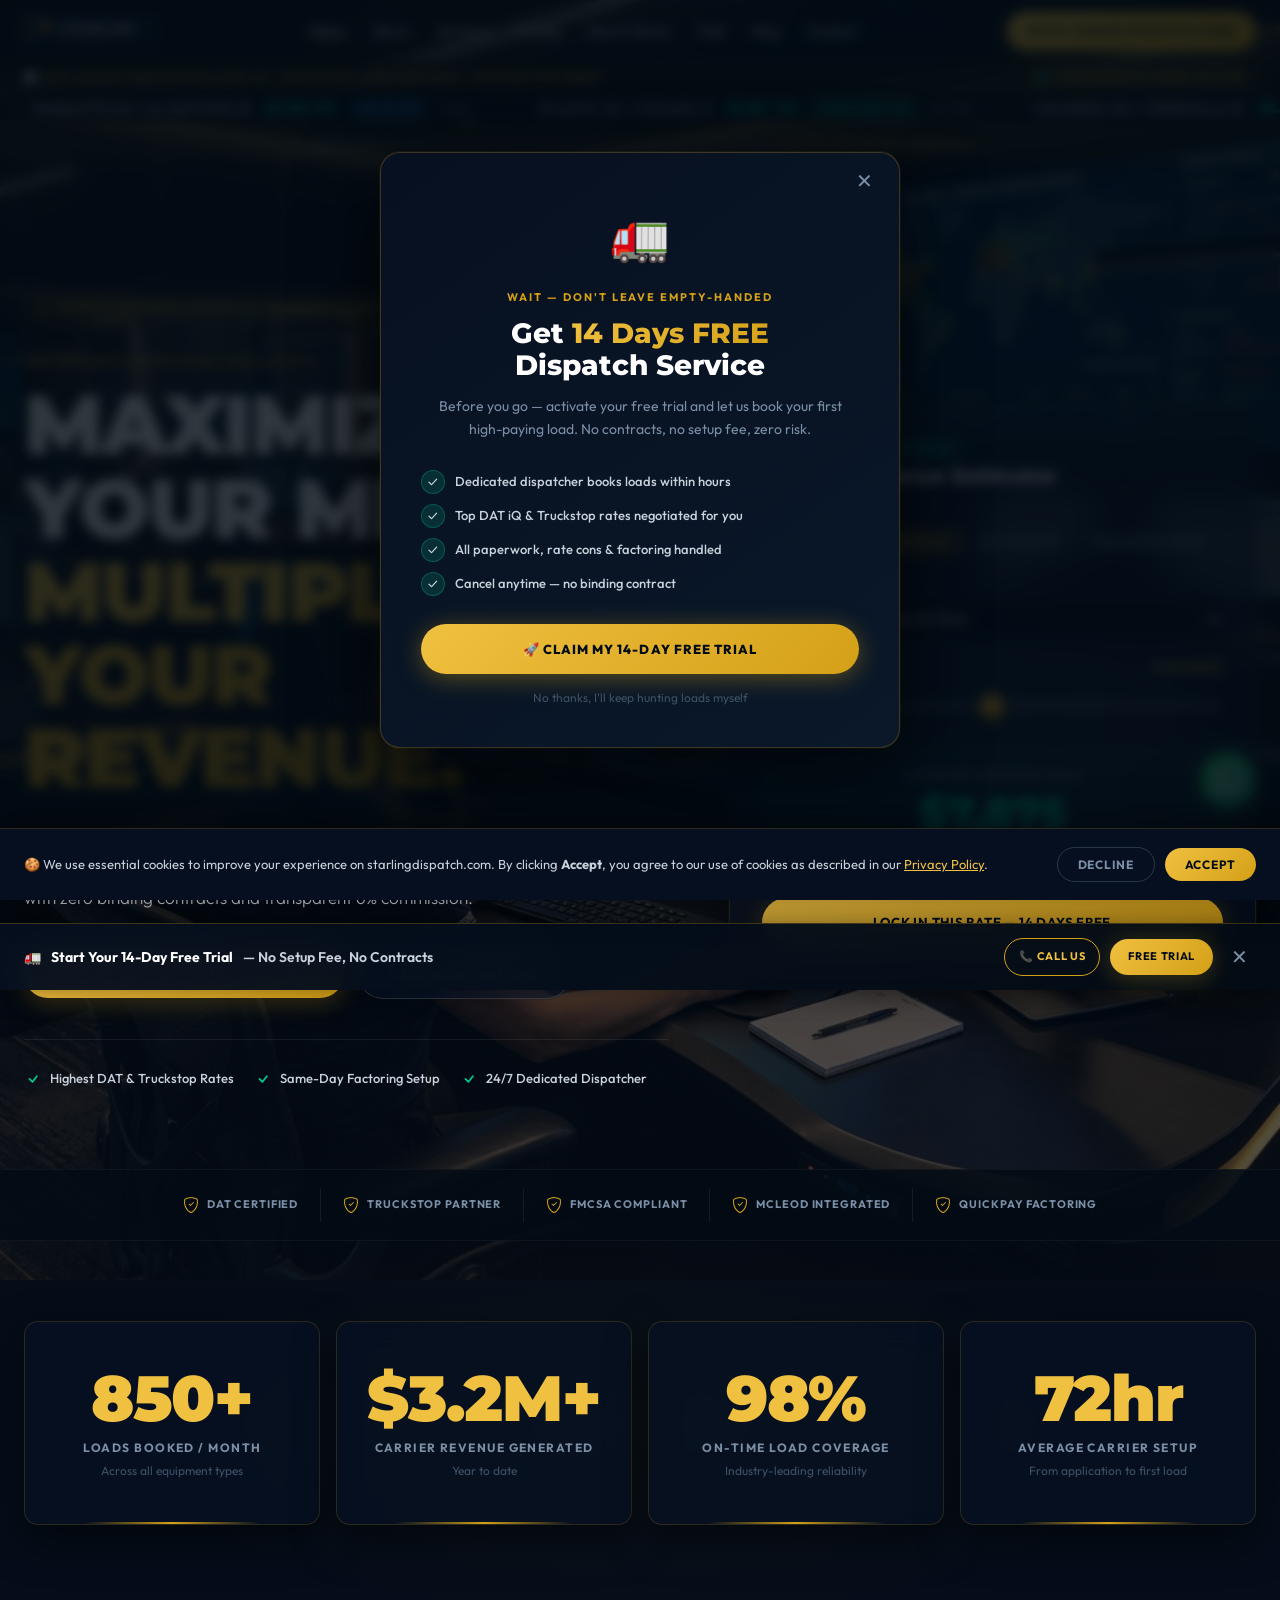
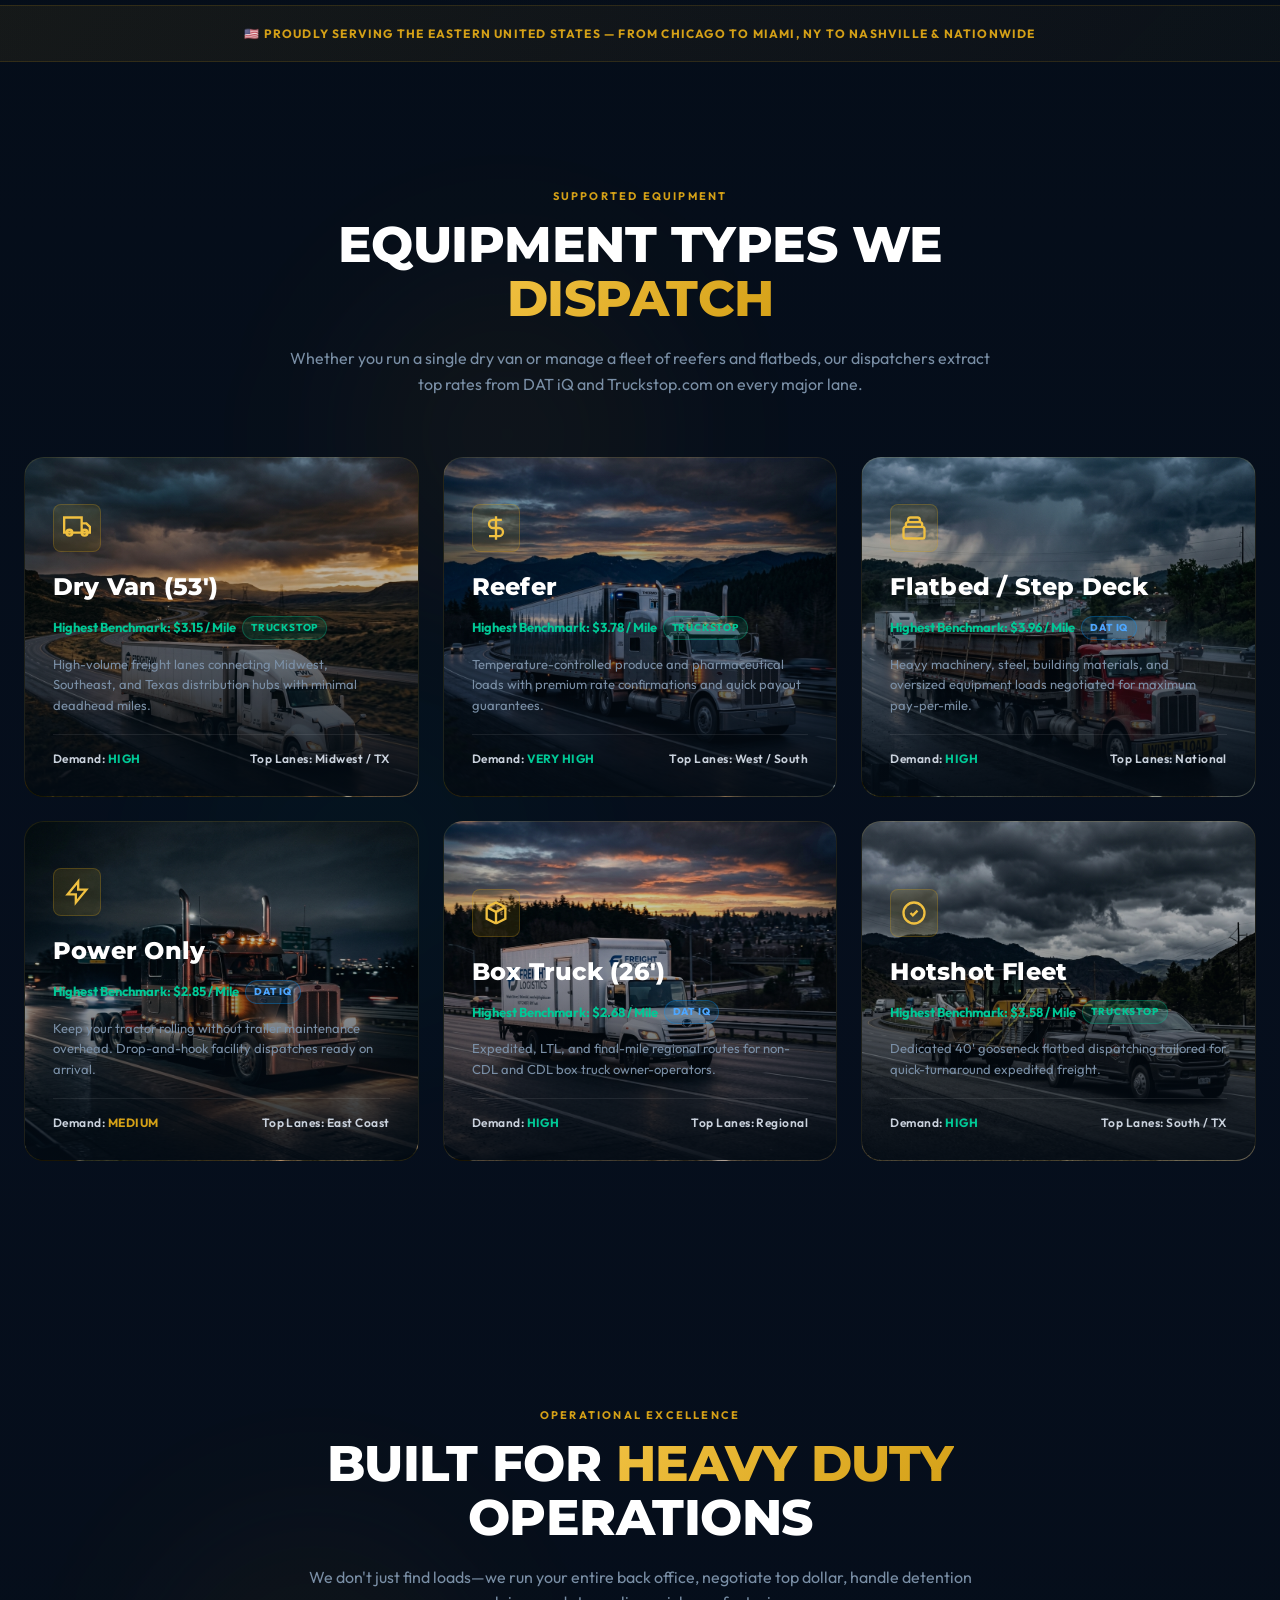
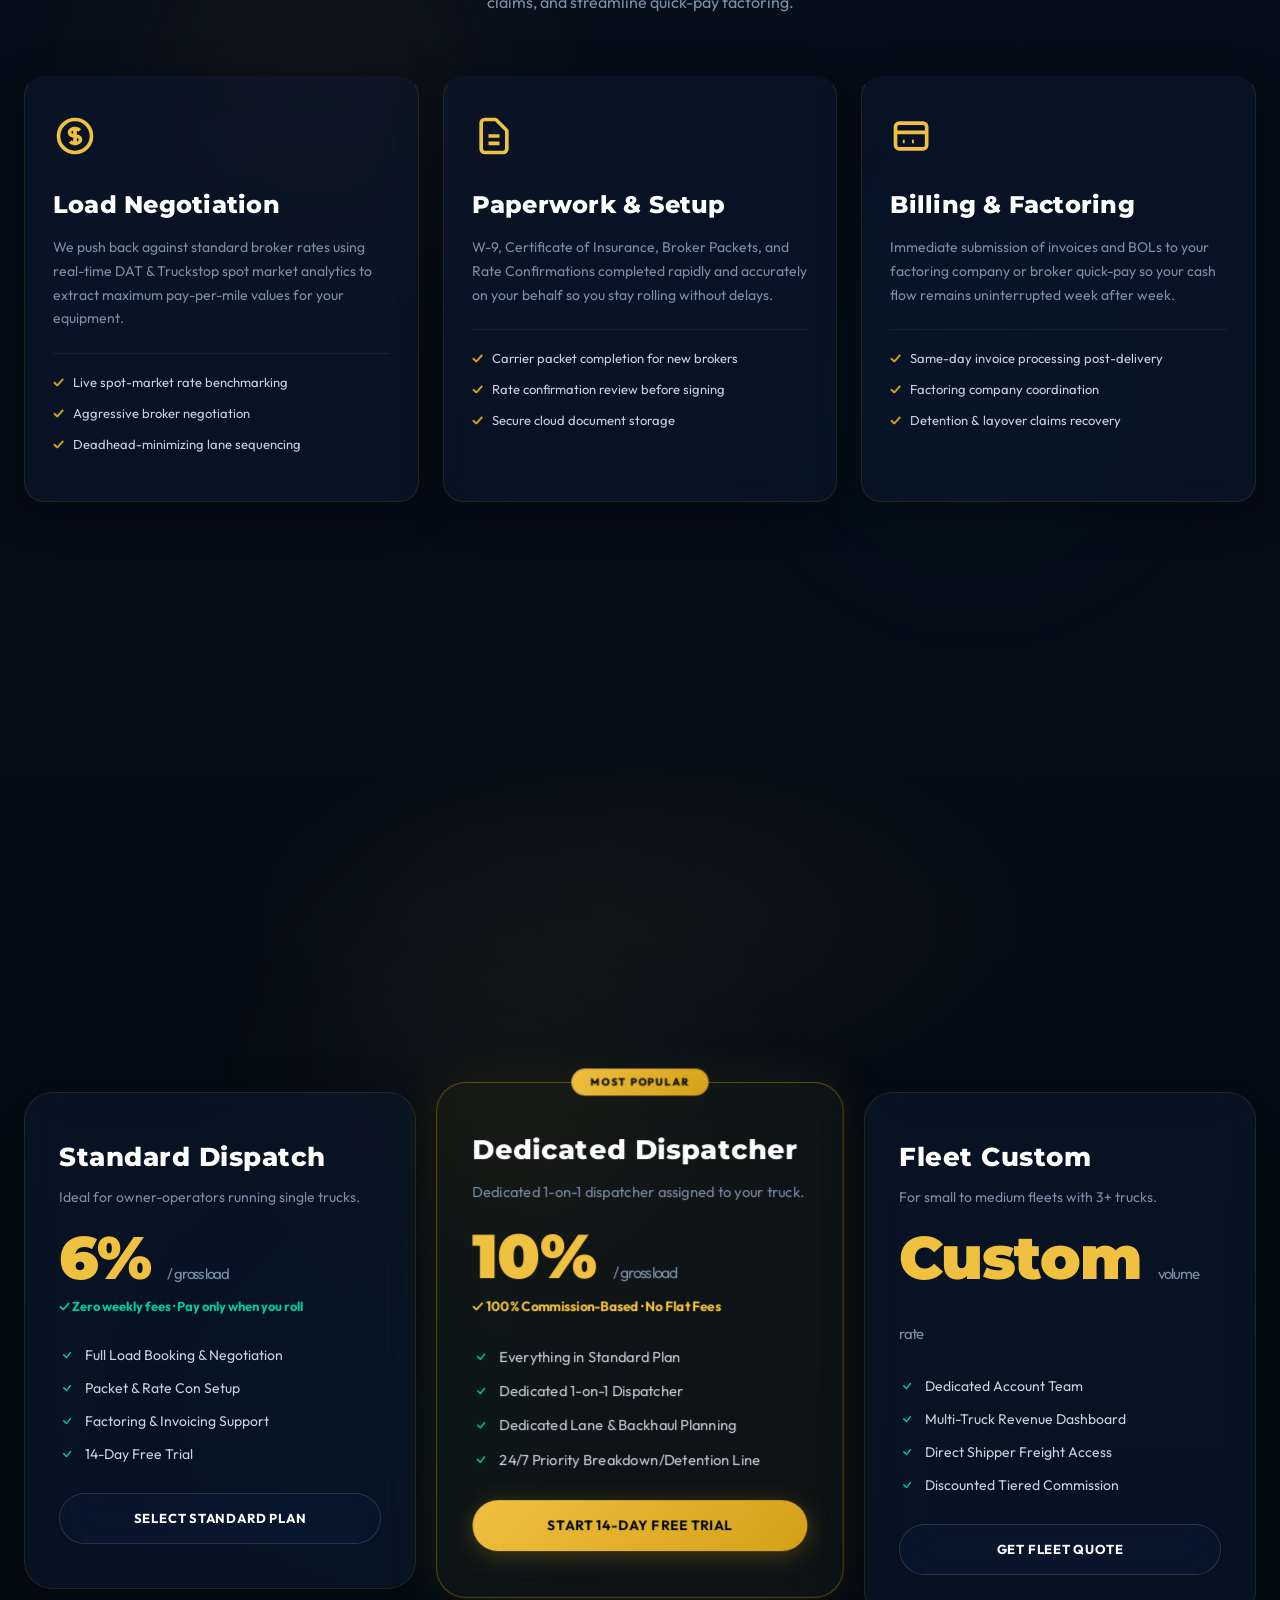
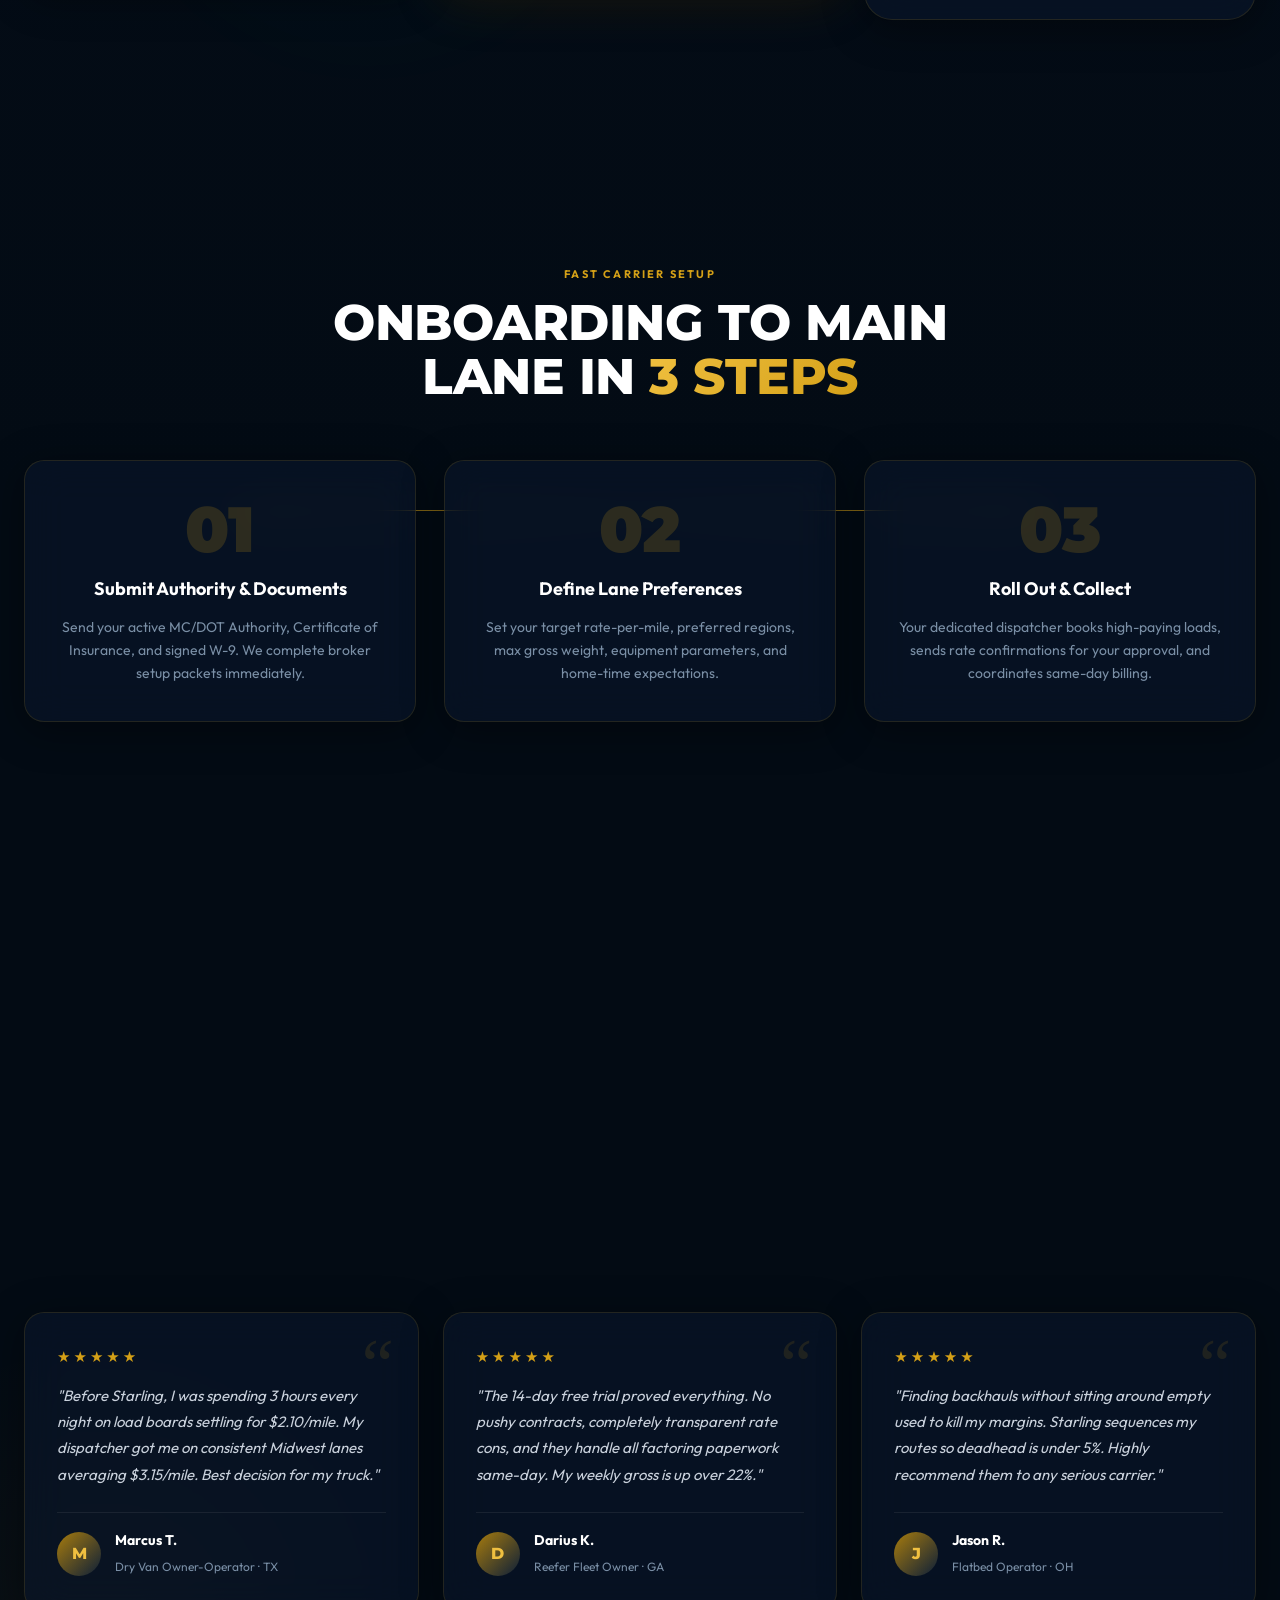
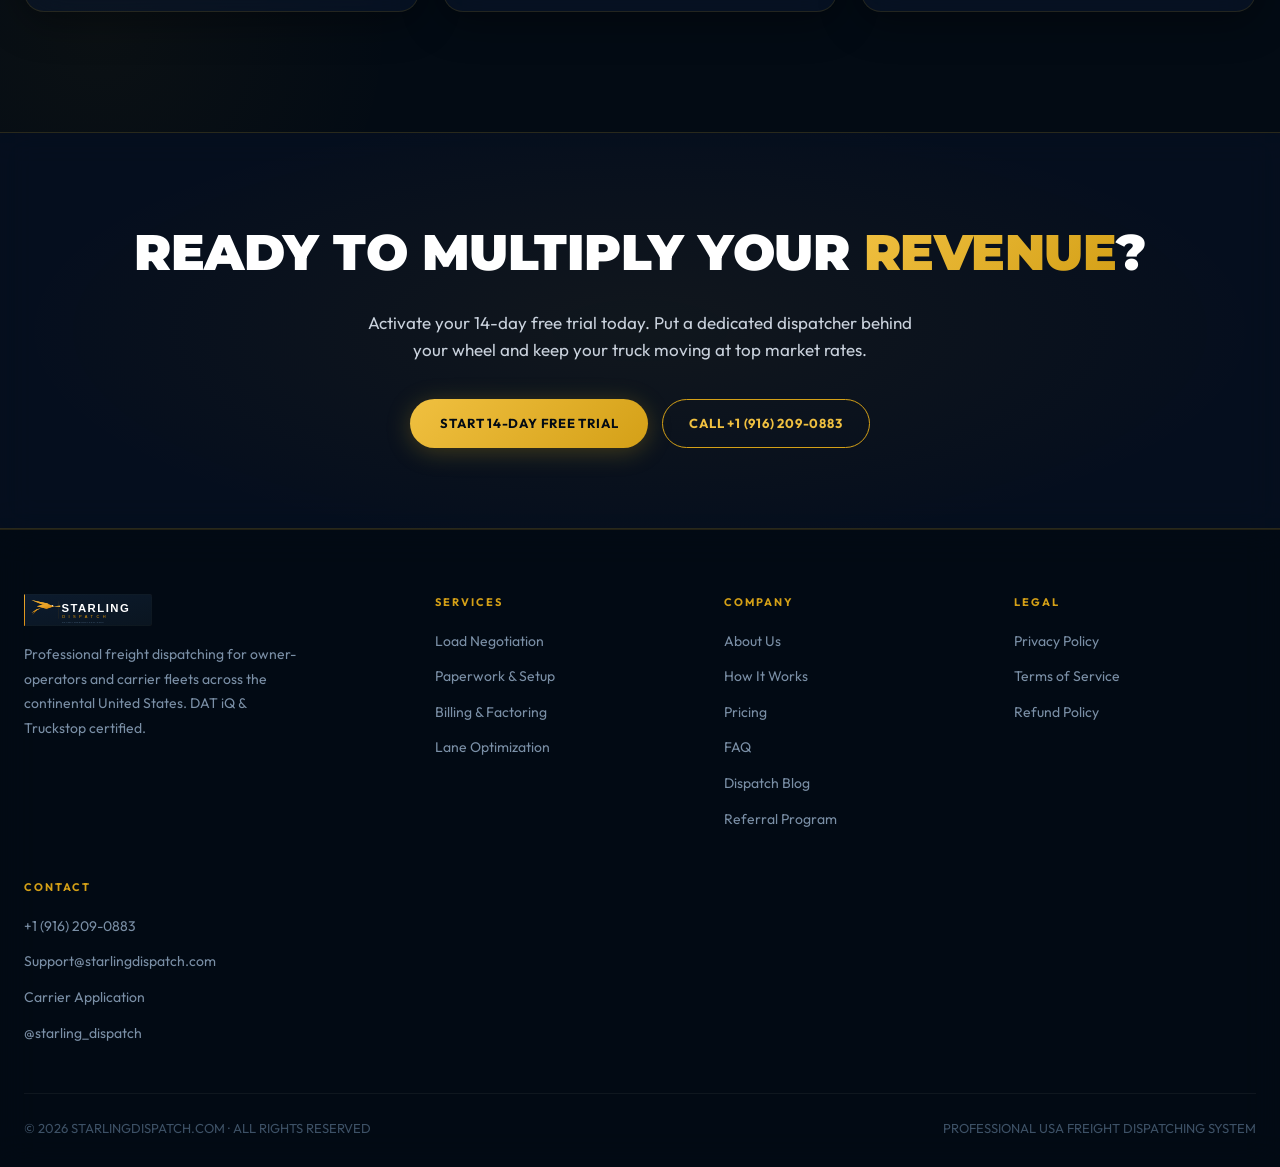
<file: index.html>
<!DOCTYPE html>
<html lang="en">
<head>
<meta charset="UTF-8" />
<meta name="viewport" content="width=device-width, initial-scale=1.0" />
<title>Starling Dispatch — Premium USA Freight & Truck Dispatching Services</title>
<meta name="description" content="Professional truck dispatching for owner-operators and carrier fleets across the USA. High-paying loads, DAT & Truckstop top spot rates, 6% transparent commission." />
<meta name="theme-color" content="#030B14" />
<link rel="icon" type="image/svg+xml" href="favicon.svg" />

<!-- Open Graph / Facebook -->
<meta property="og:type" content="website" />
<meta property="og:site_name" content="Starling Dispatch" />
<meta property="og:title" content="Starling Dispatch — Premium USA Freight & Truck Dispatching Services" />
<meta property="og:description" content="Professional truck dispatching for owner-operators and carrier fleets across the USA. High-paying loads, DAT & Truckstop top spot rates, 6% transparent commission." />
<meta property="og:image" content="starling-dispatch-banner.svg" />
<meta property="og:url" content="https://starlingdispatch.com/" />

<!-- Twitter Card -->
<meta name="twitter:card" content="summary_large_image" />
<meta name="twitter:title" content="Starling Dispatch — Premium USA Freight & Truck Dispatching Services" />
<meta name="twitter:description" content="Professional truck dispatching for owner-operators and carrier fleets across the USA. High-paying loads, DAT & Truckstop top spot rates, 6% transparent commission." />
<meta name="twitter:image" content="starling-dispatch-banner.svg" />

<!-- JSON-LD Structured Data -->
<script type="application/ld+json">
{
  "@context": "https://schema.org",
  "@type": "LocalBusiness",
  "name": "Starling Dispatch",
  "image": "https://starlingdispatch.com/starling-dispatch-banner.svg",
  "description": "Professional truck dispatching service for owner-operators and fleets in the USA. 6% commission rate, live DAT and Truckstop load booking.",
  "telephone": "+1-916-209-0883",
  "priceRange": "$$",
  "address": {
    "@type": "PostalAddress",
    "addressRegion": "NC",
    "addressCountry": "US"
  },
  "openingHours": "Mo-Su 00:00-23:59",
  "serviceArea": {
    "@type": "Country",
    "name": "United States"
  },
  "offers": {
    "@type": "Offer",
    "name": "14-Day Free Dispatch Trial",
    "price": "0",
    "priceCurrency": "USD"
  }
}
</script>

<link rel="preconnect" href="https://fonts.googleapis.com" />
<link rel="preconnect" href="https://fonts.gstatic.com" crossorigin />
<link href="https://fonts.googleapis.com/css2?family=Montserrat:wght@300;400;500;600;700;800;900&family=Outfit:wght@300;400;500;600;700;800&display=swap" rel="stylesheet" />
<link rel="stylesheet" href="styles.css" />
</head>
<body>
<a href="#main-content" class="skip-link">Skip to main content</a>

<header>
<div class="container nav-wrap">
<a href="index.html" class="logo">
<img src="starling-dispatch-logo-dark.svg" alt="Starling Dispatch Logo" width="180" height="34" />
</a>
<nav>
<ul>
<li><a href="index.html" class="active">Home</a></li>
<li><a href="about.html">About</a></li>
<li><a href="services.html">Services</a></li>
<li><a href="pricing.html">Pricing</a></li>
<li><a href="how-it-works.html">How It Works</a></li>
<li><a href="faq.html">FAQ</a></li>
<li><a href="blog.html">Blog</a></li>
<li><a href="contact.html">Contact</a></li>
</ul>
</nav>
<div class="header-cta">
<a href="contact.html" class="btn btn-primary" style="padding: 10px 20px; font-size: 11.5px; text-transform: uppercase;">Setup Carrier Profile in 5 Mins</a>
</div>
<button class="nav-toggle" aria-label="Open menu">☰</button>
</div>
</header>

<!-- LIVE FREIGHT MARKET TICKER -->
<div class="ticker-wrap">
  <div class="ticker-header-bar container">
    <span>📊 SPOT MARKET BENCHMARKS (DAT iQ + TRUCKSTOP LANE AVERAGES) · UPDATED THIS WEEK</span>
    <span class="pulse-pill" style="padding:2px 10px; font-size:11px;"><span class="pulse-dot"></span> LIVE DISPATCH DESK ACTIVE</span>
  </div>
  <div class="ticker-content">
    <div class="ticker-item">
      <span class="ticker-lane">CHARLOTTE, NC ➔ ALLENTOWN, PA</span>
      <span class="ticker-rate">$3.78 / MI</span>
      <span class="badge-dat">DAT iQ TOP</span>
      <span class="ticker-equip">Reefer</span>
    </div>
    <div class="ticker-item">
      <span class="ticker-lane">ATLANTA, GA ➔ CHICAGO, IL</span>
      <span class="ticker-rate">$2.98 / MI</span>
      <span class="badge-truckstop">TRUCKSTOP TOP</span>
      <span class="ticker-equip">Dry Van</span>
    </div>
    <div class="ticker-item">
      <span class="ticker-lane">COLUMBUS, OH ➔ GREENVILLE, SC</span>
      <span class="ticker-rate">$3.86 / MI</span>
      <span class="badge-dat">DAT iQ TOP</span>
      <span class="ticker-equip">Flatbed</span>
    </div>
    <div class="ticker-item">
      <span class="ticker-lane">INDIANAPOLIS, IN ➔ RALEIGH, NC</span>
      <span class="ticker-rate">$2.82 / MI</span>
      <span class="badge-dat">DAT iQ TOP</span>
      <span class="ticker-equip">Power Only</span>
    </div>
    <div class="ticker-item">
      <span class="ticker-lane">MEMPHIS, TN ➔ CHARLOTTE, NC</span>
      <span class="ticker-rate">$2.58 / MI</span>
      <span class="badge-truckstop">TRUCKSTOP TOP</span>
      <span class="ticker-equip">Box Truck</span>
    </div>
    <div class="ticker-item">
      <span class="ticker-lane">NASHVILLE, TN ➔ PHILADELPHIA, PA</span>
      <span class="ticker-rate">$3.68 / MI</span>
      <span class="badge-dat">DAT iQ TOP</span>
      <span class="ticker-equip">Reefer</span>
    </div>
    <div class="ticker-item">
      <span class="ticker-lane">CHICAGO, IL ➔ ATLANTA, GA</span>
      <span class="ticker-rate">$3.52 / MI</span>
      <span class="badge-truckstop">TRUCKSTOP TOP</span>
      <span class="ticker-equip">Dry Van</span>
    </div>
    <div class="ticker-item">
      <span class="ticker-lane">DALLAS, TX ➔ PHOENIX, AZ</span>
      <span class="ticker-rate">$4.12 / MI</span>
      <span class="badge-dat">DAT iQ TOP</span>
      <span class="ticker-equip">Reefer</span>
    </div>
  </div>
</div>
<div style="background:rgba(255,193,7,0.06); border-top:1px solid rgba(255,193,7,0.15); padding:7px 0; text-align:center;">
  <span style="color:var(--gray-mid); font-size:11.5px; letter-spacing:.03em;">⚡ Rates updated for the current week based on DAT iQ &amp; Truckstop.com spot averages. <a href="pricing.html" style="color:var(--gold-light);">View full rate matrix &amp; comparison →</a></span>
</div>

<!-- HERO SECTION -->
<section class="hero" id="main-content">
<div class="hero-bg"></div>
<div class="hero-ambient-glow"></div>
<div class="container hero-grid">
<div class="hero-content reveal">
<div class="hero-eyebrow">NORTH CAROLINA DISPATCH HEADQUARTERS · USA NATIONWIDE COVERAGE</div>
<span class="section-label">USA Freight Dispatching Specialists</span>
<h1>MAXIMIZE YOUR MILES.<br><span class="gold">MULTIPLY YOUR REVENUE.</span></h1>
<p class="lead">Dedicated freight dispatching connecting owner-operators and carrier fleets with high-paying DAT iQ & Truckstop loads nationwide. Setup your profile in 5 minutes with zero binding contracts and transparent 6% commission.</p>
<div class="hero-actions">
<a href="contact.html" class="btn btn-primary">
  Setup Carrier Profile in 5 Mins
  <svg width="16" height="16" fill="currentColor" viewBox="0 0 16 16"><path fill-rule="evenodd" d="M1 8a.5.5 0 0 1 .5-.5h11.793l-3.147-3.146a.5.5 0 0 1 .708-.708l4 4a.5.5 0 0 1 0 .708l-4 4a.5.5 0 0 1-.708-.708L13.293 8.5H1.5A.5.5 0 0 1 1 8z"/></svg>
</a>
<a href="tel:+19162090883" class="btn btn-secondary">Call NC Operations</a>
</div>

<div class="hero-guarantee">
  <div class="guarantee-item">
    <svg width="18" height="18" fill="currentColor" viewBox="0 0 16 16"><path d="M10.97 4.97a.75.75 0 0 1 1.07 1.05l-3.99 4.99a.75.75 0 0 1-1.08.02L4.324 8.384a.75.75 0 1 1 1.06-1.06l2.094 2.093 3.473-4.425a.267.267 0 0 1 .02-.022z"/></svg>
    <span>Highest DAT & Truckstop Rates</span>
  </div>
  <div class="guarantee-item">
    <svg width="18" height="18" fill="currentColor" viewBox="0 0 16 16"><path d="M10.97 4.97a.75.75 0 0 1 1.07 1.05l-3.99 4.99a.75.75 0 0 1-1.08.02L4.324 8.384a.75.75 0 1 1 1.06-1.06l2.094 2.093 3.473-4.425a.267.267 0 0 1 .02-.022z"/></svg>
    <span>Same-Day Factoring Setup</span>
  </div>
  <div class="guarantee-item">
    <svg width="18" height="18" fill="currentColor" viewBox="0 0 16 16"><path d="M10.97 4.97a.75.75 0 0 1 1.07 1.05l-3.99 4.99a.75.75 0 0 1-1.08.02L4.324 8.384a.75.75 0 1 1 1.06-1.06l2.094 2.093 3.473-4.425a.267.267 0 0 1 .02-.022z"/></svg>
    <span>24/7 Dedicated Dispatcher</span>
  </div>
</div>
</div>

<!-- INTERACTIVE ESTIMATOR CALCULATOR -->
<div class="hero-calculator">
  <div class="calc-card reveal-scale">
    <div class="calc-card-header">
      <div>
        <span class="calc-badge">Live DAT + Truckstop Rates</span>
        <h3>Weekly Revenue Estimator</h3>
      </div>
    </div>

    <!-- DAT VS TRUCKSTOP COMPARISON TOGGLE -->
    <div class="calc-source-toggle">
      <button class="calc-source-btn active" data-source="highest">Best Rate (DAT/Truckstop)</button>
      <button class="calc-source-btn" data-source="dat">DAT iQ Rates</button>
      <button class="calc-source-btn" data-source="truckstop">Truckstop Rates</button>
    </div>
    
    <div class="calc-field">
      <label for="calc-truck">Equipment Type</label>
      <select id="calc-truck">
        <option value="dry-van">Dry Van (53') — Peak $3.15/mi</option>
        <option value="reefer">Reefer — Peak $3.78/mi</option>
        <option value="flatbed">Flatbed / Step Deck — Peak $3.96/mi</option>
        <option value="power-only">Power Only — Peak $2.85/mi</option>
        <option value="box-truck">Box Truck — Peak $2.68/mi</option>
      </select>
    </div>

    <div class="calc-field">
      <label for="calc-miles">
        <span>Target Weekly Miles</span>
        <span id="calc-miles-val" style="color: var(--gold-light); font-weight:700;">2,500 miles</span>
      </label>
      <input type="range" id="calc-miles" class="calc-range" min="1000" max="4000" step="100" value="2500" />
    </div>

    <div class="calc-output-box">
      <div class="calc-output-sub">Estimated Gross Revenue</div>
      <div class="calc-output-val" id="calc-gross">$7,300</div>
      <div class="calc-output-sub" id="calc-net" style="color: var(--gold-light); font-weight:700;">$7,285/wk after 6% dispatch (Truckstop Peak Rate @ $3.10/mi)</div>
    </div>

    <div style="margin-top: 18px; text-align: center;">
      <a href="contact.html" class="btn btn-primary" style="width: 100%;">Lock In This Rate — 14 Days Free</a>
    </div>
  </div>
</div>
</div>
</section>

<!-- TRUST SIGNALS STRIP -->
<div class="trust-strip reveal">
  <div class="container trust-strip-inner">
    <div class="trust-item">
      <svg width="16" height="16" fill="currentColor" viewBox="0 0 16 16"><path d="M5.338 1.59a61.44 61.44 0 0 0-2.837.856.481.481 0 0 0-.328.39c-.554 4.157.726 7.19 2.253 9.188a10.725 10.725 0 0 0 2.287 2.233c.346.244.652.42.893.533.12.057.218.095.293.118a.55.55 0 0 0 .101.025.615.615 0 0 0 .1-.025c.076-.023.174-.061.294-.118.24-.113.547-.29.893-.533a10.726 10.726 0 0 0 2.287-2.233c1.527-1.997 2.807-5.031 2.253-9.188a.48.48 0 0 0-.328-.39c-.651-.213-1.75-.56-2.837-.855C9.552 1.29 8.531 1.067 8 1.067c-.53 0-1.552.223-2.662.524zM5.072.56C6.157.265 7.31 0 8 0s1.843.265 2.928.56c1.11.3 2.229.655 2.887.87a1.54 1.54 0 0 1 1.044 1.262c.596 4.477-.787 7.795-2.465 9.99a11.775 11.775 0 0 1-2.517 2.453 7.159 7.159 0 0 1-1.048.625c-.28.132-.581.24-.829.24s-.548-.108-.829-.24a7.158 7.158 0 0 1-1.048-.625 11.777 11.777 0 0 1-2.517-2.453C1.928 10.487.545 7.169 1.141 2.692A1.54 1.54 0 0 1 2.185 1.43 62.456 62.456 0 0 1 5.072.56z"/><path d="M10.854 5.146a.5.5 0 0 1 0 .708l-3 3a.5.5 0 0 1-.708 0l-1.5-1.5a.5.5 0 1 1 .708-.708L7.5 7.793l2.646-2.647a.5.5 0 0 1 .708 0z"/></svg>
      DAT Certified
    </div>
    <div class="trust-item">
      <svg width="16" height="16" fill="currentColor" viewBox="0 0 16 16"><path d="M5.338 1.59a61.44 61.44 0 0 0-2.837.856.481.481 0 0 0-.328.39c-.554 4.157.726 7.19 2.253 9.188a10.725 10.725 0 0 0 2.287 2.233c.346.244.652.42.893.533.12.057.218.095.293.118a.55.55 0 0 0 .101.025.615.615 0 0 0 .1-.025c.076-.023.174-.061.294-.118.24-.113.547-.29.893-.533a10.726 10.726 0 0 0 2.287-2.233c1.527-1.997 2.807-5.031 2.253-9.188a.48.48 0 0 0-.328-.39c-.651-.213-1.75-.56-2.837-.855C9.552 1.29 8.531 1.067 8 1.067c-.53 0-1.552.223-2.662.524zM5.072.56C6.157.265 7.31 0 8 0s1.843.265 2.928.56c1.11.3 2.229.655 2.887.87a1.54 1.54 0 0 1 1.044 1.262c.596 4.477-.787 7.795-2.465 9.99a11.775 11.775 0 0 1-2.517 2.453 7.159 7.159 0 0 1-1.048.625c-.28.132-.581.24-.829.24s-.548-.108-.829-.24a7.158 7.158 0 0 1-1.048-.625 11.777 11.777 0 0 1-2.517-2.453C1.928 10.487.545 7.169 1.141 2.692A1.54 1.54 0 0 1 2.185 1.43 62.456 62.456 0 0 1 5.072.56z"/><path d="M10.854 5.146a.5.5 0 0 1 0 .708l-3 3a.5.5 0 0 1-.708 0l-1.5-1.5a.5.5 0 1 1 .708-.708L7.5 7.793l2.646-2.647a.5.5 0 0 1 .708 0z"/></svg>
      Truckstop Partner
    </div>
    <div class="trust-item">
      <svg width="16" height="16" fill="currentColor" viewBox="0 0 16 16"><path d="M5.338 1.59a61.44 61.44 0 0 0-2.837.856.481.481 0 0 0-.328.39c-.554 4.157.726 7.19 2.253 9.188a10.725 10.725 0 0 0 2.287 2.233c.346.244.652.42.893.533.12.057.218.095.293.118a.55.55 0 0 0 .101.025.615.615 0 0 0 .1-.025c.076-.023.174-.061.294-.118.24-.113.547-.29.893-.533a10.726 10.726 0 0 0 2.287-2.233c1.527-1.997 2.807-5.031 2.253-9.188a.48.48 0 0 0-.328-.39c-.651-.213-1.75-.56-2.837-.855C9.552 1.29 8.531 1.067 8 1.067c-.53 0-1.552.223-2.662.524zM5.072.56C6.157.265 7.31 0 8 0s1.843.265 2.928.56c1.11.3 2.229.655 2.887.87a1.54 1.54 0 0 1 1.044 1.262c.596 4.477-.787 7.795-2.465 9.99a11.775 11.775 0 0 1-2.517 2.453 7.159 7.159 0 0 1-1.048.625c-.28.132-.581.24-.829.24s-.548-.108-.829-.24a7.158 7.158 0 0 1-1.048-.625 11.777 11.777 0 0 1-2.517-2.453C1.928 10.487.545 7.169 1.141 2.692A1.54 1.54 0 0 1 2.185 1.43 62.456 62.456 0 0 1 5.072.56z"/><path d="M10.854 5.146a.5.5 0 0 1 0 .708l-3 3a.5.5 0 0 1-.708 0l-1.5-1.5a.5.5 0 1 1 .708-.708L7.5 7.793l2.646-2.647a.5.5 0 0 1 .708 0z"/></svg>
      FMCSA Compliant
    </div>
    <div class="trust-item">
      <svg width="16" height="16" fill="currentColor" viewBox="0 0 16 16"><path d="M5.338 1.59a61.44 61.44 0 0 0-2.837.856.481.481 0 0 0-.328.39c-.554 4.157.726 7.19 2.253 9.188a10.725 10.725 0 0 0 2.287 2.233c.346.244.652.42.893.533.12.057.218.095.293.118a.55.55 0 0 0 .101.025.615.615 0 0 0 .1-.025c.076-.023.174-.061.294-.118.24-.113.547-.29.893-.533a10.726 10.726 0 0 0 2.287-2.233c1.527-1.997 2.807-5.031 2.253-9.188a.48.48 0 0 0-.328-.39c-.651-.213-1.75-.56-2.837-.855C9.552 1.29 8.531 1.067 8 1.067c-.53 0-1.552.223-2.662.524zM5.072.56C6.157.265 7.31 0 8 0s1.843.265 2.928.56c1.11.3 2.229.655 2.887.87a1.54 1.54 0 0 1 1.044 1.262c.596 4.477-.787 7.795-2.465 9.99a11.775 11.775 0 0 1-2.517 2.453 7.159 7.159 0 0 1-1.048.625c-.28.132-.581.24-.829.24s-.548-.108-.829-.24a7.158 7.158 0 0 1-1.048-.625 11.777 11.777 0 0 1-2.517-2.453C1.928 10.487.545 7.169 1.141 2.692A1.54 1.54 0 0 1 2.185 1.43 62.456 62.456 0 0 1 5.072.56z"/><path d="M10.854 5.146a.5.5 0 0 1 0 .708l-3 3a.5.5 0 0 1-.708 0l-1.5-1.5a.5.5 0 1 1 .708-.708L7.5 7.793l2.646-2.647a.5.5 0 0 1 .708 0z"/></svg>
      McLeod Integrated
    </div>
    <div class="trust-item">
      <svg width="16" height="16" fill="currentColor" viewBox="0 0 16 16"><path d="M5.338 1.59a61.44 61.44 0 0 0-2.837.856.481.481 0 0 0-.328.39c-.554 4.157.726 7.19 2.253 9.188a10.725 10.725 0 0 0 2.287 2.233c.346.244.652.42.893.533.12.057.218.095.293.118a.55.55 0 0 0 .101.025.615.615 0 0 0 .1-.025c.076-.023.174-.061.294-.118.24-.113.547-.29.893-.533a10.726 10.726 0 0 0 2.287-2.233c1.527-1.997 2.807-5.031 2.253-9.188a.48.48 0 0 0-.328-.39c-.651-.213-1.75-.56-2.837-.855C9.552 1.29 8.531 1.067 8 1.067c-.53 0-1.552.223-2.662.524zM5.072.56C6.157.265 7.31 0 8 0s1.843.265 2.928.56c1.11.3 2.229.655 2.887.87a1.54 1.54 0 0 1 1.044 1.262c.596 4.477-.787 7.795-2.465 9.99a11.775 11.775 0 0 1-2.517 2.453 7.159 7.159 0 0 1-1.048.625c-.28.132-.581.24-.829.24s-.548-.108-.829-.24a7.158 7.158 0 0 1-1.048-.625 11.777 11.777 0 0 1-2.517-2.453C1.928 10.487.545 7.169 1.141 2.692A1.54 1.54 0 0 1 2.185 1.43 62.456 62.456 0 0 1 5.072.56z"/><path d="M10.854 5.146a.5.5 0 0 1 0 .708l-3 3a.5.5 0 0 1-.708 0l-1.5-1.5a.5.5 0 1 1 .708-.708L7.5 7.793l2.646-2.647a.5.5 0 0 1 .708 0z"/></svg>
      QuickPay Factoring
    </div>
  </div>
</div>

<!-- ANIMATED STATS COUNTER SECTION -->
<section class="stats-section">
  <div class="container">
    <div class="stats-grid stagger">
      <div class="stat-card reveal">
        <div class="stat-number" data-target="850" data-suffix="+">0</div>
        <div class="stat-label">Loads Booked / Month</div>
        <div class="stat-sub">Across all equipment types</div>
      </div>
      <div class="stat-card reveal">
        <div class="stat-number" data-target="3.2" data-prefix="$" data-suffix="M+" data-decimals="1">0</div>
        <div class="stat-label">Carrier Revenue Generated</div>
        <div class="stat-sub">Year to date</div>
      </div>
      <div class="stat-card reveal">
        <div class="stat-number" data-target="98" data-suffix="%">0</div>
        <div class="stat-label">On-Time Load Coverage</div>
        <div class="stat-sub">Industry-leading reliability</div>
      </div>
      <div class="stat-card reveal">
        <div class="stat-number" data-target="72" data-suffix="hr">0</div>
        <div class="stat-label">Average Carrier Setup</div>
        <div class="stat-sub">From application to first load</div>
      </div>
    </div>
  </div>
</section>

<!-- EASTERN USA REGION BANNER -->
<div class="region-banner reveal">
  <div class="container">
    <p>🇺🇸 Proudly Serving the Eastern United States — From Chicago to Miami, NY to Nashville & Nationwide</p>
  </div>
</div>

<!-- EQUIPMENT FLEET COVERAGE SHOWCASE -->
<section class="fleet-section" style="position:relative; overflow:hidden;">
<div class="ambient-orb ambient-orb-1" style="top:10%; right:10%;"></div>
<div class="ambient-orb ambient-orb-2" style="bottom:10%; left:10%;"></div>
<div class="container" style="position:relative; z-index:1;">
<div class="services-header reveal">
<span class="section-label">Supported Equipment</span>
<h2 class="section-title">EQUIPMENT TYPES WE <span>DISPATCH</span></h2>
<p>Whether you run a single dry van or manage a fleet of reefers and flatbeds, our dispatchers extract top rates from DAT iQ and Truckstop.com on every major lane.</p>
</div>

<div class="fleet-grid stagger">
  <div class="fleet-card fleet-dry-van reveal">
    <div class="fleet-card-body">
    <div class="fleet-icon-wrap">
      <svg width="28" height="28" fill="none" stroke="currentColor" stroke-width="2" viewBox="0 0 24 24"><path d="M1 3h15v13H1zM16 8h4l3 3v5h-7V8zM5.5 18.5a2.5 2.5 0 100-5 2.5 2.5 0 000 5zM18.5 18.5a2.5 2.5 0 100-5 2.5 2.5 0 000 5z"/></svg>
    </div>
    <h3>Dry Van (53')</h3>
    <div class="fleet-rpm-badge">Highest Benchmark: $3.15 / Mile <span class="badge-truckstop">Truckstop</span></div>
    <p>High-volume freight lanes connecting Midwest, Southeast, and Texas distribution hubs with minimal deadhead miles.</p>
    <div class="fleet-meta">
      <span>Demand: <strong style="color:var(--emerald);">HIGH</strong></span>
      <span>Top Lanes: Midwest / TX</span>
    </div>
    </div>
  </div>

  <div class="fleet-card fleet-reefer reveal">
    <div class="fleet-card-body">
    <div class="fleet-icon-wrap">
      <svg width="28" height="28" fill="none" stroke="currentColor" stroke-width="2" viewBox="0 0 24 24"><path d="M12 2v20M17 5H9.5a3.5 3.5 0 000 7h5a3.5 3.5 0 010 7H6"/></svg>
    </div>
    <h3>Reefer</h3>
    <div class="fleet-rpm-badge">Highest Benchmark: $3.78 / Mile <span class="badge-truckstop">Truckstop</span></div>
    <p>Temperature-controlled produce and pharmaceutical loads with premium rate confirmations and quick payout guarantees.</p>
    <div class="fleet-meta">
      <span>Demand: <strong style="color:var(--emerald);">VERY HIGH</strong></span>
      <span>Top Lanes: West / South</span>
    </div>
    </div>
  </div>

  <div class="fleet-card fleet-flatbed reveal">
    <div class="fleet-card-body">
    <div class="fleet-icon-wrap">
      <svg width="28" height="28" fill="none" stroke="currentColor" stroke-width="2" viewBox="0 0 24 24"><path d="M19 11H5m14 0a2 2 0 012 2v6a2 2 0 01-2 2H5a2 2 0 01-2-2v-6a2 2 0 012-2m14 0V9a2 2 0 00-2-2M5 11V9a2 2 0 012-2m0 0V5a2 2 0 012-2h6a2 2 0 012 2v2M7 7h10"/></svg>
    </div>
    <h3>Flatbed / Step Deck</h3>
    <div class="fleet-rpm-badge">Highest Benchmark: $3.96 / Mile <span class="badge-dat">DAT iQ</span></div>
    <p>Heavy machinery, steel, building materials, and oversized equipment loads negotiated for maximum pay-per-mile.</p>
    <div class="fleet-meta">
      <span>Demand: <strong style="color:var(--emerald);">HIGH</strong></span>
      <span>Top Lanes: National</span>
    </div>
    </div>
  </div>

  <div class="fleet-card fleet-power-only reveal">
    <div class="fleet-card-body">
    <div class="fleet-icon-wrap">
      <svg width="28" height="28" fill="none" stroke="currentColor" stroke-width="2" viewBox="0 0 24 24"><path d="M13 10V3L4 14h7v7l9-11h-7z"/></svg>
    </div>
    <h3>Power Only</h3>
    <div class="fleet-rpm-badge">Highest Benchmark: $2.85 / Mile <span class="badge-dat">DAT iQ</span></div>
    <p>Keep your tractor rolling without trailer maintenance overhead. Drop-and-hook facility dispatches ready on arrival.</p>
    <div class="fleet-meta">
      <span>Demand: <strong style="color:var(--gold);">MEDIUM</strong></span>
      <span>Top Lanes: East Coast</span>
    </div>
    </div>
  </div>

  <div class="fleet-card fleet-box-truck reveal">
    <div class="fleet-card-body">
    <div class="fleet-icon-wrap">
      <svg width="28" height="28" fill="none" stroke="currentColor" stroke-width="2" viewBox="0 0 24 24"><path d="M20 7l-8-4-8 4m16 0l-8 4m8-4v10l-8 4m0-10L4 7m8 4v10M4 7v10l8 4"/></svg>
    </div>
    <h3>Box Truck (26')</h3>
    <div class="fleet-rpm-badge">Highest Benchmark: $2.68 / Mile <span class="badge-dat">DAT iQ</span></div>
    <p>Expedited, LTL, and final-mile regional routes for non-CDL and CDL box truck owner-operators.</p>
    <div class="fleet-meta">
      <span>Demand: <strong style="color:var(--emerald);">HIGH</strong></span>
      <span>Top Lanes: Regional</span>
    </div>
    </div>
  </div>

  <div class="fleet-card fleet-hotshot reveal">
    <div class="fleet-card-body">
    <div class="fleet-icon-wrap">
      <svg width="28" height="28" fill="none" stroke="currentColor" stroke-width="2" viewBox="0 0 24 24"><path d="M9 12l2 2 4-4m6 2a9 9 0 11-18 0 9 9 0 0118 0z"/></svg>
    </div>
    <h3>Hotshot Fleet</h3>
    <div class="fleet-rpm-badge">Highest Benchmark: $3.58 / Mile <span class="badge-truckstop">Truckstop</span></div>
    <p>Dedicated 40' gooseneck flatbed dispatching tailored for quick-turnaround expedited freight.</p>
    <div class="fleet-meta">
      <span>Demand: <strong style="color:var(--emerald);">HIGH</strong></span>
      <span>Top Lanes: South / TX</span>
    </div>
    </div>
  </div>
</div>
</div>
</section>

<!-- SERVICES HIGHLIGHT -->
<section class="services" id="services" style="position:relative; overflow:hidden;">
<div class="ambient-orb ambient-orb-1" style="top:15%; left:5%;"></div>
<div class="ambient-orb ambient-orb-2" style="bottom:10%; right:5%;"></div>
<div class="container" style="position:relative; z-index:1;">
<div class="services-header reveal">
<span class="section-label">Operational Excellence</span>
<h2 class="section-title">BUILT FOR <span>HEAVY DUTY</span> OPERATIONS</h2>
<p>We don't just find loads—we run your entire back office, negotiate top dollar, handle detention claims, and streamline quick-pay factoring.</p>
</div>

<div class="services-grid stagger">
<div class="service-card reveal">
<svg class="service-icon-svg" fill="none" stroke="currentColor" stroke-width="2" viewBox="0 0 24 24"><path d="M12 8c-1.657 0-3 .895-3 2s1.343 2 3 2 3 .895 3 2-1.343 2-3 2m0-8c1.11 0 2.08.402 2.599 1M12 8V7m0 1v8m0 0v1m0-1c-1.11 0-2.08-.402-2.599-1M21 12a9 9 0 11-18 0 9 9 0 0118 0z"/></svg>
<h3>Load Negotiation</h3>
<p>We push back against standard broker rates using real-time DAT & Truckstop spot market analytics to extract maximum pay-per-mile values for your equipment.</p>
<ul class="service-detail">
<li>Live spot-market rate benchmarking</li>
<li>Aggressive broker negotiation</li>
<li>Deadhead-minimizing lane sequencing</li>
</ul>
</div>

<div class="service-card reveal">
<svg class="service-icon-svg" fill="none" stroke="currentColor" stroke-width="2" viewBox="0 0 24 24"><path d="M9 12h6m-6 4h6m2 5H7a2 2 0 01-2-2V5a2 2 0 012-2h5.586a1 1 0 01.707.293l5.414 5.414a1 1 0 01.293.707V19a2 2 0 01-2 2z"/></svg>
<h3>Paperwork &amp; Setup</h3>
<p>W-9, Certificate of Insurance, Broker Packets, and Rate Confirmations completed rapidly and accurately on your behalf so you stay rolling without delays.</p>
<ul class="service-detail">
<li>Carrier packet completion for new brokers</li>
<li>Rate confirmation review before signing</li>
<li>Secure cloud document storage</li>
</ul>
</div>

<div class="service-card reveal">
<svg class="service-icon-svg" fill="none" stroke="currentColor" stroke-width="2" viewBox="0 0 24 24"><path d="M3 10h18M7 15h1m4 0h1m-7 4h12a2 2 0 002-2V7a2 2 0 00-2-2H5a2 2 0 00-2 2v10a2 2 0 002 2z"/></svg>
<h3>Billing &amp; Factoring</h3>
<p>Immediate submission of invoices and BOLs to your factoring company or broker quick-pay so your cash flow remains uninterrupted week after week.</p>
<ul class="service-detail">
<li>Same-day invoice processing post-delivery</li>
<li>Factoring company coordination</li>
<li>Detention & layover claims recovery</li>
</ul>
</div>
</div>

<div style="text-align:center; margin-top: 50px;" class="reveal">
<a href="services.html" class="btn btn-secondary">View All Dispatch Services</a>
</div>
</div>
</section>

<!-- PRICING & COMMISSION COMPARISON -->
<section class="pricing-section" style="position:relative; overflow:hidden;">
<div class="ambient-orb ambient-orb-1" style="top:10%; right:10%;"></div>
<div class="ambient-orb ambient-orb-2" style="bottom:10%; left:10%;"></div>
<div class="container" style="position:relative; z-index:1;">
<div class="services-header reveal">
<span class="section-label">Transparent Rates</span>
<h2 class="section-title">TRANSPARENT DISPATCH <span>COMMISSION</span></h2>
<p>No contracts, no hidden spreads. You see the original Rate Confirmation directly from the broker.</p>
</div>

<div class="pricing-grid stagger">
  <div class="pricing-card reveal">
    <h3>Standard Dispatch</h3>
    <p style="color: var(--gray-mid); font-size:14px;">Ideal for owner-operators running single trucks.</p>
    <div class="pricing-rate">6% <span>/ gross load</span></div>
    <div style="color: var(--emerald); font-size: 13px; font-weight: 700; margin-top: -8px; margin-bottom: 16px;">✓ Zero weekly fees · Pay only when you roll</div>
    <ul class="pricing-features">
      <li><svg width="16" height="16" fill="currentColor" viewBox="0 0 16 16"><path d="M10.97 4.97a.75.75 0 0 1 1.07 1.05l-3.99 4.99a.75.75 0 0 1-1.08.02L4.324 8.384a.75.75 0 1 1 1.06-1.06l2.094 2.093 3.473-4.425a.267.267 0 0 1 .02-.022z"/></svg> Full Load Booking &amp; Negotiation</li>
      <li><svg width="16" height="16" fill="currentColor" viewBox="0 0 16 16"><path d="M10.97 4.97a.75.75 0 0 1 1.07 1.05l-3.99 4.99a.75.75 0 0 1-1.08.02L4.324 8.384a.75.75 0 1 1 1.06-1.06l2.094 2.093 3.473-4.425a.267.267 0 0 1 .02-.022z"/></svg> Packet &amp; Rate Con Setup</li>
      <li><svg width="16" height="16" fill="currentColor" viewBox="0 0 16 16"><path d="M10.97 4.97a.75.75 0 0 1 1.07 1.05l-3.99 4.99a.75.75 0 0 1-1.08.02L4.324 8.384a.75.75 0 1 1 1.06-1.06l2.094 2.093 3.473-4.425a.267.267 0 0 1 .02-.022z"/></svg> Factoring &amp; Invoicing Support</li>
      <li><svg width="16" height="16" fill="currentColor" viewBox="0 0 16 16"><path d="M10.97 4.97a.75.75 0 0 1 1.07 1.05l-3.99 4.99a.75.75 0 0 1-1.08.02L4.324 8.384a.75.75 0 1 1 1.06-1.06l2.094 2.093 3.473-4.425a.267.267 0 0 1 .02-.022z"/></svg> 14-Day Free Trial</li>
    </ul>
    <a href="contact.html" class="btn btn-secondary" style="width:100%;">Select Standard Plan</a>
  </div>

  <div class="pricing-card popular reveal">
    <div class="pricing-popular-tag">MOST POPULAR</div>
    <h3>Dedicated Dispatcher</h3>
    <p style="color: var(--gray-mid); font-size:14px;">Dedicated 1-on-1 dispatcher assigned to your truck.</p>
    <div class="pricing-rate">10% <span>/ gross load</span></div>
    <div style="color: var(--gold-light); font-size: 13px; font-weight: 700; margin-top: -8px; margin-bottom: 16px;">✓ 100% Commission-Based · No Flat Fees</div>
    <ul class="pricing-features">
      <li><svg width="16" height="16" fill="currentColor" viewBox="0 0 16 16"><path d="M10.97 4.97a.75.75 0 0 1 1.07 1.05l-3.99 4.99a.75.75 0 0 1-1.08.02L4.324 8.384a.75.75 0 1 1 1.06-1.06l2.094 2.093 3.473-4.425a.267.267 0 0 1 .02-.022z"/></svg> Everything in Standard Plan</li>
      <li><svg width="16" height="16" fill="currentColor" viewBox="0 0 16 16"><path d="M10.97 4.97a.75.75 0 0 1 1.07 1.05l-3.99 4.99a.75.75 0 0 1-1.08.02L4.324 8.384a.75.75 0 1 1 1.06-1.06l2.094 2.093 3.473-4.425a.267.267 0 0 1 .02-.022z"/></svg> Dedicated 1-on-1 Dispatcher</li>
      <li><svg width="16" height="16" fill="currentColor" viewBox="0 0 16 16"><path d="M10.97 4.97a.75.75 0 0 1 1.07 1.05l-3.99 4.99a.75.75 0 0 1-1.08.02L4.324 8.384a.75.75 0 1 1 1.06-1.06l2.094 2.093 3.473-4.425a.267.267 0 0 1 .02-.022z"/></svg> Dedicated Lane &amp; Backhaul Planning</li>
      <li><svg width="16" height="16" fill="currentColor" viewBox="0 0 16 16"><path d="M10.97 4.97a.75.75 0 0 1 1.07 1.05l-3.99 4.99a.75.75 0 0 1-1.08.02L4.324 8.384a.75.75 0 1 1 1.06-1.06l2.094 2.093 3.473-4.425a.267.267 0 0 1 .02-.022z"/></svg> 24/7 Priority Breakdown/Detention Line</li>
    </ul>
    <a href="contact.html" class="btn btn-primary" style="width:100%;">Start 14-Day Free Trial</a>
  </div>

  <div class="pricing-card reveal">
    <h3>Fleet Custom</h3>
    <p style="color: var(--gray-mid); font-size:14px;">For small to medium fleets with 3+ trucks.</p>
    <div class="pricing-rate">Custom <span>volume rate</span></div>
    <ul class="pricing-features">
      <li><svg width="16" height="16" fill="currentColor" viewBox="0 0 16 16"><path d="M10.97 4.97a.75.75 0 0 1 1.07 1.05l-3.99 4.99a.75.75 0 0 1-1.08.02L4.324 8.384a.75.75 0 1 1 1.06-1.06l2.094 2.093 3.473-4.425a.267.267 0 0 1 .02-.022z"/></svg> Dedicated Account Team</li>
      <li><svg width="16" height="16" fill="currentColor" viewBox="0 0 16 16"><path d="M10.97 4.97a.75.75 0 0 1 1.07 1.05l-3.99 4.99a.75.75 0 0 1-1.08.02L4.324 8.384a.75.75 0 1 1 1.06-1.06l2.094 2.093 3.473-4.425a.267.267 0 0 1 .02-.022z"/></svg> Multi-Truck Revenue Dashboard</li>
      <li><svg width="16" height="16" fill="currentColor" viewBox="0 0 16 16"><path d="M10.97 4.97a.75.75 0 0 1 1.07 1.05l-3.99 4.99a.75.75 0 0 1-1.08.02L4.324 8.384a.75.75 0 1 1 1.06-1.06l2.094 2.093 3.473-4.425a.267.267 0 0 1 .02-.022z"/></svg> Direct Shipper Freight Access</li>
      <li><svg width="16" height="16" fill="currentColor" viewBox="0 0 16 16"><path d="M10.97 4.97a.75.75 0 0 1 1.07 1.05l-3.99 4.99a.75.75 0 0 1-1.08.02L4.324 8.384a.75.75 0 1 1 1.06-1.06l2.094 2.093 3.473-4.425a.267.267 0 0 1 .02-.022z"/></svg> Discounted Tiered Commission</li>
    </ul>
    <a href="contact.html" class="btn btn-secondary" style="width:100%;">Get Fleet Quote</a>
  </div>
</div>
</div>
</section>

<!-- PIPELINE / WORKFLOW -->
<section class="pipeline" id="workflow">
<div class="container">
<div class="services-header reveal" style="margin-bottom: 20px;">
<span class="section-label">Fast Carrier Setup</span>
<h2 class="section-title">ONBOARDING TO MAIN LANE IN <span>3 STEPS</span></h2>
</div>
<div class="pipe-grid stagger">
<div class="pipe-step reveal">
<div class="pipe-num">01</div>
<h3>Submit Authority & Documents</h3>
<p>Send your active MC/DOT Authority, Certificate of Insurance, and signed W-9. We complete broker setup packets immediately.</p>
</div>
<div class="pipe-step reveal">
<div class="pipe-num">02</div>
<h3>Define Lane Preferences</h3>
<p>Set your target rate-per-mile, preferred regions, max gross weight, equipment parameters, and home-time expectations.</p>
</div>
<div class="pipe-step reveal">
<div class="pipe-num">03</div>
<h3>Roll Out & Collect</h3>
<p>Your dedicated dispatcher books high-paying loads, sends rate confirmations for your approval, and coordinates same-day billing.</p>
</div>
</div>
<div style="text-align:center; margin-top: 50px;" class="reveal">
<a href="how-it-works.html" class="btn btn-secondary">Explore Onboarding Timeline</a>
</div>
</div>
</section>

<!-- REVIEWS & TESTIMONIALS -->
<section class="reviews-section">
<div class="container">
<div class="services-header reveal">
<span class="section-label">Carrier Testimonials</span>
<h2 class="section-title">WHAT <span>OWNER-OPERATORS</span> SAY</h2>
<p>Real carriers running real miles with Starling Dispatch across the United States.</p>
</div>

<div class="reviews-grid stagger">
  <div class="review-card reveal">
    <div class="review-stars"><span>★</span><span>★</span><span>★</span><span>★</span><span>★</span></div>
    <p>"Before Starling, I was spending 3 hours every night on load boards settling for $2.10/mile. My dispatcher got me on consistent Midwest lanes averaging $3.15/mile. Best decision for my truck."</p>
    <div class="review-author">
      <div class="review-avatar">M</div>
      <div>
        <h4>Marcus T.</h4>
        <span>Dry Van Owner-Operator · TX</span>
      </div>
    </div>
  </div>

  <div class="review-card reveal">
    <div class="review-stars"><span>★</span><span>★</span><span>★</span><span>★</span><span>★</span></div>
    <p>"The 14-day free trial proved everything. No pushy contracts, completely transparent rate cons, and they handle all factoring paperwork same-day. My weekly gross is up over 22%."</p>
    <div class="review-author">
      <div class="review-avatar">D</div>
      <div>
        <h4>Darius K.</h4>
        <span>Reefer Fleet Owner · GA</span>
      </div>
    </div>
  </div>

  <div class="review-card reveal">
    <div class="review-stars"><span>★</span><span>★</span><span>★</span><span>★</span><span>★</span></div>
    <p>"Finding backhauls without sitting around empty used to kill my margins. Starling sequences my routes so deadhead is under 5%. Highly recommend them to any serious carrier."</p>
    <div class="review-author">
      <div class="review-avatar">J</div>
      <div>
        <h4>Jason R.</h4>
        <span>Flatbed Operator · OH</span>
      </div>
    </div>
  </div>
</div>
</div>
</section>

<!-- CTA BAND -->
<section class="cta-band">
<div class="cta-band-inner container">
<h2>READY TO MULTIPLY YOUR <span style="background:linear-gradient(135deg,var(--gold-light),var(--gold));-webkit-background-clip:text;-webkit-text-fill-color:transparent;background-clip:text;">REVENUE</span>?</h2>
<p>Activate your 14-day free trial today. Put a dedicated dispatcher behind your wheel and keep your truck moving at top market rates.</p>
<div class="cta-band-actions">
<a href="contact.html" class="btn btn-primary">Start 14-Day Free Trial</a>
<a href="tel:+19162090883" class="btn btn-ghost">Call +1 (916) 209-0883</a>
</div>
</div>
</section>

<!-- PREMIUM FOOTER -->
<footer>
<div class="container">
<div class="footer-grid">
<div>
  <div class="footer-logo"><img src="starling-dispatch-logo-dark.svg" alt="Starling Dispatch" loading="lazy" width="180" height="34" /></div>
  <p class="footer-brand-desc">Professional freight dispatching for owner-operators and carrier fleets across the continental United States. DAT iQ & Truckstop certified.</p>
</div>
<div class="footer-col">
  <h4>Services</h4>
  <ul>
    <li><a href="services.html">Load Negotiation</a></li>
    <li><a href="services.html">Paperwork & Setup</a></li>
    <li><a href="services.html">Billing & Factoring</a></li>
    <li><a href="services.html">Lane Optimization</a></li>
  </ul>
</div>
<div class="footer-col">
  <h4>Company</h4>
  <ul>
    <li><a href="about.html">About Us</a></li>
    <li><a href="how-it-works.html">How It Works</a></li>
    <li><a href="pricing.html">Pricing</a></li>
    <li><a href="faq.html">FAQ</a></li>
    <li><a href="blog.html">Dispatch Blog</a></li>
    <li><a href="referral.html">Referral Program</a></li>
  </ul>
</div>
<div class="footer-col">
  <h4>Legal</h4>
  <ul>
    <li><a href="privacy-policy.html">Privacy Policy</a></li>
    <li><a href="terms-of-service.html">Terms of Service</a></li>
    <li><a href="refund-policy.html">Refund Policy</a></li>
  </ul>
</div>
<div class="footer-col">
  <h4>Contact</h4>
  <ul>
    <li><a href="tel:+19162090883">+1 (916) 209-0883</a></li>
    <li><a href="mailto:Support@starlingdispatch.com">Support@starlingdispatch.com</a></li>
    <li><a href="contact.html">Carrier Application</a></li>
    <li><a href="https://instagram.com/starling_dispatch" target="_blank">@starling_dispatch</a></li>
  </ul>
</div>
</div>
<div class="footer-bottom">
<p>© 2026 STARLINGDISPATCH.COM · ALL RIGHTS RESERVED</p>
<p>PROFESSIONAL USA FREIGHT DISPATCHING SYSTEM</p>
</div>
</div>
</footer>

<!-- STICKY CTA BAR -->
<div class="sticky-cta">
  <div class="sticky-cta-text">
    🚛 <strong>Start Your 14-Day Free Trial</strong> <span class="hide-mobile">— No Setup Fee, No Contracts</span>
  </div>
  <div class="sticky-cta-actions">
    <a href="tel:+19162090883" class="btn btn-ghost" style="padding:9px 14px; font-size:11px;">📞 Call Us</a>
    <a href="contact.html" class="btn btn-primary" style="padding:9px 18px; font-size:11px;">Free Trial</a>
    <button class="sticky-cta-close" aria-label="Dismiss">✕</button>
  </div>
</div>

<script src="nav.js"></script>
<script src="growth.js"></script>
</body>
</html>
</file>
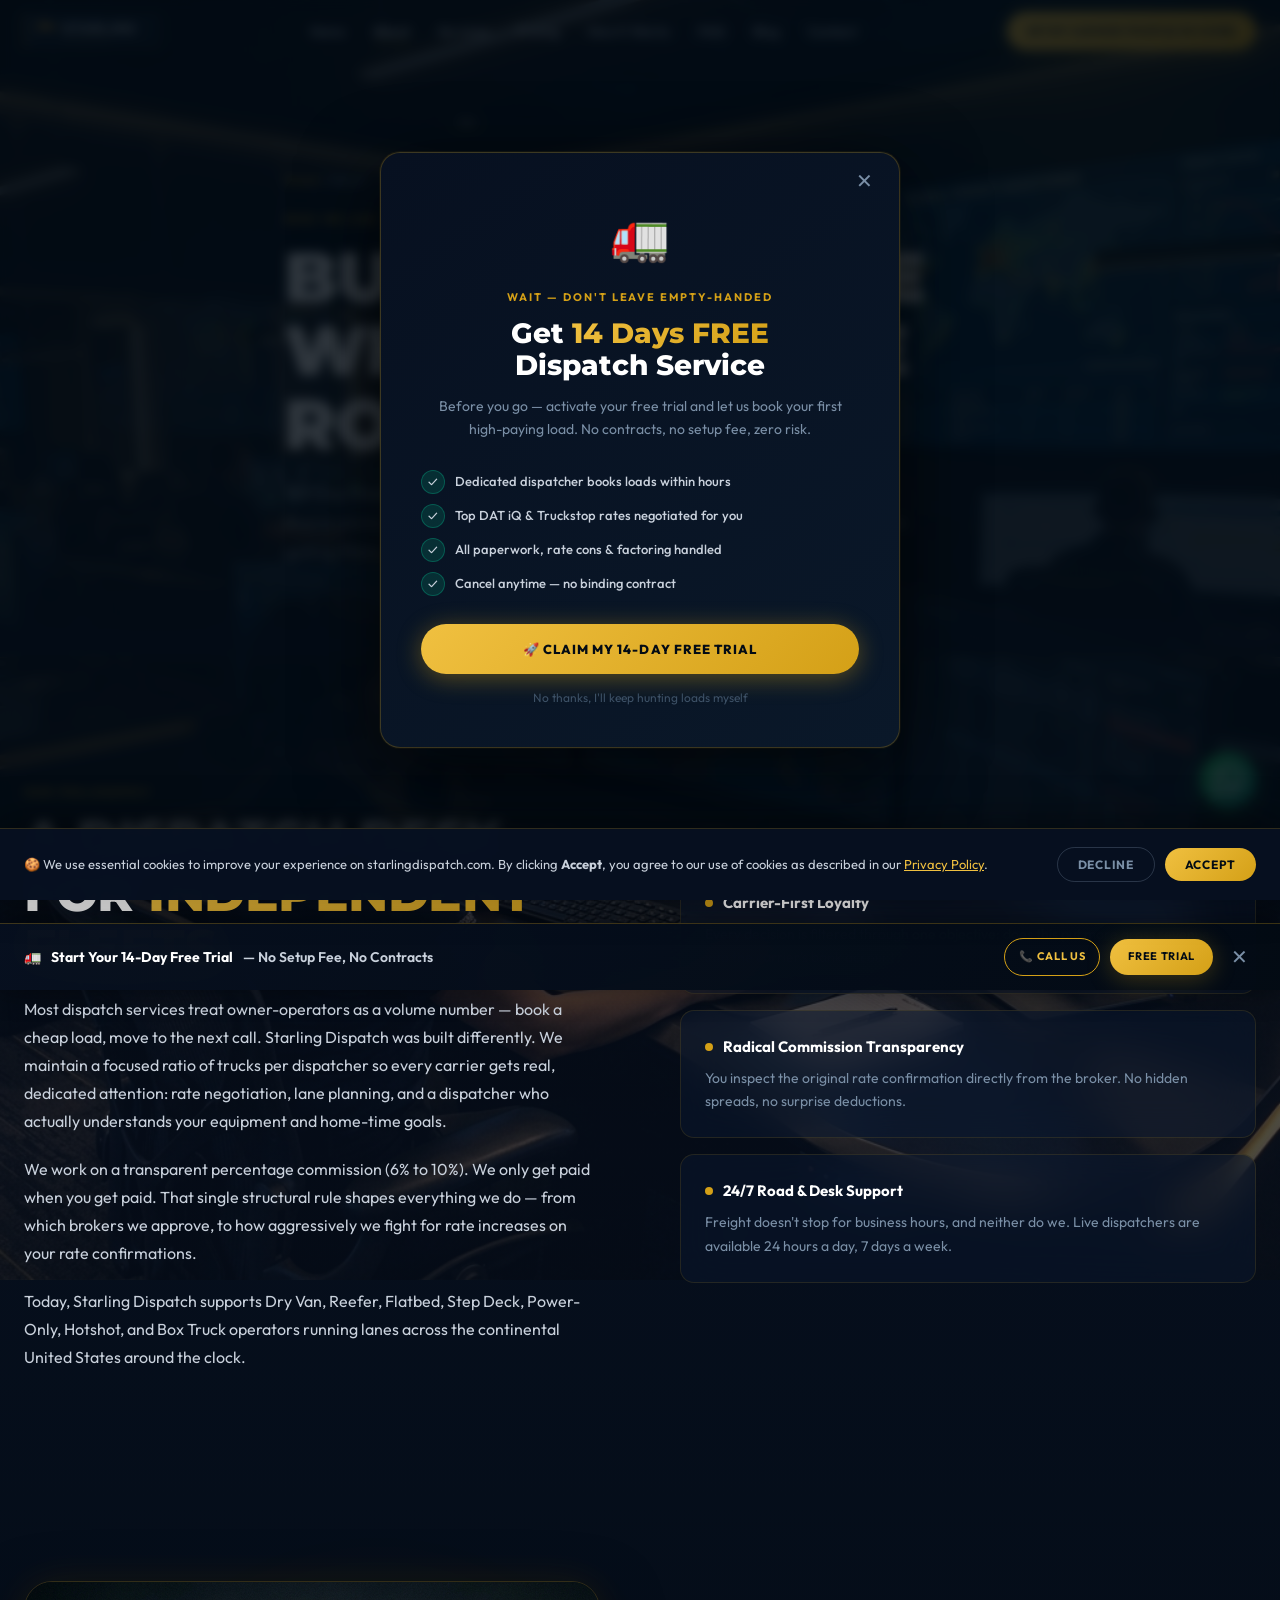
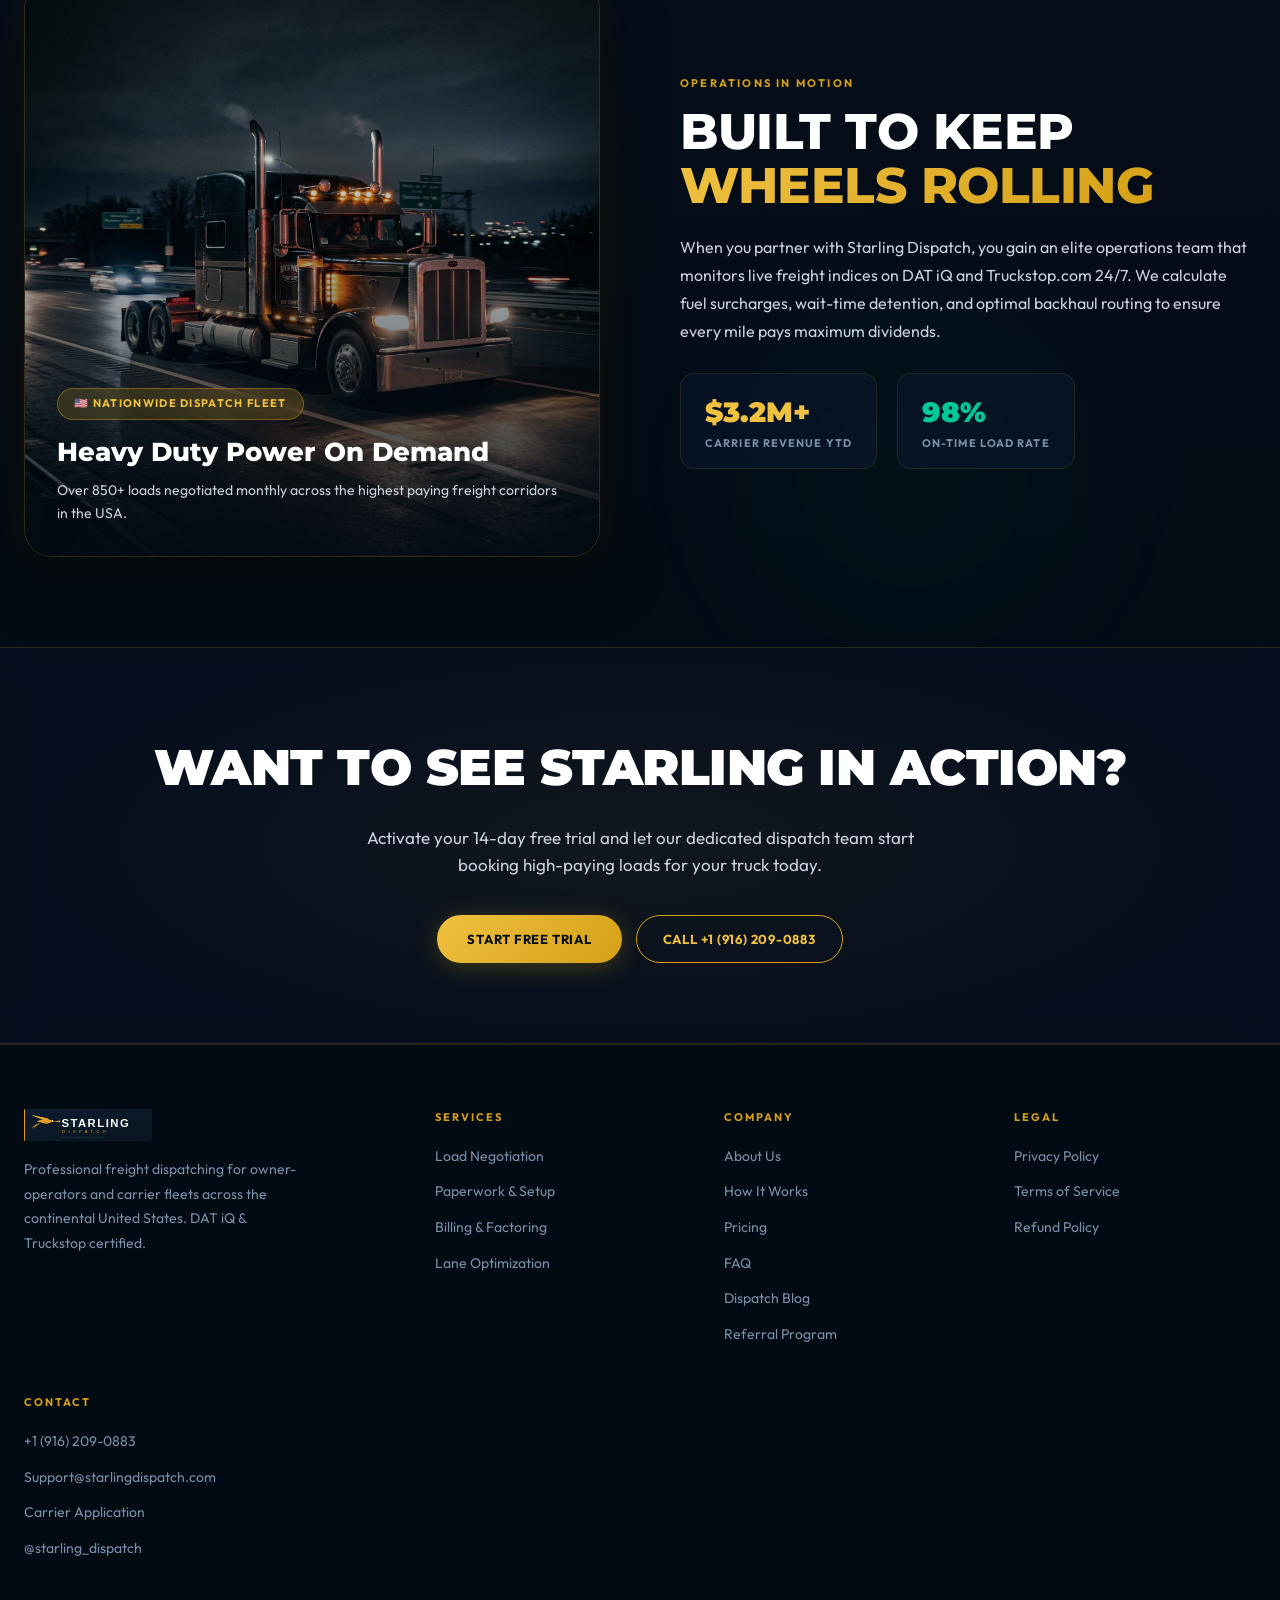
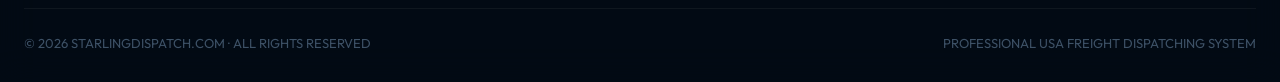
<file: about.html>
<!DOCTYPE html>
<html lang="en">
<head>
<meta charset="UTF-8" />
<meta name="viewport" content="width=device-width, initial-scale=1.0" />
<title>About Us — Starling Dispatch</title>
<meta name="description" content="Starling Dispatch is built by people who know the road. Learn how our owner-operator-first model keeps every incentive aligned with your bottom line." />
<meta name="theme-color" content="#030B14" />
<link rel="icon" type="image/svg+xml" href="favicon.svg" />

<!-- Open Graph / Facebook -->
<meta property="og:type" content="website" />
<meta property="og:site_name" content="Starling Dispatch" />
<meta property="og:title" content="About Us — Starling Dispatch" />
<meta property="og:description" content="Starling Dispatch is built by people who know the road. Learn how our owner-operator-first model keeps every incentive aligned with your bottom line." />
<meta property="og:image" content="starling-dispatch-banner.svg" />
<meta property="og:url" content="https://starlingdispatch.com/about.html" />

<!-- Twitter Card -->
<meta name="twitter:card" content="summary_large_image" />
<meta name="twitter:title" content="About Us — Starling Dispatch" />
<meta name="twitter:description" content="Starling Dispatch is built by people who know the road. Learn how our owner-operator-first model keeps every incentive aligned with your bottom line." />
<meta name="twitter:image" content="starling-dispatch-banner.svg" />

<link rel="preconnect" href="https://fonts.googleapis.com" />
<link rel="preconnect" href="https://fonts.gstatic.com" crossorigin />
<link href="https://fonts.googleapis.com/css2?family=Montserrat:wght@300;400;500;600;700;800;900&family=Outfit:wght@300;400;500;600;700;800&display=swap" rel="stylesheet" />
<link rel="stylesheet" href="styles.css" />
</head>
<body>
<a href="#main-content" class="skip-link">Skip to main content</a>

<header>
<div class="container nav-wrap">
<a href="index.html" class="logo">
<img src="starling-dispatch-logo-dark.svg" alt="Starling Dispatch Logo" width="180" height="34" />
</a>
<nav>
<ul>
<li><a href="index.html">Home</a></li>
<li><a href="about.html" class="active">About</a></li>
<li><a href="services.html">Services</a></li>
<li><a href="pricing.html">Pricing</a></li>
<li><a href="how-it-works.html">How It Works</a></li>
<li><a href="faq.html">FAQ</a></li>
<li><a href="blog.html">Blog</a></li>
<li><a href="contact.html">Contact</a></li>
</ul>
</nav>
<div class="header-cta">
<a href="contact.html" class="btn btn-primary" style="padding: 10px 20px; font-size: 11.5px; text-transform: uppercase;">Setup Carrier Profile in 5 Mins</a>
</div>
<button class="nav-toggle" aria-label="Open menu">☰</button>
</div>
</header>

<section class="page-hero" id="main-content">
<div class="container page-hero-content">
<div class="breadcrumb"><a href="index.html">Home</a> / About</div>
<span class="section-label">Who We Are</span>
<h1>BUILT BY PEOPLE WHO KNOW THE ROAD</h1>
<p class="lead">Starling Dispatch was founded on one simple idea: the carrier and the dispatcher should always want the same thing — maximum revenue per mile, with zero friction getting there.</p>
</div>
</section>

<section class="story-section">
<div class="container story-grid">
<div class="reveal">
<span class="section-label">Our Philosophy</span>
<h2 class="section-title">A DISPATCH DESK FOR <span>INDEPENDENT FLEETS</span></h2>
<p style="color:var(--gray-light); line-height:1.75; margin-bottom:20px;">Most dispatch services treat owner-operators as a volume number — book a cheap load, move to the next call. Starling Dispatch was built differently. We maintain a focused ratio of trucks per dispatcher so every carrier gets real, dedicated attention: rate negotiation, lane planning, and a dispatcher who actually understands your equipment and home-time goals.</p>
<p style="color:var(--gray-light); line-height:1.75; margin-bottom:20px;">We work on a transparent percentage commission (6% to 10%). We only get paid when you get paid. That single structural rule shapes everything we do — from which brokers we approve, to how aggressively we fight for rate increases on your rate confirmations.</p>
<p style="color:var(--gray-light); line-height:1.75;">Today, Starling Dispatch supports Dry Van, Reefer, Flatbed, Step Deck, Power-Only, Hotshot, and Box Truck operators running lanes across the continental United States around the clock.</p>
</div>
<div class="stagger">
<div class="value-card reveal">
<h4>Carrier-First Loyalty</h4>
<p>Every decision is filtered through one objective: does this put more gross revenue into the carrier's bank account?</p>
</div>
<div class="value-card reveal">
<h4>Radical Commission Transparency</h4>
<p>You inspect the original rate confirmation directly from the broker. No hidden spreads, no surprise deductions.</p>
</div>
<div class="value-card reveal">
<h4>24/7 Road & Desk Support</h4>
<p>Freight doesn't stop for business hours, and neither do we. Live dispatchers are available 24 hours a day, 7 days a week.</p>
</div>
</div>
</div>
</section>

<!-- ABOUT FLEET IMAGE SHOWCASE -->
<section class="fleet-section" style="padding: 90px 0; background: transparent; position:relative; overflow:hidden;">
  <div class="ambient-orb ambient-orb-1" style="top:10%; left:10%;"></div>
  <div class="ambient-orb ambient-orb-2" style="bottom:10%; right:10%;"></div>
  <div class="container" style="position:relative; z-index:1;">
    <div class="story-grid" style="align-items: center;">
      <div class="showcase-image-card reveal">
        <img src="power-only.png" alt="Starling Dispatch Freight Operations" loading="lazy" width="800" height="600" />
        <div class="showcase-image-overlay">
          <span class="showcase-badge">🇺🇸 Nationwide Dispatch Fleet</span>
          <h3 style="font-family: var(--font-display); font-size: 26px; font-weight: 800;">Heavy Duty Power On Demand</h3>
          <p style="font-size: 14px; color: var(--gray-light); margin-top: 6px;">Over 850+ loads negotiated monthly across the highest paying freight corridors in the USA.</p>
        </div>
      </div>
      <div class="reveal">
        <span class="section-label">Operations In Motion</span>
        <h2 class="section-title">BUILT TO KEEP <span>WHEELS ROLLING</span></h2>
        <p style="color:var(--gray-light); line-height:1.75; margin-bottom:20px;">When you partner with Starling Dispatch, you gain an elite operations team that monitors live freight indices on DAT iQ and Truckstop.com 24/7. We calculate fuel surcharges, wait-time detention, and optimal backhaul routing to ensure every mile pays maximum dividends.</p>
        <div style="display:flex; gap:20px; flex-wrap:wrap; margin-top:28px;">
          <div style="background:var(--glass-bg); border:var(--glass-border); border-radius:var(--radius-md); padding:16px 24px; backdrop-filter:var(--glass-blur);">
            <div style="font-family:var(--font-display); font-size:28px; font-weight:900; color:var(--gold-light);">$3.2M+</div>
            <div style="font-size:11px; font-weight:700; text-transform:uppercase; color:var(--gray-mid); letter-spacing:.1em;">Carrier Revenue YTD</div>
          </div>
          <div style="background:var(--glass-bg); border:var(--glass-border); border-radius:var(--radius-md); padding:16px 24px; backdrop-filter:var(--glass-blur);">
            <div style="font-family:var(--font-display); font-size:28px; font-weight:900; color:var(--emerald);">98%</div>
            <div style="font-size:11px; font-weight:700; text-transform:uppercase; color:var(--gray-mid); letter-spacing:.1em;">On-Time Load Rate</div>
          </div>
        </div>
      </div>
    </div>
  </div>
</section>

<section class="cta-band">
<div class="cta-band-inner container">
<h2>WANT TO SEE STARLING IN ACTION?</h2>
<p>Activate your 14-day free trial and let our dedicated dispatch team start booking high-paying loads for your truck today.</p>
<div class="cta-band-actions">
<a href="contact.html" class="btn btn-primary">Start Free Trial</a>
<a href="tel:+19162090883" class="btn btn-ghost">Call +1 (916) 209-0883</a>
</div>
</div>
</section>

<footer>
<div class="container">
<div class="footer-grid">
<div>
  <div class="footer-logo"><img src="starling-dispatch-logo-dark.svg" alt="Starling Dispatch" loading="lazy" width="180" height="34" /></div>
  <p class="footer-brand-desc">Professional freight dispatching for owner-operators and carrier fleets across the continental United States. DAT iQ & Truckstop certified.</p>
</div>
<div class="footer-col">
  <h4>Services</h4>
  <ul>
    <li><a href="services.html">Load Negotiation</a></li>
    <li><a href="services.html">Paperwork & Setup</a></li>
    <li><a href="services.html">Billing & Factoring</a></li>
    <li><a href="services.html">Lane Optimization</a></li>
  </ul>
</div>
<div class="footer-col">
  <h4>Company</h4>
  <ul>
    <li><a href="about.html">About Us</a></li>
    <li><a href="how-it-works.html">How It Works</a></li>
    <li><a href="pricing.html">Pricing</a></li>
    <li><a href="faq.html">FAQ</a></li>
    <li><a href="blog.html">Dispatch Blog</a></li>
    <li><a href="referral.html">Referral Program</a></li>
  </ul>
</div>
<div class="footer-col">
  <h4>Legal</h4>
  <ul>
    <li><a href="privacy-policy.html">Privacy Policy</a></li>
    <li><a href="terms-of-service.html">Terms of Service</a></li>
    <li><a href="refund-policy.html">Refund Policy</a></li>
  </ul>
</div>
<div class="footer-col">
  <h4>Contact</h4>
  <ul>
    <li><a href="tel:+19162090883">+1 (916) 209-0883</a></li>
    <li><a href="mailto:Support@starlingdispatch.com">Support@starlingdispatch.com</a></li>
    <li><a href="contact.html">Carrier Application</a></li>
    <li><a href="https://instagram.com/starling_dispatch" target="_blank">@starling_dispatch</a></li>
  </ul>
</div>
</div>
<div class="footer-bottom">
<p>© 2026 STARLINGDISPATCH.COM · ALL RIGHTS RESERVED</p>
<p>PROFESSIONAL USA FREIGHT DISPATCHING SYSTEM</p>
</div>
</div>
</footer>

<div class="sticky-cta">
  <div class="sticky-cta-text">
    🚛 <strong>Start Your 14-Day Free Trial</strong> <span class="hide-mobile">— No Setup Fee, No Contracts</span>
  </div>
  <div class="sticky-cta-actions">
    <a href="tel:+19162090883" class="btn btn-ghost" style="padding:9px 14px; font-size:11px;">📞 Call Us</a>
    <a href="contact.html" class="btn btn-primary" style="padding:9px 18px; font-size:11px;">Free Trial</a>
    <button class="sticky-cta-close" aria-label="Dismiss">✕</button>
  </div>
</div>

<script src="nav.js"></script>
<script src="growth.js"></script>
</body>
</html>
</file>
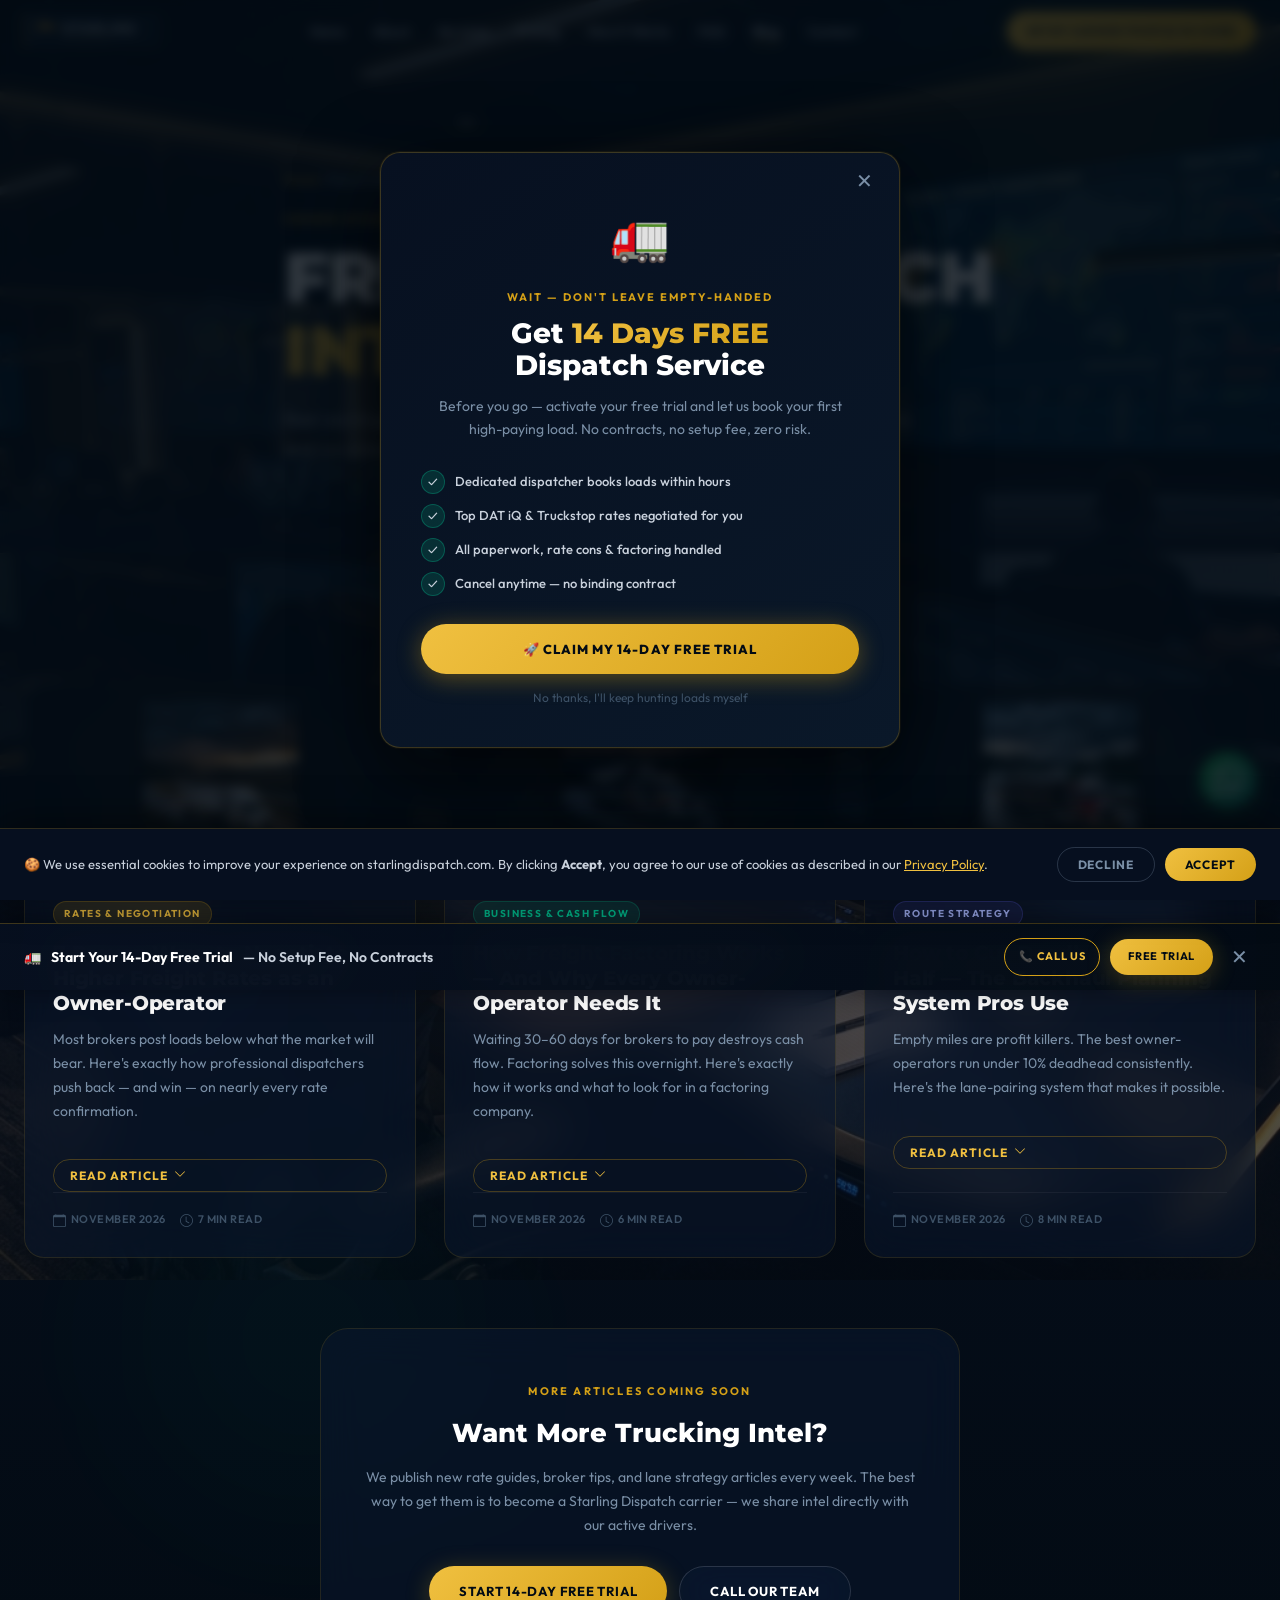
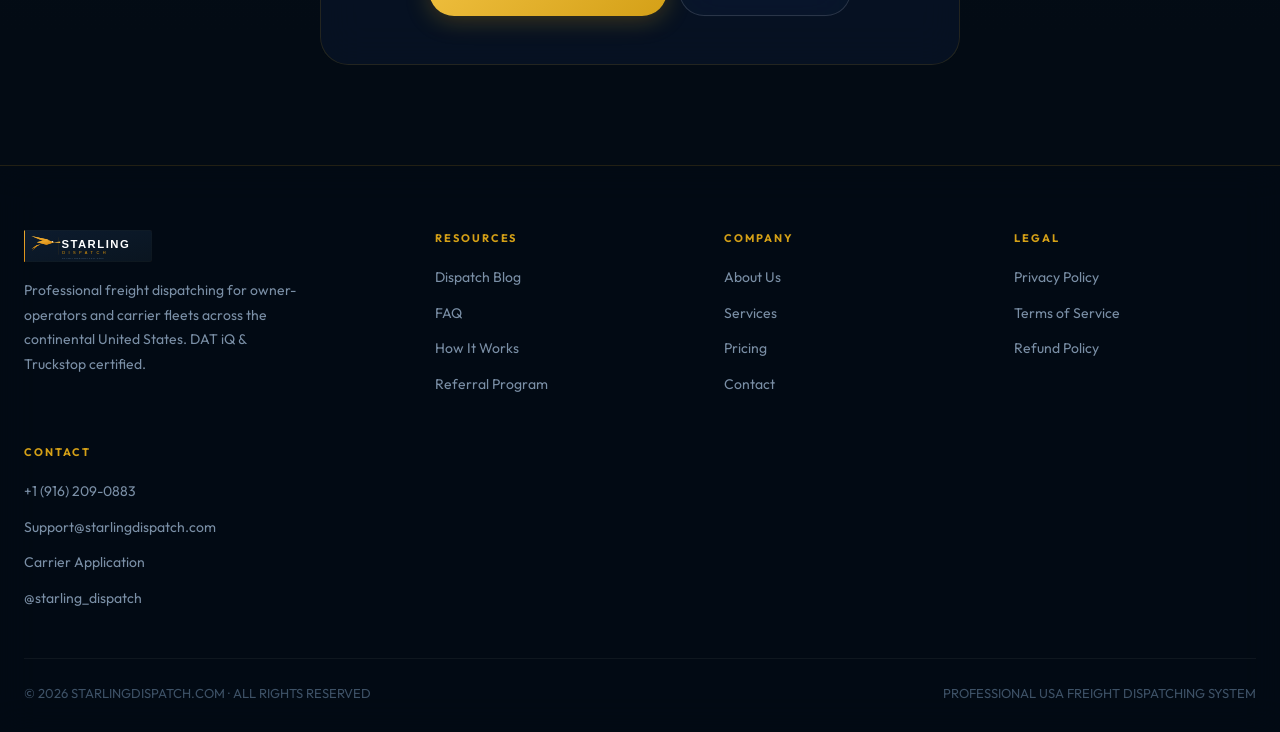
<file: blog.html>
<!DOCTYPE html>
<html lang="en">
<head>
<meta charset="UTF-8" />
<meta name="viewport" content="width=device-width, initial-scale=1.0" />
<title>Trucking Dispatch Blog — Tips, Rates & Owner-Operator Guides | Starling Dispatch</title>
<meta name="description" content="Free resources for owner-operators: how to maximize freight rates, avoid broker traps, reduce deadhead miles, and grow your trucking revenue with expert dispatch tips." />
<meta name="theme-color" content="#030B14" />
<link rel="icon" type="image/svg+xml" href="favicon.svg" />
<meta property="og:type" content="website" />
<meta property="og:site_name" content="Starling Dispatch" />
<meta property="og:title" content="Trucking Dispatch Blog — Tips, Rates & Owner-Operator Guides" />
<meta property="og:description" content="Free resources for owner-operators: maximize freight rates, avoid broker traps, and grow trucking revenue." />
<meta property="og:image" content="starling-dispatch-banner.svg" />
<meta property="og:url" content="https://starlingdispatch.com/blog.html" />

<!-- Blog Article Schema -->
<script type="application/ld+json">
{
  "@context": "https://schema.org",
  "@type": "Blog",
  "name": "Starling Dispatch — Owner-Operator Resource Blog",
  "description": "Expert freight dispatch tips, rate guides, and trucking business advice for owner-operators across the USA.",
  "url": "https://starlingdispatch.com/blog.html",
  "publisher": {
    "@type": "Organization",
    "name": "Starling Dispatch",
    "url": "https://starlingdispatch.com",
    "telephone": "+1-916-209-0883"
  }
}
</script>

<link rel="preconnect" href="https://fonts.googleapis.com" />
<link rel="preconnect" href="https://fonts.gstatic.com" crossorigin />
<link href="https://fonts.googleapis.com/css2?family=Montserrat:wght@300;400;500;600;700;800;900&family=Outfit:wght@300;400;500;600;700;800&display=swap" rel="stylesheet" />
<link rel="stylesheet" href="styles.css" />
<style>
.blog-grid {
  display: grid;
  grid-template-columns: repeat(auto-fill, minmax(340px, 1fr));
  gap: 28px;
  margin-top: 50px;
}
.blog-card {
  background: var(--glass-bg);
  border: var(--glass-border);
  border-radius: var(--radius-lg);
  overflow: hidden;
  backdrop-filter: var(--glass-blur);
  transition: transform 0.3s var(--ease), box-shadow 0.3s ease, border-color 0.3s ease;
  display: flex;
  flex-direction: column;
}
.blog-card:hover {
  transform: translateY(-5px);
  box-shadow: 0 16px 48px rgba(0,0,0,0.5);
  border-color: rgba(212,160,23,0.3);
}
.blog-card-media {
  width: 100%;
  height: 190px;
  background: radial-gradient(circle at center, rgba(212,160,23,0.12) 0%, rgba(3,11,20,0.65) 75%);
  display: flex;
  align-items: center;
  justify-content: center;
  padding: 16px;
  border-bottom: 1px solid rgba(212,160,23,0.12);
  position: relative;
  overflow: hidden;
}
.blog-truck-img {
  max-height: 155px;
  width: auto;
  object-fit: contain;
  filter: drop-shadow(0 12px 24px rgba(0,0,0,0.85));
  transition: transform 0.35s ease;
}
.blog-card:hover .blog-truck-img {
  transform: scale(1.06) translateY(-4px);
}
.blog-card-header {
  padding: 24px 28px 0;
}
.blog-tag {
  display: inline-block;
  font-size: 10px;
  font-weight: 700;
  letter-spacing: .14em;
  text-transform: uppercase;
  padding: 4px 10px;
  border-radius: var(--radius-full);
  margin-bottom: 14px;
}
.tag-rates    { background: rgba(212,160,23,0.15); color: var(--gold-light); border: 1px solid rgba(212,160,23,0.25); }
.tag-business { background: rgba(0,200,150,0.12); color: var(--emerald);    border: 1px solid rgba(0,200,150,0.25); }
.tag-strategy { background: rgba(99,102,241,0.12); color: #A5B4FC;           border: 1px solid rgba(99,102,241,0.25); }
.blog-card-title {
  font-family: var(--font-display);
  font-size: 20px;
  font-weight: 800;
  color: var(--white);
  line-height: 1.25;
  margin-bottom: 12px;
  letter-spacing: -.01em;
}
.blog-card-excerpt {
  font-size: 14px;
  color: var(--gray-mid);
  line-height: 1.7;
  margin-bottom: 20px;
}
.blog-card-body { padding: 0 28px 28px; flex: 1; display: flex; flex-direction: column; }
.blog-card-meta {
  display: flex;
  align-items: center;
  gap: 14px;
  font-size: 11px;
  color: var(--gray-dark);
  font-weight: 600;
  letter-spacing: .04em;
  text-transform: uppercase;
  margin-top: auto;
  padding-top: 18px;
  border-top: 1px solid rgba(255,255,255,0.05);
}
.blog-card-meta span { display: flex; align-items: center; gap: 5px; }

/* Article full-read accordion */
.blog-article {
  display: none;
  padding: 36px 32px;
  background: rgba(10,25,48,0.6);
  border-top: 1px solid rgba(212,160,23,0.12);
}
.blog-article.open { display: block; }
.blog-article h3 {
  font-family: var(--font-display);
  font-size: 18px;
  font-weight: 800;
  color: var(--gold-light);
  margin: 28px 0 10px;
}
.blog-article h3:first-child { margin-top: 0; }
.blog-article p { font-size: 14px; color: var(--gray-light); line-height: 1.8; margin-bottom: 14px; }
.blog-article ul { padding-left: 18px; margin-bottom: 14px; }
.blog-article ul li { font-size: 14px; color: var(--gray-light); line-height: 1.75; margin-bottom: 6px; list-style: disc; }
.blog-article strong { color: var(--white); }
.blog-article .article-cta {
  display: inline-flex;
  align-items: center;
  gap: 8px;
  margin-top: 24px;
  padding: 12px 24px;
  background: linear-gradient(135deg, var(--gold-light), var(--gold));
  color: var(--navy-deep);
  font-weight: 800;
  font-size: 12px;
  letter-spacing: .08em;
  text-transform: uppercase;
  border-radius: var(--radius-full);
  text-decoration: none;
  transition: transform 0.2s, box-shadow 0.2s;
}
.blog-article .article-cta:hover { transform: translateY(-2px); box-shadow: 0 8px 24px rgba(212,160,23,0.4); }
.read-more-btn {
  display: inline-flex;
  align-items: center;
  gap: 6px;
  font-size: 12px;
  font-weight: 700;
  letter-spacing: .08em;
  text-transform: uppercase;
  color: var(--gold-light);
  background: none;
  border: 1px solid rgba(212,160,23,0.3);
  border-radius: var(--radius-full);
  padding: 8px 16px;
  cursor: pointer;
  transition: background 0.2s, border-color 0.2s;
  margin-top: 16px;
  font-family: var(--font-body);
}
.read-more-btn:hover { background: var(--gold-subtle); border-color: var(--gold); }
.read-more-btn .arrow { transition: transform 0.3s ease; display: inline-block; }
.read-more-btn.open .arrow { transform: rotate(180deg); }
</style>
</head>
<body>
<a href="#main-content" class="skip-link">Skip to main content</a>

<header>
<div class="container nav-wrap">
<a href="index.html" class="logo">
<img src="starling-dispatch-logo-dark.svg" alt="Starling Dispatch Logo" width="180" height="34" />
</a>
<nav>
<ul>
<li><a href="index.html">Home</a></li>
<li><a href="about.html">About</a></li>
<li><a href="services.html">Services</a></li>
<li><a href="pricing.html">Pricing</a></li>
<li><a href="how-it-works.html">How It Works</a></li>
<li><a href="faq.html">FAQ</a></li>
<li><a href="blog.html" class="active">Blog</a></li>
<li><a href="contact.html">Contact</a></li>
</ul>
</nav>
<div class="header-cta">
<a href="contact.html" class="btn btn-primary" style="padding: 10px 20px; font-size: 11.5px; text-transform: uppercase;">Setup Carrier Profile in 5 Mins</a>
</div>
<button class="nav-toggle" aria-label="Open menu">☰</button>
</div>
</header>

<!-- PAGE HERO -->
<section class="page-hero" id="main-content">
<div class="container page-hero-content">
  <div class="breadcrumb"><a href="index.html">Home</a> / Resources &amp; Blog</div>
  <span class="section-label">Owner-Operator Resources</span>
  <h1>FREIGHT DISPATCH <span style="background:linear-gradient(135deg,#F0C040,#D4A017);-webkit-background-clip:text;-webkit-text-fill-color:transparent;background-clip:text;">INTEL</span></h1>
  <p class="lead">Real-world guides to help owner-operators maximize per-mile rates, cut deadhead, and run a more profitable truck.</p>
</div>
</section>

<!-- BLOG ARTICLES -->
<section style="padding: 80px 0 100px; position:relative; overflow:hidden;">
<div class="ambient-orb ambient-orb-1" style="top:5%; right:5%;"></div>
<div class="ambient-orb ambient-orb-2" style="bottom:10%; left:5%;"></div>
<div class="container" style="position:relative; z-index:1;">

  <div class="blog-grid">

    <!-- ARTICLE 1 -->
    <div class="blog-card reveal">
      <div class="blog-card-media">
        <img src="dry-van.png" alt="Dry Van Freight Negotiation" class="blog-truck-img" loading="lazy" />
      </div>
      <div class="blog-card-header">
        <span class="blog-tag tag-rates">Rates &amp; Negotiation</span>
        <h2 class="blog-card-title">7 Proven Ways to Negotiate Higher Freight Rates as an Owner-Operator</h2>
      </div>
      <div class="blog-card-body">
        <p class="blog-card-excerpt">Most brokers post loads below what the market will bear. Here's exactly how professional dispatchers push back — and win — on nearly every rate confirmation.</p>
        <button class="read-more-btn" onclick="toggleArticle('article-1', this)">
          Read Article <span class="arrow"><svg width="12" height="12" fill="currentColor" viewBox="0 0 16 16"><path fill-rule="evenodd" d="M1.646 4.646a.5.5 0 0 1 .708 0L8 10.293l5.646-5.647a.5.5 0 0 1 .708.708l-6 6a.5.5 0 0 1-.708 0l-6-6a.5.5 0 0 1 0-.708z"/></svg></span>
        </button>
        <div class="blog-card-meta">
          <span><svg width="13" height="13" fill="currentColor" viewBox="0 0 16 16"><path d="M3.5 0a.5.5 0 0 1 .5.5V1h8V.5a.5.5 0 0 1 1 0V1h1a2 2 0 0 1 2 2v11a2 2 0 0 1-2 2H2a2 2 0 0 1-2-2V3a2 2 0 0 1 2-2h1V.5a.5.5 0 0 1 .5-.5zM1 4v10a1 1 0 0 0 1 1h12a1 1 0 0 0 1-1V4H1z"/></svg> November 2026</span>
          <span><svg width="13" height="13" fill="currentColor" viewBox="0 0 16 16"><path d="M8 3.5a.5.5 0 0 0-1 0V9a.5.5 0 0 0 .252.434l3.5 2a.5.5 0 0 0 .496-.868L8 8.71V3.5z"/><path d="M8 16A8 8 0 1 0 8 0a8 8 0 0 0 0 16zm7-8A7 7 0 1 1 1 8a7 7 0 0 1 14 0z"/></svg> 7 min read</span>
        </div>
      </div>
      <div id="article-1" class="blog-article">
        <h3>Why Brokers Almost Always Start Low</h3>
        <p>Freight brokers operate on margin — the difference between what a shipper pays them and what they pay you. Their first offer is rarely their best. Industry data from DAT iQ shows that <strong>62% of negotiated loads result in a rate increase of $0.15–$0.45/mile</strong> when carriers push back confidently with market data.</p>

        <h3>1. Never Accept the First Offer</h3>
        <p>The golden rule. Always counter, even if the initial rate seems reasonable. A simple "My current market is showing $X/mile for this lane — can you get closer to that?" opens the door. You have nothing to lose.</p>

        <h3>2. Use DAT iQ Lane Data as Leverage</h3>
        <p>Log into DAT and pull the lane average for your specific city-pair. When you tell a broker "DAT iQ is showing $3.42/mile average for Charlotte to Allentown this week — your offer of $2.85 is well below market," they know you're informed. Brokers respect carriers who know their data.</p>

        <h3>3. Time Your Negotiation Right</h3>
        <p>Rate negotiating power peaks Thursday–Friday afternoon when brokers are scrambling to cover weekend loads. Drivers who pick up Friday evening or run weekends often command a 10–18% premium. Avoid negotiating Monday–Tuesday mornings when the market is flooded with available trucks.</p>

        <h3>4. Highlight Your Equipment Advantages</h3>
        <p>Do you have a team driver? Hazmat endorsement? Air-ride suspension? E-Track? Every advantage reduces risk for the broker and justifies a higher rate. Always mention relevant features before quoting your counter-rate.</p>

        <h3>5. Stack Detention from the Start</h3>
        <p>Get detention terms confirmed on every rate confirmation — in writing. Standard is $25–$50/hour after 2 free hours. Many carriers leave $100–$300 per load on the table by not negotiating detention upfront.</p>

        <h3>6. Build Broker Relationships for Repeat Business</h3>
        <p>The best rates come from brokers who trust you. Deliver clean, on-time, communicate proactively, and ask the broker to put you on their preferred carrier list. Relationship freight often pays 15–20% above spot market.</p>

        <h3>7. Walk Away When It's Not Worth It</h3>
        <p>Deadheading 200 miles for a cheap load destroys your revenue-per-day. Know your minimum acceptable rate and have the discipline to pass on loads that don't meet it. A dispatcher helps here — they maintain the volume needed to be selective.</p>

        <a href="contact.html" class="article-cta">Get a Dispatcher Who Negotiates for You →</a>
      </div>
    </div>

    <!-- ARTICLE 2 -->
    <div class="blog-card reveal">
      <div class="blog-card-media">
        <img src="reefer.png" alt="Reefer Freight Factoring" class="blog-truck-img" loading="lazy" />
      </div>
      <div class="blog-card-header">
        <span class="blog-tag tag-business">Business &amp; Cash Flow</span>
        <h2 class="blog-card-title">How Freight Factoring Works — And Why Every Owner-Operator Needs It</h2>
      </div>
      <div class="blog-card-body">
        <p class="blog-card-excerpt">Waiting 30–60 days for brokers to pay destroys cash flow. Factoring solves this overnight. Here's exactly how it works and what to look for in a factoring company.</p>
        <button class="read-more-btn" onclick="toggleArticle('article-2', this)">
          Read Article <span class="arrow"><svg width="12" height="12" fill="currentColor" viewBox="0 0 16 16"><path fill-rule="evenodd" d="M1.646 4.646a.5.5 0 0 1 .708 0L8 10.293l5.646-5.647a.5.5 0 0 1 .708.708l-6 6a.5.5 0 0 1-.708 0l-6-6a.5.5 0 0 1 0-.708z"/></svg></span>
        </button>
        <div class="blog-card-meta">
          <span><svg width="13" height="13" fill="currentColor" viewBox="0 0 16 16"><path d="M3.5 0a.5.5 0 0 1 .5.5V1h8V.5a.5.5 0 0 1 1 0V1h1a2 2 0 0 1 2 2v11a2 2 0 0 1-2 2H2a2 2 0 0 1-2-2V3a2 2 0 0 1 2-2h1V.5a.5.5 0 0 1 .5-.5zM1 4v10a1 1 0 0 0 1 1h12a1 1 0 0 0 1-1V4H1z"/></svg> November 2026</span>
          <span><svg width="13" height="13" fill="currentColor" viewBox="0 0 16 16"><path d="M8 3.5a.5.5 0 0 0-1 0V9a.5.5 0 0 0 .252.434l3.5 2a.5.5 0 0 0 .496-.868L8 8.71V3.5z"/><path d="M8 16A8 8 0 1 0 8 0a8 8 0 0 0 0 16zm7-8A7 7 0 1 1 1 8a7 7 0 0 1 14 0z"/></svg> 6 min read</span>
        </div>
      </div>
      <div id="article-2" class="blog-article">
        <h3>The Cash Flow Problem Every Owner-Operator Faces</h3>
        <p>You deliver a load on Monday. The broker has 30–60 days to pay. Meanwhile, you owe fuel this week, truck payment is due Friday, and insurance is auto-drafting next Tuesday. This cash flow gap is one of the leading causes of owner-operator business failure.</p>

        <h3>What Is Freight Factoring?</h3>
        <p>Factoring is when a third-party company (a "factor") buys your unpaid invoices at a small discount and pays you immediately — usually within 24 hours. You get cash now; they collect from the broker later.</p>

        <h3>How the Numbers Work</h3>
        <p>Say you have a $2,500 invoice. A factoring company charges 2–5% and advances you <strong>$2,375–$2,450 same day</strong> instead of waiting 45 days. For most owner-operators, that small fee is worth its weight in gold for peace of mind and business stability.</p>

        <h3>Recourse vs. Non-Recourse Factoring</h3>
        <ul>
          <li><strong>Recourse factoring:</strong> If the broker doesn't pay, you owe the money back. Lower fees (1.5–2.5%).</li>
          <li><strong>Non-recourse factoring:</strong> The factor takes the risk if the broker defaults. Higher fees (3–5%) but you're protected.</li>
        </ul>
        <p>For new owner-operators, non-recourse is often worth the extra cost until you know which brokers are reliable payers.</p>

        <h3>What to Look for in a Factoring Company</h3>
        <ul>
          <li>No long-term contracts (month-to-month is ideal)</li>
          <li>Same-day or next-day funding</li>
          <li>Free credit checks on brokers</li>
          <li>No minimum volume requirements</li>
          <li>Transparent fee structure — no hidden charges</li>
        </ul>

        <h3>How Starling Dispatch Helps</h3>
        <p>We handle same-day invoice submission to your factoring company after every delivery. We also help you vet factoring partners and coordinate document submission so you never miss a funding cycle. It's part of our standard service at no extra cost.</p>

        <a href="contact.html" class="article-cta">Start Your Free Trial — Factoring Setup Included →</a>
      </div>
    </div>

    <!-- ARTICLE 3 -->
    <div class="blog-card reveal">
      <div class="blog-card-media">
        <img src="flatbed.png" alt="Flatbed Backhaul Route Planning" class="blog-truck-img" loading="lazy" />
      </div>
      <div class="blog-card-header">
        <span class="blog-tag tag-strategy">Route Strategy</span>
        <h2 class="blog-card-title">How to Cut Deadhead Miles in Half — The Backhaul Planning System Pros Use</h2>
      </div>
      <div class="blog-card-body">
        <p class="blog-card-excerpt">Empty miles are profit killers. The best owner-operators run under 10% deadhead consistently. Here's the lane-pairing system that makes it possible.</p>
        <button class="read-more-btn" onclick="toggleArticle('article-3', this)">
          Read Article <span class="arrow"><svg width="12" height="12" fill="currentColor" viewBox="0 0 16 16"><path fill-rule="evenodd" d="M1.646 4.646a.5.5 0 0 1 .708 0L8 10.293l5.646-5.647a.5.5 0 0 1 .708.708l-6 6a.5.5 0 0 1-.708 0l-6-6a.5.5 0 0 1 0-.708z"/></svg></span>
        </button>
        <div class="blog-card-meta">
          <span><svg width="13" height="13" fill="currentColor" viewBox="0 0 16 16"><path d="M3.5 0a.5.5 0 0 1 .5.5V1h8V.5a.5.5 0 0 1 1 0V1h1a2 2 0 0 1 2 2v11a2 2 0 0 1-2 2H2a2 2 0 0 1-2-2V3a2 2 0 0 1 2-2h1V.5a.5.5 0 0 1 .5-.5zM1 4v10a1 1 0 0 0 1 1h12a1 1 0 0 0 1-1V4H1z"/></svg> November 2026</span>
          <span><svg width="13" height="13" fill="currentColor" viewBox="0 0 16 16"><path d="M8 3.5a.5.5 0 0 0-1 0V9a.5.5 0 0 0 .252.434l3.5 2a.5.5 0 0 0 .496-.868L8 8.71V3.5z"/><path d="M8 16A8 8 0 1 0 8 0a8 8 0 0 0 0 16zm7-8A7 7 0 1 1 1 8a7 7 0 0 1 14 0z"/></svg> 8 min read</span>
        </div>
      </div>
      <div id="article-3" class="blog-article">
        <h3>What Is Deadhead and Why It Destroys Margins</h3>
        <p>Deadhead miles are miles driven without a loaded trailer — going to pick up a load, repositioning, or returning home empty. At $0.65–$0.85/mile in operating costs (fuel, wear, time), <strong>every 100 deadhead miles costs you $65–$85 with zero revenue</strong>. Carriers running 20% deadhead are bleeding money.</p>

        <h3>The Lane-Pairing Concept</h3>
        <p>Instead of thinking in one-way loads, think in round-trip lane pairs. The best carriers identify 2–3 high-paying lane corridors where freight flows both directions, then build their operation around running those lanes continuously with minimal repositioning.</p>

        <h3>Top Bidirectional Freight Corridors in the USA</h3>
        <ul>
          <li><strong>Southeast ↔ Midwest:</strong> Charlotte/Atlanta ↔ Chicago/Indianapolis — strong manufacturing and retail freight both ways</li>
          <li><strong>Texas Triangle:</strong> Dallas ↔ Houston ↔ San Antonio — extremely dense freight, short deadhead</li>
          <li><strong>Southeast ↔ Northeast:</strong> Atlanta ↔ Philadelphia/NJ — high-volume retail and produce lanes</li>
          <li><strong>California ↔ Southwest:</strong> LA/Inland Empire ↔ Phoenix/Las Vegas — strong import freight westbound</li>
        </ul>

        <h3>The 50-Mile Deadhead Rule</h3>
        <p>Professional dispatchers apply a simple filter: never accept a load that requires more than 50 miles of unpaid deadhead unless the rate-per-mile is high enough to compensate. At 50 miles deadhead, you're spending $35–$45 of your own money just to get to the load.</p>

        <h3>How to Find Backhauls Before You Deliver</h3>
        <p>The best time to book your next load is 4–6 hours before you deliver your current one. This keeps your options open and lets you negotiate from a position of "I need a load starting from X tomorrow morning" rather than "I'm sitting empty, please help." Dispatchers monitor load boards 24/7 and line up your next load before your wheels stop rolling.</p>

        <h3>Use Layover Loads as a Last Resort</h3>
        <p>Sometimes the market at your delivery location is thin. Rather than deadheading 150 miles to find freight, consider a layover load — a load that moves you closer to a high-freight hub, even at a slightly lower rate. Moving is always better than sitting.</p>

        <h3>Track Your Deadhead Percentage Weekly</h3>
        <p>Total deadhead miles ÷ total miles driven = deadhead percentage. Best-in-class carriers run 8–12%. If you're above 20%, your lane strategy needs work. A dedicated dispatcher monitors this metric and adjusts your lane plan accordingly.</p>

        <a href="contact.html" class="article-cta">Let Us Plan Your Lanes — 14 Days Free →</a>
      </div>
    </div>

  </div><!-- /.blog-grid -->

  <!-- NEWSLETTER / CTA -->
  <div class="reveal" style="max-width:640px; margin: 70px auto 0; text-align:center; padding: 48px 40px; background: var(--glass-bg); border: var(--glass-border); border-radius: var(--radius-xl); backdrop-filter: var(--glass-blur);">
    <span class="section-label">More Articles Coming Soon</span>
    <h3 style="font-family:var(--font-display); font-size:26px; font-weight:800; color:var(--white); margin-bottom:12px;">Want More Trucking Intel?</h3>
    <p style="color:var(--gray-mid); font-size:14px; line-height:1.7; margin-bottom:28px;">We publish new rate guides, broker tips, and lane strategy articles every week. The best way to get them is to become a Starling Dispatch carrier — we share intel directly with our active drivers.</p>
    <div style="display:flex; gap:12px; justify-content:center; flex-wrap:wrap;">
      <a href="contact.html" class="btn btn-primary">Start 14-Day Free Trial</a>
      <a href="tel:+19162090883" class="btn btn-secondary">Call Our Team</a>
    </div>
  </div>

</div>
</section>

<!-- FOOTER -->
<footer>
<div class="container">
<div class="footer-grid">
<div>
  <div class="footer-logo"><img src="starling-dispatch-logo-dark.svg" alt="Starling Dispatch" loading="lazy" width="180" height="34" /></div>
  <p class="footer-brand-desc">Professional freight dispatching for owner-operators and carrier fleets across the continental United States. DAT iQ &amp; Truckstop certified.</p>
</div>
<div class="footer-col">
  <h4>Resources</h4>
  <ul>
    <li><a href="blog.html">Dispatch Blog</a></li>
    <li><a href="faq.html">FAQ</a></li>
    <li><a href="how-it-works.html">How It Works</a></li>
    <li><a href="referral.html">Referral Program</a></li>
  </ul>
</div>
<div class="footer-col">
  <h4>Company</h4>
  <ul>
    <li><a href="about.html">About Us</a></li>
    <li><a href="services.html">Services</a></li>
    <li><a href="pricing.html">Pricing</a></li>
    <li><a href="contact.html">Contact</a></li>
  </ul>
</div>
<div class="footer-col">
  <h4>Legal</h4>
  <ul>
    <li><a href="privacy-policy.html">Privacy Policy</a></li>
    <li><a href="terms-of-service.html">Terms of Service</a></li>
    <li><a href="refund-policy.html">Refund Policy</a></li>
  </ul>
</div>
<div class="footer-col">
  <h4>Contact</h4>
  <ul>
    <li><a href="tel:+19162090883">+1 (916) 209-0883</a></li>
    <li><a href="mailto:Support@starlingdispatch.com">Support@starlingdispatch.com</a></li>
    <li><a href="contact.html">Carrier Application</a></li>
    <li><a href="https://instagram.com/starling_dispatch" target="_blank">@starling_dispatch</a></li>
  </ul>
</div>
</div>
<div class="footer-bottom">
<p>© 2026 STARLINGDISPATCH.COM · ALL RIGHTS RESERVED</p>
<p>PROFESSIONAL USA FREIGHT DISPATCHING SYSTEM</p>
</div>
</div>
</footer>

<div class="sticky-cta">
  <div class="sticky-cta-text">🚛 <strong>Start Your 14-Day Free Trial</strong> <span class="hide-mobile">— No Setup Fee, No Contracts</span></div>
  <div class="sticky-cta-actions">
    <a href="tel:+19162090883" class="btn btn-ghost" style="padding:9px 14px; font-size:11px;">📞 Call Us</a>
    <a href="contact.html" class="btn btn-primary" style="padding:9px 18px; font-size:11px;">Free Trial</a>
    <button class="sticky-cta-close" aria-label="Dismiss">✕</button>
  </div>
</div>

<script src="nav.js"></script>
<script src="growth.js"></script>
<script>
function toggleArticle(id, btn) {
  var article = document.getElementById(id);
  if (!article) return;
  var isOpen = article.classList.toggle('open');
  btn.classList.toggle('open', isOpen);
  btn.innerHTML = isOpen
    ? 'Close Article <span class="arrow">▼</span>'
    : 'Read Article <span class="arrow">▼</span>';
  if (isOpen) {
    setTimeout(function () {
      article.scrollIntoView({ behavior: 'smooth', block: 'nearest' });
    }, 100);
  }
}
</script>
</body>
</html>
</file>
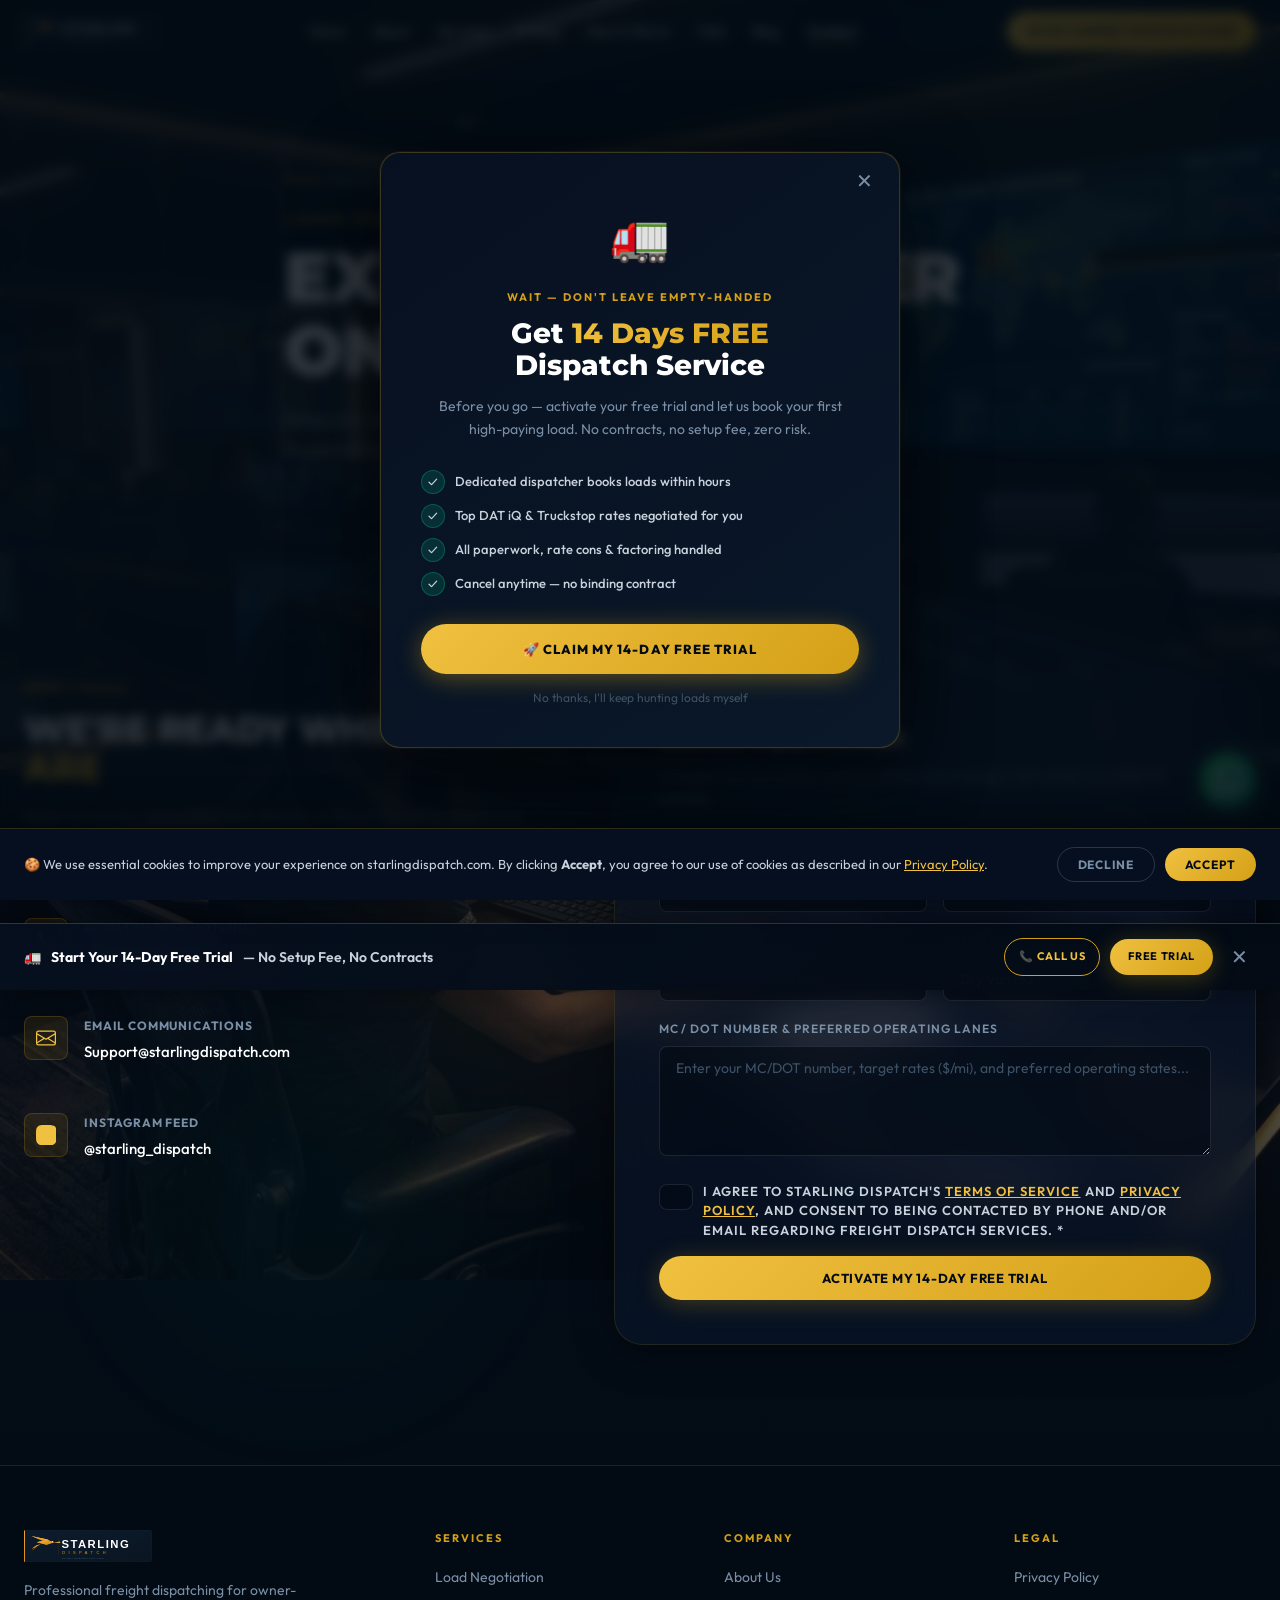
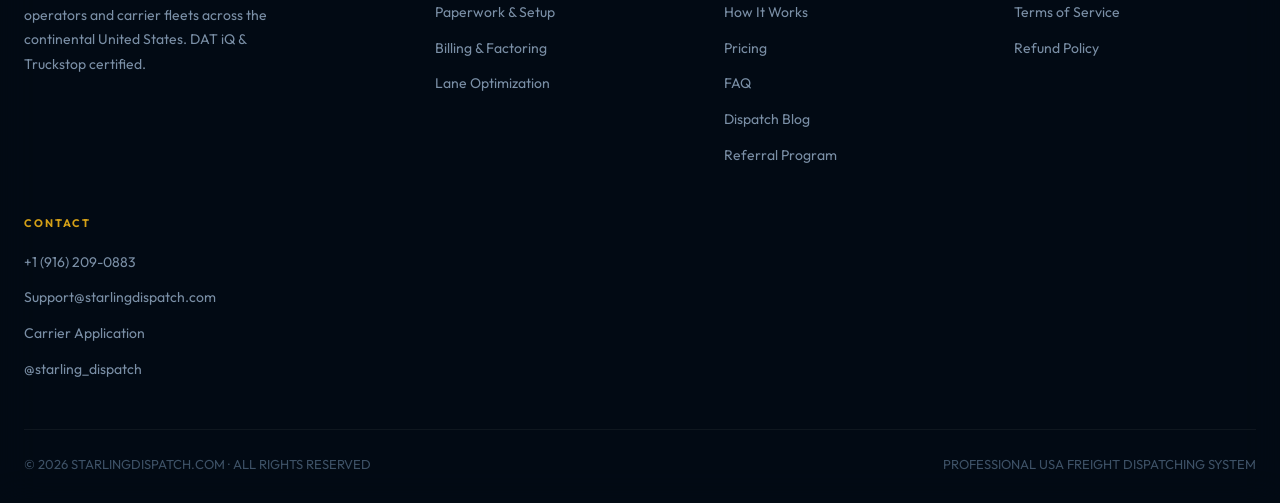
<file: contact.html>
<!DOCTYPE html>
<html lang="en">
<head>
<meta charset="UTF-8" />
<meta name="viewport" content="width=device-width, initial-scale=1.0" />
<title>Carrier Onboarding & Contact — Starling Dispatch</title>
<meta name="description" content="Activate your 14-day free trial with Starling Dispatch. Reach our carrier onboarding team by phone, email, or direct application form." />
<meta name="theme-color" content="#030B14" />
<link rel="icon" type="image/svg+xml" href="favicon.svg" />

<!-- Open Graph / Facebook -->
<meta property="og:type" content="website" />
<meta property="og:site_name" content="Starling Dispatch" />
<meta property="og:title" content="Carrier Onboarding & Contact — Starling Dispatch" />
<meta property="og:description" content="Activate your 14-day free trial with Starling Dispatch. Reach our carrier onboarding team by phone, email, or direct application form." />
<meta property="og:image" content="starling-dispatch-banner.svg" />
<meta property="og:url" content="https://starlingdispatch.com/contact.html" />

<!-- Twitter Card -->
<meta name="twitter:card" content="summary_large_image" />
<meta name="twitter:title" content="Carrier Onboarding & Contact — Starling Dispatch" />
<meta name="twitter:description" content="Activate your 14-day free trial with Starling Dispatch. Reach our carrier onboarding team by phone, email, or direct application form." />
<meta name="twitter:image" content="starling-dispatch-banner.svg" />

<!-- ContactPage Schema -->
<script type="application/ld+json">
{
  "@context": "https://schema.org",
  "@type": "ContactPage",
  "name": "Starling Dispatch Carrier Onboarding",
  "description": "Express carrier onboarding and 14-day free trial setup.",
  "mainEntity": {
    "@type": "LocalBusiness",
    "name": "Starling Dispatch",
    "telephone": "+1-916-209-0883",
    "email": "Support@starlingdispatch.com",
    "address": {
      "@type": "PostalAddress",
      "addressRegion": "NC",
      "addressCountry": "US"
    }
  }
}
</script>

<link rel="preconnect" href="https://fonts.googleapis.com" />
<link rel="preconnect" href="https://fonts.gstatic.com" crossorigin />
<link href="https://fonts.googleapis.com/css2?family=Montserrat:wght@300;400;500;600;700;800;900&family=Outfit:wght@300;400;500;600;700;800&display=swap" rel="stylesheet" />
<link rel="stylesheet" href="styles.css" />
</head>
<body>
<a href="#main-content" class="skip-link">Skip to main content</a>

<header>
<div class="container nav-wrap">
<a href="index.html" class="logo">
<img src="starling-dispatch-logo-dark.svg" alt="Starling Dispatch Logo" width="180" height="34" />
</a>
<nav>
<ul>
<li><a href="index.html">Home</a></li>
<li><a href="about.html">About</a></li>
<li><a href="services.html">Services</a></li>
<li><a href="pricing.html">Pricing</a></li>
<li><a href="how-it-works.html">How It Works</a></li>
<li><a href="faq.html">FAQ</a></li>
<li><a href="blog.html">Blog</a></li>
<li><a href="contact.html" class="active">Contact</a></li>
</ul>
</nav>
<div class="header-cta">
<a href="contact.html" class="btn btn-primary" style="padding: 10px 20px; font-size: 11.5px; text-transform: uppercase;">Setup Carrier Profile in 5 Mins</a>
</div>
<button class="nav-toggle" aria-label="Open menu">☰</button>
</div>
</header>

<section class="page-hero" id="main-content">
<div class="container page-hero-content">
<div class="breadcrumb"><a href="index.html">Home</a> / Contact</div>
<span class="section-label">Carrier Onboarding</span>
<h1>EXPRESS CARRIER ONBOARDING</h1>
<p class="lead">Setup your carrier profile in under 5 minutes. Start booking high-paying DAT iQ & Truckstop loads immediately with zero binding contracts.</p>
</div>
</section>

<section class="contact-section" style="position:relative; overflow:hidden;">
<div class="ambient-orb ambient-orb-1" style="top:15%; right:10%;"></div>
<div class="ambient-orb ambient-orb-2" style="bottom:10%; left:5%;"></div>
<div class="container" style="position:relative; z-index:1;">
<div class="contact-grid">
<div class="contact-info reveal">
<span class="section-label">Direct Reach</span>
<h2 class="section-title" style="font-size: 36px;">WE'RE READY WHEN <span>YOU ARE</span></h2>
<p style="color:var(--gray-mid); line-height:1.75; margin-bottom:36px;">Reach our carrier onboarding team directly, or fill out the carrier application form and we'll contact you to confirm your account and secure your first premium load.</p>

<div style="display:flex; flex-direction:column; gap:24px;">
<div class="contact-detail">
<div class="contact-detail-icon">
  <svg width="20" height="20" fill="currentColor" viewBox="0 0 16 16"><path d="M3.654 1.328a.678.678 0 0 0-1.015-.063L1.605 2.3c-.483.484-.661 1.169-.45 1.77a17.568 17.568 0 0 0 4.168 6.608 17.569 17.569 0 0 0 6.608 4.168c.601.211 1.286.033 1.77-.45l.97-1.034a.678.678 0 0 0-.063-1.015l-2.307-1.794a.678.678 0 0 0-.58-.122l-2.19.547a1.745 1.745 0 0 1-1.657-.459L5.482 8.062a1.745 1.745 0 0 1-.46-1.657l.548-2.19a.678.678 0 0 0-.122-.58L3.654 1.328z"/></svg>
</div>
<div class="contact-detail-text">
<h4>Dispatch Desk Hotline</h4>
<p><a href="tel:+19162090883" style="color:var(--white);">+1 (916) 209-0883</a></p>
</div>
</div>

<div class="contact-detail">
<div class="contact-detail-icon">
  <svg width="20" height="20" fill="currentColor" viewBox="0 0 16 16"><path d="M0 4a2 2 0 0 1 2-2h12a2 2 0 0 1 2 2v8a2 2 0 0 1-2 2H2a2 2 0 0 1-2-2V4zm2-1a1 1 0 0 0-1 1v.217l7 4.2 7-4.2V4a1 1 0 0 0-1-1H2zm13 2.383-4.758 2.855L15 11.114V5.383zm-.034 6.878L9.271 8.82 8 9.583 6.728 8.82l-5.694 3.44A1 1 0 0 0 2 13h12a1 1 0 0 0 .966-.739zM1 11.114l4.758-2.876L1 5.383v5.731z"/></svg>
</div>
<div class="contact-detail-text">
<h4>Email Communications</h4>
<p><a href="mailto:Support@starlingdispatch.com" style="color:var(--white);">Support@starlingdispatch.com</a></p>
</div>
</div>

<div class="contact-detail">
<div class="contact-detail-icon">
  <svg width="20" height="20" fill="currentColor" viewBox="0 0 16 16"><path d="M8 0C5.829 0 5.556.01 4.703.048 3.85.088 3.269.222 2.76.42a3.917 3.917 0 0 0-1.417.923A3.927 3.927 0 0 0 .42 2.76C.222 3.268.087 3.85.048 4.7.01 5.555 0 5.827 0 8.001c0 2.172.01 2.444.048 3.298.04 1.05.222 1.632.42 2.14.2.52.484.966.923 1.417.445.445.891.729 1.417.923.508.198 1.09.332 2.14.372.853.039 1.126.049 3.299.049s2.445-.01 3.299-.049c1.05-.04 1.631-.223 2.139-.42a3.927 3.927 0 0 0 1.417-.923c.445-.445.729-.89.923-1.417.198-.508.332-1.09.372-2.14.039-.853.049-1.126.049-3.299 0-2.173-.01-2.445-.049-3.299-.04-1.05-.223-1.63-.42-2.139a3.916 3.916 0 0 0-.923-1.417A3.92 3.92 0 0 0 13.24.42c-.51-.198-1.092-.333-2.14-.372C10.254.01 9.98 0 7.801 0h.199z"/></svg>
</div>
<div class="contact-detail-text">
<h4>Instagram Feed</h4>
<p><a href="https://instagram.com/starling_dispatch" target="_blank" style="color:var(--white);">@starling_dispatch</a></p>
</div>
</div>
</div>
</div>

<div class="contact-form-card reveal-scale">
<h3>Carrier Application</h3>
<p>Complete the form below and our onboarding manager will contact you within 15 minutes.</p>
<form id="onboard-form" action="https://docs.google.com/forms/u/0/d/1YBFeIpS_d1EathfPf9JLi3m9CEcAERK4b8gVJcYxXL4/formResponse" method="POST">

<div class="form-row">
<div class="form-group">
<label for="name">Company Name / Contact</label>
<input type="text" id="name" name="name" data-entry="entry.1884550941" required placeholder="e.g. Starling Logistics LLC" />
</div>
<div class="form-group">
<label for="phone">Phone Number</label>
<input type="tel" id="phone" name="phone" data-entry="entry.441313333" required placeholder="(555) 555-5555" />
</div>
</div>

<div class="form-row">
<div class="form-group">
<label for="email">Email Address</label>
<input type="email" id="email" name="email" data-entry="entry.1623815691" required placeholder="dispatch@yourfirm.com" />
</div>
<div class="form-group">
<label for="truck">Equipment Type</label>
<select id="truck" name="truck" data-entry="entry.824233526">
<option value="Dry Van (53')">Dry Van (53')</option>
<option value="Reefer">Reefer</option>
<option value="Flatbed / Step Deck">Flatbed / Step Deck</option>
<option value="Power Only">Power Only</option>
<option value="Box Truck (26')">Box Truck (26')</option>
<option value="Hotshot (40')">Hotshot (40')</option>
</select>
</div>
</div>

<div class="form-group">
<label for="message">MC / DOT Number & Preferred Operating Lanes</label>
<textarea id="message" name="message" data-entry="entry.1538572422" rows="3" placeholder="Enter your MC/DOT number, target rates ($/mi), and preferred operating states..."></textarea>
</div>

<div class="form-group" style="margin-bottom: 16px;">
  <label style="display:flex; align-items:flex-start; gap:10px; cursor:pointer; font-size:13px; color:var(--gray-light); line-height:1.5;">
    <input type="checkbox" id="consent" name="consent" required style="width:18px; height:18px; min-width:18px; margin-top:2px; accent-color:var(--gold); cursor:pointer;" />
    <span>I agree to Starling Dispatch's <a href="terms-of-service.html" target="_blank" style="color:var(--gold-light); text-decoration:underline;">Terms of Service</a> and <a href="privacy-policy.html" target="_blank" style="color:var(--gold-light); text-decoration:underline;">Privacy Policy</a>, and consent to being contacted by phone and/or email regarding freight dispatch services. *</span>
  </label>
</div>
<button type="submit" id="submit-btn" class="btn btn-primary" style="width: 100%;">
  <span class="btn-text">Activate My 14-Day Free Trial</span>
</button>

<div id="form-status" class="form-status" role="status" aria-live="polite"></div>
</form>

<iframe name="hidden-submit-frame" style="display:none;" title="form submission target"></iframe>
</div>
</div>
</div>
</section>

<footer>
<div class="container">
<div class="footer-grid">
<div>
  <div class="footer-logo"><img src="starling-dispatch-logo-dark.svg" alt="Starling Dispatch" loading="lazy" width="180" height="34" /></div>
  <p class="footer-brand-desc">Professional freight dispatching for owner-operators and carrier fleets across the continental United States. DAT iQ & Truckstop certified.</p>
</div>
<div class="footer-col">
  <h4>Services</h4>
  <ul>
    <li><a href="services.html">Load Negotiation</a></li>
    <li><a href="services.html">Paperwork & Setup</a></li>
    <li><a href="services.html">Billing & Factoring</a></li>
    <li><a href="services.html">Lane Optimization</a></li>
  </ul>
</div>
<div class="footer-col">
  <h4>Company</h4>
  <ul>
    <li><a href="about.html">About Us</a></li>
    <li><a href="how-it-works.html">How It Works</a></li>
    <li><a href="pricing.html">Pricing</a></li>
    <li><a href="faq.html">FAQ</a></li>
    <li><a href="blog.html">Dispatch Blog</a></li>
    <li><a href="referral.html">Referral Program</a></li>
  </ul>
</div>
<div class="footer-col">
  <h4>Legal</h4>
  <ul>
    <li><a href="privacy-policy.html">Privacy Policy</a></li>
    <li><a href="terms-of-service.html">Terms of Service</a></li>
    <li><a href="refund-policy.html">Refund Policy</a></li>
  </ul>
</div>
<div class="footer-col">
  <h4>Contact</h4>
  <ul>
    <li><a href="tel:+19162090883">+1 (916) 209-0883</a></li>
    <li><a href="mailto:Support@starlingdispatch.com">Support@starlingdispatch.com</a></li>
    <li><a href="contact.html">Carrier Application</a></li>
    <li><a href="https://instagram.com/starling_dispatch" target="_blank">@starling_dispatch</a></li>
  </ul>
</div>
</div>
<div class="footer-bottom">
<p>© 2026 STARLINGDISPATCH.COM · ALL RIGHTS RESERVED</p>
<p>PROFESSIONAL USA FREIGHT DISPATCHING SYSTEM</p>
</div>
</div>
</footer>

<div class="sticky-cta">
  <div class="sticky-cta-text">
    🚛 <strong>Start Your 14-Day Free Trial</strong> <span class="hide-mobile">— No Setup Fee, No Contracts</span>
  </div>
  <div class="sticky-cta-actions">
    <a href="tel:+19162090883" class="btn btn-ghost" style="padding:9px 14px; font-size:11px;">📞 Call Us</a>
    <a href="contact.html" class="btn btn-primary" style="padding:9px 18px; font-size:11px;">Free Trial</a>
    <button class="sticky-cta-close" aria-label="Dismiss">✕</button>
  </div>
</div>

<script src="nav.js"></script>
<script src="growth.js"></script>
<script>
document.addEventListener('DOMContentLoaded', function () {
  /**
   * =========================================================================
   * GOOGLE APPS SCRIPT WEBHOOK URL:
   * Paste your deployed Google Apps Script Web App URL below (see LEADS_SETUP_GUIDE.md).
   * If left blank, it seamlessly submits to the Google Forms fallback endpoint.
   * =========================================================================
   */
  var GOOGLE_SCRIPT_URL = "https://script.google.com/macros/s/AKfycbzjPPPnQep2kkCFQVDy8zt4v56pc12KyWxsqHscznrzbBGHxptoPzLpciQeCqUtvo76/exec";
  var GOOGLE_FORM_ACTION = "https://docs.google.com/forms/u/0/d/1YBFeIpS_d1EathfPf9JLi3m9CEcAERK4b8gVJcYxXL4/formResponse";

  var form = document.getElementById('onboard-form');
  var status = document.getElementById('form-status');
  var submitBtn = document.getElementById('submit-btn');
  var btnText = submitBtn ? submitBtn.querySelector('.btn-text') : null;
  var frame = document.querySelector('iframe[name="hidden-submit-frame"]');

  if (!form || !status) return;

  function setLoading(loading) {
    if (!submitBtn) return;
    if (loading) {
      submitBtn.disabled = true;
      submitBtn.classList.add('is-loading');
      if (btnText) btnText.textContent = 'Submitting Application...';
      status.style.display = 'block';
      status.className = 'form-status loading';
      status.innerHTML = '<span>⏳ Processing your application...</span>';
    } else {
      submitBtn.disabled = false;
      submitBtn.classList.remove('is-loading');
      if (btnText) btnText.textContent = 'Activate My 14-Day Free Trial';
    }
  }

  function showSuccess() {
    setLoading(false);
    status.style.display = 'block';
    status.className = 'form-status success';
    status.innerHTML = '<strong>✅ Application Received!</strong><br>Thank you for choosing Starling Dispatch. Our onboarding manager will review your details and contact you within 15 minutes.';
    form.reset();
  }

  function showError(msg) {
    setLoading(false);
    status.style.display = 'block';
    status.className = 'form-status error';
    status.innerHTML = '<strong>⚠️ Submission Notice:</strong> ' + (msg || 'Unable to connect.') + '<br>Please call our dispatch desk directly at <a href="tel:+19162090883" style="color:var(--white); font-weight:700; text-decoration:underline;">+1 (916) 209-0883</a> or email <a href="mailto:support@starlingdispatch.com" style="color:var(--white); font-weight:700; text-decoration:underline;">support@starlingdispatch.com</a>.';
  }

  form.addEventListener('submit', function (e) {
    e.preventDefault();

    var nameVal = (document.getElementById('name') || {}).value || '';
    var phoneVal = (document.getElementById('phone') || {}).value || '';
    var emailVal = (document.getElementById('email') || {}).value || '';
    var truckVal = (document.getElementById('truck') || {}).value || '';
    var messageVal = (document.getElementById('message') || {}).value || '';

    if (!nameVal || !phoneVal || !emailVal) {
      showError('Please fill in all required fields (Company Name, Phone, and Email).');
      return;
    }

    setLoading(true);

    if (GOOGLE_SCRIPT_URL && GOOGLE_SCRIPT_URL.trim().startsWith('http')) {
      // ── Method A: Direct Google Apps Script Webhook (Saves to Sheet & Emails support@starlingdispatch.com) ──
      var payload = {
        name: nameVal,
        phone: phoneVal,
        email: emailVal,
        truck: truckVal,
        message: messageVal,
        source: 'Website Carrier Onboarding Form'
      };

      fetch(GOOGLE_SCRIPT_URL.trim(), {
        method: 'POST',
        mode: 'no-cors',
        headers: { 'Content-Type': 'text/plain;charset=utf-8' },
        body: JSON.stringify(payload)
      })
      .then(function () {
        showSuccess();
      })
      .catch(function (err) {
        showSuccess(); // Google Apps Script still receives and logs payload even if browser restricts response read
      });

    } else {
      // ── Method B: Direct Google Form Submission Fallback ──
      var formData = new FormData();
      formData.append('entry.1884550941', nameVal);
      formData.append('entry.441313333', phoneVal);
      formData.append('entry.1623815691', emailVal);
      formData.append('entry.824233526', truckVal);
      formData.append('entry.1538572422', messageVal);

      fetch(GOOGLE_FORM_ACTION, {
        method: 'POST',
        mode: 'no-cors',
        body: formData
      })
      .then(function () {
        showSuccess();
      })
      .catch(function () {
        // Submit via hidden frame fallback
        if (frame) {
          form.target = 'hidden-submit-frame';
          form.action = GOOGLE_FORM_ACTION;
          form.submit();
          setTimeout(showSuccess, 1200);
        } else {
          showError('Could not send application. Please contact us directly.');
        }
      });
    }
  });
});
</script>
</body>
</html>
</file>
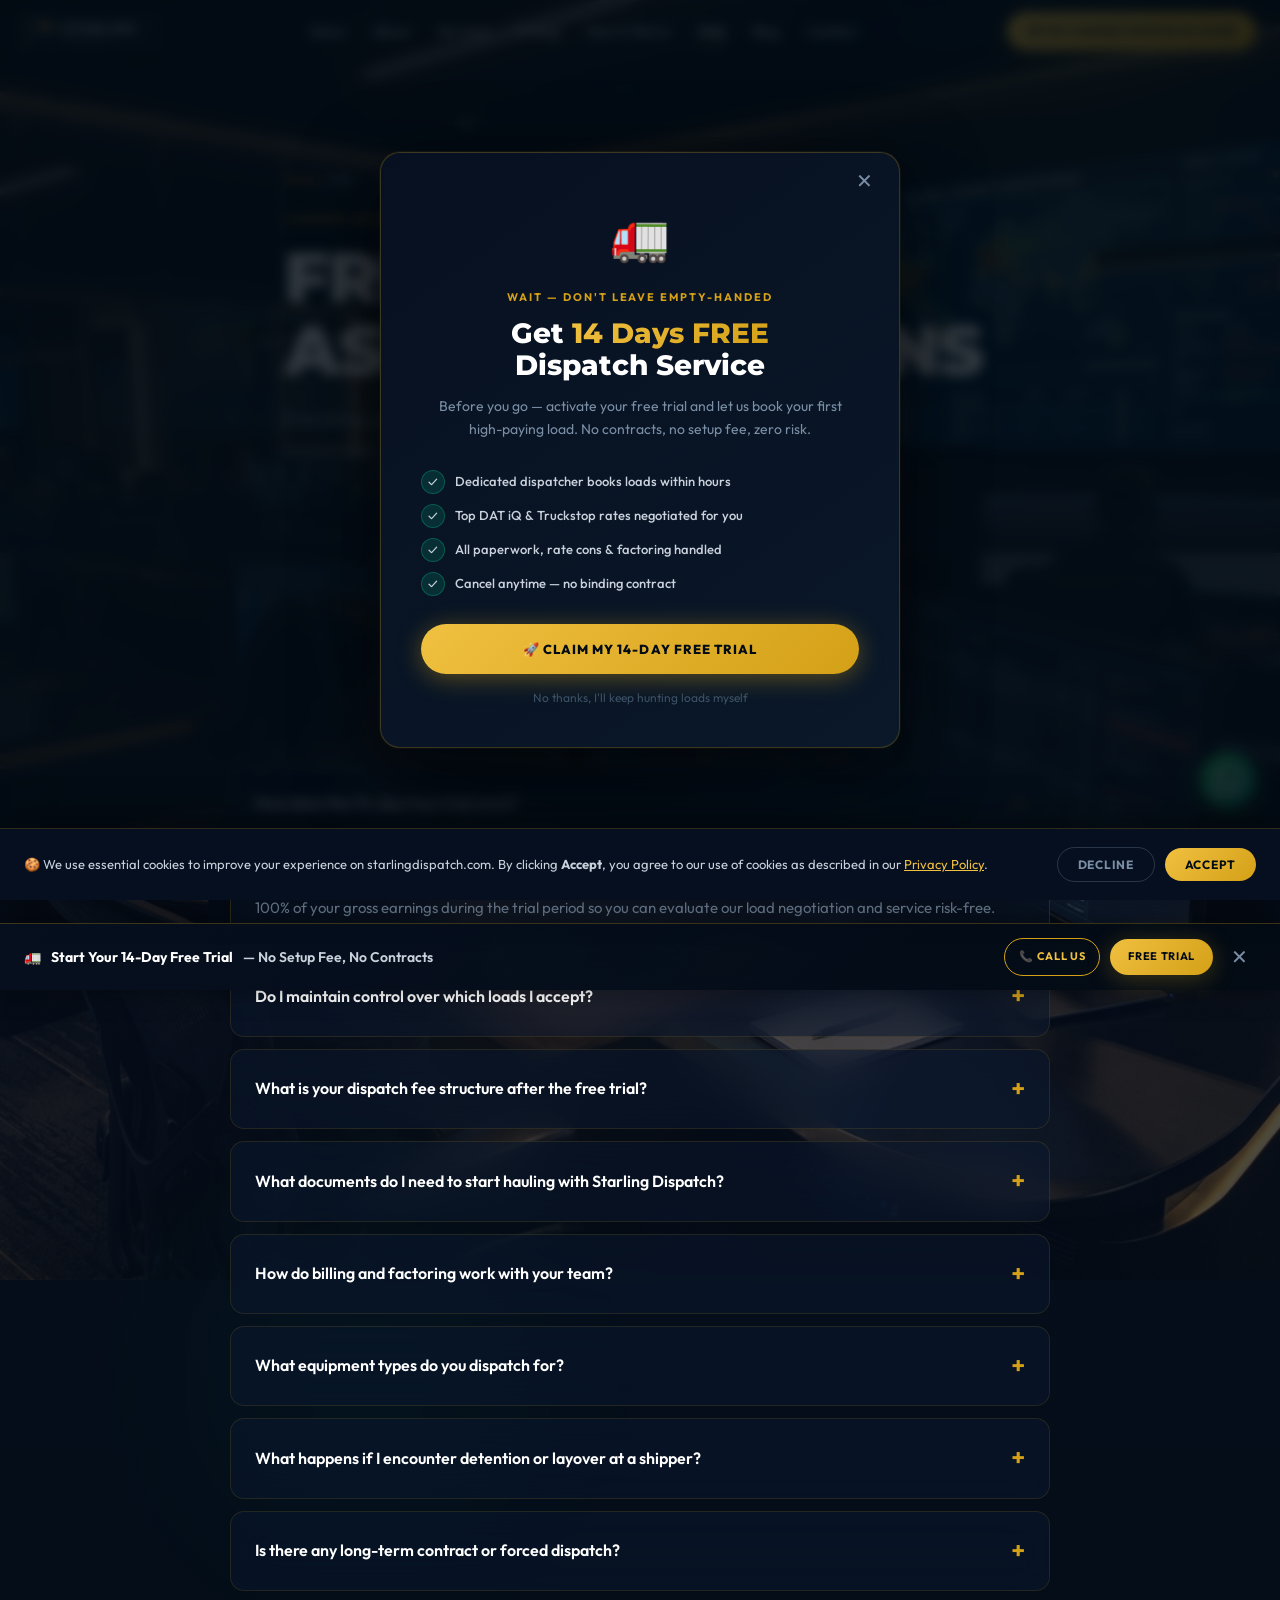
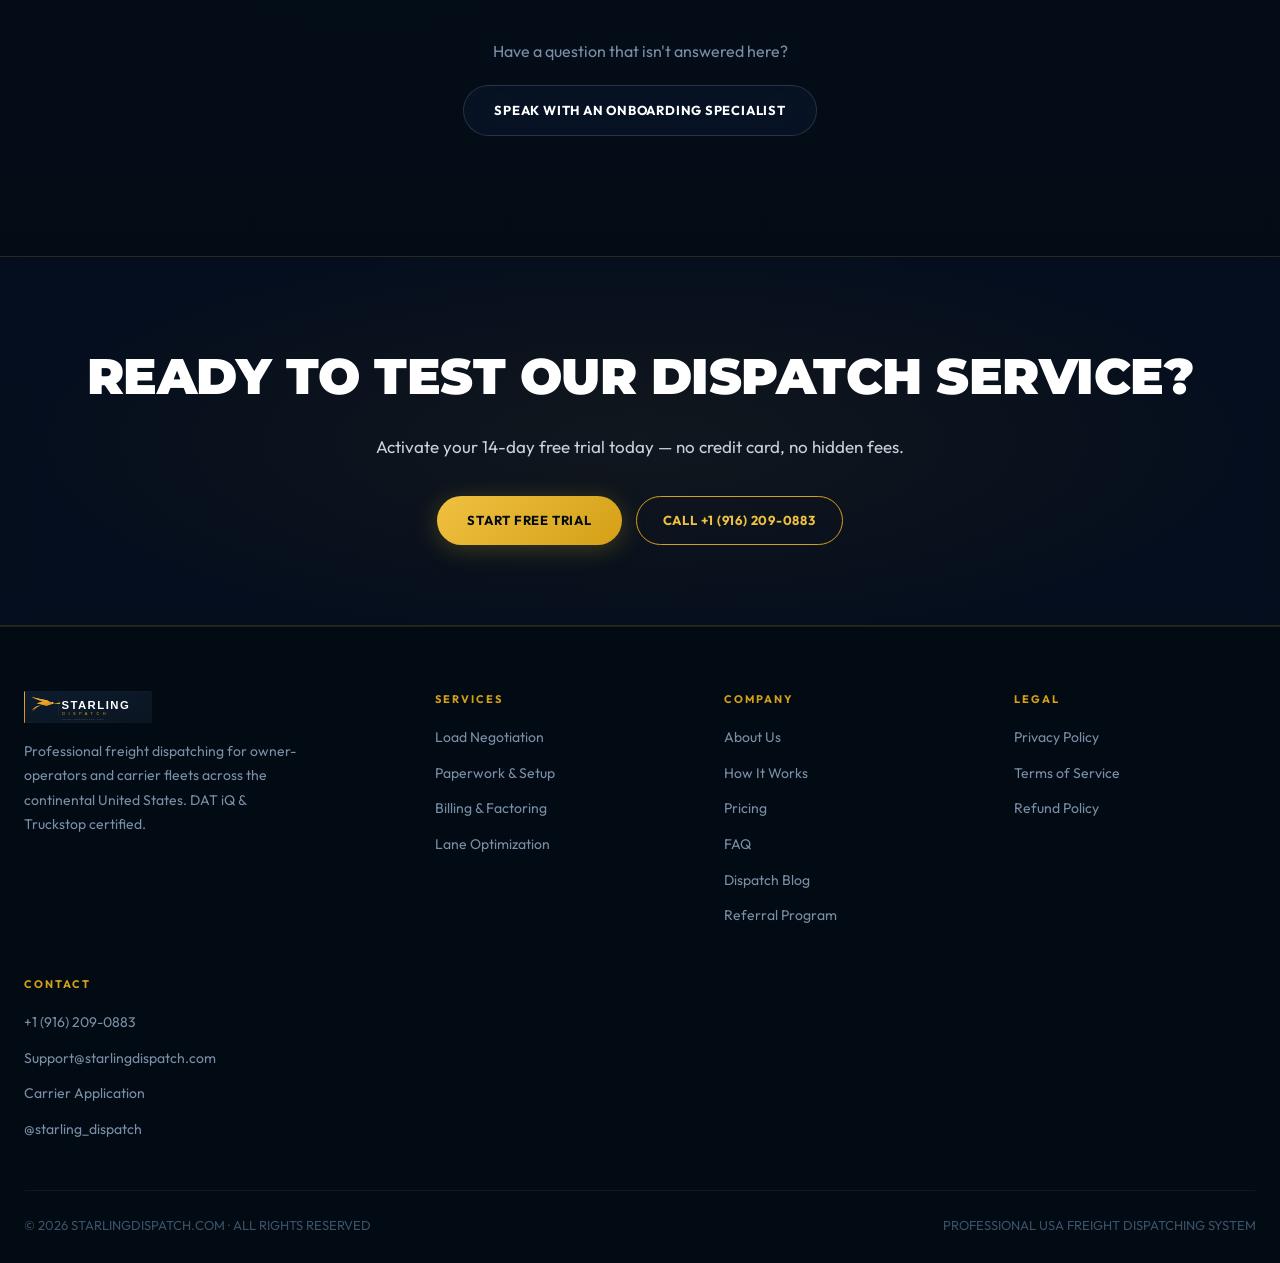
<file: faq.html>
<!DOCTYPE html>
<html lang="en">
<head>
<meta charset="UTF-8" />
<meta name="viewport" content="width=device-width, initial-scale=1.0" />
<title>Frequently Asked Questions — Starling Dispatch</title>
<meta name="description" content="Answers to common questions about Starling Dispatch: 14-day free trial, load choices, 6% commission structure, factoring, and carrier onboarding." />
<meta name="theme-color" content="#030B14" />
<link rel="icon" type="image/svg+xml" href="favicon.svg" />

<!-- Open Graph / Facebook -->
<meta property="og:type" content="website" />
<meta property="og:site_name" content="Starling Dispatch" />
<meta property="og:title" content="Frequently Asked Questions — Starling Dispatch" />
<meta property="og:description" content="Answers to common questions about Starling Dispatch: 14-day free trial, load choices, 6% commission structure, factoring, and carrier onboarding." />
<meta property="og:image" content="starling-dispatch-banner.svg" />
<meta property="og:url" content="https://starlingdispatch.com/faq.html" />

<!-- Twitter Card -->
<meta name="twitter:card" content="summary_large_image" />
<meta name="twitter:title" content="Frequently Asked Questions — Starling Dispatch" />
<meta name="twitter:description" content="Answers to common questions about Starling Dispatch: 14-day free trial, load choices, 6% commission structure, factoring, and carrier onboarding." />
<meta name="twitter:image" content="starling-dispatch-banner.svg" />

<!-- FAQPage Schema -->
<script type="application/ld+json">
{
  "@context": "https://schema.org",
  "@type": "FAQPage",
  "mainEntity": [
    {
      "@type": "Question",
      "name": "How does the 14-day free trial work?",
      "acceptedAnswer": {
        "@type": "Answer",
        "text": "Our 14-day free trial gives you full access to a dedicated dispatcher with zero dispatch commission fees for two full weeks. There is no credit card required to sign up, no binding long-term contract, and no hidden catches. You keep 100% of your gross earnings during the trial period."
      }
    },
    {
      "@type": "Question",
      "name": "Do I maintain control over which loads I accept?",
      "acceptedAnswer": {
        "@type": "Answer",
        "text": "Yes, 100%. You are the captain of your truck. Your assigned dispatcher negotiates and presents loads based on your predefined lane preferences, but no rate confirmation is signed without your explicit verbal or text approval."
      }
    },
    {
      "@type": "Question",
      "name": "What is your dispatch fee structure after the free trial?",
      "acceptedAnswer": {
        "@type": "Answer",
        "text": "After your 14-day free trial, our standard dispatch fee is a flat 6% of gross load revenue (or 10% for dedicated 1-on-1 dispatcher service). We work on a transparent percentage basis, meaning we only make money when you make top dollar."
      }
    },
    {
      "@type": "Question",
      "name": "What documents do I need to start hauling with Starling Dispatch?",
      "acceptedAnswer": {
        "@type": "Answer",
        "text": "To onboard your carrier authority, we need 4 basic documents: (1) Copy of your active MC/DOT Authority Certificate, (2) Signed W-9 Form, (3) Certificate of Insurance ($1,000,000 Auto Liability & $100,000 Cargo), and (4) Notice of Assignment (NOA) if you use a factoring company."
      }
    },
    {
      "@type": "Question",
      "name": "How do billing and factoring work with your team?",
      "acceptedAnswer": {
        "@type": "Answer",
        "text": "As soon as you complete delivery and send us your signed Bill of Lading (BOL) or POD photos, our billing department immediately packages the rate confirmation, invoice, and BOL and submits them directly to your factoring company or broker quick-pay."
      }
    },
    {
      "@type": "Question",
      "name": "What equipment types do you dispatch for?",
      "acceptedAnswer": {
        "@type": "Answer",
        "text": "We dispatch for 53' Dry Vans, Temperature-Controlled Reefers, Flatbeds, Step Decks, Power-Only units, Hotshot rigs (40' Gooseneck), and 26' Box Trucks across all 48 continental states."
      }
    },
    {
      "@type": "Question",
      "name": "What happens if I encounter detention or layover at a shipper?",
      "acceptedAnswer": {
        "@type": "Answer",
        "text": "Your dedicated dispatcher handles check-in tracking and immediately files for detention pay, layover compensation, or TONU (Truck Ordered Not Used) with the broker standard policy as soon as facility delays exceed free time."
      }
    },
    {
      "@type": "Question",
      "name": "Is there any long-term contract or forced dispatch?",
      "acceptedAnswer": {
        "@type": "Answer",
        "text": "No. We operate strictly on a month-to-month, carrier-first agreement with zero forced dispatch. You can pause or stop using our service at any time with no penalties."
      }
    }
  ]
}
</script>

<link rel="preconnect" href="https://fonts.googleapis.com" />
<link rel="preconnect" href="https://fonts.gstatic.com" crossorigin />
<link href="https://fonts.googleapis.com/css2?family=Montserrat:wght@300;400;500;600;700;800;900&family=Outfit:wght@300;400;500;600;700;800&display=swap" rel="stylesheet" />
<link rel="stylesheet" href="styles.css" />
</head>
<body>
<a href="#main-content" class="skip-link">Skip to main content</a>

<header>
<div class="container nav-wrap">
<a href="index.html" class="logo">
<img src="starling-dispatch-logo-dark.svg" alt="Starling Dispatch Logo" width="180" height="34" />
</a>
<nav>
<ul>
<li><a href="index.html">Home</a></li>
<li><a href="about.html">About</a></li>
<li><a href="services.html">Services</a></li>
<li><a href="pricing.html">Pricing</a></li>
<li><a href="how-it-works.html">How It Works</a></li>
<li><a href="faq.html" class="active">FAQ</a></li>
<li><a href="blog.html">Blog</a></li>
<li><a href="contact.html">Contact</a></li>
</ul>
</nav>
<div class="header-cta">
<a href="contact.html" class="btn btn-primary" style="padding: 10px 20px; font-size: 11.5px; text-transform: uppercase;">Setup Carrier Profile in 5 Mins</a>
</div>
<button class="nav-toggle" aria-label="Open menu">☰</button>
</div>
</header>

<section class="page-hero" id="main-content">
<div class="container page-hero-content">
<div class="breadcrumb"><a href="index.html">Home</a> / FAQ</div>
<span class="section-label">Carrier Answers</span>
<h1>FREQUENTLY ASKED QUESTIONS</h1>
<p class="lead">Everything you need to know about our dispatching service, transparent 6% commission, rate confirmations, and 14-day free trial.</p>
</div>
</section>

<section class="faq-section" style="position:relative; overflow:hidden;">
<div class="ambient-orb ambient-orb-1" style="top:10%; right:10%;"></div>
<div class="ambient-orb ambient-orb-2" style="bottom:10%; left:10%;"></div>
<div class="container" style="position:relative; z-index:1;">
<!-- SEARCH FILTER WIDGET -->
<div class="faq-search-box reveal">
  <svg class="faq-search-icon" width="20" height="20" fill="none" stroke="currentColor" stroke-width="2" viewBox="0 0 24 24"><path d="M21 21l-6-6m2-5a7 7 0 11-14 0 7 7 0 0114 0z"/></svg>
  <input type="text" id="faq-search-input" placeholder="Search questions (e.g. trial, commission, rate con, factoring)..." />
</div>

<div class="faq-grid stagger">
<details class="faq-item reveal" open>
<summary>How does the 14-day free trial work?</summary>
<div class="faq-answer">
<p>Our 14-day free trial gives you full access to a dedicated dispatcher with zero dispatch commission fees for two full weeks. There is no credit card required to sign up, no binding long-term contract, and no hidden catches. You keep 100% of your gross earnings during the trial period so you can evaluate our load negotiation and service risk-free.</p>
</div>
</details>

<details class="faq-item reveal">
<summary>Do I maintain control over which loads I accept?</summary>
<div class="faq-answer">
<p>Yes, 100%. You are the captain of your truck. Your assigned dispatcher negotiates and presents loads based on your predefined lane preferences, but no rate confirmation is signed without your explicit verbal or text approval. You never have to haul a load or region you don't want.</p>
</div>
</details>

<details class="faq-item reveal">
<summary>What is your dispatch fee structure after the free trial?</summary>
<div class="faq-answer">
<p>After your 14-day free trial, our standard dispatch fee is a flat <strong>6% of gross load revenue</strong> (or 10% for dedicated 1-on-1 dispatcher service). We work on a transparent percentage basis, meaning we only make money when you make top dollar. You see the original Rate Confirmation directly from the broker every single time.</p>
</div>
</details>

<details class="faq-item reveal">
<summary>What documents do I need to start hauling with Starling Dispatch?</summary>
<div class="faq-answer">
<p>To onboard your carrier authority, we need 4 basic documents: (1) Copy of your active MC/DOT Authority Certificate, (2) Signed W-9 Form, (3) Certificate of Insurance ($1,000,000 Auto Liability & $100,000 Cargo), and (4) Notice of Assignment (NOA) if you use a factoring company.</p>
</div>
</details>

<details class="faq-item reveal">
<summary>How do billing and factoring work with your team?</summary>
<div class="faq-answer">
<p>As soon as you complete delivery and send us your signed Bill of Lading (BOL) or POD photos, our billing department immediately packages the rate confirmation, invoice, and BOL and submits them directly to your factoring company or broker quick-pay. You receive your funds without administrative delay.</p>
</div>
</details>

<details class="faq-item reveal">
<summary>What equipment types do you dispatch for?</summary>
<div class="faq-answer">
<p>We dispatch for 53' Dry Vans, Temperature-Controlled Reefers, Flatbeds, Step Decks, Power-Only units, Hotshot rigs (40' Gooseneck), and 26' Box Trucks across all 48 continental states.</p>
</div>
</details>

<details class="faq-item reveal">
<summary>What happens if I encounter detention or layover at a shipper?</summary>
<div class="faq-answer">
<p>Your dedicated dispatcher handles check-in tracking and immediately files for detention pay, layover compensation, or TONU (Truck Ordered Not Used) with the broker standard policy as soon as facility delays exceed free time. We fight for every dollar you are owed.</p>
</div>
</details>

<details class="faq-item reveal">
<summary>Is there any long-term contract or forced dispatch?</summary>
<div class="faq-answer">
<p>No. We operate strictly on a month-to-month, carrier-first agreement with zero forced dispatch. You can pause or stop using our service at any time with no penalties.</p>
</div>
</details>
</div>

<div class="faq-cta reveal" style="text-align:center; margin-top:48px;">
<p style="color: var(--gray-mid); margin-bottom: 20px;">Have a question that isn't answered here?</p>
<a href="contact.html" class="btn btn-secondary">Speak With an Onboarding Specialist</a>
</div>
</div>
</section>

<section class="cta-band">
<div class="cta-band-inner container">
<h2>READY TO TEST OUR DISPATCH SERVICE?</h2>
<p>Activate your 14-day free trial today — no credit card, no hidden fees.</p>
<div class="cta-band-actions">
<a href="contact.html" class="btn btn-primary">Start Free Trial</a>
<a href="tel:+19162090883" class="btn btn-ghost">Call +1 (916) 209-0883</a>
</div>
</div>
</section>

<footer>
<div class="container">
<div class="footer-grid">
<div>
  <div class="footer-logo"><img src="starling-dispatch-logo-dark.svg" alt="Starling Dispatch" loading="lazy" width="180" height="34" /></div>
  <p class="footer-brand-desc">Professional freight dispatching for owner-operators and carrier fleets across the continental United States. DAT iQ & Truckstop certified.</p>
</div>
<div class="footer-col">
  <h4>Services</h4>
  <ul>
    <li><a href="services.html">Load Negotiation</a></li>
    <li><a href="services.html">Paperwork & Setup</a></li>
    <li><a href="services.html">Billing & Factoring</a></li>
    <li><a href="services.html">Lane Optimization</a></li>
  </ul>
</div>
<div class="footer-col">
  <h4>Company</h4>
  <ul>
    <li><a href="about.html">About Us</a></li>
    <li><a href="how-it-works.html">How It Works</a></li>
    <li><a href="pricing.html">Pricing</a></li>
    <li><a href="faq.html">FAQ</a></li>
    <li><a href="blog.html">Dispatch Blog</a></li>
    <li><a href="referral.html">Referral Program</a></li>
  </ul>
</div>
<div class="footer-col">
  <h4>Legal</h4>
  <ul>
    <li><a href="privacy-policy.html">Privacy Policy</a></li>
    <li><a href="terms-of-service.html">Terms of Service</a></li>
    <li><a href="refund-policy.html">Refund Policy</a></li>
  </ul>
</div>
<div class="footer-col">
  <h4>Contact</h4>
  <ul>
    <li><a href="tel:+19162090883">+1 (916) 209-0883</a></li>
    <li><a href="mailto:Support@starlingdispatch.com">Support@starlingdispatch.com</a></li>
    <li><a href="contact.html">Carrier Application</a></li>
    <li><a href="https://instagram.com/starling_dispatch" target="_blank">@starling_dispatch</a></li>
  </ul>
</div>
</div>
<div class="footer-bottom">
<p>© 2026 STARLINGDISPATCH.COM · ALL RIGHTS RESERVED</p>
<p>PROFESSIONAL USA FREIGHT DISPATCHING SYSTEM</p>
</div>
</div>
</footer>

<div class="sticky-cta">
  <div class="sticky-cta-text">
    🚛 <strong>Start Your 14-Day Free Trial</strong> <span class="hide-mobile">— No Setup Fee, No Contracts</span>
  </div>
  <div class="sticky-cta-actions">
    <a href="tel:+19162090883" class="btn btn-ghost" style="padding:9px 14px; font-size:11px;">📞 Call Us</a>
    <a href="contact.html" class="btn btn-primary" style="padding:9px 18px; font-size:11px;">Free Trial</a>
    <button class="sticky-cta-close" aria-label="Dismiss">✕</button>
  </div>
</div>

<script src="nav.js"></script>
<script src="growth.js"></script>
</body>
</html>
</file>
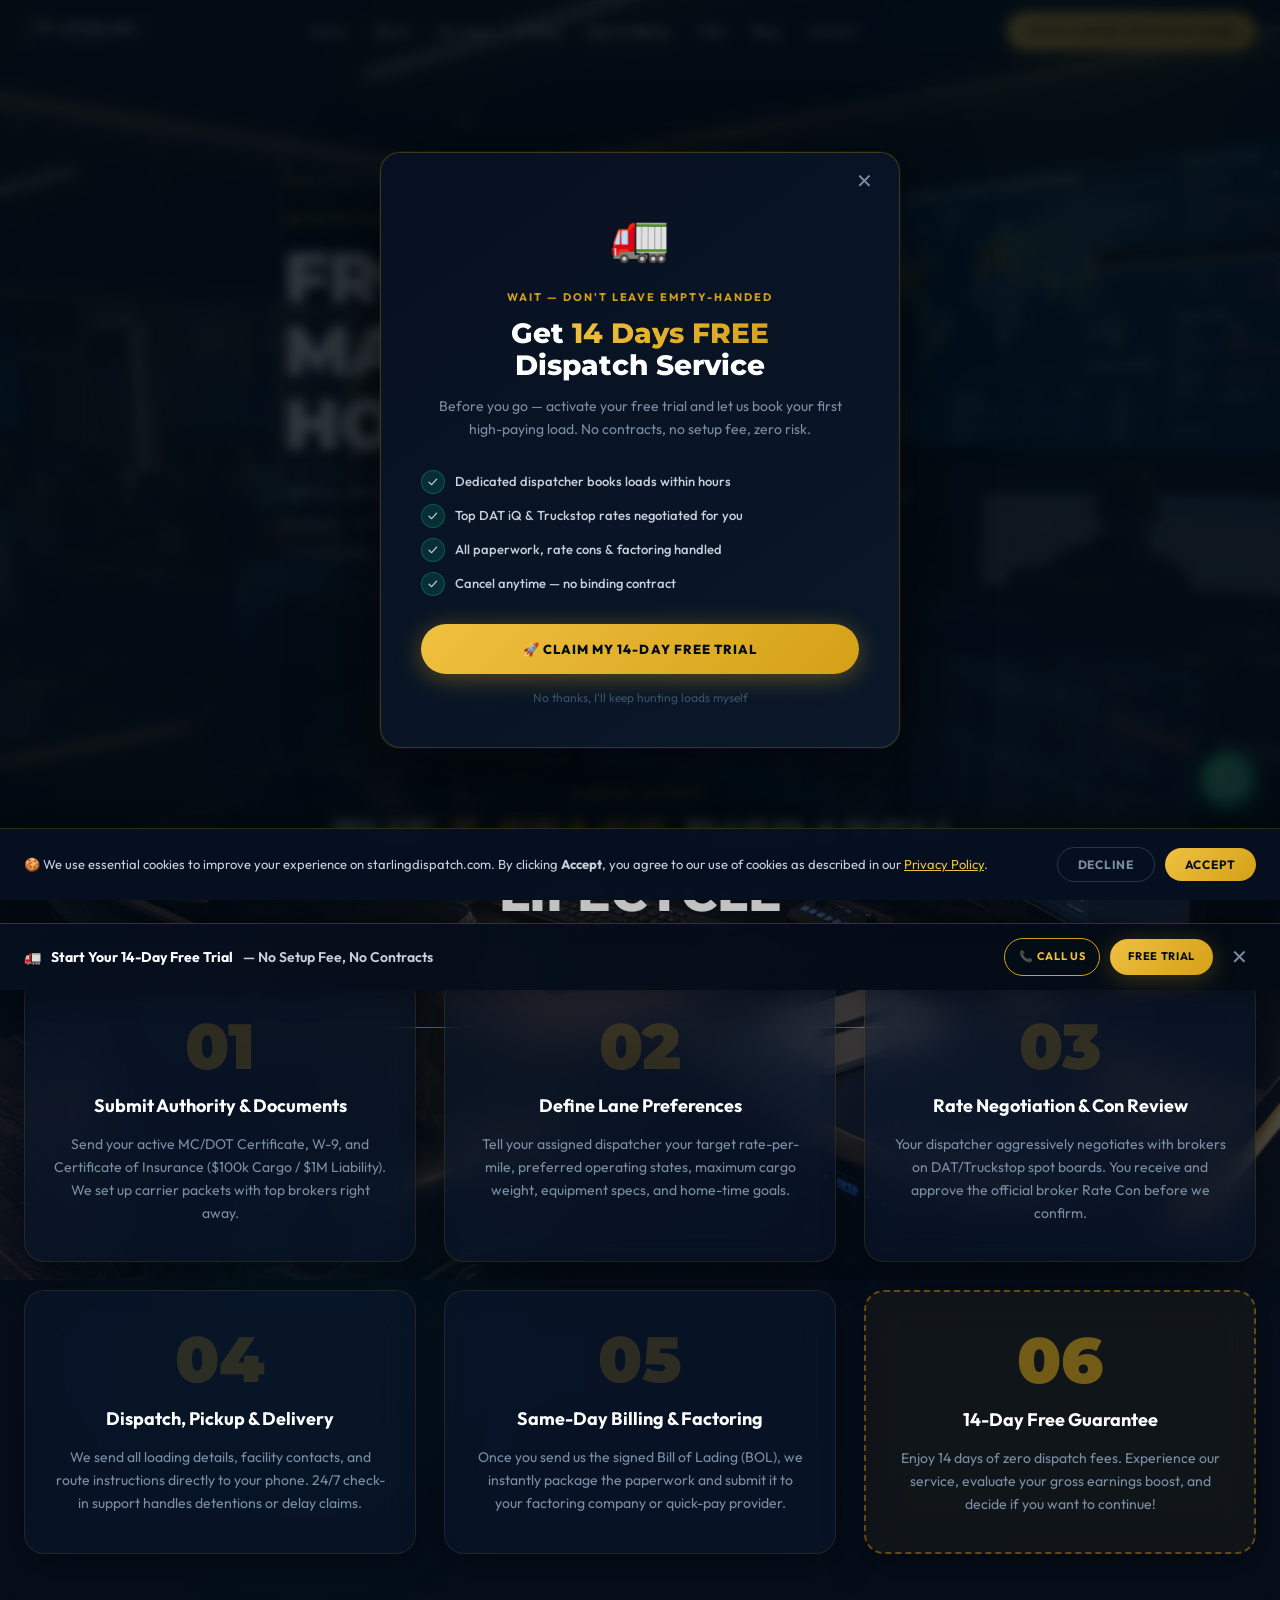
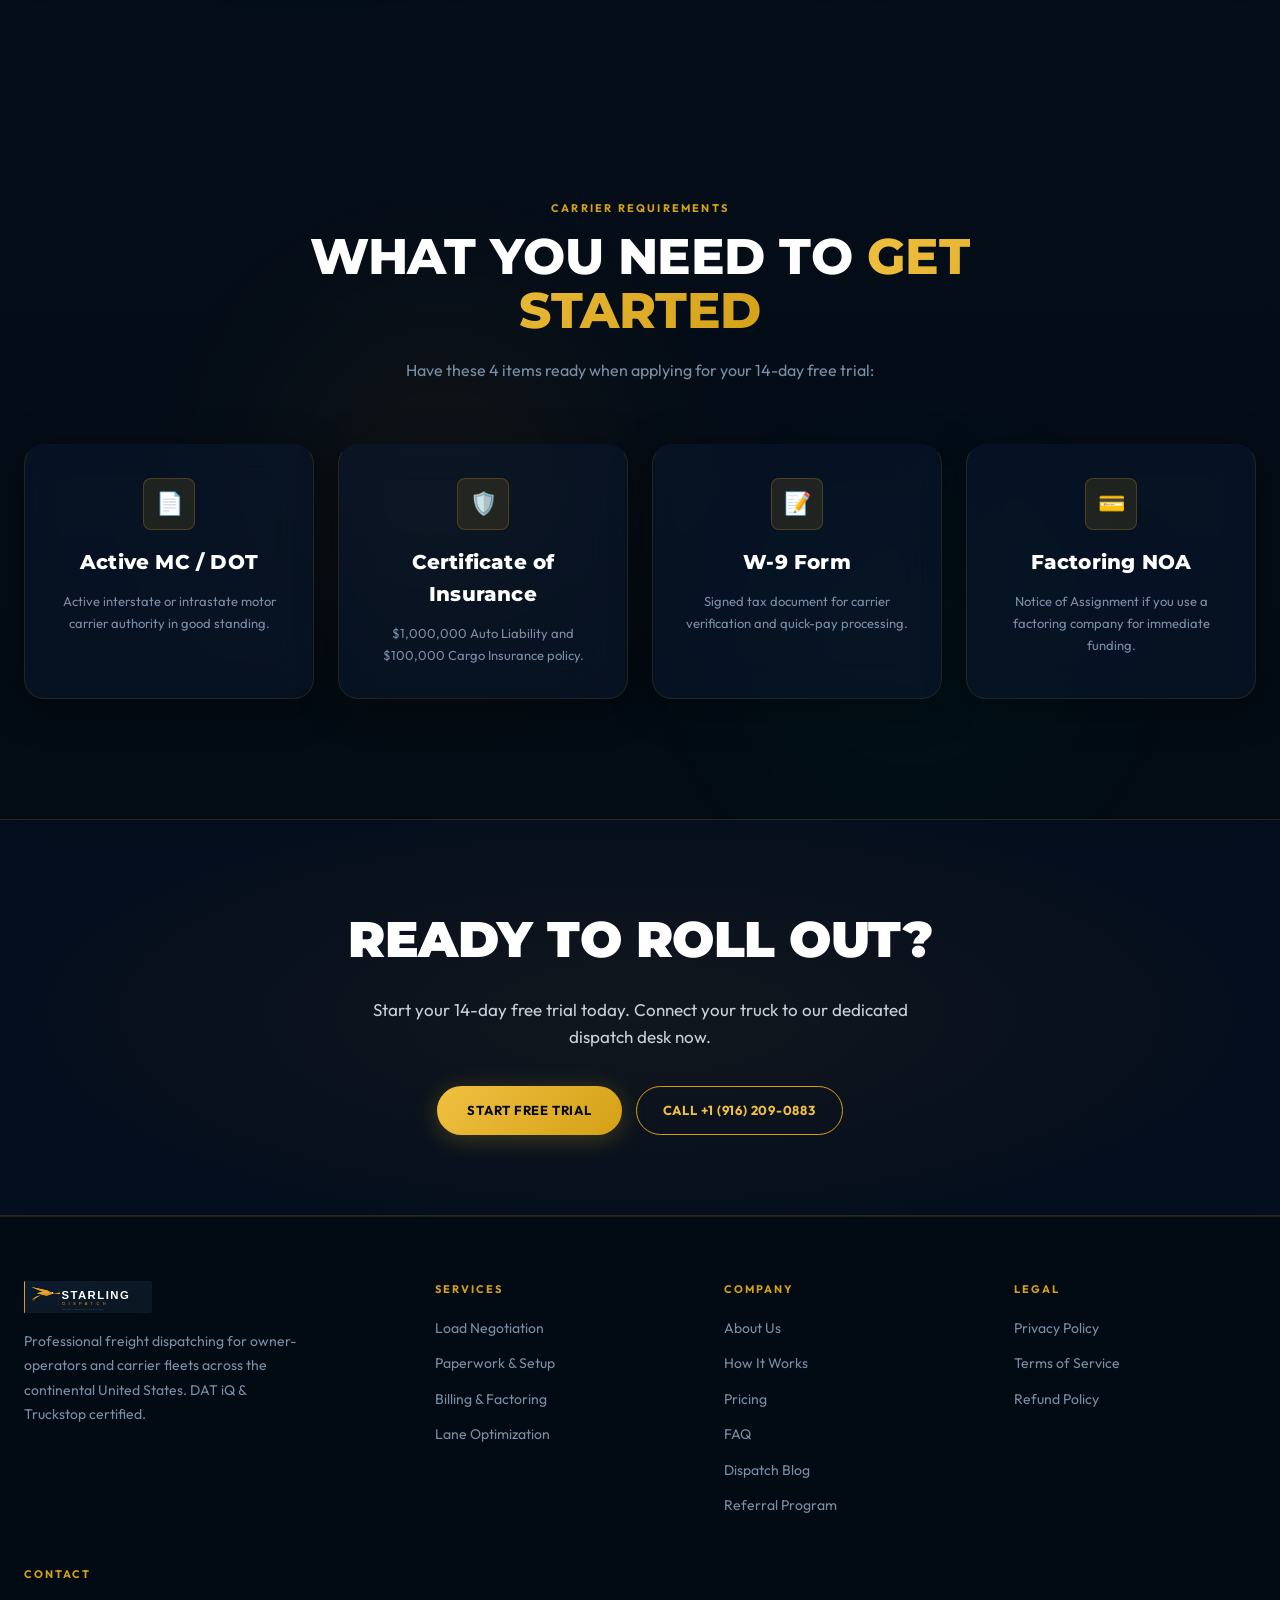
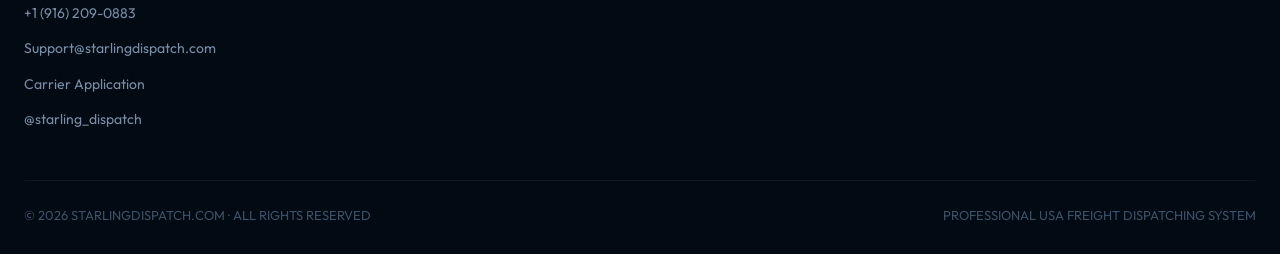
<file: how-it-works.html>
<!DOCTYPE html>
<html lang="en">
<head>
<meta charset="UTF-8" />
<meta name="viewport" content="width=device-width, initial-scale=1.0" />
<title>How It Works — Starling Dispatch</title>
<meta name="description" content="Simple 3-step carrier onboarding. Submit your MC authority, set your lane preferences, and start hauling high-paying freight with Starling Dispatch." />
<meta name="theme-color" content="#030B14" />
<link rel="icon" type="image/svg+xml" href="favicon.svg" />

<!-- Open Graph / Facebook -->
<meta property="og:type" content="website" />
<meta property="og:site_name" content="Starling Dispatch" />
<meta property="og:title" content="How It Works — Starling Dispatch" />
<meta property="og:description" content="Simple 3-step carrier onboarding. Submit your MC authority, set your lane preferences, and start hauling high-paying freight with Starling Dispatch." />
<meta property="og:image" content="starling-dispatch-banner.svg" />
<meta property="og:url" content="https://starlingdispatch.com/how-it-works.html" />

<!-- Twitter Card -->
<meta name="twitter:card" content="summary_large_image" />
<meta name="twitter:title" content="How It Works — Starling Dispatch" />
<meta name="twitter:description" content="Simple 3-step carrier onboarding. Submit your MC authority, set your lane preferences, and start hauling high-paying freight with Starling Dispatch." />
<meta name="twitter:image" content="starling-dispatch-banner.svg" />

<link rel="preconnect" href="https://fonts.googleapis.com" />
<link rel="preconnect" href="https://fonts.gstatic.com" crossorigin />
<link href="https://fonts.googleapis.com/css2?family=Montserrat:wght@300;400;500;600;700;800;900&family=Outfit:wght@300;400;500;600;700;800&display=swap" rel="stylesheet" />
<link rel="stylesheet" href="styles.css" />
</head>
<body>
<a href="#main-content" class="skip-link">Skip to main content</a>

<header>
<div class="container nav-wrap">
<a href="index.html" class="logo">
<img src="starling-dispatch-logo-dark.svg" alt="Starling Dispatch Logo" width="180" height="34" />
</a>
<nav>
<ul>
<li><a href="index.html">Home</a></li>
<li><a href="about.html">About</a></li>
<li><a href="services.html">Services</a></li>
<li><a href="pricing.html">Pricing</a></li>
<li><a href="how-it-works.html" class="active">How It Works</a></li>
<li><a href="faq.html">FAQ</a></li>
<li><a href="blog.html">Blog</a></li>
<li><a href="contact.html">Contact</a></li>
</ul>
</nav>
<div class="header-cta">
<a href="contact.html" class="btn btn-primary" style="padding: 10px 20px; font-size: 11.5px; text-transform: uppercase;">Setup Carrier Profile in 5 Mins</a>
</div>
<button class="nav-toggle" aria-label="Open menu">☰</button>
</div>
</header>

<section class="page-hero" id="main-content">
<div class="container page-hero-content">
<div class="breadcrumb"><a href="index.html">Home</a> / How It Works</div>
<span class="section-label">Seamless Onboarding</span>
<h1>FROM SETUP TO MAIN LANE IN HOURS</h1>
<p class="lead">Getting started with Starling Dispatch takes under 15 minutes. We streamline carrier packets, verify broker credit, and get your truck rolling on top-paying loads immediately.</p>
</div>
</section>

<!-- DISPATCH LIFECYCLE PIPELINE -->
<section class="pipeline" style="position:relative; overflow:hidden;">
<div class="ambient-orb ambient-orb-1" style="top:10%; right:5%;"></div>
<div class="ambient-orb ambient-orb-2" style="bottom:5%; left:5%;"></div>
<div class="container" style="position:relative; z-index:1;">
<div class="services-header reveal" style="margin-bottom: 20px;">
<span class="section-label">Carrier Journey</span>
<h2 class="section-title">THE <span>5-STAGE</span> DISPATCH LIFECYCLE</h2>
</div>

<div class="pipe-grid stagger" style="grid-template-columns: repeat(3, 1fr);">
<div class="pipe-step reveal">
<div class="pipe-num">01</div>
<h3>Submit Authority & Documents</h3>
<p>Send your active MC/DOT Certificate, W-9, and Certificate of Insurance ($100k Cargo / $1M Liability). We set up carrier packets with top brokers right away.</p>
</div>

<div class="pipe-step reveal">
<div class="pipe-num">02</div>
<h3>Define Lane Preferences</h3>
<p>Tell your assigned dispatcher your target rate-per-mile, preferred operating states, maximum cargo weight, equipment specs, and home-time goals.</p>
</div>

<div class="pipe-step reveal">
<div class="pipe-num">03</div>
<h3>Rate Negotiation & Con Review</h3>
<p>Your dispatcher aggressively negotiates with brokers on DAT/Truckstop spot boards. You receive and approve the official broker Rate Con before we confirm.</p>
</div>

<div class="pipe-step reveal">
<div class="pipe-num">04</div>
<h3>Dispatch, Pickup & Delivery</h3>
<p>We send all loading details, facility contacts, and route instructions directly to your phone. 24/7 check-in support handles detentions or delay claims.</p>
</div>

<div class="pipe-step reveal">
<div class="pipe-num">05</div>
<h3>Same-Day Billing & Factoring</h3>
<p>Once you send us the signed Bill of Lading (BOL), we instantly package the paperwork and submit it to your factoring company or quick-pay provider.</p>
</div>

<div class="pipe-step reveal" style="border: 2px dashed rgba(232, 156, 10, 0.4); background: rgba(232, 156, 10, 0.05);">
<div class="pipe-num" style="opacity: 0.5;">06</div>
<h3>14-Day Free Guarantee</h3>
<p>Enjoy 14 days of zero dispatch fees. Experience our service, evaluate your gross earnings boost, and decide if you want to continue!</p>
</div>
</div>
</div>
</section>

<!-- ONBOARDING CHECKLIST REQUIREMENT SECTION -->
<section class="fleet-section" style="background: transparent; position:relative; overflow:hidden;">
<div class="ambient-orb ambient-orb-1" style="top:20%; left:15%;"></div>
<div class="ambient-orb ambient-orb-2" style="bottom:15%; right:10%;"></div>
<div class="container" style="position:relative; z-index:1;">
<div class="services-header reveal">
<span class="section-label">Carrier Requirements</span>
<h2 class="section-title">WHAT YOU NEED TO <span>GET STARTED</span></h2>
<p>Have these 4 items ready when applying for your 14-day free trial:</p>
</div>

<div class="fleet-grid stagger" style="grid-template-columns: repeat(4, 1fr);">
  <div class="service-card reveal" style="text-align: center; padding: 32px 24px;">
    <div class="fleet-icon-wrap" style="margin: 0 auto 16px; width:52px; height:52px; font-size:22px;">📄</div>
    <h3 style="font-size:20px;">Active MC / DOT</h3>
    <p style="font-size:13px; color:var(--gray-mid); margin-top:8px;">Active interstate or intrastate motor carrier authority in good standing.</p>
  </div>
  <div class="service-card reveal" style="text-align: center; padding: 32px 24px;">
    <div class="fleet-icon-wrap" style="margin: 0 auto 16px; width:52px; height:52px; font-size:22px;">🛡️</div>
    <h3 style="font-size:20px;">Certificate of Insurance</h3>
    <p style="font-size:13px; color:var(--gray-mid); margin-top:8px;">$1,000,000 Auto Liability and $100,000 Cargo Insurance policy.</p>
  </div>
  <div class="service-card reveal" style="text-align: center; padding: 32px 24px;">
    <div class="fleet-icon-wrap" style="margin: 0 auto 16px; width:52px; height:52px; font-size:22px;">📝</div>
    <h3 style="font-size:20px;">W-9 Form</h3>
    <p style="font-size:13px; color:var(--gray-mid); margin-top:8px;">Signed tax document for carrier verification and quick-pay processing.</p>
  </div>
  <div class="service-card reveal" style="text-align: center; padding: 32px 24px;">
    <div class="fleet-icon-wrap" style="margin: 0 auto 16px; width:52px; height:52px; font-size:22px;">💳</div>
    <h3 style="font-size:20px;">Factoring NOA</h3>
    <p style="font-size:13px; color:var(--gray-mid); margin-top:8px;">Notice of Assignment if you use a factoring company for immediate funding.</p>
  </div>
</div>
</div>
</section>

<section class="cta-band">
<div class="cta-band-inner container">
<h2>READY TO ROLL OUT?</h2>
<p>Start your 14-day free trial today. Connect your truck to our dedicated dispatch desk now.</p>
<div class="cta-band-actions">
<a href="contact.html" class="btn btn-primary">Start Free Trial</a>
<a href="tel:+19162090883" class="btn btn-ghost">Call +1 (916) 209-0883</a>
</div>
</div>
</section>

<footer>
<div class="container">
<div class="footer-grid">
<div>
  <div class="footer-logo"><img src="starling-dispatch-logo-dark.svg" alt="Starling Dispatch" loading="lazy" width="180" height="34" /></div>
  <p class="footer-brand-desc">Professional freight dispatching for owner-operators and carrier fleets across the continental United States. DAT iQ & Truckstop certified.</p>
</div>
<div class="footer-col">
  <h4>Services</h4>
  <ul>
    <li><a href="services.html">Load Negotiation</a></li>
    <li><a href="services.html">Paperwork & Setup</a></li>
    <li><a href="services.html">Billing & Factoring</a></li>
    <li><a href="services.html">Lane Optimization</a></li>
  </ul>
</div>
<div class="footer-col">
  <h4>Company</h4>
  <ul>
    <li><a href="about.html">About Us</a></li>
    <li><a href="how-it-works.html">How It Works</a></li>
    <li><a href="pricing.html">Pricing</a></li>
    <li><a href="faq.html">FAQ</a></li>
    <li><a href="blog.html">Dispatch Blog</a></li>
    <li><a href="referral.html">Referral Program</a></li>
  </ul>
</div>
<div class="footer-col">
  <h4>Legal</h4>
  <ul>
    <li><a href="privacy-policy.html">Privacy Policy</a></li>
    <li><a href="terms-of-service.html">Terms of Service</a></li>
    <li><a href="refund-policy.html">Refund Policy</a></li>
  </ul>
</div>
<div class="footer-col">
  <h4>Contact</h4>
  <ul>
    <li><a href="tel:+19162090883">+1 (916) 209-0883</a></li>
    <li><a href="mailto:Support@starlingdispatch.com">Support@starlingdispatch.com</a></li>
    <li><a href="contact.html">Carrier Application</a></li>
    <li><a href="https://instagram.com/starling_dispatch" target="_blank">@starling_dispatch</a></li>
  </ul>
</div>
</div>
<div class="footer-bottom">
<p>© 2026 STARLINGDISPATCH.COM · ALL RIGHTS RESERVED</p>
<p>PROFESSIONAL USA FREIGHT DISPATCHING SYSTEM</p>
</div>
</div>
</footer>

<div class="sticky-cta">
  <div class="sticky-cta-text">
    🚛 <strong>Start Your 14-Day Free Trial</strong> <span class="hide-mobile">— No Setup Fee, No Contracts</span>
  </div>
  <div class="sticky-cta-actions">
    <a href="tel:+19162090883" class="btn btn-ghost" style="padding:9px 14px; font-size:11px;">📞 Call Us</a>
    <a href="contact.html" class="btn btn-primary" style="padding:9px 18px; font-size:11px;">Free Trial</a>
    <button class="sticky-cta-close" aria-label="Dismiss">✕</button>
  </div>
</div>

<script src="nav.js"></script>
<script src="growth.js"></script>
</body>
</html>
</file>
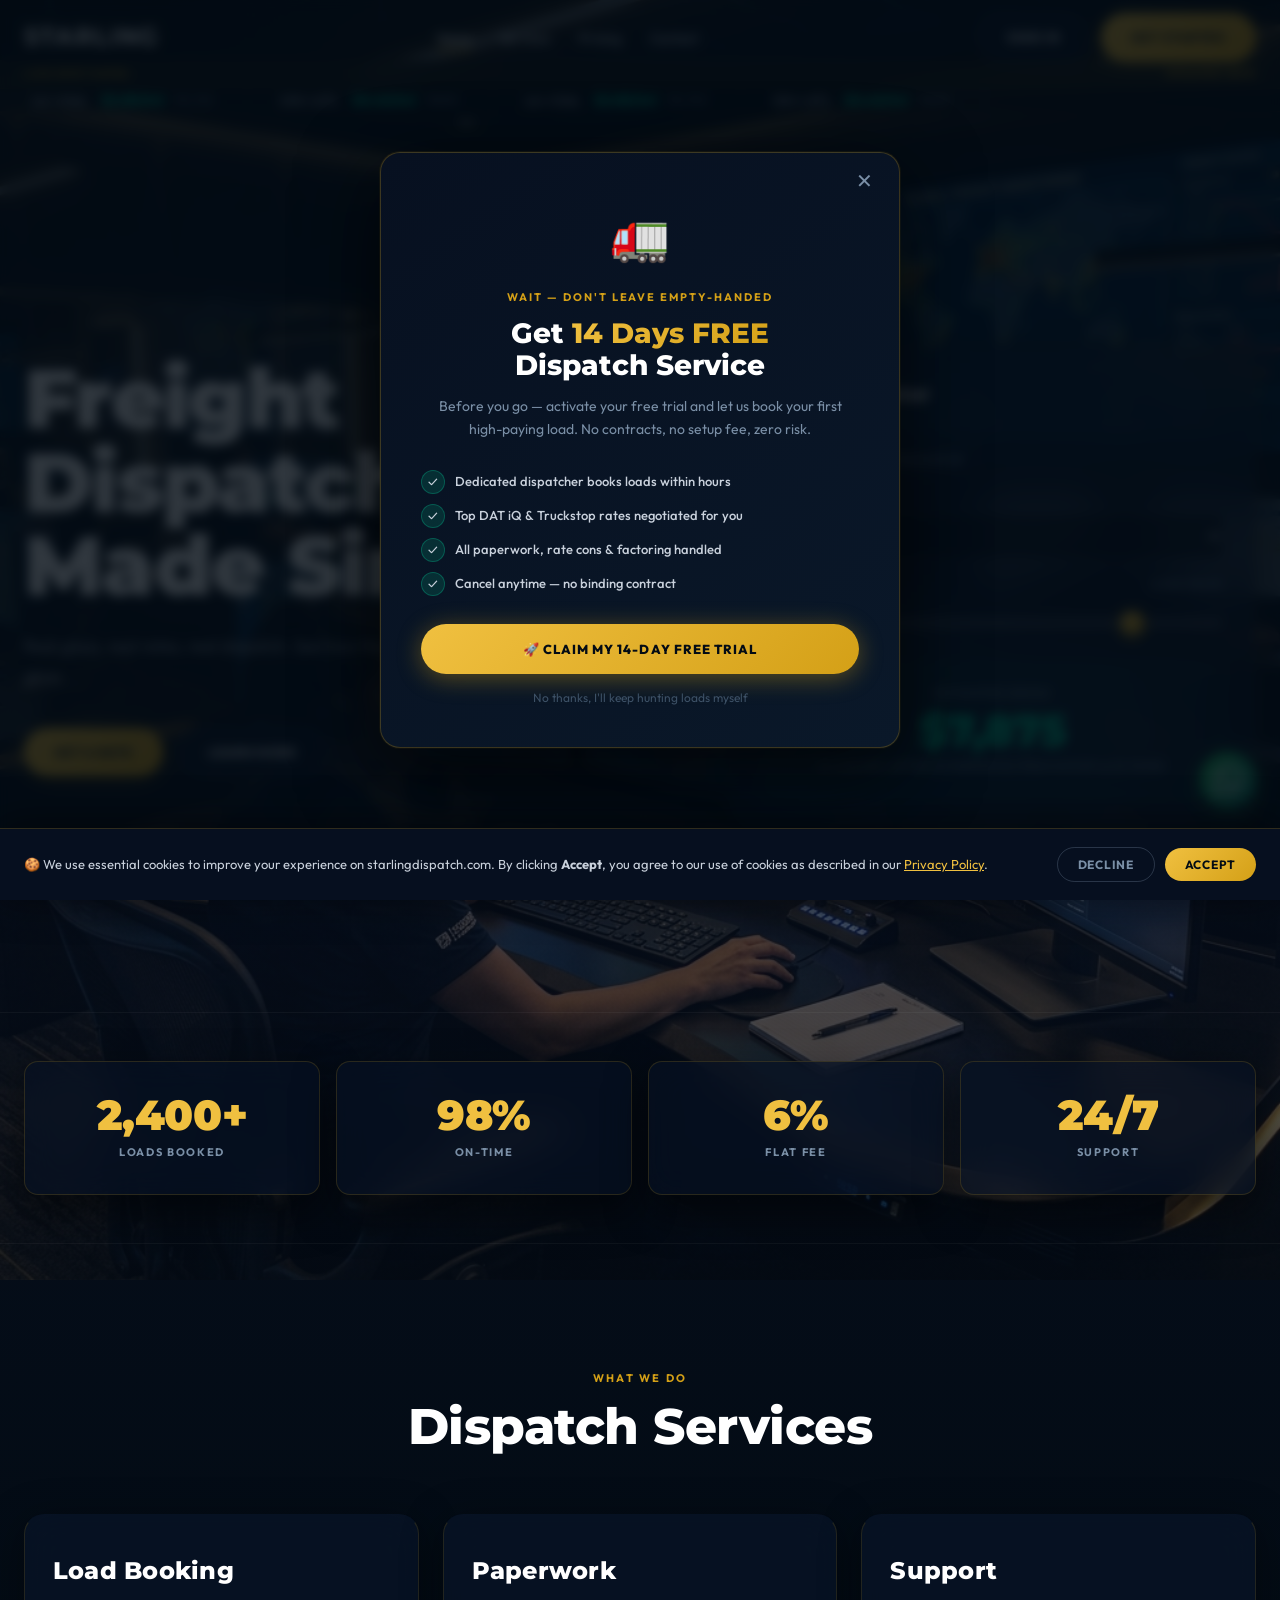
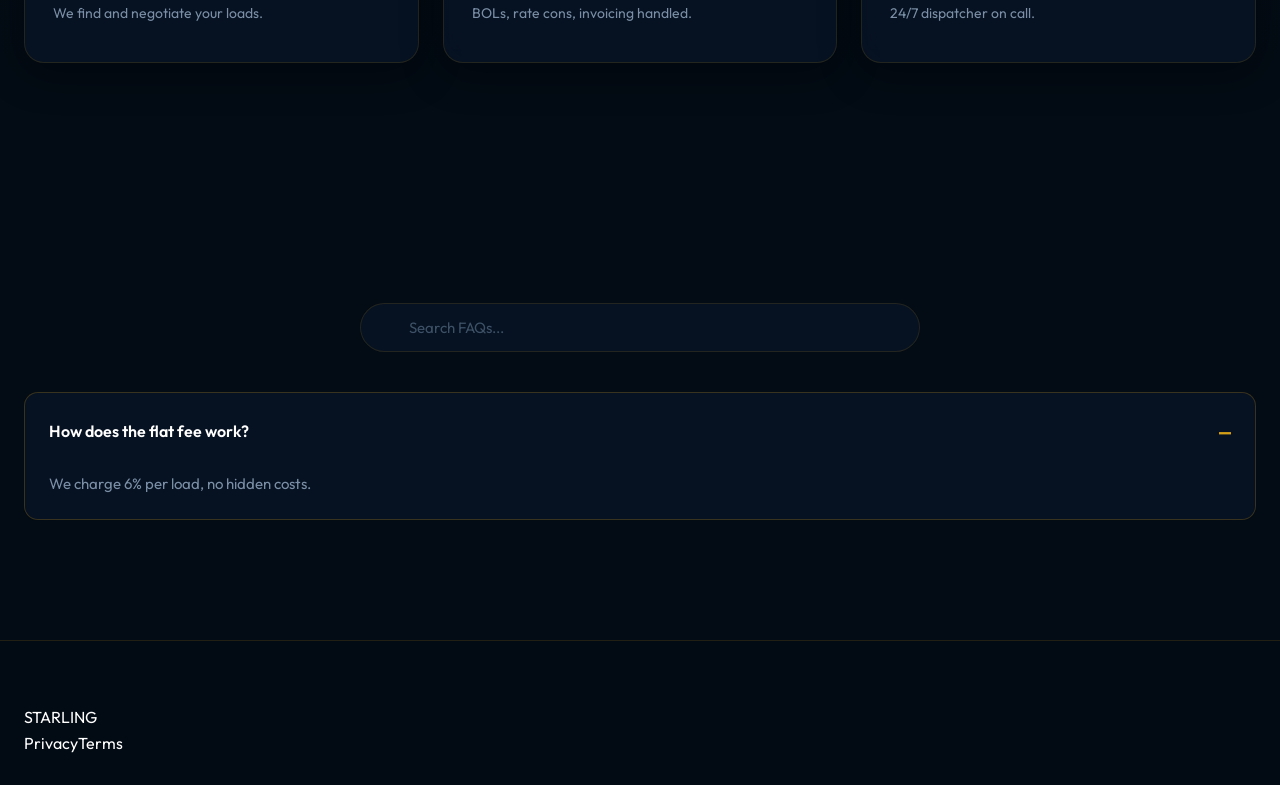
<file: preview.html>
<!DOCTYPE html>
<html lang="en">
<head>
<meta charset="UTF-8">
<meta name="viewport" content="width=device-width, initial-scale=1.0" />
<title>Glass Preview</title>
<link rel="icon" type="image/svg+xml" href="favicon.svg" />
<link rel="stylesheet" href="styles.css">
</head>
<body>
<div class="bg-orbs"><span class="orb-blue"></span></div>

<header>
  <div class="container nav-wrap">
    <div class="logo"><strong style="font-family:var(--font-display);font-size:24px;letter-spacing:.05em;">STARLING</strong></div>
    <nav>
      <ul>
        <li><a href="#" class="active">Home</a></li>
        <li><a href="#">Services</a></li>
        <li><a href="#">Pricing</a></li>
        <li><a href="#">Contact</a></li>
      </ul>
    </nav>
    <div class="header-cta"><a href="#" class="btn btn-secondary">Sign In</a> <a href="#" class="btn btn-primary">Get Started</a></div>
    <button class="nav-toggle" aria-expanded="false">☰</button>
  </div>
</header>

<div class="ticker-wrap">
  <div class="container ticker-header-bar"><span>Live Spot Rates</span><span>Updated Now</span></div>
  <div class="ticker-content">
    <span class="ticker-item"><span class="ticker-lane">LA → DAL</span><span class="ticker-rate">$2.85/mi</span><span class="ticker-equip">Dry Van</span></span>
    <span class="ticker-item"><span class="ticker-lane">CHI → ATL</span><span class="ticker-rate">$3.45/mi</span><span class="ticker-equip">Reefer</span></span>
  </div>
</div>

<section class="hero">
  <div class="container hero-grid">
    <div class="hero-content">
      <h1>Freight Dispatch <span>Made Simple</span></h1>
      <p class="lead">Real glass, real rates, real dispatch. See how the frosted UI reads over the ambient glow.</p>
      <div class="hero-actions">
        <a href="#" class="btn btn-primary">Get a Rate</a>
        <a href="#" class="btn btn-secondary">Learn More</a>
      </div>
    </div>
    <div class="calc-card">
      <div class="calc-card-header"><h3>Rate Calculator</h3></div>
      <div class="calc-source-toggle">
        <button class="calc-source-btn active" data-source="highest">Best</button>
        <button class="calc-source-btn" data-source="dat">DAT</button>
        <button class="calc-source-btn" data-source="truckstop">Truckstop</button>
      </div>
      <div class="calc-field">
        <label>Equipment</label>
        <select id="calc-truck">
          <option value="dry-van">Dry Van</option>
          <option value="reefer">Reefer</option>
        </select>
      </div>
      <div class="calc-field">
        <label>Miles <span id="calc-miles-val">2,500 miles</span></label>
        <input type="range" class="calc-range" id="calc-miles" min="200" max="3000" value="2500">
      </div>
      <div class="calc-output-box">
        <div class="calc-output-sub">Estimated Gross</div>
        <div class="calc-output-val" id="calc-gross">$7,125</div>
        <div class="calc-output-sub" id="calc-net">$6,769/wk after 6% dispatch</div>
      </div>
    </div>
  </div>
</section>

<section class="metrics">
  <div class="container metrics-grid">
    <div class="metric-card"><h3>2,400+</h3><p>Loads Booked</p></div>
    <div class="metric-card"><h3>98%</h3><p>On-Time</p></div>
    <div class="metric-card"><h3>6%</h3><p>Flat Fee</p></div>
    <div class="metric-card"><h3>24/7</h3><p>Support</p></div>
  </div>
</section>

<section class="services">
  <div class="container">
    <div class="services-header">
      <span class="section-label">What We Do</span>
      <h2 class="section-title">Dispatch Services</h2>
    </div>
    <div class="services-grid">
      <div class="service-card"><h3>Load Booking</h3><p>We find and negotiate your loads.</p></div>
      <div class="service-card"><h3>Paperwork</h3><p>BOLs, rate cons, invoicing handled.</p></div>
      <div class="service-card"><h3>Support</h3><p>24/7 dispatcher on call.</p></div>
    </div>
  </div>
</section>

<section class="faq-section">
  <div class="container">
    <div class="faq-search-box"><input id="faq-search-input" placeholder="Search FAQs..."></div>
    <div class="faq-list">
      <details class="faq-item" open><summary>How does the flat fee work?</summary><div class="faq-answer">We charge 6% per load, no hidden costs.</div></summary></details>
    </div>
  </div>
</section>

<footer>
  <div class="container footer-top">
    <div class="footer-brand">STARLING</div>
    <div class="footer-links"><a href="#">Privacy</a><a href="#">Terms</a></div>
  </div>
</footer>

<script src="nav.js"></script>
<script src="growth.js"></script>
</body>
</html>
</file>
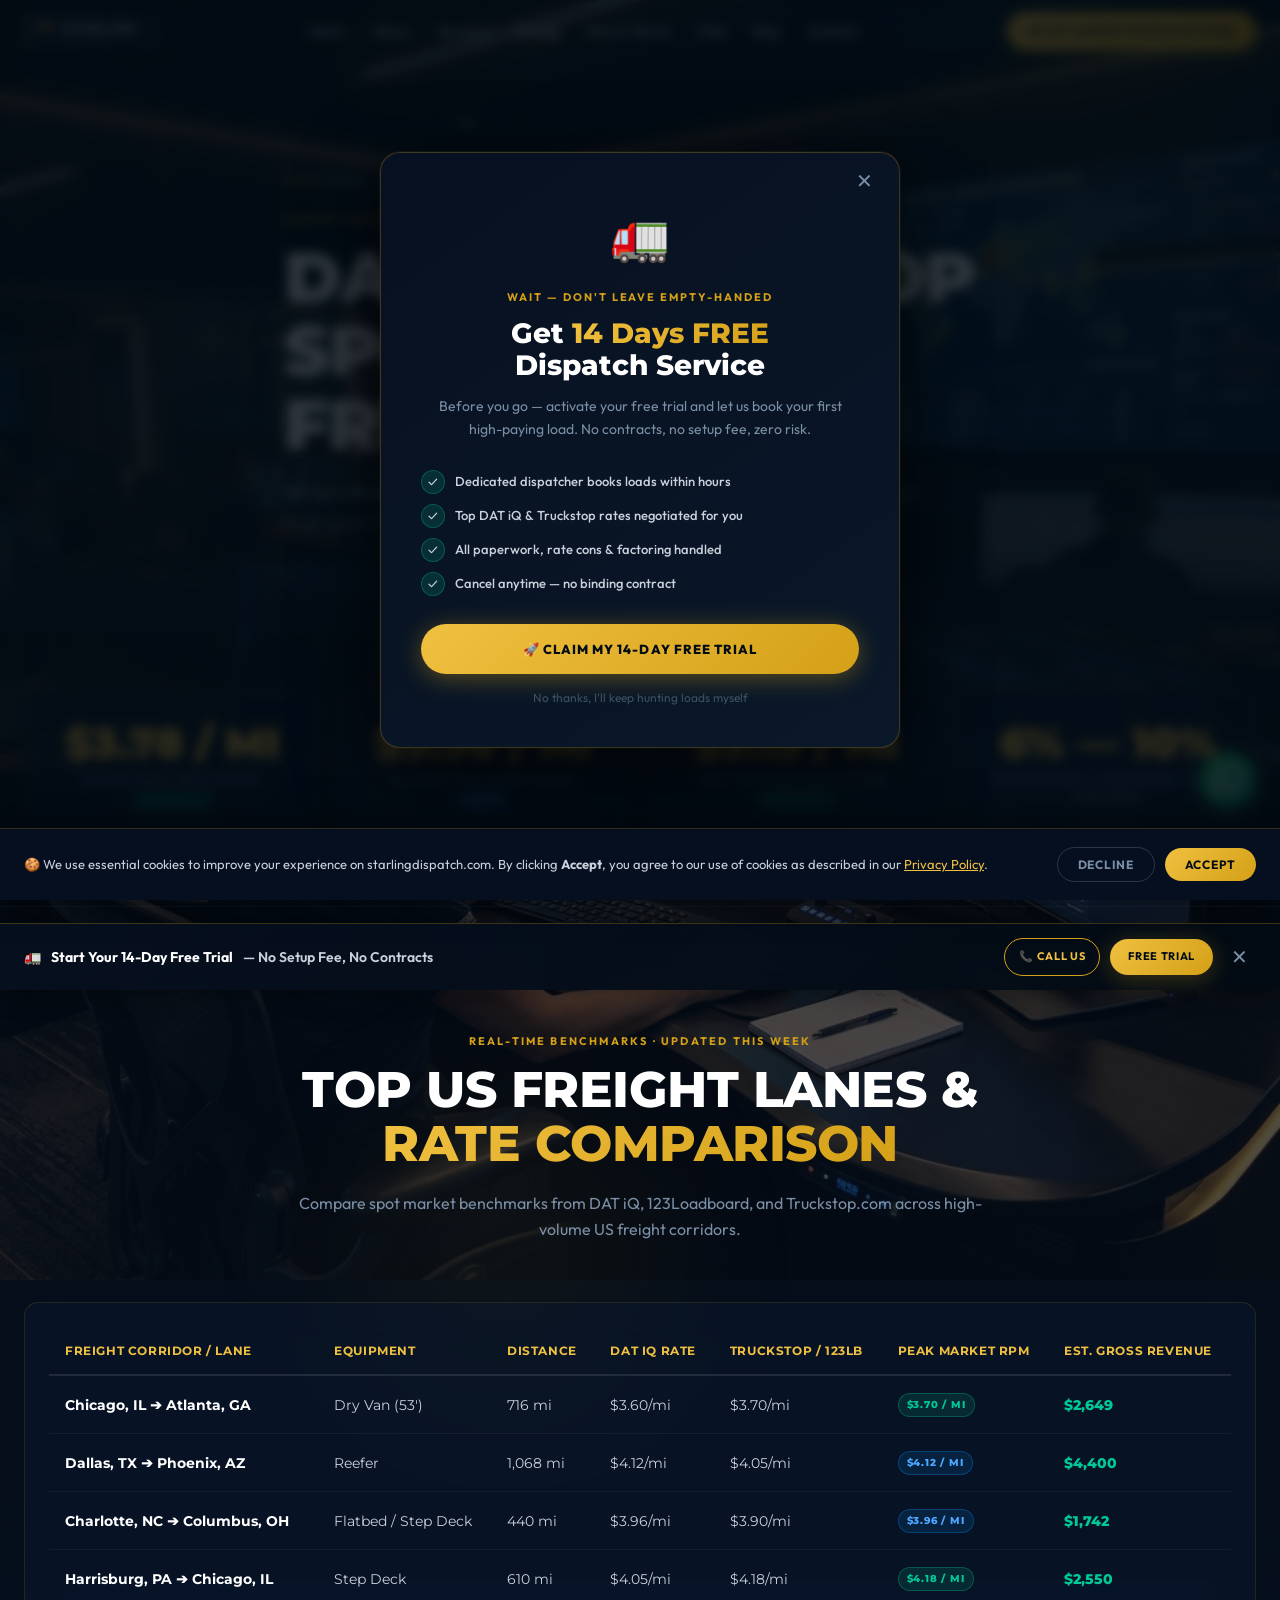
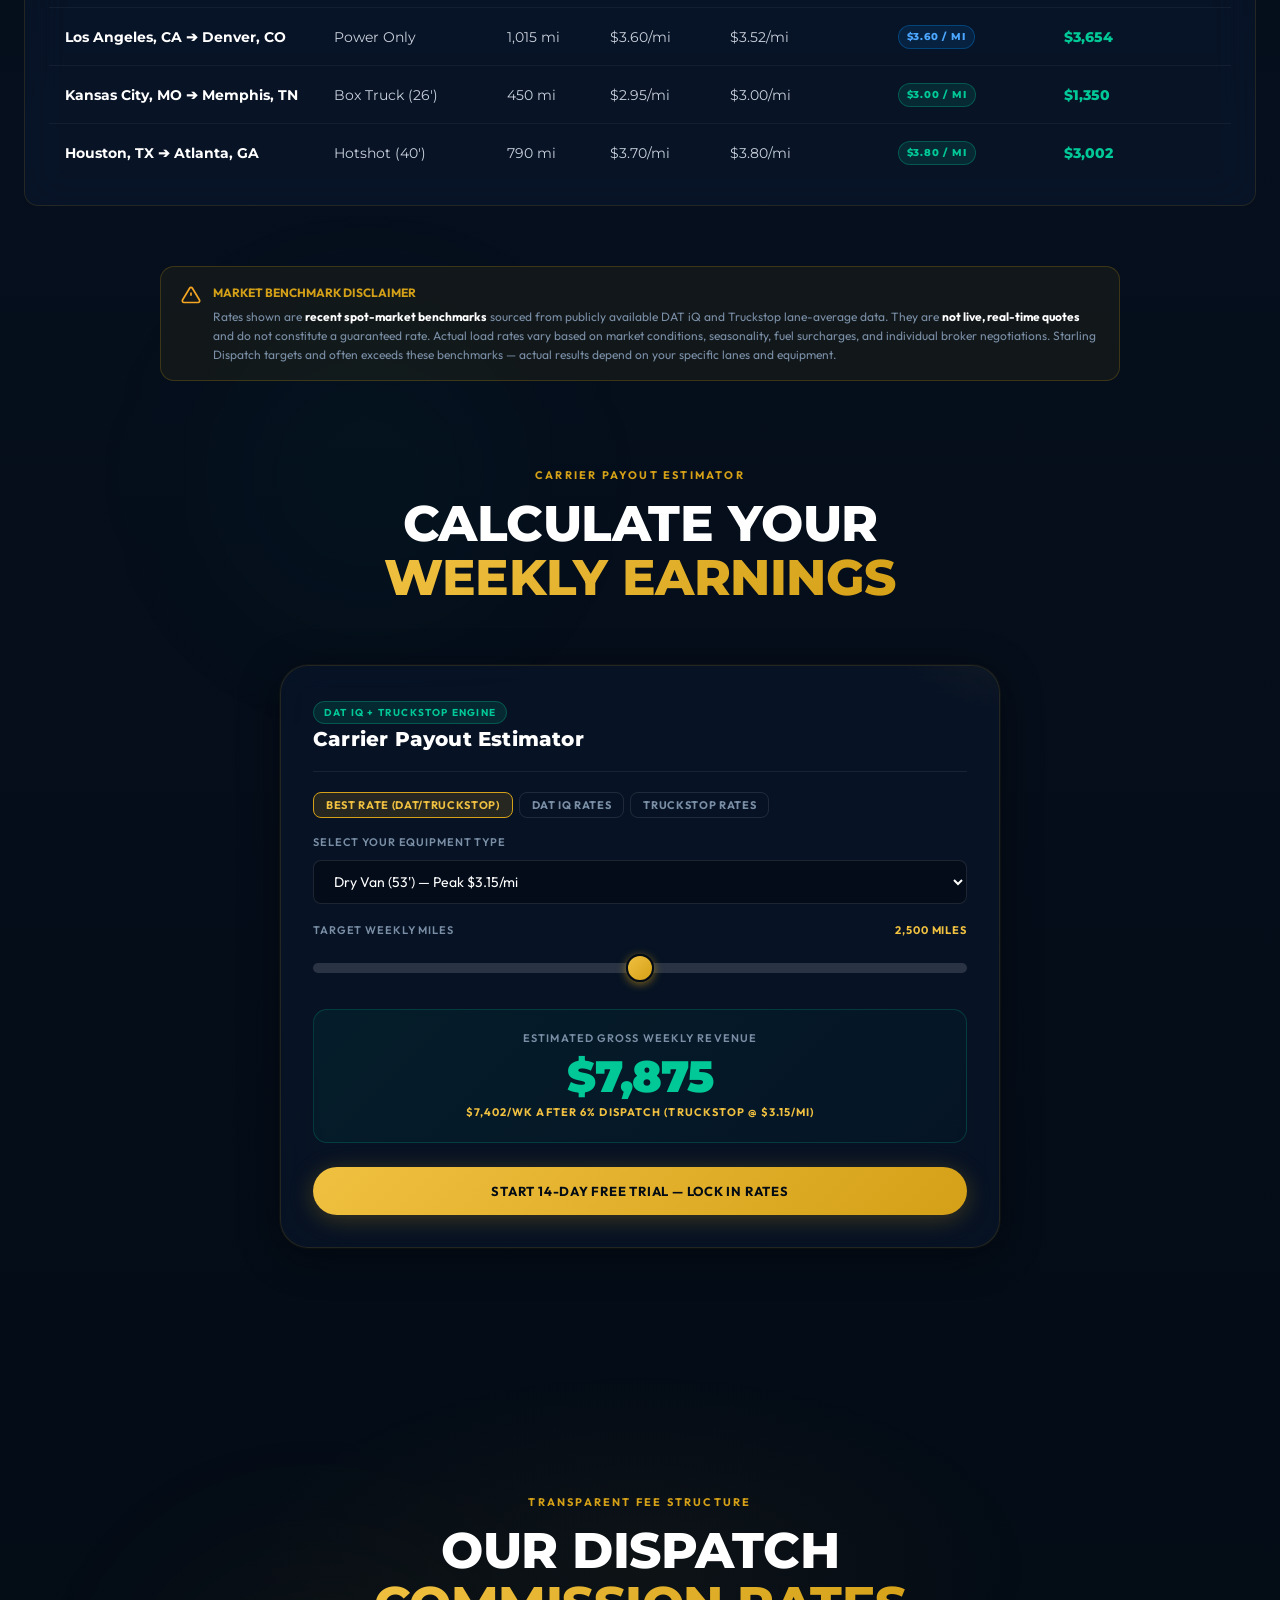
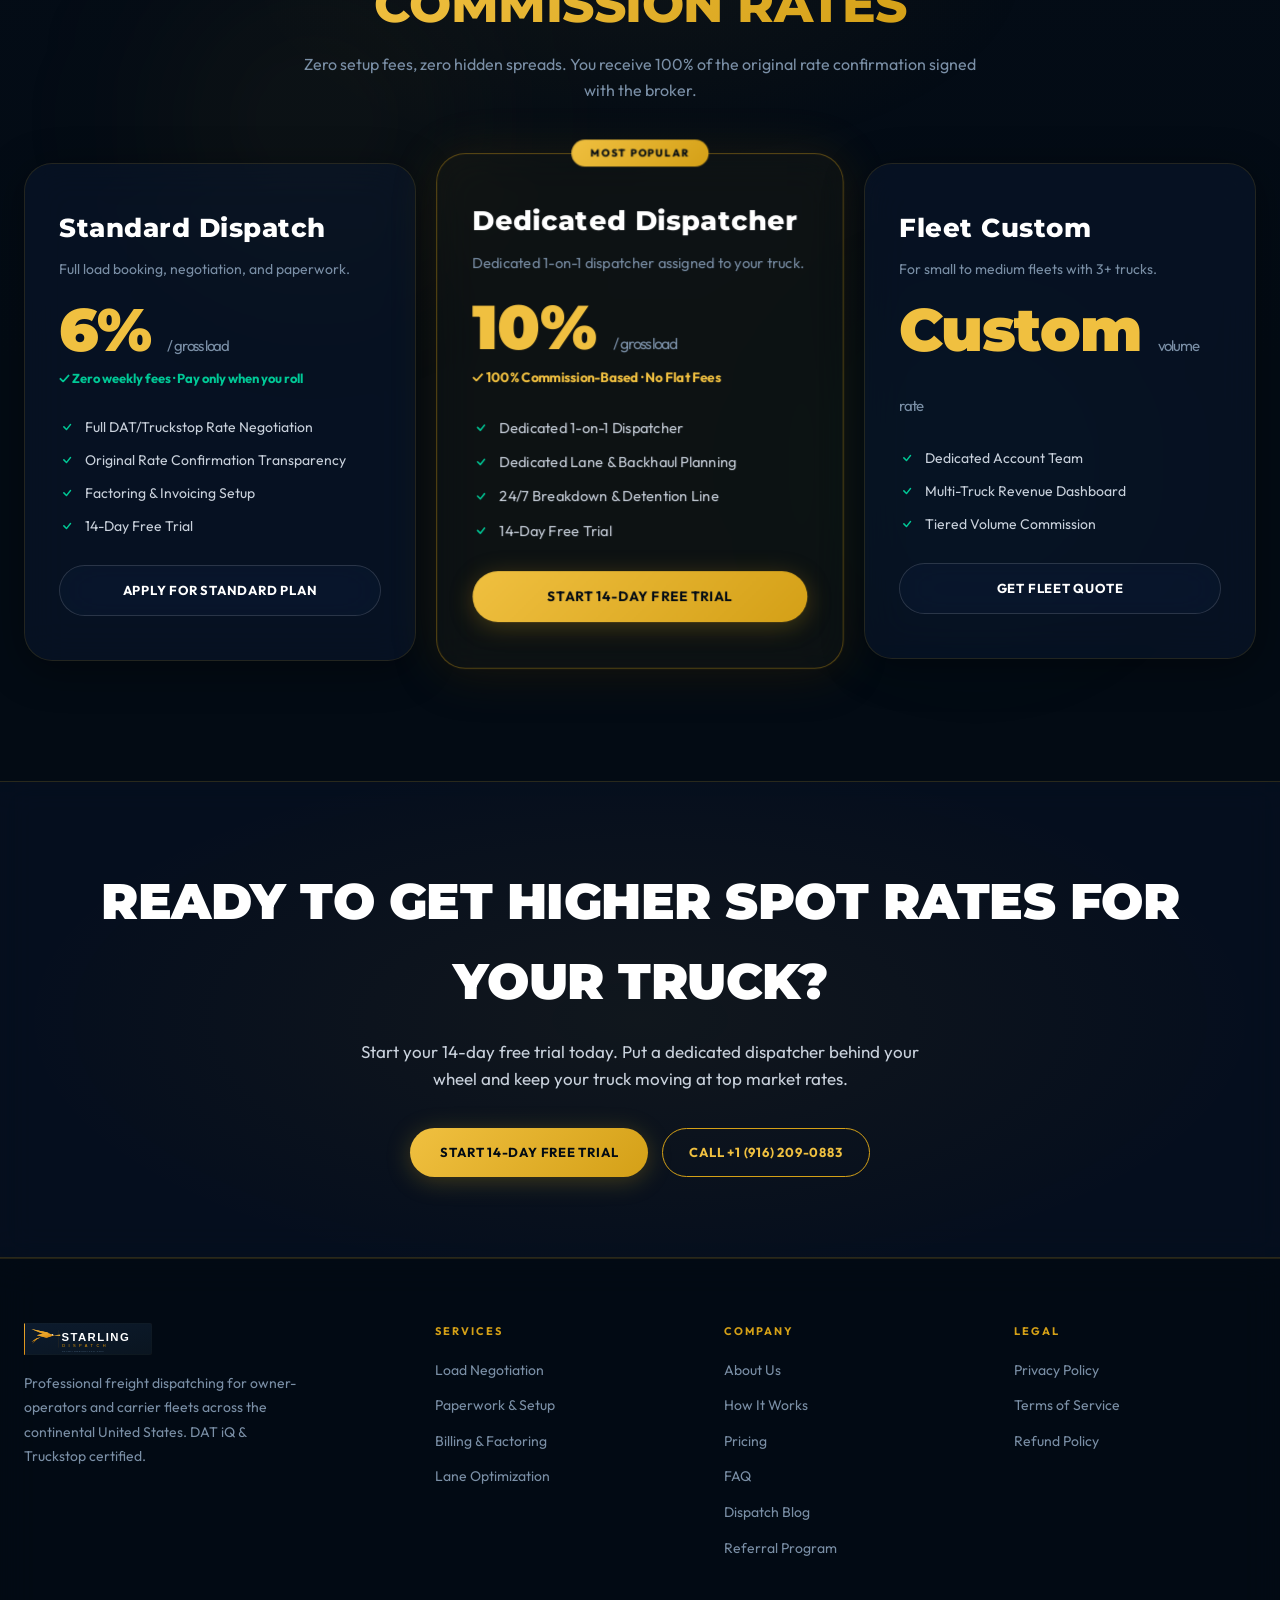
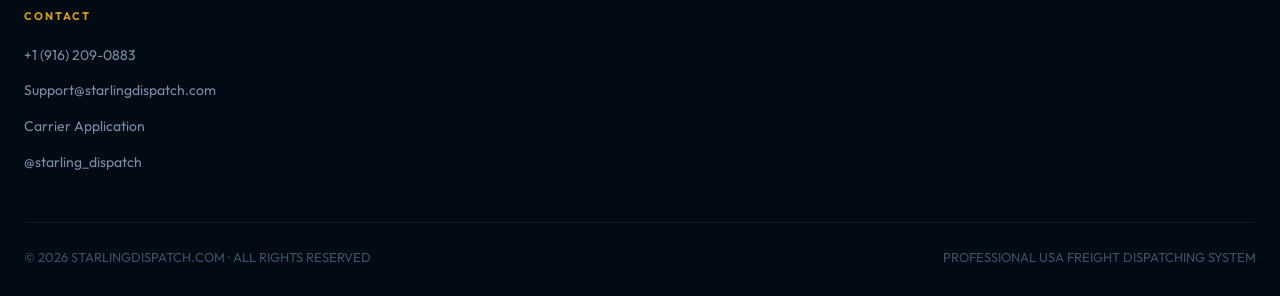
<file: pricing.html>
<!DOCTYPE html>
<html lang="en">
<head>
<meta charset="UTF-8" />
<meta name="viewport" content="width=device-width, initial-scale=1.0" />
<title>Pricing & Dispatch Plans — Starling Dispatch</title>
<meta name="description" content="Transparent 6% truck dispatching pricing and live DAT iQ & Truckstop spot rate benchmarks. No hidden fees or forced contracts." />
<meta name="theme-color" content="#030B14" />
<link rel="icon" type="image/svg+xml" href="favicon.svg" />

<!-- Open Graph / Facebook -->
<meta property="og:type" content="website" />
<meta property="og:site_name" content="Starling Dispatch" />
<meta property="og:title" content="Pricing & Dispatch Plans — Starling Dispatch" />
<meta property="og:description" content="Transparent 6% truck dispatching pricing and live DAT iQ & Truckstop spot rate benchmarks. No hidden fees or forced contracts." />
<meta property="og:image" content="starling-dispatch-banner.svg" />
<meta property="og:url" content="https://starlingdispatch.com/pricing.html" />

<!-- Twitter Card -->
<meta name="twitter:card" content="summary_large_image" />
<meta name="twitter:title" content="Pricing & Dispatch Plans — Starling Dispatch" />
<meta name="twitter:description" content="Transparent 6% truck dispatching pricing and live DAT iQ & Truckstop spot rate benchmarks. No hidden fees or forced contracts." />
<meta name="twitter:image" content="starling-dispatch-banner.svg" />

<link rel="preconnect" href="https://fonts.googleapis.com" />
<link rel="preconnect" href="https://fonts.gstatic.com" crossorigin />
<link href="https://fonts.googleapis.com/css2?family=Montserrat:wght@300;400;500;600;700;800;900&family=Outfit:wght@300;400;500;600;700;800&display=swap" rel="stylesheet" />
<link rel="stylesheet" href="styles.css" />
</head>
<body>
<a href="#main-content" class="skip-link">Skip to main content</a>

<header>
<div class="container nav-wrap">
<a href="index.html" class="logo">
<img src="starling-dispatch-logo-dark.svg" alt="Starling Dispatch Logo" width="180" height="34" />
</a>
<nav>
<ul>
<li><a href="index.html">Home</a></li>
<li><a href="about.html">About</a></li>
<li><a href="services.html">Services</a></li>
<li><a href="pricing.html" class="active">Pricing</a></li>
<li><a href="how-it-works.html">How It Works</a></li>
<li><a href="faq.html">FAQ</a></li>
<li><a href="blog.html">Blog</a></li>
<li><a href="contact.html">Contact</a></li>
</ul>
</nav>
<div class="header-cta">
<a href="contact.html" class="btn btn-primary" style="padding: 10px 20px; font-size: 11.5px; text-transform: uppercase;">Setup Carrier Profile in 5 Mins</a>
</div>
<button class="nav-toggle" aria-label="Open menu">☰</button>
</div>
</header>

<section class="page-hero" id="main-content">
<div class="container page-hero-content">
<div class="breadcrumb"><a href="index.html">Home</a> / Rates</div>
<span class="section-label">Market Intelligence</span>
<h1>DAT & TRUCKSTOP SPOT MARKET FREIGHT RATES</h1>
<p class="lead">We benchmark live spot rates across DAT iQ and Truckstop RateMate to ensure your truck hauls at the peak rate per mile on every lane.</p>
</div>
</section>

<!-- NATIONAL FREIGHT INDEX CARDS -->
<section class="metrics reveal" style="padding: 60px 0;">
<div class="container metrics-grid">
<div class="metric-card">
<h3>$3.78 / MI</h3>
<p>REEFER PEAK BENCHMARK <span class="badge-truckstop">TRUCKSTOP</span></p>
</div>
<div class="metric-card">
<h3>$3.96 / MI</h3>
<p>FLATBED PEAK BENCHMARK <span class="badge-dat">DAT iQ</span></p>
</div>
<div class="metric-card">
<h3>$3.15 / MI</h3>
<p>DRY VAN PEAK BENCHMARK <span class="badge-truckstop">TRUCKSTOP</span></p>
</div>
<div class="metric-card">
<h3>6% — 10%</h3>
<p>TRANSPARENT COMMISSION · ZERO FLAT FEES</p>
</div>
</div>
</section>

<!-- INTERACTIVE RATE CALCULATOR & BENCHMARK MATRIX -->
<section class="fleet-section" style="position:relative; overflow:hidden;">
<div class="ambient-orb ambient-orb-1" style="top:5%; right:10%;"></div>
<div class="ambient-orb ambient-orb-2" style="bottom:10%; left:10%;"></div>
<div class="container" style="position:relative; z-index:1;">
<div class="services-header reveal">
<span class="section-label">Real-Time Benchmarks · Updated This Week</span>
<h2 class="section-title">TOP US FREIGHT LANES & <span>RATE COMPARISON</span></h2>
<p>Compare spot market benchmarks from DAT iQ, 123Loadboard, and Truckstop.com across high-volume US freight corridors.</p>
</div>

<!-- RATE MATRIX TABLE -->
<div class="reveal" style="background: var(--glass-bg); border: var(--glass-border); border-radius: var(--radius-md); overflow-x: auto; padding: 24px; margin-bottom: 60px; backdrop-filter: var(--glass-blur);">
  <table style="width: 100%; border-collapse: collapse; text-align: left; font-family: var(--font-display); font-size: 14px;">
    <thead>
      <tr style="border-bottom: 2px solid rgba(255, 255, 255, 0.1); color: var(--gold-light); text-transform: uppercase; font-size: 12px; letter-spacing: 0.05em;">
        <th style="padding: 14px 16px;">Freight Corridor / Lane</th>
        <th style="padding: 14px 16px;">Equipment</th>
        <th style="padding: 14px 16px;">Distance</th>
        <th style="padding: 14px 16px;">DAT iQ Rate</th>
        <th style="padding: 14px 16px;">Truckstop / 123LB</th>
        <th style="padding: 14px 16px;">Peak Market RPM</th>
        <th style="padding: 14px 16px;">Est. Gross Revenue</th>
      </tr>
    </thead>
    <tbody style="color: var(--gray-light);">
      <tr style="border-bottom: 1px solid rgba(255, 255, 255, 0.05);">
        <td style="padding: 16px; font-weight: 700; color:var(--white);">Chicago, IL ➔ Atlanta, GA</td>
        <td style="padding: 16px;">Dry Van (53')</td>
        <td style="padding: 16px;">716 mi</td>
        <td style="padding: 16px;">$3.60/mi</td>
        <td style="padding: 16px;">$3.70/mi</td>
        <td style="padding: 16px;"><span class="badge-truckstop">$3.70 / mi</span></td>
        <td style="padding: 16px; font-weight: 800; color: var(--emerald);">$2,649</td>
      </tr>
      <tr style="border-bottom: 1px solid rgba(255, 255, 255, 0.05);">
        <td style="padding: 16px; font-weight: 700; color:var(--white);">Dallas, TX ➔ Phoenix, AZ</td>
        <td style="padding: 16px;">Reefer</td>
        <td style="padding: 16px;">1,068 mi</td>
        <td style="padding: 16px;">$4.12/mi</td>
        <td style="padding: 16px;">$4.05/mi</td>
        <td style="padding: 16px;"><span class="badge-dat">$4.12 / mi</span></td>
        <td style="padding: 16px; font-weight: 800; color: var(--emerald);">$4,400</td>
      </tr>
      <tr style="border-bottom: 1px solid rgba(255, 255, 255, 0.05);">
        <td style="padding: 16px; font-weight: 700; color:var(--white);">Charlotte, NC ➔ Columbus, OH</td>
        <td style="padding: 16px;">Flatbed / Step Deck</td>
        <td style="padding: 16px;">440 mi</td>
        <td style="padding: 16px;">$3.96/mi</td>
        <td style="padding: 16px;">$3.90/mi</td>
        <td style="padding: 16px;"><span class="badge-dat">$3.96 / mi</span></td>
        <td style="padding: 16px; font-weight: 800; color: var(--emerald);">$1,742</td>
      </tr>
      <tr style="border-bottom: 1px solid rgba(255, 255, 255, 0.05);">
        <td style="padding: 16px; font-weight: 700; color:var(--white);">Harrisburg, PA ➔ Chicago, IL</td>
        <td style="padding: 16px;">Step Deck</td>
        <td style="padding: 16px;">610 mi</td>
        <td style="padding: 16px;">$4.05/mi</td>
        <td style="padding: 16px;">$4.18/mi</td>
        <td style="padding: 16px;"><span class="badge-truckstop">$4.18 / mi</span></td>
        <td style="padding: 16px; font-weight: 800; color: var(--emerald);">$2,550</td>
      </tr>
      <tr style="border-bottom: 1px solid rgba(255, 255, 255, 0.05);">
        <td style="padding: 16px; font-weight: 700; color:var(--white);">Los Angeles, CA ➔ Denver, CO</td>
        <td style="padding: 16px;">Power Only</td>
        <td style="padding: 16px;">1,015 mi</td>
        <td style="padding: 16px;">$3.60/mi</td>
        <td style="padding: 16px;">$3.52/mi</td>
        <td style="padding: 16px;"><span class="badge-dat">$3.60 / mi</span></td>
        <td style="padding: 16px; font-weight: 800; color: var(--emerald);">$3,654</td>
      </tr>
      <tr style="border-bottom: 1px solid rgba(255, 255, 255, 0.05);">
        <td style="padding: 16px; font-weight: 700; color:var(--white);">Kansas City, MO ➔ Memphis, TN</td>
        <td style="padding: 16px;">Box Truck (26')</td>
        <td style="padding: 16px;">450 mi</td>
        <td style="padding: 16px;">$2.95/mi</td>
        <td style="padding: 16px;">$3.00/mi</td>
        <td style="padding: 16px;"><span class="badge-truckstop">$3.00 / mi</span></td>
        <td style="padding: 16px; font-weight: 800; color: var(--emerald);">$1,350</td>
      </tr>
      <tr>
        <td style="padding: 16px; font-weight: 700; color:var(--white);">Houston, TX ➔ Atlanta, GA</td>
        <td style="padding: 16px;">Hotshot (40')</td>
        <td style="padding: 16px;">790 mi</td>
        <td style="padding: 16px;">$3.70/mi</td>
        <td style="padding: 16px;">$3.80/mi</td>
        <td style="padding: 16px;"><span class="badge-truckstop">$3.80 / mi</span></td>
        <td style="padding: 16px; font-weight: 800; color: var(--emerald);">$3,002</td>
      </tr>
    </tbody>
  </table>
</div>

<!-- RATE DISCLAIMER -->
<div class="rate-disclaimer reveal">
  <svg style="flex-shrink:0; margin-top:2px; color:#f5a623;" width="20" height="20" fill="none" stroke="currentColor" stroke-width="2" viewBox="0 0 24 24"><path d="M12 9v4m0 4h.01M10.29 3.86L1.82 18a2 2 0 001.71 3h16.94a2 2 0 001.71-3L13.71 3.86a2 2 0 00-3.42 0z"/></svg>
  <div>
    <strong>MARKET BENCHMARK DISCLAIMER</strong>
    <p style="margin:4px 0 0;">
      Rates shown are <strong style="color:var(--white);">recent spot-market benchmarks</strong> sourced from publicly available DAT iQ and Truckstop lane-average data. They are <strong style="color:var(--white);">not live, real-time quotes</strong> and do not constitute a guaranteed rate. Actual load rates vary based on market conditions, seasonality, fuel surcharges, and individual broker negotiations. Starling Dispatch targets and often exceeds these benchmarks — actual results depend on your specific lanes and equipment.
    </p>
  </div>
</div>

<!-- DEDICATED REVENUE CALCULATOR CARD -->
<div class="services-header reveal" style="margin-top:80px;">
<span class="section-label">Carrier Payout Estimator</span>
<h2 class="section-title">CALCULATE YOUR <span>WEEKLY EARNINGS</span></h2>
</div>

<div style="max-width: 720px; margin: 0 auto;" class="reveal-scale">
  <div class="calc-card">
    <div class="calc-card-header">
      <div>
        <span class="calc-badge">DAT iQ + Truckstop Engine</span>
        <h3>Carrier Payout Estimator</h3>
      </div>
    </div>

    <div class="calc-source-toggle">
      <button class="calc-source-btn active" data-source="highest">Best Rate (DAT/Truckstop)</button>
      <button class="calc-source-btn" data-source="dat">DAT iQ Rates</button>
      <button class="calc-source-btn" data-source="truckstop">Truckstop Rates</button>
    </div>
    
    <div class="calc-field">
      <label for="calc-truck">Select Your Equipment Type</label>
      <select id="calc-truck">
        <option value="dry-van">Dry Van (53') — Peak $3.15/mi</option>
        <option value="reefer">Reefer — Peak $3.78/mi</option>
        <option value="flatbed">Flatbed / Step Deck — Peak $3.96/mi</option>
        <option value="power-only">Power Only — Peak $2.85/mi</option>
        <option value="box-truck">Box Truck — Peak $2.68/mi</option>
      </select>
    </div>

    <div class="calc-field">
      <label for="calc-miles">
        <span>Target Weekly Miles</span>
        <span id="calc-miles-val" style="color: var(--gold-light); font-weight:700;">2,500 miles</span>
      </label>
      <input type="range" id="calc-miles" class="calc-range" min="1000" max="4000" step="100" value="2500" />
    </div>

    <div class="calc-output-box">
      <div class="calc-output-sub">Estimated Gross Weekly Revenue</div>
      <div class="calc-output-val" id="calc-gross">$7,300</div>
      <div class="calc-output-sub" id="calc-net" style="color: var(--gold-light); font-weight:700;">$7,285/wk after 6% dispatch fee</div>
    </div>

    <div style="margin-top: 24px; text-align: center;">
      <a href="contact.html" class="btn btn-primary" style="width: 100%;">Start 14-Day Free Trial — Lock In Rates</a>
    </div>
  </div>
</div>
</div>
</section>

<!-- PRICING COMMISSION RECAP -->
<section class="pricing-section" style="position:relative; overflow:hidden;">
<div class="ambient-orb ambient-orb-1" style="top:10%; left:5%;"></div>
<div class="ambient-orb ambient-orb-2" style="bottom:10%; right:5%;"></div>
<div class="container" style="position:relative; z-index:1;">
<div class="services-header reveal">
<span class="section-label">Transparent Fee Structure</span>
<h2 class="section-title">OUR DISPATCH <span>COMMISSION RATES</span></h2>
<p>Zero setup fees, zero hidden spreads. You receive 100% of the original rate confirmation signed with the broker.</p>
</div>

<div class="pricing-grid stagger">
  <div class="pricing-card reveal">
    <h3>Standard Dispatch</h3>
    <p style="color: var(--gray-mid); font-size:14px;">Full load booking, negotiation, and paperwork.</p>
    <div class="pricing-rate">6% <span>/ gross load</span></div>
    <div style="color: var(--emerald); font-size: 13px; font-weight: 700; margin-top: -8px; margin-bottom: 16px;">✓ Zero weekly fees · Pay only when you roll</div>
    <ul class="pricing-features">
      <li><svg width="16" height="16" fill="currentColor" viewBox="0 0 16 16"><path d="M10.97 4.97a.75.75 0 0 1 1.07 1.05l-3.99 4.99a.75.75 0 0 1-1.08.02L4.324 8.384a.75.75 0 1 1 1.06-1.06l2.094 2.093 3.473-4.425a.267.267 0 0 1 .02-.022z"/></svg> Full DAT/Truckstop Rate Negotiation</li>
      <li><svg width="16" height="16" fill="currentColor" viewBox="0 0 16 16"><path d="M10.97 4.97a.75.75 0 0 1 1.07 1.05l-3.99 4.99a.75.75 0 0 1-1.08.02L4.324 8.384a.75.75 0 1 1 1.06-1.06l2.094 2.093 3.473-4.425a.267.267 0 0 1 .02-.022z"/></svg> Original Rate Confirmation Transparency</li>
      <li><svg width="16" height="16" fill="currentColor" viewBox="0 0 16 16"><path d="M10.97 4.97a.75.75 0 0 1 1.07 1.05l-3.99 4.99a.75.75 0 0 1-1.08.02L4.324 8.384a.75.75 0 1 1 1.06-1.06l2.094 2.093 3.473-4.425a.267.267 0 0 1 .02-.022z"/></svg> Factoring & Invoicing Setup</li>
      <li><svg width="16" height="16" fill="currentColor" viewBox="0 0 16 16"><path d="M10.97 4.97a.75.75 0 0 1 1.07 1.05l-3.99 4.99a.75.75 0 0 1-1.08.02L4.324 8.384a.75.75 0 1 1 1.06-1.06l2.094 2.093 3.473-4.425a.267.267 0 0 1 .02-.022z"/></svg> 14-Day Free Trial</li>
    </ul>
    <a href="contact.html" class="btn btn-secondary" style="width:100%;">Apply For Standard Plan</a>
  </div>

  <div class="pricing-card popular reveal">
    <div class="pricing-popular-tag">MOST POPULAR</div>
    <h3>Dedicated Dispatcher</h3>
    <p style="color: var(--gray-mid); font-size:14px;">Dedicated 1-on-1 dispatcher assigned to your truck.</p>
    <div class="pricing-rate">10% <span>/ gross load</span></div>
    <div style="color: var(--gold-light); font-size: 13px; font-weight: 700; margin-top: -8px; margin-bottom: 16px;">✓ 100% Commission-Based · No Flat Fees</div>
    <ul class="pricing-features">
      <li><svg width="16" height="16" fill="currentColor" viewBox="0 0 16 16"><path d="M10.97 4.97a.75.75 0 0 1 1.07 1.05l-3.99 4.99a.75.75 0 0 1-1.08.02L4.324 8.384a.75.75 0 1 1 1.06-1.06l2.094 2.093 3.473-4.425a.267.267 0 0 1 .02-.022z"/></svg> Dedicated 1-on-1 Dispatcher</li>
      <li><svg width="16" height="16" fill="currentColor" viewBox="0 0 16 16"><path d="M10.97 4.97a.75.75 0 0 1 1.07 1.05l-3.99 4.99a.75.75 0 0 1-1.08.02L4.324 8.384a.75.75 0 1 1 1.06-1.06l2.094 2.093 3.473-4.425a.267.267 0 0 1 .02-.022z"/></svg> Dedicated Lane & Backhaul Planning</li>
      <li><svg width="16" height="16" fill="currentColor" viewBox="0 0 16 16"><path d="M10.97 4.97a.75.75 0 0 1 1.07 1.05l-3.99 4.99a.75.75 0 0 1-1.08.02L4.324 8.384a.75.75 0 1 1 1.06-1.06l2.094 2.093 3.473-4.425a.267.267 0 0 1 .02-.022z"/></svg> 24/7 Breakdown & Detention Line</li>
      <li><svg width="16" height="16" fill="currentColor" viewBox="0 0 16 16"><path d="M10.97 4.97a.75.75 0 0 1 1.07 1.05l-3.99 4.99a.75.75 0 0 1-1.08.02L4.324 8.384a.75.75 0 1 1 1.06-1.06l2.094 2.093 3.473-4.425a.267.267 0 0 1 .02-.022z"/></svg> 14-Day Free Trial</li>
    </ul>
    <a href="contact.html" class="btn btn-primary" style="width:100%;">Start 14-Day Free Trial</a>
  </div>

  <div class="pricing-card reveal">
    <h3>Fleet Custom</h3>
    <p style="color: var(--gray-mid); font-size:14px;">For small to medium fleets with 3+ trucks.</p>
    <div class="pricing-rate">Custom <span>volume rate</span></div>
    <ul class="pricing-features">
      <li><svg width="16" height="16" fill="currentColor" viewBox="0 0 16 16"><path d="M10.97 4.97a.75.75 0 0 1 1.07 1.05l-3.99 4.99a.75.75 0 0 1-1.08.02L4.324 8.384a.75.75 0 1 1 1.06-1.06l2.094 2.093 3.473-4.425a.267.267 0 0 1 .02-.022z"/></svg> Dedicated Account Team</li>
      <li><svg width="16" height="16" fill="currentColor" viewBox="0 0 16 16"><path d="M10.97 4.97a.75.75 0 0 1 1.07 1.05l-3.99 4.99a.75.75 0 0 1-1.08.02L4.324 8.384a.75.75 0 1 1 1.06-1.06l2.094 2.093 3.473-4.425a.267.267 0 0 1 .02-.022z"/></svg> Multi-Truck Revenue Dashboard</li>
      <li><svg width="16" height="16" fill="currentColor" viewBox="0 0 16 16"><path d="M10.97 4.97a.75.75 0 0 1 1.07 1.05l-3.99 4.99a.75.75 0 0 1-1.08.02L4.324 8.384a.75.75 0 1 1 1.06-1.06l2.094 2.093 3.473-4.425a.267.267 0 0 1 .02-.022z"/></svg> Tiered Volume Commission</li>
    </ul>
    <a href="contact.html" class="btn btn-secondary" style="width:100%;">Get Fleet Quote</a>
  </div>
</div>
</div>
</section>

<section class="cta-band">
<div class="cta-band-inner container">
<h2>READY TO GET HIGHER SPOT RATES FOR YOUR TRUCK?</h2>
<p>Start your 14-day free trial today. Put a dedicated dispatcher behind your wheel and keep your truck moving at top market rates.</p>
<div class="cta-band-actions">
<a href="contact.html" class="btn btn-primary">Start 14-Day Free Trial</a>
<a href="tel:+19162090883" class="btn btn-ghost">Call +1 (916) 209-0883</a>
</div>
</div>
</section>

<footer>
<div class="container">
<div class="footer-grid">
<div>
  <div class="footer-logo"><img src="starling-dispatch-logo-dark.svg" alt="Starling Dispatch" loading="lazy" width="180" height="34" /></div>
  <p class="footer-brand-desc">Professional freight dispatching for owner-operators and carrier fleets across the continental United States. DAT iQ & Truckstop certified.</p>
</div>
<div class="footer-col">
  <h4>Services</h4>
  <ul>
    <li><a href="services.html">Load Negotiation</a></li>
    <li><a href="services.html">Paperwork & Setup</a></li>
    <li><a href="services.html">Billing & Factoring</a></li>
    <li><a href="services.html">Lane Optimization</a></li>
  </ul>
</div>
<div class="footer-col">
  <h4>Company</h4>
  <ul>
    <li><a href="about.html">About Us</a></li>
    <li><a href="how-it-works.html">How It Works</a></li>
    <li><a href="pricing.html">Pricing</a></li>
    <li><a href="faq.html">FAQ</a></li>
    <li><a href="blog.html">Dispatch Blog</a></li>
    <li><a href="referral.html">Referral Program</a></li>
  </ul>
</div>
<div class="footer-col">
  <h4>Legal</h4>
  <ul>
    <li><a href="privacy-policy.html">Privacy Policy</a></li>
    <li><a href="terms-of-service.html">Terms of Service</a></li>
    <li><a href="refund-policy.html">Refund Policy</a></li>
  </ul>
</div>
<div class="footer-col">
  <h4>Contact</h4>
  <ul>
    <li><a href="tel:+19162090883">+1 (916) 209-0883</a></li>
    <li><a href="mailto:Support@starlingdispatch.com">Support@starlingdispatch.com</a></li>
    <li><a href="contact.html">Carrier Application</a></li>
    <li><a href="https://instagram.com/starling_dispatch" target="_blank">@starling_dispatch</a></li>
  </ul>
</div>
</div>
<div class="footer-bottom">
<p>© 2026 STARLINGDISPATCH.COM · ALL RIGHTS RESERVED</p>
<p>PROFESSIONAL USA FREIGHT DISPATCHING SYSTEM</p>
</div>
</div>
</footer>

<div class="sticky-cta">
  <div class="sticky-cta-text">
    🚛 <strong>Start Your 14-Day Free Trial</strong> <span class="hide-mobile">— No Setup Fee, No Contracts</span>
  </div>
  <div class="sticky-cta-actions">
    <a href="tel:+19162090883" class="btn btn-ghost" style="padding:9px 14px; font-size:11px;">📞 Call Us</a>
    <a href="contact.html" class="btn btn-primary" style="padding:9px 18px; font-size:11px;">Free Trial</a>
    <button class="sticky-cta-close" aria-label="Dismiss">✕</button>
  </div>
</div>

<script src="nav.js"></script>
<script src="growth.js"></script>
</body>
</html>
</file>
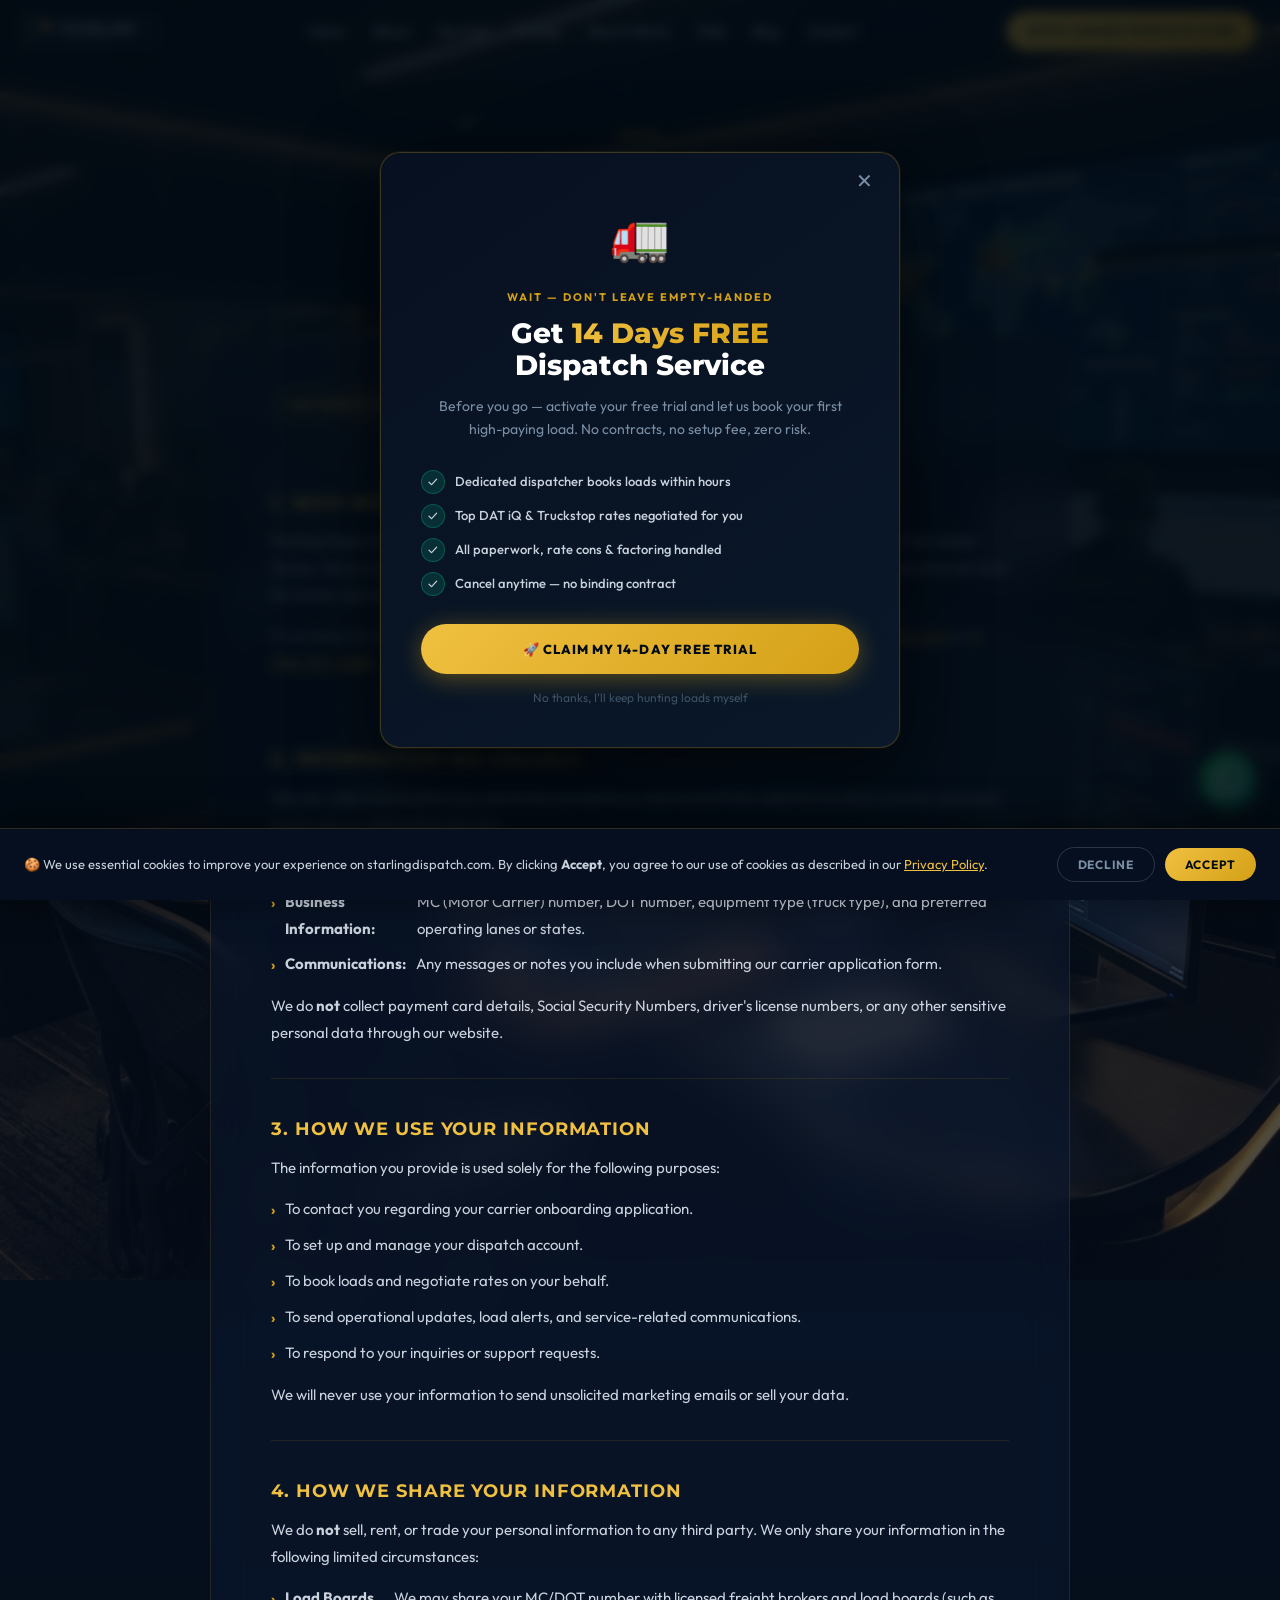
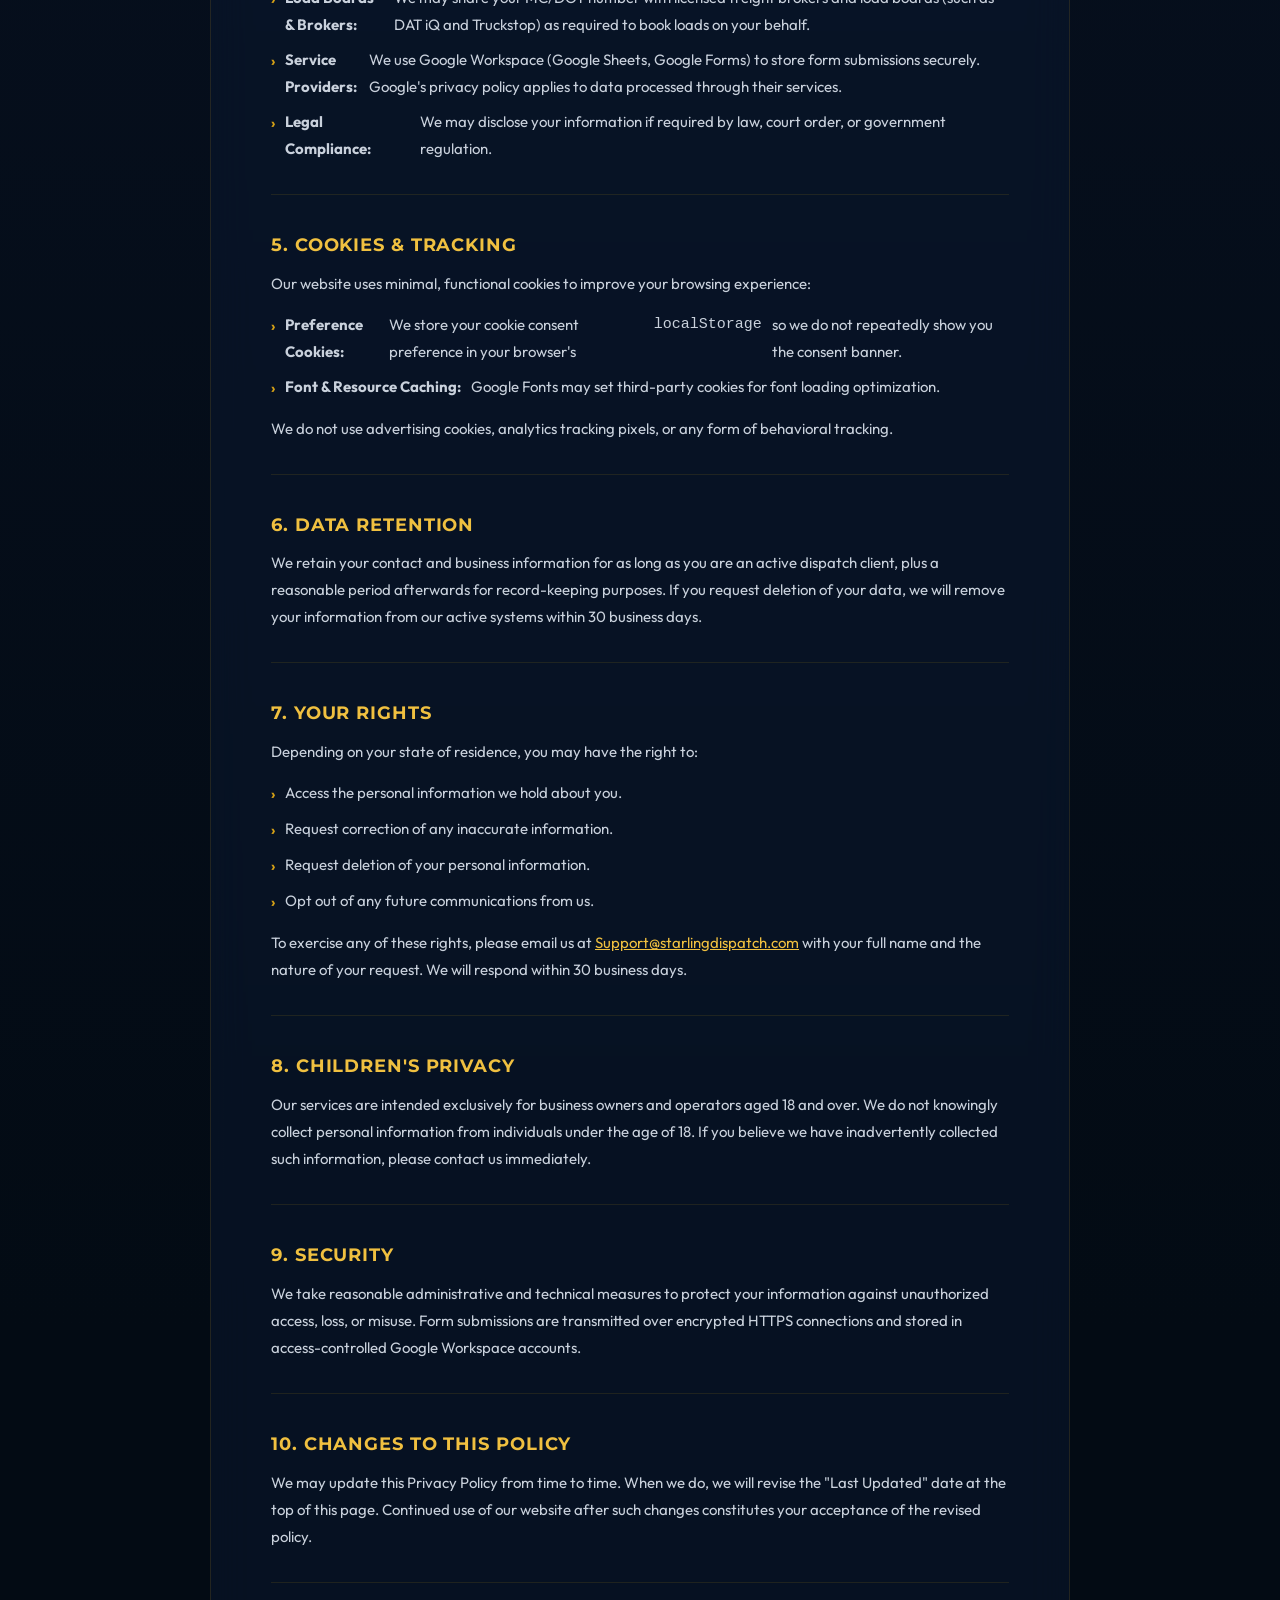
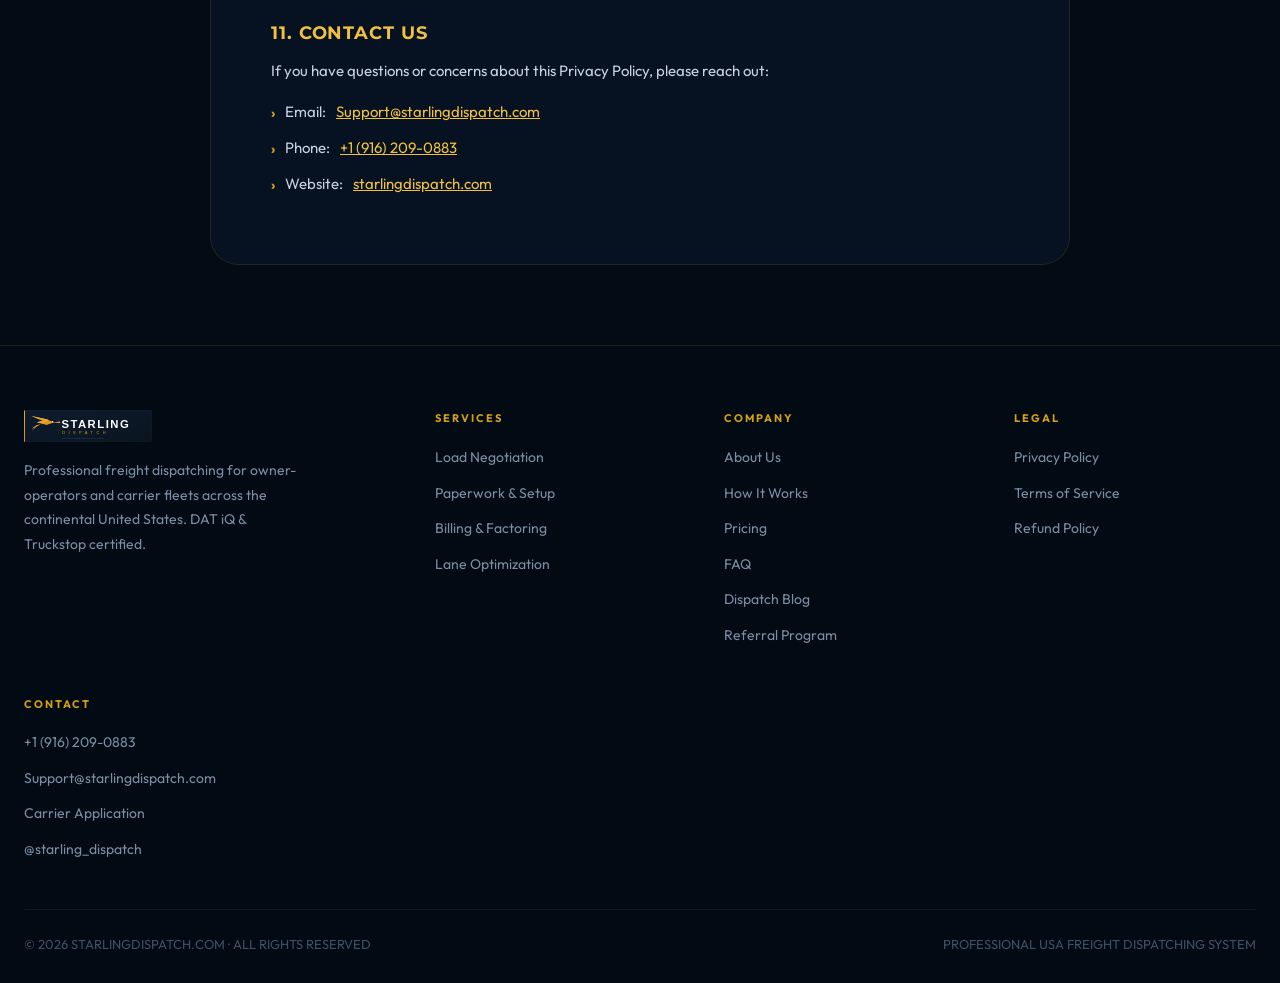
<file: privacy-policy.html>
<!DOCTYPE html>
<html lang="en">
<head>
<meta charset="UTF-8" />
<meta name="viewport" content="width=device-width, initial-scale=1.0" />
<title>Privacy Policy — Starling Dispatch</title>
<meta name="description" content="Starling Dispatch Privacy Policy. Learn how we collect, use, and protect your personal information when you use our freight dispatching services." />
<meta name="theme-color" content="#030B14" />
<link rel="icon" type="image/svg+xml" href="favicon.svg" />
<meta name="robots" content="noindex, follow" />

<!-- Open Graph -->
<meta property="og:type" content="website" />
<meta property="og:site_name" content="Starling Dispatch" />
<meta property="og:title" content="Privacy Policy — Starling Dispatch" />
<meta property="og:description" content="Learn how Starling Dispatch collects, uses, and protects your personal information." />
<meta property="og:url" content="https://starlingdispatch.com/privacy-policy.html" />

<link rel="preconnect" href="https://fonts.googleapis.com" />
<link rel="preconnect" href="https://fonts.gstatic.com" crossorigin />
<link href="https://fonts.googleapis.com/css2?family=Montserrat:wght@300;400;500;600;700;800;900&family=Outfit:wght@300;400;500;600;700;800&display=swap" rel="stylesheet" />
<link rel="stylesheet" href="styles.css" />
<style>
  .legal-page { padding: 120px 0 80px; }
  .legal-hero { text-align: center; margin-bottom: 60px; }
  .legal-hero .section-label { margin-bottom: 14px; }
  .legal-hero h1 { font-family: var(--font-display); font-size: clamp(28px, 4vw, 48px); font-weight: 800; letter-spacing: -.01em; color: var(--white); margin-bottom: 16px; }
  .legal-hero h1 span { background: linear-gradient(135deg, var(--gold-light), var(--gold)); -webkit-background-clip: text; -webkit-text-fill-color: transparent; background-clip: text; }
  .legal-hero p { color: var(--gray-mid); font-size: 15px; }
  .legal-card {
    background: var(--glass-bg);
    border: var(--glass-border);
    border-radius: var(--radius-xl);
    backdrop-filter: var(--glass-blur);
    -webkit-backdrop-filter: var(--glass-blur);
    padding: 52px 60px;
    max-width: 860px;
    margin: 0 auto;
  }
  .legal-card h2 { font-family: var(--font-display); font-size: 18px; font-weight: 700; color: var(--gold-light); margin: 36px 0 10px; text-transform: uppercase; letter-spacing: .05em; }
  .legal-card h2:first-child { margin-top: 0; }
  .legal-card p { color: var(--gray-light); line-height: 1.8; margin-bottom: 14px; font-size: 15px; }
  .legal-card ul { color: var(--gray-light); line-height: 1.8; margin-bottom: 14px; padding-left: 0; }
  .legal-card ul li { display: flex; gap: 10px; align-items: flex-start; margin-bottom: 8px; font-size: 15px; }
  .legal-card ul li::before { content: "›"; color: var(--gold); font-weight: 700; flex-shrink: 0; margin-top: 1px; }
  .legal-card a { color: var(--gold-light); text-decoration: underline; }
  .legal-card a:hover { color: var(--gold); }
  .legal-card .legal-divider { border: none; border-top: 1px solid rgba(212,160,23,0.12); margin: 32px 0; }
  .legal-last-updated { display: inline-block; background: var(--gold-subtle); border: 1px solid rgba(212,160,23,0.2); border-radius: var(--radius-full); padding: 6px 16px; font-size: 12px; color: var(--gold-light); font-weight: 600; letter-spacing: .04em; margin-bottom: 32px; }
  @media (max-width: 640px) {
    .legal-card { padding: 32px 22px; }
    .legal-page { padding: 90px 0 60px; }
  }
</style>
</head>
<body>
<a href="#main-content" class="skip-link">Skip to main content</a>

<header>
<div class="container nav-wrap">
<a href="index.html" class="logo">
<img src="starling-dispatch-logo-dark.svg" alt="Starling Dispatch Logo" width="180" height="34" />
</a>
<nav>
<ul>
<li><a href="index.html">Home</a></li>
<li><a href="about.html">About</a></li>
<li><a href="services.html">Services</a></li>
<li><a href="pricing.html">Pricing</a></li>
<li><a href="how-it-works.html">How It Works</a></li>
<li><a href="faq.html">FAQ</a></li>
<li><a href="blog.html">Blog</a></li>
<li><a href="contact.html">Contact</a></li>
</ul>
</nav>
<div class="header-cta">
<a href="contact.html" class="btn btn-primary" style="padding: 10px 20px; font-size: 11.5px; text-transform: uppercase;">Setup Carrier Profile in 5 Mins</a>
</div>
<button class="nav-toggle" aria-label="Open menu">☰</button>
</div>
</header>

<main id="main-content" class="legal-page">
<div class="container">
  <div class="legal-hero">
    <span class="section-label">Legal</span>
    <h1>Privacy <span>Policy</span></h1>
    <p>How we collect, use, and protect your personal information.</p>
  </div>

  <div class="legal-card">
    <span class="legal-last-updated">Last Updated: September 9, 2026</span>

    <h2>1. Who We Are</h2>
    <p>Starling Dispatch ("we", "our", or "us") is a professional freight dispatching company operating in the United States. We provide load booking, rate negotiation, paperwork management, and dispatch coordination services for owner-operators and carrier fleets. Our website is located at <strong>starlingdispatch.com</strong>.</p>
    <p>If you have any questions about this Privacy Policy, please contact us at: <a href="mailto:Support@starlingdispatch.com">Support@starlingdispatch.com</a> or <a href="tel:+19162090883">+1 (916) 209-0883</a>.</p>

    <hr class="legal-divider" />

    <h2>2. Information We Collect</h2>
    <p>We only collect information you voluntarily provide to us, and we limit that collection to what is strictly necessary to provide our dispatching services.</p>
    <ul>
      <li><strong>Contact Information:</strong> Company name, contact person name, phone number, and email address.</li>
      <li><strong>Business Information:</strong> MC (Motor Carrier) number, DOT number, equipment type (truck type), and preferred operating lanes or states.</li>
      <li><strong>Communications:</strong> Any messages or notes you include when submitting our carrier application form.</li>
    </ul>
    <p>We do <strong>not</strong> collect payment card details, Social Security Numbers, driver's license numbers, or any other sensitive personal data through our website.</p>

    <hr class="legal-divider" />

    <h2>3. How We Use Your Information</h2>
    <p>The information you provide is used solely for the following purposes:</p>
    <ul>
      <li>To contact you regarding your carrier onboarding application.</li>
      <li>To set up and manage your dispatch account.</li>
      <li>To book loads and negotiate rates on your behalf.</li>
      <li>To send operational updates, load alerts, and service-related communications.</li>
      <li>To respond to your inquiries or support requests.</li>
    </ul>
    <p>We will never use your information to send unsolicited marketing emails or sell your data.</p>

    <hr class="legal-divider" />

    <h2>4. How We Share Your Information</h2>
    <p>We do <strong>not</strong> sell, rent, or trade your personal information to any third party. We only share your information in the following limited circumstances:</p>
    <ul>
      <li><strong>Load Boards & Brokers:</strong> We may share your MC/DOT number with licensed freight brokers and load boards (such as DAT iQ and Truckstop) as required to book loads on your behalf.</li>
      <li><strong>Service Providers:</strong> We use Google Workspace (Google Sheets, Google Forms) to store form submissions securely. Google's privacy policy applies to data processed through their services.</li>
      <li><strong>Legal Compliance:</strong> We may disclose your information if required by law, court order, or government regulation.</li>
    </ul>

    <hr class="legal-divider" />

    <h2>5. Cookies & Tracking</h2>
    <p>Our website uses minimal, functional cookies to improve your browsing experience:</p>
    <ul>
      <li><strong>Preference Cookies:</strong> We store your cookie consent preference in your browser's <code>localStorage</code> so we do not repeatedly show you the consent banner.</li>
      <li><strong>Font & Resource Caching:</strong> Google Fonts may set third-party cookies for font loading optimization.</li>
    </ul>
    <p>We do not use advertising cookies, analytics tracking pixels, or any form of behavioral tracking.</p>

    <hr class="legal-divider" />

    <h2>6. Data Retention</h2>
    <p>We retain your contact and business information for as long as you are an active dispatch client, plus a reasonable period afterwards for record-keeping purposes. If you request deletion of your data, we will remove your information from our active systems within 30 business days.</p>

    <hr class="legal-divider" />

    <h2>7. Your Rights</h2>
    <p>Depending on your state of residence, you may have the right to:</p>
    <ul>
      <li>Access the personal information we hold about you.</li>
      <li>Request correction of any inaccurate information.</li>
      <li>Request deletion of your personal information.</li>
      <li>Opt out of any future communications from us.</li>
    </ul>
    <p>To exercise any of these rights, please email us at <a href="mailto:Support@starlingdispatch.com">Support@starlingdispatch.com</a> with your full name and the nature of your request. We will respond within 30 business days.</p>

    <hr class="legal-divider" />

    <h2>8. Children's Privacy</h2>
    <p>Our services are intended exclusively for business owners and operators aged 18 and over. We do not knowingly collect personal information from individuals under the age of 18. If you believe we have inadvertently collected such information, please contact us immediately.</p>

    <hr class="legal-divider" />

    <h2>9. Security</h2>
    <p>We take reasonable administrative and technical measures to protect your information against unauthorized access, loss, or misuse. Form submissions are transmitted over encrypted HTTPS connections and stored in access-controlled Google Workspace accounts.</p>

    <hr class="legal-divider" />

    <h2>10. Changes to This Policy</h2>
    <p>We may update this Privacy Policy from time to time. When we do, we will revise the "Last Updated" date at the top of this page. Continued use of our website after such changes constitutes your acceptance of the revised policy.</p>

    <hr class="legal-divider" />

    <h2>11. Contact Us</h2>
    <p>If you have questions or concerns about this Privacy Policy, please reach out:</p>
    <ul>
      <li>Email: <a href="mailto:Support@starlingdispatch.com">Support@starlingdispatch.com</a></li>
      <li>Phone: <a href="tel:+19162090883">+1 (916) 209-0883</a></li>
      <li>Website: <a href="https://starlingdispatch.com">starlingdispatch.com</a></li>
    </ul>
  </div>
</div>
</main>

<footer>
<div class="container">
<div class="footer-grid">
<div>
  <div class="footer-logo"><img src="starling-dispatch-logo-dark.svg" alt="Starling Dispatch" loading="lazy" width="180" height="34" /></div>
  <p class="footer-brand-desc">Professional freight dispatching for owner-operators and carrier fleets across the continental United States. DAT iQ &amp; Truckstop certified.</p>
</div>
<div class="footer-col">
  <h4>Services</h4>
  <ul>
    <li><a href="services.html">Load Negotiation</a></li>
    <li><a href="services.html">Paperwork &amp; Setup</a></li>
    <li><a href="services.html">Billing &amp; Factoring</a></li>
    <li><a href="services.html">Lane Optimization</a></li>
  </ul>
</div>
<div class="footer-col">
  <h4>Company</h4>
  <ul>
    <li><a href="about.html">About Us</a></li>
    <li><a href="how-it-works.html">How It Works</a></li>
    <li><a href="pricing.html">Pricing</a></li>
    <li><a href="faq.html">FAQ</a></li>
    <li><a href="blog.html">Dispatch Blog</a></li>
    <li><a href="referral.html">Referral Program</a></li>
  </ul>
</div>
<div class="footer-col">
  <h4>Legal</h4>
  <ul>
    <li><a href="privacy-policy.html">Privacy Policy</a></li>
    <li><a href="terms-of-service.html">Terms of Service</a></li>
    <li><a href="refund-policy.html">Refund Policy</a></li>
  </ul>
</div>
<div class="footer-col">
  <h4>Contact</h4>
  <ul>
    <li><a href="tel:+19162090883">+1 (916) 209-0883</a></li>
    <li><a href="mailto:Support@starlingdispatch.com">Support@starlingdispatch.com</a></li>
    <li><a href="contact.html">Carrier Application</a></li>
    <li><a href="https://instagram.com/starling_dispatch" target="_blank">@starling_dispatch</a></li>
  </ul>
</div>
</div>
<div class="footer-bottom">
<p>© 2026 STARLINGDISPATCH.COM · ALL RIGHTS RESERVED</p>
<p>PROFESSIONAL USA FREIGHT DISPATCHING SYSTEM</p>
</div>
</div>
</footer>

<script src="nav.js"></script>
<script src="growth.js"></script>
</body>
</html>
</file>
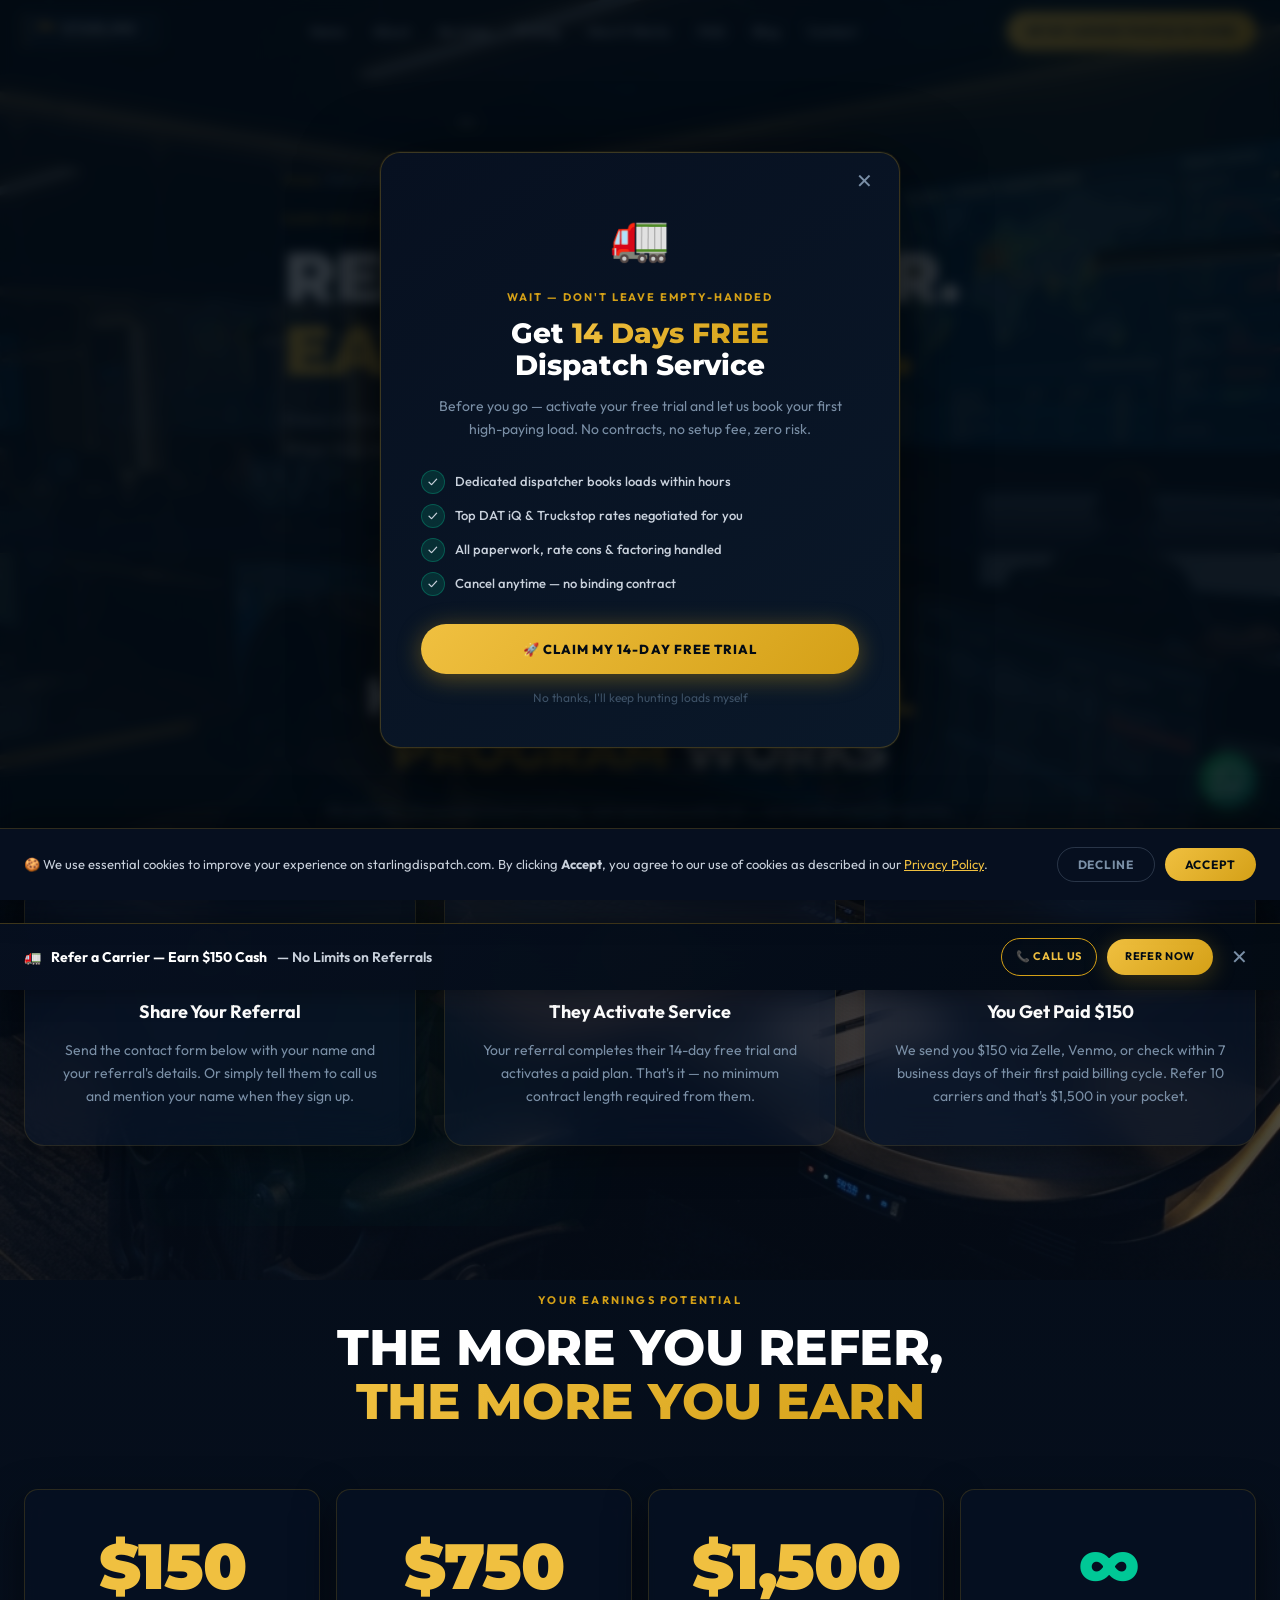
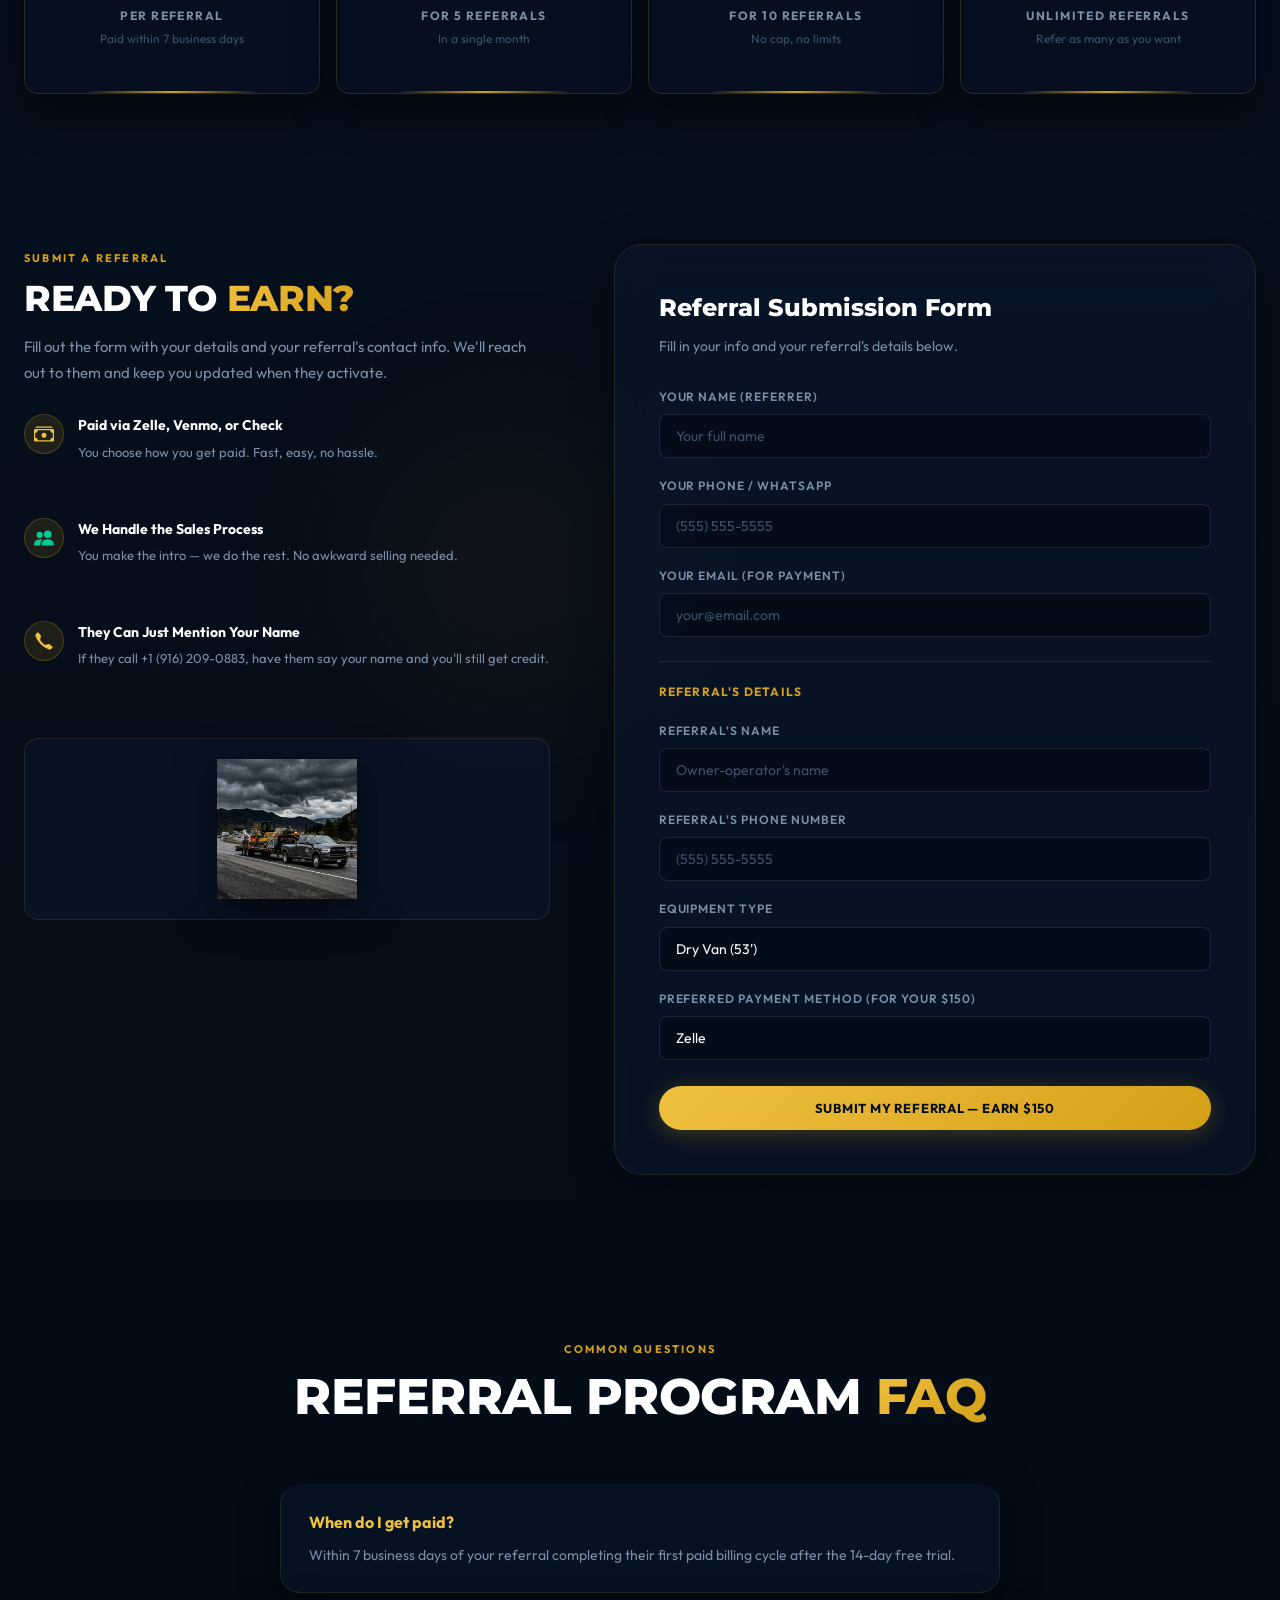
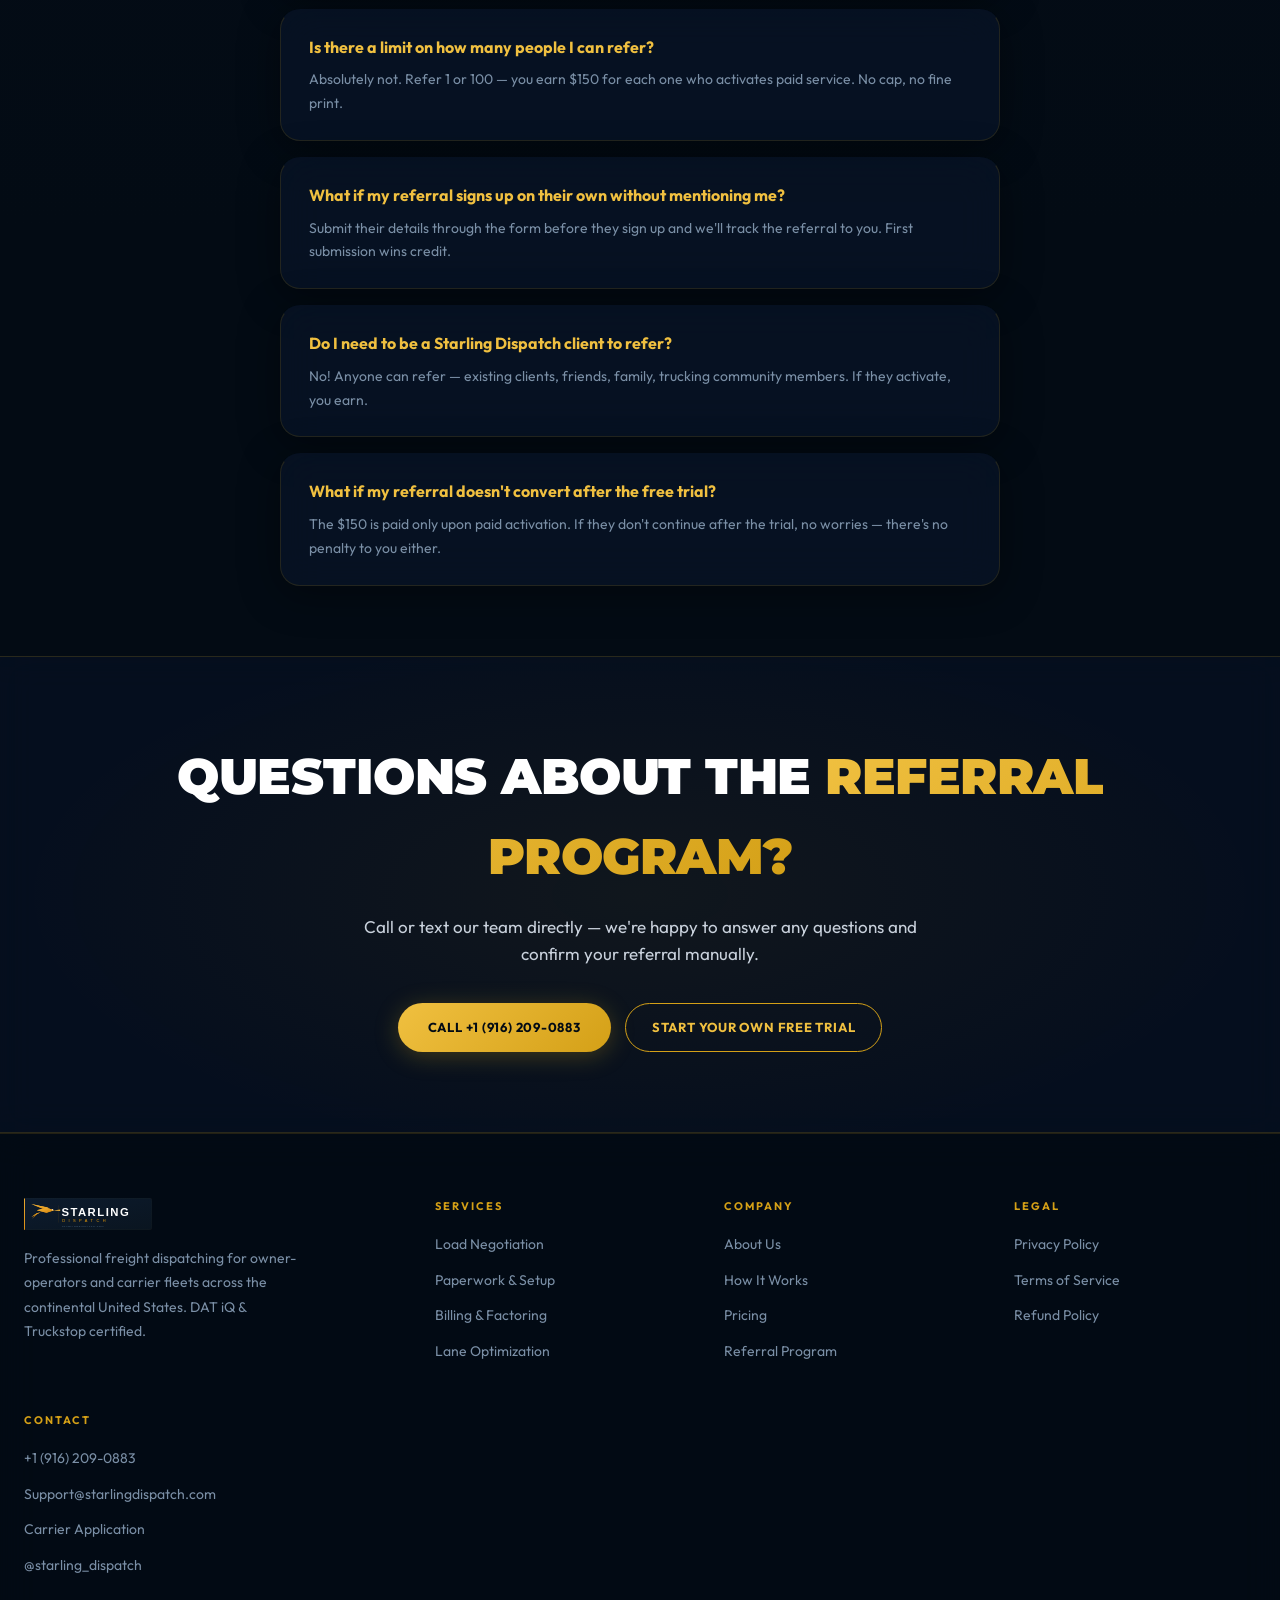
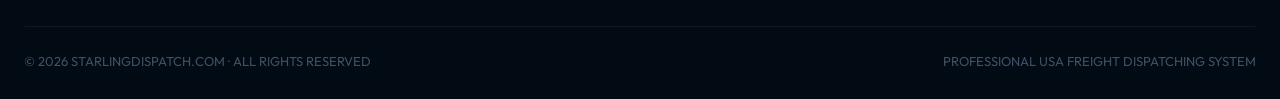
<file: referral.html>
<!DOCTYPE html>
<html lang="en">
<head>
<meta charset="UTF-8" />
<meta name="viewport" content="width=device-width, initial-scale=1.0" />
<title>Referral Program — Earn Cash with Starling Dispatch</title>
<meta name="description" content="Refer a carrier to Starling Dispatch and earn $150 cash for every owner-operator who activates service. No limits — the more you refer, the more you earn." />
<meta name="theme-color" content="#030B14" />
<link rel="icon" type="image/svg+xml" href="favicon.svg" />

<!-- Open Graph -->
<meta property="og:type" content="website" />
<meta property="og:site_name" content="Starling Dispatch" />
<meta property="og:title" content="Referral Program — Earn Cash with Starling Dispatch" />
<meta property="og:description" content="Refer a carrier and earn $150 cash for every owner-operator who activates service. Unlimited referrals, unlimited earnings." />
<meta property="og:image" content="starling-dispatch-banner.svg" />
<meta property="og:url" content="https://starlingdispatch.com/referral.html" />

<link rel="preconnect" href="https://fonts.googleapis.com" />
<link rel="preconnect" href="https://fonts.gstatic.com" crossorigin />
<link href="https://fonts.googleapis.com/css2?family=Montserrat:wght@300;400;500;600;700;800;900&family=Outfit:wght@300;400;500;600;700;800&display=swap" rel="stylesheet" />
<link rel="stylesheet" href="styles.css" />
</head>
<body>
<a href="#main-content" class="skip-link">Skip to main content</a>

<header>
<div class="container nav-wrap">
<a href="index.html" class="logo">
<img src="starling-dispatch-logo-dark.svg" alt="Starling Dispatch Logo" width="180" height="34" />
</a>
<nav>
<ul>
<li><a href="index.html">Home</a></li>
<li><a href="about.html">About</a></li>
<li><a href="services.html">Services</a></li>
<li><a href="pricing.html">Pricing</a></li>
<li><a href="how-it-works.html">How It Works</a></li>
<li><a href="faq.html">FAQ</a></li>
<li><a href="blog.html">Blog</a></li>
<li><a href="contact.html">Contact</a></li>
</ul>
</nav>
<div class="header-cta">
<a href="contact.html" class="btn btn-primary" style="padding: 10px 20px; font-size: 11.5px; text-transform: uppercase;">Setup Carrier Profile in 5 Mins</a>
</div>
<button class="nav-toggle" aria-label="Open menu">☰</button>
</div>
</header>

<!-- PAGE HERO -->
<section class="page-hero" id="main-content">
<div class="container page-hero-content">
  <div class="breadcrumb"><a href="index.html">Home</a> / Referral Program</div>
  <span class="section-label">Earn While You Haul</span>
  <h1>REFER A CARRIER.<br><span style="background:linear-gradient(135deg,#F0C040,#D4A017);-webkit-background-clip:text;-webkit-text-fill-color:transparent;background-clip:text;">EARN $150 CASH.</span></h1>
  <p class="lead">Know a fellow owner-operator who's tired of hunting loads? Send them our way. When they activate service, you get $150 — no cap, no limits.</p>
</div>
</section>

<!-- HOW IT WORKS -->
<section style="padding: 80px 0; position:relative; overflow:hidden;">
<div class="ambient-orb ambient-orb-1" style="top:10%; right:10%;"></div>
<div class="ambient-orb ambient-orb-2" style="bottom:10%; left:10%;"></div>
<div class="container" style="position:relative; z-index:1;">
  <div class="services-header reveal">
    <span class="section-label">Simple 3-Step Process</span>
    <h2 class="section-title">HOW THE <span>REFERRAL PROGRAM</span> WORKS</h2>
    <p>No portals, no complicated tracking. Just send us a referral — we handle everything else.</p>
  </div>

  <div class="pipe-grid stagger" style="margin-top: 50px;">
    <div class="pipe-step reveal">
      <div class="pipe-num">01</div>
      <h3>Share Your Referral</h3>
      <p>Send the contact form below with your name and your referral's details. Or simply tell them to call us and mention your name when they sign up.</p>
    </div>
    <div class="pipe-step reveal">
      <div class="pipe-num">02</div>
      <h3>They Activate Service</h3>
      <p>Your referral completes their 14-day free trial and activates a paid plan. That's it — no minimum contract length required from them.</p>
    </div>
    <div class="pipe-step reveal">
      <div class="pipe-num">03</div>
      <h3>You Get Paid $150</h3>
      <p>We send you $150 via Zelle, Venmo, or check within 7 business days of their first paid billing cycle. Refer 10 carriers and that's $1,500 in your pocket.</p>
    </div>
  </div>
</div>
</section>

<!-- REWARD BREAKDOWN -->
<section style="padding: 60px 0; background: transparent;">
<div class="container">
  <div class="services-header reveal">
    <span class="section-label">Your Earnings Potential</span>
    <h2 class="section-title">THE MORE YOU REFER, <span>THE MORE YOU EARN</span></h2>
  </div>
  <div class="stats-grid stagger" style="margin-top: 40px;">
    <div class="stat-card reveal">
      <div class="stat-number" style="color: var(--gold-light);">$150</div>
      <div class="stat-label">Per Referral</div>
      <div class="stat-sub">Paid within 7 business days</div>
    </div>
    <div class="stat-card reveal">
      <div class="stat-number" style="color: var(--gold-light);">$750</div>
      <div class="stat-label">For 5 Referrals</div>
      <div class="stat-sub">In a single month</div>
    </div>
    <div class="stat-card reveal">
      <div class="stat-number" style="color: var(--gold-light);">$1,500</div>
      <div class="stat-label">For 10 Referrals</div>
      <div class="stat-sub">No cap, no limits</div>
    </div>
    <div class="stat-card reveal">
      <div class="stat-number" style="color: var(--emerald);">∞</div>
      <div class="stat-label">Unlimited Referrals</div>
      <div class="stat-sub">Refer as many as you want</div>
    </div>
  </div>
</div>
</section>

<!-- REFERRAL FORM -->
<section style="padding: 90px 0; position:relative; overflow:hidden;" id="refer-now">
<div class="ambient-orb ambient-orb-1" style="top:15%; right:5%;"></div>
<div class="container" style="position:relative; z-index:1;">
  <div class="contact-grid">
    <div class="contact-info reveal">
      <span class="section-label">Submit a Referral</span>
      <h2 class="section-title" style="font-size: 36px;">READY TO <span>EARN?</span></h2>
      <p style="color:var(--gray-mid); line-height:1.75; margin-bottom:28px;">Fill out the form with your details and your referral's contact info. We'll reach out to them and keep you updated when they activate.</p>

      <div style="display:flex; flex-direction:column; gap:18px;">
        <div style="display:flex; align-items:flex-start; gap:14px;">
          <div style="width:40px; height:40px; border-radius:50%; background:rgba(212,160,23,0.12); border:1px solid rgba(212,160,23,0.25); display:flex; align-items:center; justify-content:center; flex-shrink:0; color:var(--gold-light);">
            <svg width="20" height="20" fill="currentColor" viewBox="0 0 16 16"><path d="M1 3a1 1 0 0 1 1-1h12a1 1 0 0 1 1 1H1zm7 8a2 2 0 1 0 0-4 2 2 0 0 0 0 4z"/><path d="M0 5a1 1 0 0 1 1-1h14a1 1 0 0 1 1 1v8a1 1 0 0 1-1 1H1a1 1 0 0 1-1-1V5zm3 0a2 2 0 0 1-2 2v4a2 2 0 0 1 2 2h10a2 2 0 0 1 2-2V7a2 2 0 0 1-2-2H3z"/></svg>
          </div>
          <div>
            <h4 style="font-size:14px; font-weight:700; margin-bottom:4px;">Paid via Zelle, Venmo, or Check</h4>
            <p style="font-size:13px; color:var(--gray-mid);">You choose how you get paid. Fast, easy, no hassle.</p>
          </div>
        </div>
        <div style="display:flex; align-items:flex-start; gap:14px;">
          <div style="width:40px; height:40px; border-radius:50%; background:rgba(212,160,23,0.12); border:1px solid rgba(212,160,23,0.25); display:flex; align-items:center; justify-content:center; flex-shrink:0; color:var(--emerald);">
            <svg width="20" height="20" fill="currentColor" viewBox="0 0 16 16"><path d="M7 14s-1 0-1-1 1-4 5-4 5 3 5 4-1 1-1 1H7zm4-6a3 3 0 1 0 0-6 3 3 0 0 0 0 6zm-5.784 6A2.238 2.238 0 0 1 5 13c0-1.355.68-2.75 1.936-3.72A6.325 6.325 0 0 0 5 9c-4 0-5 3-5 4s1 1 1 1h4.216zM4.5 8a2.5 2.5 0 1 0 0-5 2.5 2.5 0 0 0 0 5z"/></svg>
          </div>
          <div>
            <h4 style="font-size:14px; font-weight:700; margin-bottom:4px;">We Handle the Sales Process</h4>
            <p style="font-size:13px; color:var(--gray-mid);">You make the intro — we do the rest. No awkward selling needed.</p>
          </div>
        </div>
        <div style="display:flex; align-items:flex-start; gap:14px;">
          <div style="width:40px; height:40px; border-radius:50%; background:rgba(212,160,23,0.12); border:1px solid rgba(212,160,23,0.25); display:flex; align-items:center; justify-content:center; flex-shrink:0; color:var(--gold-light);">
            <svg width="20" height="20" fill="currentColor" viewBox="0 0 16 16"><path d="M3.654 1.328a.678.678 0 0 0-1.015-.063L1.605 2.3c-.483.484-.661 1.169-.45 1.77a17.568 17.568 0 0 0 4.168 6.608 17.569 17.569 0 0 0 6.608 4.168c.601.211 1.286.033 1.77-.45l.97-1.034a.678.678 0 0 0-.063-1.015l-2.307-1.794a.678.678 0 0 0-.58-.122l-2.19.547a1.745 1.745 0 0 1-1.657-.459L5.482 8.062a1.745 1.745 0 0 1-.46-1.657l.548-2.19a.678.678 0 0 0-.122-.58L3.654 1.328z"/></svg>
          </div>
          <div>
            <h4 style="font-size:14px; font-weight:700; margin-bottom:4px;">They Can Just Mention Your Name</h4>
            <p style="font-size:13px; color:var(--gray-mid);">If they call +1 (916) 209-0883, have them say your name and you'll still get credit.</p>
          </div>
        </div>
      </div>

      <div style="margin-top: 32px; padding: 20px; background: rgba(10,25,48,0.5); border: var(--glass-border); border-radius: var(--radius-md); display: flex; align-items: center; justify-content: center;">
        <img src="hotshot.png" alt="Starling Dispatch Carrier Fleet" style="max-height: 140px; width: auto; object-fit: contain; filter: drop-shadow(0 10px 20px rgba(0,0,0,0.6));" loading="lazy" />
      </div>
    </div>

    <div class="contact-form-card reveal-scale">
      <h3>Referral Submission Form</h3>
      <p>Fill in your info and your referral's details below.</p>
      <form id="referral-form" action="https://docs.google.com/forms/u/0/d/1YBFeIpS_d1EathfPf9JLi3m9CEcAERK4b8gVJcYxXL4/formResponse" method="POST">

        <div class="form-group">
          <label>Your Name (Referrer)</label>
          <input type="text" name="referrer_name" required placeholder="Your full name" />
        </div>
        <div class="form-group">
          <label>Your Phone / WhatsApp</label>
          <input type="tel" name="referrer_phone" required placeholder="(555) 555-5555" />
        </div>
        <div class="form-group">
          <label>Your Email (for payment)</label>
          <input type="email" name="referrer_email" required placeholder="your@email.com" />
        </div>

        <div style="border-top: 1px solid rgba(212,160,23,0.15); margin: 24px 0 20px; padding-top: 20px;">
          <p style="font-size:12px; font-weight:700; text-transform:uppercase; letter-spacing:.1em; color:var(--gold); margin-bottom:16px;">Referral's Details</p>
        </div>

        <div class="form-group">
          <label>Referral's Name</label>
          <input type="text" name="referral_name" required placeholder="Owner-operator's name" />
        </div>
        <div class="form-group">
          <label>Referral's Phone Number</label>
          <input type="tel" name="referral_phone" required placeholder="(555) 555-5555" />
        </div>
        <div class="form-group">
          <label>Equipment Type</label>
          <select name="referral_equipment">
            <option value="Dry Van (53')">Dry Van (53')</option>
            <option value="Reefer">Reefer</option>
            <option value="Flatbed / Step Deck">Flatbed / Step Deck</option>
            <option value="Power Only">Power Only</option>
            <option value="Box Truck (26')">Box Truck (26')</option>
            <option value="Hotshot (40')">Hotshot (40')</option>
            <option value="Not sure">Not sure</option>
          </select>
        </div>
        <div class="form-group">
          <label>Preferred Payment Method (for your $150)</label>
          <select name="payment_method">
            <option value="Zelle">Zelle</option>
            <option value="Venmo">Venmo</option>
            <option value="Check by Mail">Check by Mail</option>
          </select>
        </div>

        <button type="submit" class="btn btn-primary" style="width:100%; margin-top:8px;">
          Submit My Referral — Earn $150
        </button>
        <div id="referral-status" style="display:none; margin-top:14px; padding:14px; border-radius:10px;"></div>
      </form>
    </div>
  </div>
</div>
</section>

<!-- FAQ -->
<section style="padding: 70px 0; background: transparent;">
<div class="container">
  <div class="services-header reveal">
    <span class="section-label">Common Questions</span>
    <h2 class="section-title">REFERRAL PROGRAM <span>FAQ</span></h2>
  </div>
  <div style="max-width: 720px; margin: 40px auto 0; display:flex; flex-direction:column; gap:16px;">
    <div class="service-card reveal" style="padding: 24px 28px;">
      <h4 style="font-weight:700; margin-bottom:8px; color:var(--gold-light);">When do I get paid?</h4>
      <p style="color:var(--gray-mid); font-size:14px;">Within 7 business days of your referral completing their first paid billing cycle after the 14-day free trial.</p>
    </div>
    <div class="service-card reveal" style="padding: 24px 28px;">
      <h4 style="font-weight:700; margin-bottom:8px; color:var(--gold-light);">Is there a limit on how many people I can refer?</h4>
      <p style="color:var(--gray-mid); font-size:14px;">Absolutely not. Refer 1 or 100 — you earn $150 for each one who activates paid service. No cap, no fine print.</p>
    </div>
    <div class="service-card reveal" style="padding: 24px 28px;">
      <h4 style="font-weight:700; margin-bottom:8px; color:var(--gold-light);">What if my referral signs up on their own without mentioning me?</h4>
      <p style="color:var(--gray-mid); font-size:14px;">Submit their details through the form before they sign up and we'll track the referral to you. First submission wins credit.</p>
    </div>
    <div class="service-card reveal" style="padding: 24px 28px;">
      <h4 style="font-weight:700; margin-bottom:8px; color:var(--gold-light);">Do I need to be a Starling Dispatch client to refer?</h4>
      <p style="color:var(--gray-mid); font-size:14px;">No! Anyone can refer — existing clients, friends, family, trucking community members. If they activate, you earn.</p>
    </div>
    <div class="service-card reveal" style="padding: 24px 28px;">
      <h4 style="font-weight:700; margin-bottom:8px; color:var(--gold-light);">What if my referral doesn't convert after the free trial?</h4>
      <p style="color:var(--gray-mid); font-size:14px;">The $150 is paid only upon paid activation. If they don't continue after the trial, no worries — there's no penalty to you either.</p>
    </div>
  </div>
</div>
</section>

<!-- CTA BAND -->
<section class="cta-band">
<div class="cta-band-inner container">
<h2>QUESTIONS ABOUT THE <span style="background:linear-gradient(135deg,var(--gold-light),var(--gold));-webkit-background-clip:text;-webkit-text-fill-color:transparent;background-clip:text;">REFERRAL PROGRAM?</span></h2>
<p>Call or text our team directly — we're happy to answer any questions and confirm your referral manually.</p>
<div class="cta-band-actions">
<a href="tel:+19162090883" class="btn btn-primary">Call +1 (916) 209-0883</a>
<a href="contact.html" class="btn btn-ghost">Start Your Own Free Trial</a>
</div>
</div>
</section>

<!-- FOOTER -->
<footer>
<div class="container">
<div class="footer-grid">
<div>
  <div class="footer-logo"><img src="starling-dispatch-logo-dark.svg" alt="Starling Dispatch" loading="lazy" width="180" height="34" /></div>
  <p class="footer-brand-desc">Professional freight dispatching for owner-operators and carrier fleets across the continental United States. DAT iQ &amp; Truckstop certified.</p>
</div>
<div class="footer-col">
  <h4>Services</h4>
  <ul>
    <li><a href="services.html">Load Negotiation</a></li>
    <li><a href="services.html">Paperwork &amp; Setup</a></li>
    <li><a href="services.html">Billing &amp; Factoring</a></li>
    <li><a href="services.html">Lane Optimization</a></li>
  </ul>
</div>
<div class="footer-col">
  <h4>Company</h4>
  <ul>
    <li><a href="about.html">About Us</a></li>
    <li><a href="how-it-works.html">How It Works</a></li>
    <li><a href="pricing.html">Pricing</a></li>
    <li><a href="referral.html">Referral Program</a></li>
  </ul>
</div>
<div class="footer-col">
  <h4>Legal</h4>
  <ul>
    <li><a href="privacy-policy.html">Privacy Policy</a></li>
    <li><a href="terms-of-service.html">Terms of Service</a></li>
    <li><a href="refund-policy.html">Refund Policy</a></li>
  </ul>
</div>
<div class="footer-col">
  <h4>Contact</h4>
  <ul>
    <li><a href="tel:+19162090883">+1 (916) 209-0883</a></li>
    <li><a href="mailto:Support@starlingdispatch.com">Support@starlingdispatch.com</a></li>
    <li><a href="contact.html">Carrier Application</a></li>
    <li><a href="https://instagram.com/starling_dispatch" target="_blank">@starling_dispatch</a></li>
  </ul>
</div>
</div>
<div class="footer-bottom">
<p>© 2026 STARLINGDISPATCH.COM · ALL RIGHTS RESERVED</p>
<p>PROFESSIONAL USA FREIGHT DISPATCHING SYSTEM</p>
</div>
</div>
</footer>

<div class="sticky-cta">
  <div class="sticky-cta-text">🚛 <strong>Refer a Carrier — Earn $150 Cash</strong> <span class="hide-mobile">— No Limits on Referrals</span></div>
  <div class="sticky-cta-actions">
    <a href="tel:+19162090883" class="btn btn-ghost" style="padding:9px 14px; font-size:11px;">📞 Call Us</a>
    <a href="#refer-now" class="btn btn-primary" style="padding:9px 18px; font-size:11px;">Refer Now</a>
    <button class="sticky-cta-close" aria-label="Dismiss">✕</button>
  </div>
</div>

<script src="nav.js"></script>
<script src="growth.js"></script>
<script>
document.addEventListener('DOMContentLoaded', function () {
  var form = document.getElementById('referral-form');
  var status = document.getElementById('referral-status');
  if (!form) return;
  form.addEventListener('submit', function (e) {
    e.preventDefault();
    var btn = form.querySelector('button[type="submit"]');
    btn.disabled = true;
    btn.textContent = 'Submitting...';
    var data = new FormData(form);
    var payload = {};
    data.forEach(function(v, k) { payload[k] = v; });
    payload.source = 'Referral Program Form';
    var SCRIPT_URL = 'https://script.google.com/macros/s/AKfycbzjPPPnQep2kkCFQVDy8zt4v56pc12KyWxsqHscznrzbBGHxptoPzLpciQeCqUtvo76/exec';
    fetch(SCRIPT_URL, { method:'POST', mode:'no-cors', headers:{'Content-Type':'text/plain;charset=utf-8'}, body: JSON.stringify(payload) })
    .then(function() {
      status.style.display = 'block';
      status.style.background = 'rgba(0,200,150,0.1)';
      status.style.border = '1px solid rgba(0,200,150,0.3)';
      status.style.color = '#00C896';
      status.style.borderRadius = '10px';
      status.innerHTML = '<strong>✅ Referral Submitted!</strong><br>We\'ll reach out to your referral within 15 minutes. You\'ll be notified when they activate — and $150 is on its way!';
      form.reset();
      btn.textContent = 'Submit My Referral — Earn $150';
      btn.disabled = false;
    }).catch(function() {
      status.style.display = 'block';
      status.innerHTML = '✅ Referral Received! Call us at <a href="tel:+19162090883" style="color:var(--gold-light);">+1 (916) 209-0883</a> to confirm.';
      btn.textContent = 'Submit My Referral — Earn $150';
      btn.disabled = false;
    });
  });
});
</script>
</body>
</html>
</file>
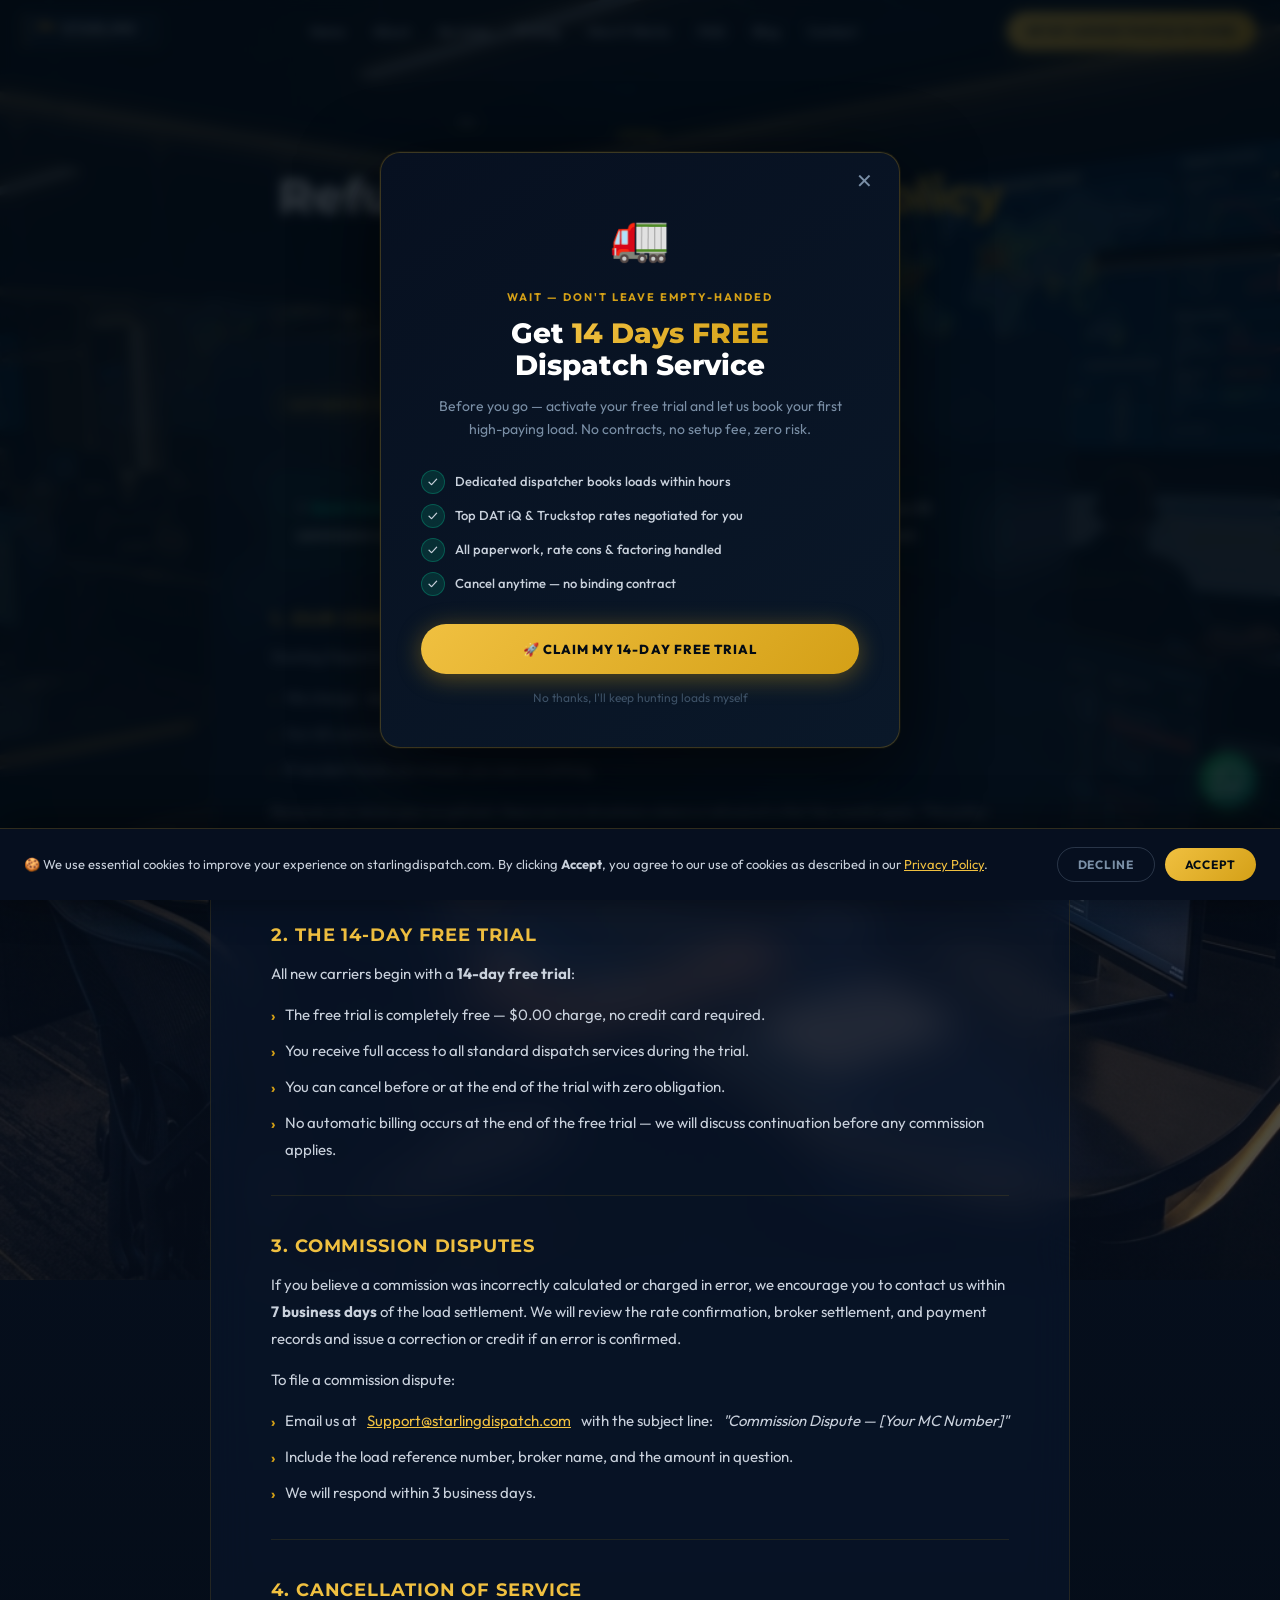
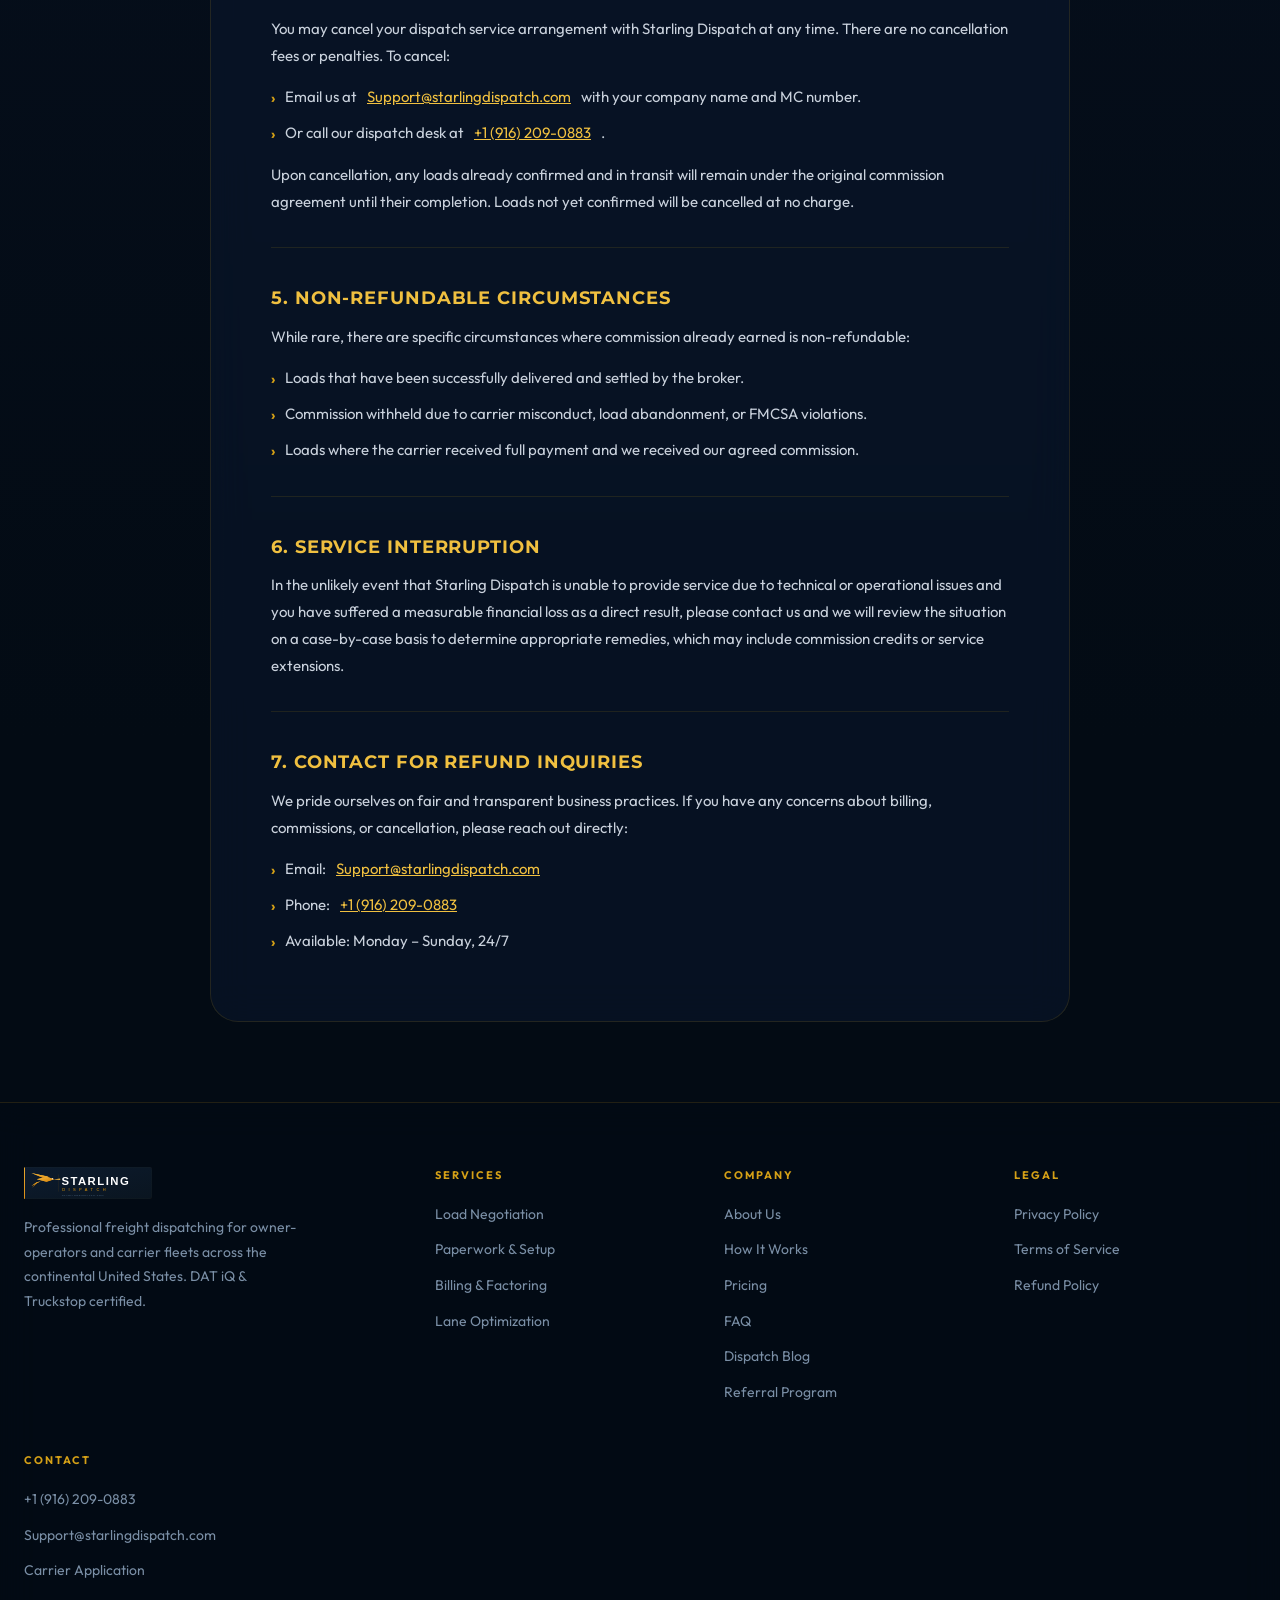
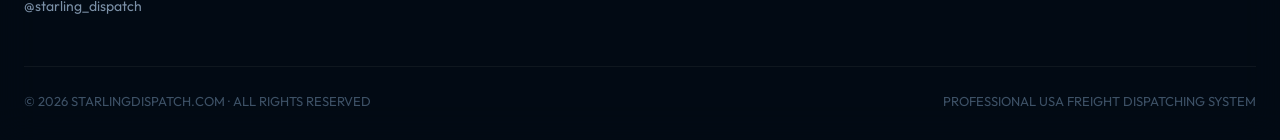
<file: refund-policy.html>
<!DOCTYPE html>
<html lang="en">
<head>
<meta charset="UTF-8" />
<meta name="viewport" content="width=device-width, initial-scale=1.0" />
<title>Refund & Cancellation Policy — Starling Dispatch</title>
<meta name="description" content="Starling Dispatch Refund and Cancellation Policy. Understand the terms of our 14-day free trial, commission model, and how to cancel at any time." />
<meta name="theme-color" content="#030B14" />
<link rel="icon" type="image/svg+xml" href="favicon.svg" />
<meta name="robots" content="noindex, follow" />

<!-- Open Graph -->
<meta property="og:type" content="website" />
<meta property="og:site_name" content="Starling Dispatch" />
<meta property="og:title" content="Refund & Cancellation Policy — Starling Dispatch" />
<meta property="og:description" content="Learn about Starling Dispatch's refund and cancellation terms for freight dispatching services." />
<meta property="og:url" content="https://starlingdispatch.com/refund-policy.html" />

<link rel="preconnect" href="https://fonts.googleapis.com" />
<link rel="preconnect" href="https://fonts.gstatic.com" crossorigin />
<link href="https://fonts.googleapis.com/css2?family=Montserrat:wght@300;400;500;600;700;800;900&family=Outfit:wght@300;400;500;600;700;800&display=swap" rel="stylesheet" />
<link rel="stylesheet" href="styles.css" />
<style>
  .legal-page { padding: 120px 0 80px; }
  .legal-hero { text-align: center; margin-bottom: 60px; }
  .legal-hero .section-label { margin-bottom: 14px; }
  .legal-hero h1 { font-family: var(--font-display); font-size: clamp(28px, 4vw, 48px); font-weight: 800; letter-spacing: -.01em; color: var(--white); margin-bottom: 16px; }
  .legal-hero h1 span { background: linear-gradient(135deg, var(--gold-light), var(--gold)); -webkit-background-clip: text; -webkit-text-fill-color: transparent; background-clip: text; }
  .legal-hero p { color: var(--gray-mid); font-size: 15px; }
  .legal-card {
    background: var(--glass-bg);
    border: var(--glass-border);
    border-radius: var(--radius-xl);
    backdrop-filter: var(--glass-blur);
    -webkit-backdrop-filter: var(--glass-blur);
    padding: 52px 60px;
    max-width: 860px;
    margin: 0 auto;
  }
  .legal-card h2 { font-family: var(--font-display); font-size: 18px; font-weight: 700; color: var(--gold-light); margin: 36px 0 10px; text-transform: uppercase; letter-spacing: .05em; }
  .legal-card h2:first-child { margin-top: 0; }
  .legal-card p { color: var(--gray-light); line-height: 1.8; margin-bottom: 14px; font-size: 15px; }
  .legal-card ul { color: var(--gray-light); line-height: 1.8; margin-bottom: 14px; padding-left: 0; }
  .legal-card ul li { display: flex; gap: 10px; align-items: flex-start; margin-bottom: 8px; font-size: 15px; }
  .legal-card ul li::before { content: "›"; color: var(--gold); font-weight: 700; flex-shrink: 0; margin-top: 1px; }
  .legal-card a { color: var(--gold-light); text-decoration: underline; }
  .legal-card a:hover { color: var(--gold); }
  .legal-card .legal-divider { border: none; border-top: 1px solid rgba(212,160,23,0.12); margin: 32px 0; }
  .legal-last-updated { display: inline-block; background: var(--gold-subtle); border: 1px solid rgba(212,160,23,0.2); border-radius: var(--radius-full); padding: 6px 16px; font-size: 12px; color: var(--gold-light); font-weight: 600; letter-spacing: .04em; margin-bottom: 32px; }
  .refund-highlight {
    background: linear-gradient(135deg, rgba(0,200,150,0.07), rgba(0,200,150,0.03));
    border: 1px solid rgba(0,200,150,0.2);
    border-radius: var(--radius-md);
    padding: 20px 24px;
    margin: 20px 0;
  }
  .refund-highlight p { color: var(--white); margin: 0; font-weight: 500; }
  .refund-highlight p span { color: var(--emerald); font-weight: 700; }
  @media (max-width: 640px) {
    .legal-card { padding: 32px 22px; }
    .legal-page { padding: 90px 0 60px; }
  }
</style>
</head>
<body>
<a href="#main-content" class="skip-link">Skip to main content</a>

<header>
<div class="container nav-wrap">
<a href="index.html" class="logo">
<img src="starling-dispatch-logo-dark.svg" alt="Starling Dispatch Logo" width="180" height="34" />
</a>
<nav>
<ul>
<li><a href="index.html">Home</a></li>
<li><a href="about.html">About</a></li>
<li><a href="services.html">Services</a></li>
<li><a href="pricing.html">Pricing</a></li>
<li><a href="how-it-works.html">How It Works</a></li>
<li><a href="faq.html">FAQ</a></li>
<li><a href="blog.html">Blog</a></li>
<li><a href="contact.html">Contact</a></li>
</ul>
</nav>
<div class="header-cta">
<a href="contact.html" class="btn btn-primary" style="padding: 10px 20px; font-size: 11.5px; text-transform: uppercase;">Setup Carrier Profile in 5 Mins</a>
</div>
<button class="nav-toggle" aria-label="Open menu">☰</button>
</div>
</header>

<main id="main-content" class="legal-page">
<div class="container">
  <div class="legal-hero">
    <span class="section-label">Legal</span>
    <h1>Refund &amp; Cancellation <span>Policy</span></h1>
    <p>Simple, transparent, and fair — just like our service.</p>
  </div>

  <div class="legal-card">
    <span class="legal-last-updated">Last Updated: September 9, 2026</span>

    <div class="refund-highlight">
      <p>⚡ <span>Quick Summary:</span> We don't charge upfront fees — so there's nothing to refund. You only pay 6% commission on loads we successfully book for you. You can cancel any time, no questions asked.</p>
    </div>

    <h2>1. Our Commission-Only Model</h2>
    <p>Starling Dispatch operates on a <strong>commission-only model</strong>. This means:</p>
    <ul>
      <li>We charge <strong>no setup fees</strong>, no onboarding fees, and no monthly retainers.</li>
      <li>Our 6% commission is only earned when we successfully book a load for you.</li>
      <li>If we don't book you a load, you owe us nothing.</li>
    </ul>
    <p>Because you never pay us upfront, there are no situations where a refund of a flat fee would apply. This policy covers commission disputes and trial period cancellations.</p>

    <hr class="legal-divider" />

    <h2>2. The 14-Day Free Trial</h2>
    <p>All new carriers begin with a <strong>14-day free trial</strong>:</p>
    <ul>
      <li>The free trial is completely free — $0.00 charge, no credit card required.</li>
      <li>You receive full access to all standard dispatch services during the trial.</li>
      <li>You can cancel before or at the end of the trial with zero obligation.</li>
      <li>No automatic billing occurs at the end of the free trial — we will discuss continuation before any commission applies.</li>
    </ul>

    <hr class="legal-divider" />

    <h2>3. Commission Disputes</h2>
    <p>If you believe a commission was incorrectly calculated or charged in error, we encourage you to contact us within <strong>7 business days</strong> of the load settlement. We will review the rate confirmation, broker settlement, and payment records and issue a correction or credit if an error is confirmed.</p>
    <p>To file a commission dispute:</p>
    <ul>
      <li>Email us at <a href="mailto:Support@starlingdispatch.com">Support@starlingdispatch.com</a> with the subject line: <em>"Commission Dispute — [Your MC Number]"</em></li>
      <li>Include the load reference number, broker name, and the amount in question.</li>
      <li>We will respond within 3 business days.</li>
    </ul>

    <hr class="legal-divider" />

    <h2>4. Cancellation of Service</h2>
    <p>You may cancel your dispatch service arrangement with Starling Dispatch at any time. There are no cancellation fees or penalties. To cancel:</p>
    <ul>
      <li>Email us at <a href="mailto:Support@starlingdispatch.com">Support@starlingdispatch.com</a> with your company name and MC number.</li>
      <li>Or call our dispatch desk at <a href="tel:+19162090883">+1 (916) 209-0883</a>.</li>
    </ul>
    <p>Upon cancellation, any loads already confirmed and in transit will remain under the original commission agreement until their completion. Loads not yet confirmed will be cancelled at no charge.</p>

    <hr class="legal-divider" />

    <h2>5. Non-Refundable Circumstances</h2>
    <p>While rare, there are specific circumstances where commission already earned is non-refundable:</p>
    <ul>
      <li>Loads that have been successfully delivered and settled by the broker.</li>
      <li>Commission withheld due to carrier misconduct, load abandonment, or FMCSA violations.</li>
      <li>Loads where the carrier received full payment and we received our agreed commission.</li>
    </ul>

    <hr class="legal-divider" />

    <h2>6. Service Interruption</h2>
    <p>In the unlikely event that Starling Dispatch is unable to provide service due to technical or operational issues and you have suffered a measurable financial loss as a direct result, please contact us and we will review the situation on a case-by-case basis to determine appropriate remedies, which may include commission credits or service extensions.</p>

    <hr class="legal-divider" />

    <h2>7. Contact for Refund Inquiries</h2>
    <p>We pride ourselves on fair and transparent business practices. If you have any concerns about billing, commissions, or cancellation, please reach out directly:</p>
    <ul>
      <li>Email: <a href="mailto:Support@starlingdispatch.com">Support@starlingdispatch.com</a></li>
      <li>Phone: <a href="tel:+19162090883">+1 (916) 209-0883</a></li>
      <li>Available: Monday – Sunday, 24/7</li>
    </ul>
  </div>
</div>
</main>

<footer>
<div class="container">
<div class="footer-grid">
<div>
  <div class="footer-logo"><img src="starling-dispatch-logo-dark.svg" alt="Starling Dispatch" loading="lazy" width="180" height="34" /></div>
  <p class="footer-brand-desc">Professional freight dispatching for owner-operators and carrier fleets across the continental United States. DAT iQ &amp; Truckstop certified.</p>
</div>
<div class="footer-col">
  <h4>Services</h4>
  <ul>
    <li><a href="services.html">Load Negotiation</a></li>
    <li><a href="services.html">Paperwork &amp; Setup</a></li>
    <li><a href="services.html">Billing &amp; Factoring</a></li>
    <li><a href="services.html">Lane Optimization</a></li>
  </ul>
</div>
<div class="footer-col">
  <h4>Company</h4>
  <ul>
    <li><a href="about.html">About Us</a></li>
    <li><a href="how-it-works.html">How It Works</a></li>
    <li><a href="pricing.html">Pricing</a></li>
    <li><a href="faq.html">FAQ</a></li>
    <li><a href="blog.html">Dispatch Blog</a></li>
    <li><a href="referral.html">Referral Program</a></li>
  </ul>
</div>
<div class="footer-col">
  <h4>Legal</h4>
  <ul>
    <li><a href="privacy-policy.html">Privacy Policy</a></li>
    <li><a href="terms-of-service.html">Terms of Service</a></li>
    <li><a href="refund-policy.html">Refund Policy</a></li>
  </ul>
</div>
<div class="footer-col">
  <h4>Contact</h4>
  <ul>
    <li><a href="tel:+19162090883">+1 (916) 209-0883</a></li>
    <li><a href="mailto:Support@starlingdispatch.com">Support@starlingdispatch.com</a></li>
    <li><a href="contact.html">Carrier Application</a></li>
    <li><a href="https://instagram.com/starling_dispatch" target="_blank">@starling_dispatch</a></li>
  </ul>
</div>
</div>
<div class="footer-bottom">
<p>© 2026 STARLINGDISPATCH.COM · ALL RIGHTS RESERVED</p>
<p>PROFESSIONAL USA FREIGHT DISPATCHING SYSTEM</p>
</div>
</div>
</footer>

<script src="nav.js"></script>
<script src="growth.js"></script>
</body>
</html>
</file>
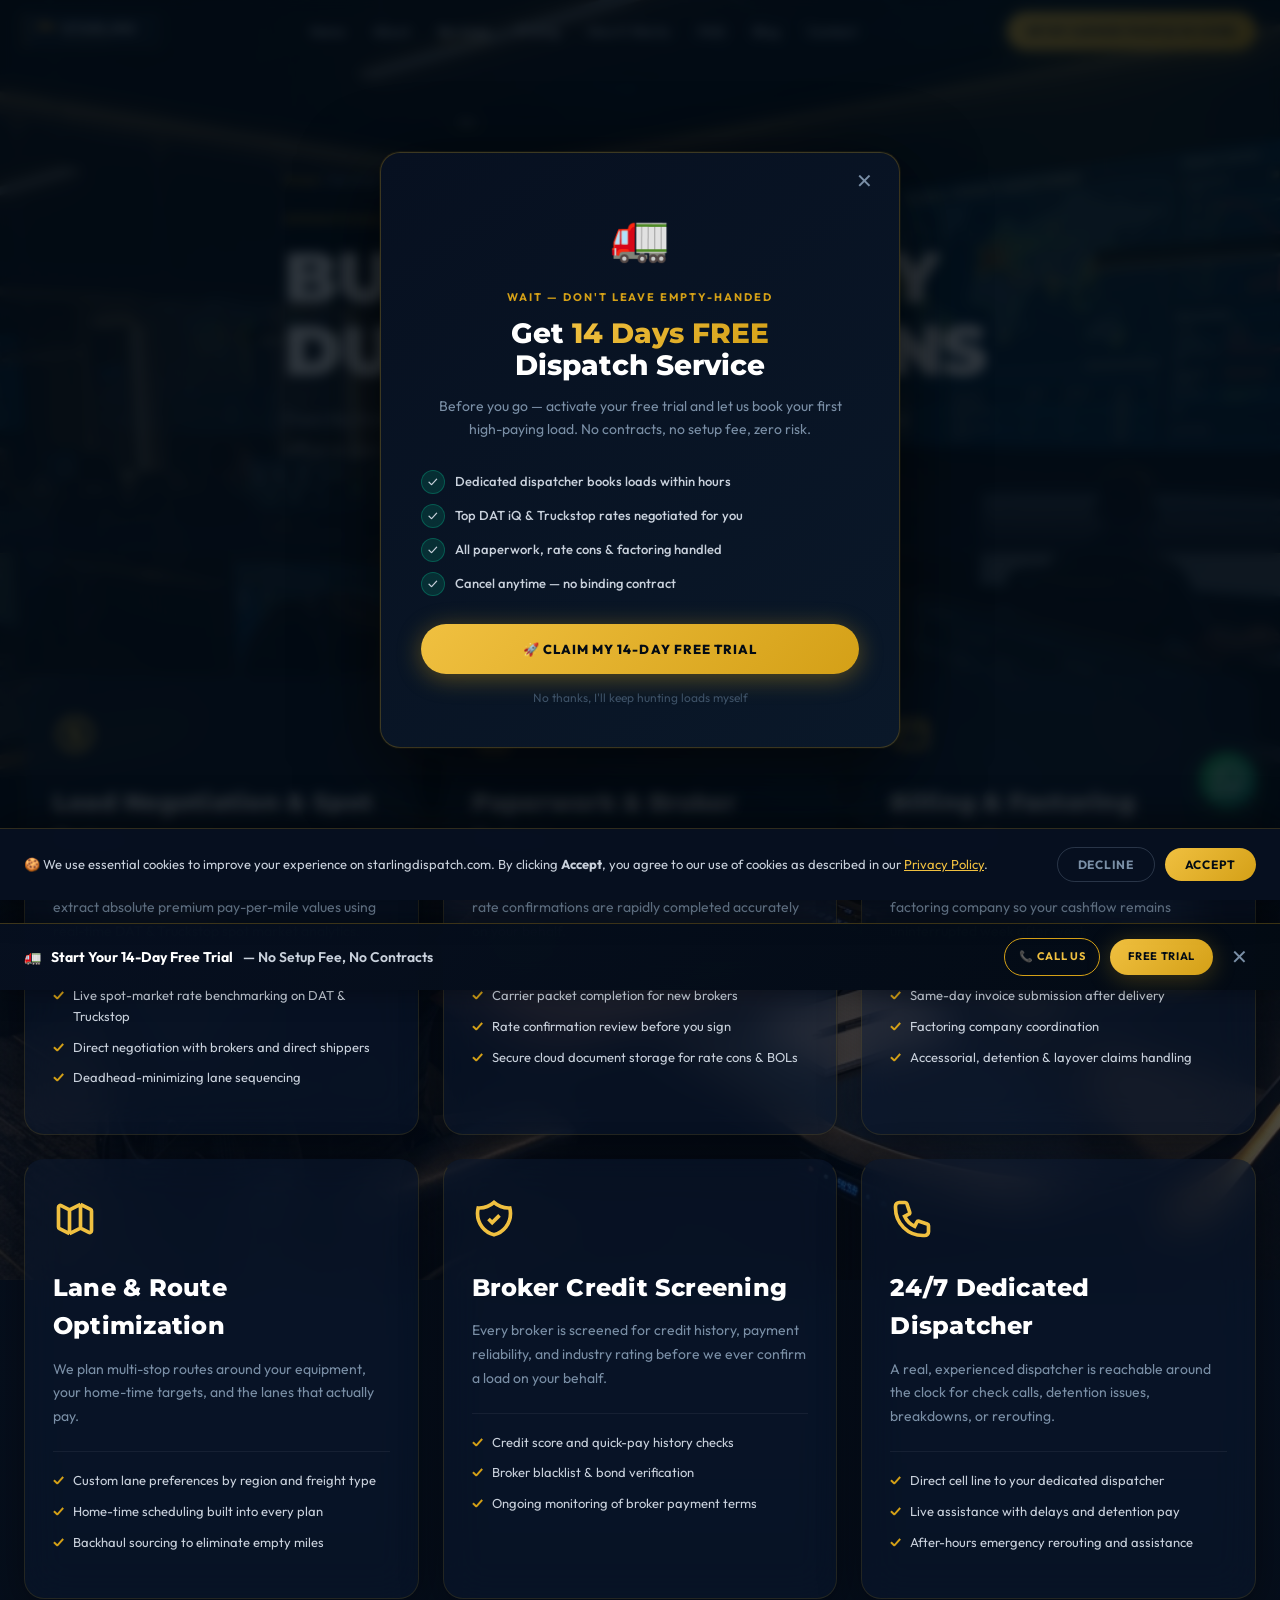
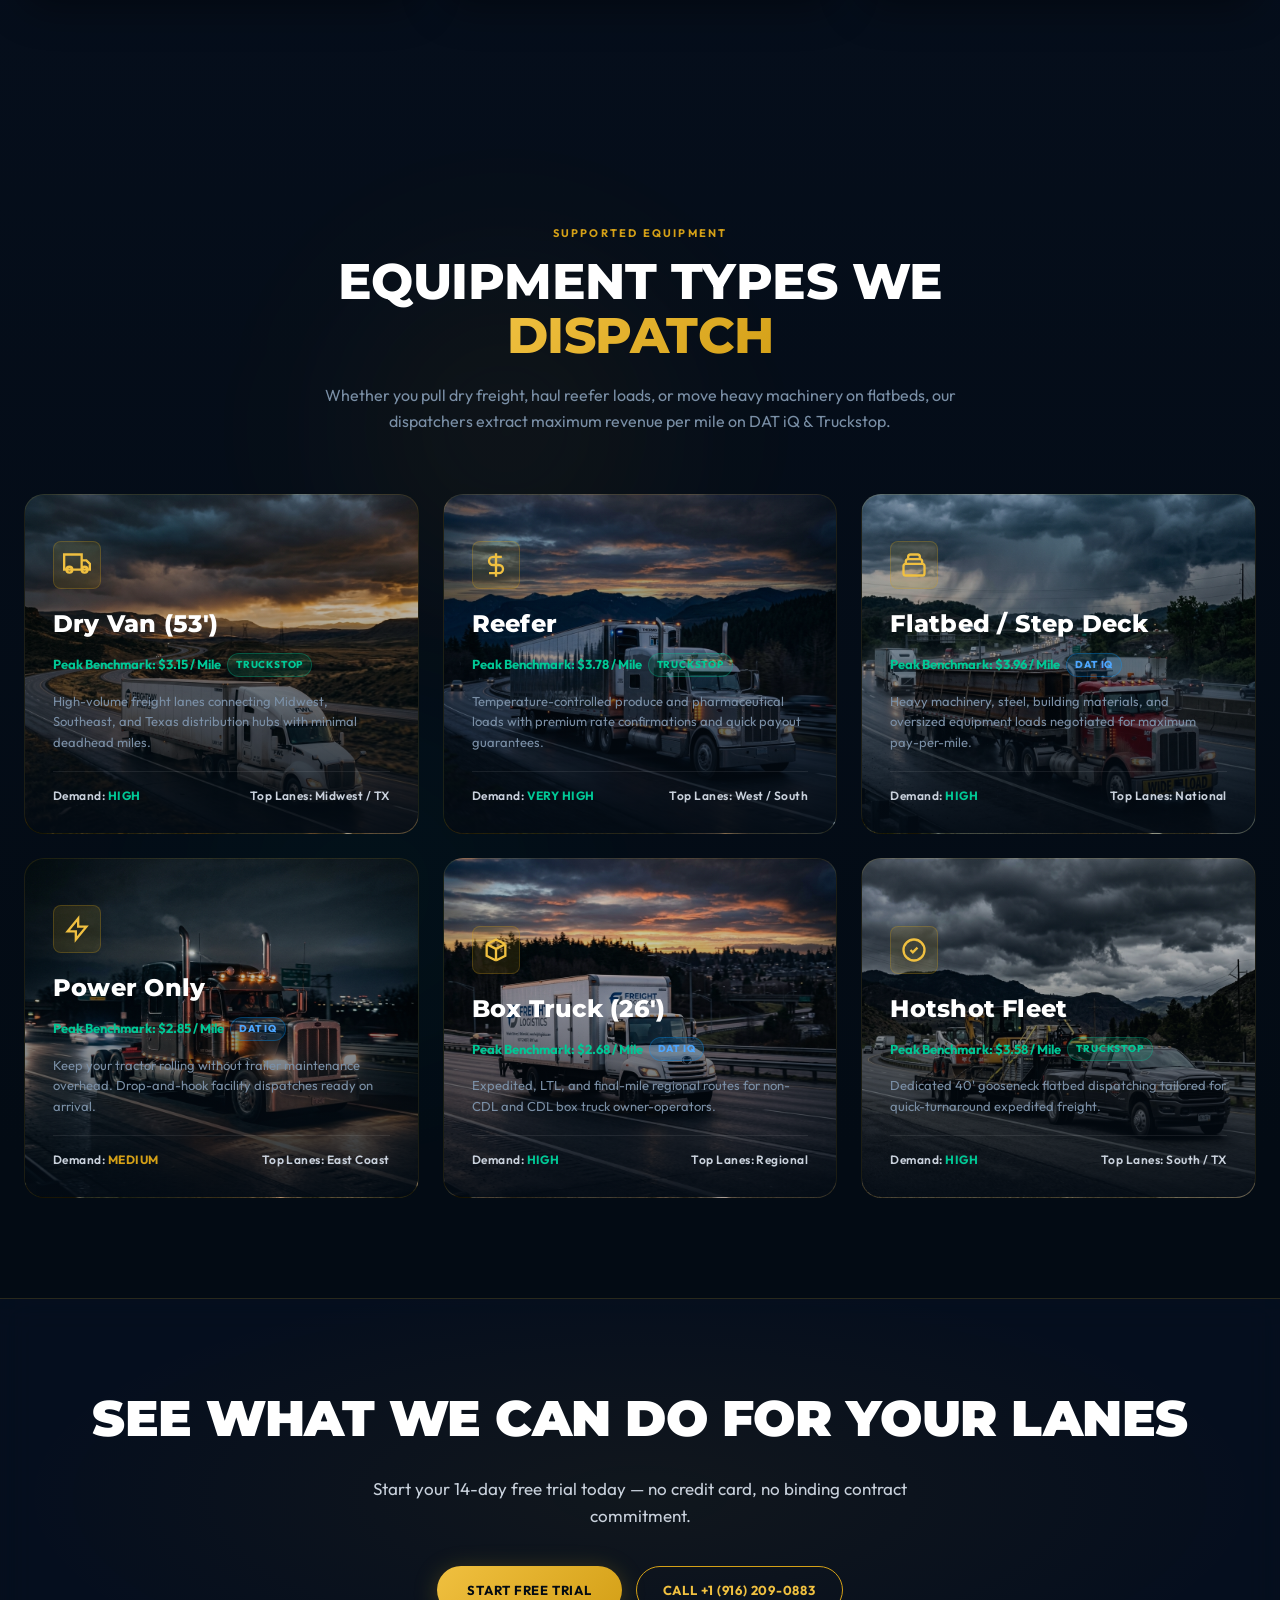
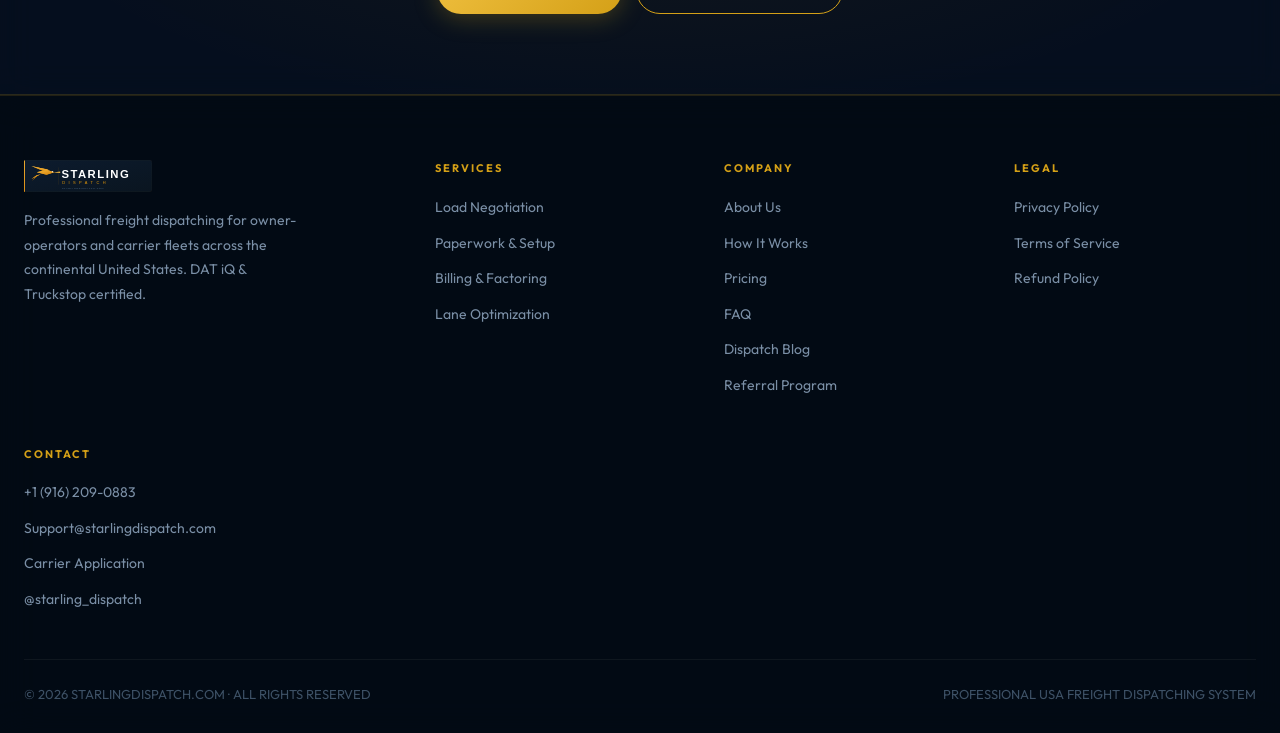
<file: services.html>
<!DOCTYPE html>
<html lang="en">
<head>
<meta charset="UTF-8" />
<meta name="viewport" content="width=device-width, initial-scale=1.0" />
<title>Dispatch Services — Starling Dispatch</title>
<meta name="description" content="Full-service freight dispatching: load negotiation, paperwork and carrier setup, billing and factoring support, and 24/7 dedicated dispatcher access." />
<meta name="theme-color" content="#030B14" />
<link rel="icon" type="image/svg+xml" href="favicon.svg" />

<!-- Open Graph / Facebook -->
<meta property="og:type" content="website" />
<meta property="og:site_name" content="Starling Dispatch" />
<meta property="og:title" content="Dispatch Services — Starling Dispatch" />
<meta property="og:description" content="Full-service freight dispatching: load negotiation, paperwork and carrier setup, billing and factoring support, and 24/7 dedicated dispatcher access." />
<meta property="og:image" content="starling-dispatch-banner.svg" />
<meta property="og:url" content="https://starlingdispatch.com/services.html" />

<!-- Twitter Card -->
<meta name="twitter:card" content="summary_large_image" />
<meta name="twitter:title" content="Dispatch Services — Starling Dispatch" />
<meta name="twitter:description" content="Full-service freight dispatching: load negotiation, paperwork and carrier setup, billing and factoring support, and 24/7 dedicated dispatcher access." />
<meta name="twitter:image" content="starling-dispatch-banner.svg" />

<link rel="preconnect" href="https://fonts.googleapis.com" />
<link rel="preconnect" href="https://fonts.gstatic.com" crossorigin />
<link href="https://fonts.googleapis.com/css2?family=Montserrat:wght@300;400;500;600;700;800;900&family=Outfit:wght@300;400;500;600;700;800&display=swap" rel="stylesheet" />
<link rel="stylesheet" href="styles.css" />
</head>
<body>
<a href="#main-content" class="skip-link">Skip to main content</a>

<header>
<div class="container nav-wrap">
<a href="index.html" class="logo">
<img src="starling-dispatch-logo-dark.svg" alt="Starling Dispatch Logo" width="180" height="34" />
</a>
<nav>
<ul>
<li><a href="index.html">Home</a></li>
<li><a href="about.html">About</a></li>
<li><a href="services.html" class="active">Services</a></li>
<li><a href="pricing.html">Pricing</a></li>
<li><a href="how-it-works.html">How It Works</a></li>
<li><a href="faq.html">FAQ</a></li>
<li><a href="blog.html">Blog</a></li>
<li><a href="contact.html">Contact</a></li>
</ul>
</nav>
<div class="header-cta">
<a href="contact.html" class="btn btn-primary" style="padding: 10px 20px; font-size: 11.5px; text-transform: uppercase;">Setup Carrier Profile in 5 Mins</a>
</div>
<button class="nav-toggle" aria-label="Open menu">☰</button>
</div>
</header>

<section class="page-hero" id="main-content">
<div class="container page-hero-content">
<div class="breadcrumb"><a href="index.html">Home</a> / Services</div>
<span class="section-label">Operational Capabilities</span>
<h1>BUILT FOR HEAVY DUTY OPERATIONS</h1>
<p class="lead">From the first rate negotiation to same-day factoring submission, we run your back office so you can focus on driving and maximizing gross revenue.</p>
</div>
</section>

<section class="services">
<div class="container">
<div class="services-grid stagger">
<div class="service-card reveal">
<svg class="service-icon-svg" fill="none" stroke="currentColor" stroke-width="2" viewBox="0 0 24 24"><path d="M12 8c-1.657 0-3 .895-3 2s1.343 2 3 2 3 .895 3 2-1.343 2-3 2m0-8c1.11 0 2.08.402 2.599 1M12 8V7m0 1v8m0 0v1m0-1c-1.11 0-2.08-.402-2.599-1M21 12a9 9 0 11-18 0 9 9 0 0118 0z"/></svg>
<h3>Load Negotiation & Spot Rates</h3>
<p>We push back against standard broker rates to extract absolute premium pay-per-mile values using real-time DAT & Truckstop spot market analytics.</p>
<ul class="service-detail">
<li>Live spot-market rate benchmarking on DAT & Truckstop</li>
<li>Direct negotiation with brokers and direct shippers</li>
<li>Deadhead-minimizing lane sequencing</li>
</ul>
</div>

<div class="service-card reveal">
<svg class="service-icon-svg" fill="none" stroke="currentColor" stroke-width="2" viewBox="0 0 24 24"><path d="M9 12h6m-6 4h6m2 5H7a2 2 0 01-2-2V5a2 2 0 012-2h5.586a1 1 0 01.707.293l5.414 5.414a1 1 0 01.293.707V19a2 2 0 01-2 2z"/></svg>
<h3>Paperwork &amp; Broker Setup</h3>
<p>W-9, Certificate of Insurance, Broker Packages, and rate confirmations are rapidly completed accurately on your behalf.</p>
<ul class="service-detail">
<li>Carrier packet completion for new brokers</li>
<li>Rate confirmation review before you sign</li>
<li>Secure cloud document storage for rate cons & BOLs</li>
</ul>
</div>

<div class="service-card reveal">
<svg class="service-icon-svg" fill="none" stroke="currentColor" stroke-width="2" viewBox="0 0 24 24"><path d="M3 10h18M7 15h1m4 0h1m-7 4h12a2 2 0 002-2V7a2 2 0 00-2-2H5a2 2 0 00-2 2v10a2 2 0 002 2z"/></svg>
<h3>Billing &amp; Factoring Support</h3>
<p>Immediate processing of invoices down to your factoring company so your cashflow remains uninterrupted week after week.</p>
<ul class="service-detail">
<li>Same-day invoice submission after delivery</li>
<li>Factoring company coordination</li>
<li>Accessorial, detention & layover claims handling</li>
</ul>
</div>

<div class="service-card reveal">
<svg class="service-icon-svg" fill="none" stroke="currentColor" stroke-width="2" viewBox="0 0 24 24"><path d="M9 20l-5.447-2.724A1 1 0 013 16.382V5.618a1 1 0 011.447-.894L9 7m0 13l6-3m-6 3V7m6 10l4.553 2.276A1 1 0 0021 18.382V7.618a1 1 0 00-.553-.894L15 4m0 13V4m0 0L9 7"/></svg>
<h3>Lane &amp; Route Optimization</h3>
<p>We plan multi-stop routes around your equipment, your home-time targets, and the lanes that actually pay.</p>
<ul class="service-detail">
<li>Custom lane preferences by region and freight type</li>
<li>Home-time scheduling built into every plan</li>
<li>Backhaul sourcing to eliminate empty miles</li>
</ul>
</div>

<div class="service-card reveal">
<svg class="service-icon-svg" fill="none" stroke="currentColor" stroke-width="2" viewBox="0 0 24 24"><path d="M9 12l2 2 4-4m5.618-4.016A11.955 11.955 0 0112 2.944a11.955 11.955 0 01-8.618 3.04A12.02 12.02 0 003 9c0 5.591 3.824 10.29 9 11.622 5.176-1.332 9-6.03 9-11.622 0-1.042-.133-2.052-.382-3.016z"/></svg>
<h3>Broker Credit Screening</h3>
<p>Every broker is screened for credit history, payment reliability, and industry rating before we ever confirm a load on your behalf.</p>
<ul class="service-detail">
<li>Credit score and quick-pay history checks</li>
<li>Broker blacklist & bond verification</li>
<li>Ongoing monitoring of broker payment terms</li>
</ul>
</div>

<div class="service-card reveal">
<svg class="service-icon-svg" fill="none" stroke="currentColor" stroke-width="2" viewBox="0 0 24 24"><path d="M3 5a2 2 0 012-2h3.28a1 1 0 01.948.684l1.498 4.493a1 1 0 01-.502 1.21l-2.257 1.13a11.042 11.042 0 005.516 5.516l1.13-2.257a1 1 0 011.21-.502l4.493 1.498a1 1 0 01.684.949V19a2 2 0 01-2 2h-1C9.716 21 3 14.284 3 6V5z"/></svg>
<h3>24/7 Dedicated Dispatcher</h3>
<p>A real, experienced dispatcher is reachable around the clock for check calls, detention issues, breakdowns, or rerouting.</p>
<ul class="service-detail">
<li>Direct cell line to your dedicated dispatcher</li>
<li>Live assistance with delays and detention pay</li>
<li>After-hours emergency rerouting and assistance</li>
</ul>
</div>
</div>
</div>
</section>

<!-- SERVICES FLEET VISUAL SHOWCASE -->
<section class="fleet-section" style="padding: 100px 0; background: transparent; position:relative; overflow:hidden;">
  <div class="ambient-orb ambient-orb-1" style="top:5%; right:15%;"></div>
  <div class="ambient-orb ambient-orb-2" style="bottom:10%; left:10%;"></div>
  <div class="container" style="position:relative; z-index:1;">
    <div class="services-header reveal">
      <span class="section-label">Supported Equipment</span>
      <h2 class="section-title">EQUIPMENT TYPES WE <span>DISPATCH</span></h2>
      <p>Whether you pull dry freight, haul reefer loads, or move heavy machinery on flatbeds, our dispatchers extract maximum revenue per mile on DAT iQ & Truckstop.</p>
    </div>

    <div class="fleet-grid stagger">
      <div class="fleet-card fleet-dry-van reveal">
        <div class="fleet-card-body">
          <div class="fleet-icon-wrap">
            <svg width="28" height="28" fill="none" stroke="currentColor" stroke-width="2" viewBox="0 0 24 24"><path d="M1 3h15v13H1zM16 8h4l3 3v5h-7V8zM5.5 18.5a2.5 2.5 0 100-5 2.5 2.5 0 000 5zM18.5 18.5a2.5 2.5 0 100-5 2.5 2.5 0 000 5z"/></svg>
          </div>
          <h3>Dry Van (53')</h3>
          <div class="fleet-rpm-badge">Peak Benchmark: $3.15 / Mile <span class="badge-truckstop">Truckstop</span></div>
          <p>High-volume freight lanes connecting Midwest, Southeast, and Texas distribution hubs with minimal deadhead miles.</p>
          <div class="fleet-meta">
            <span>Demand: <strong style="color:var(--emerald);">HIGH</strong></span>
            <span>Top Lanes: Midwest / TX</span>
          </div>
        </div>
      </div>

      <div class="fleet-card fleet-reefer reveal">
        <div class="fleet-card-body">
          <div class="fleet-icon-wrap">
            <svg width="28" height="28" fill="none" stroke="currentColor" stroke-width="2" viewBox="0 0 24 24"><path d="M12 2v20M17 5H9.5a3.5 3.5 0 000 7h5a3.5 3.5 0 010 7H6"/></svg>
          </div>
          <h3>Reefer</h3>
          <div class="fleet-rpm-badge">Peak Benchmark: $3.78 / Mile <span class="badge-truckstop">Truckstop</span></div>
          <p>Temperature-controlled produce and pharmaceutical loads with premium rate confirmations and quick payout guarantees.</p>
          <div class="fleet-meta">
            <span>Demand: <strong style="color:var(--emerald);">VERY HIGH</strong></span>
            <span>Top Lanes: West / South</span>
          </div>
        </div>
      </div>

      <div class="fleet-card fleet-flatbed reveal">
        <div class="fleet-card-body">
          <div class="fleet-icon-wrap">
            <svg width="28" height="28" fill="none" stroke="currentColor" stroke-width="2" viewBox="0 0 24 24"><path d="M19 11H5m14 0a2 2 0 012 2v6a2 2 0 01-2 2H5a2 2 0 01-2-2v-6a2 2 0 012-2m14 0V9a2 2 0 00-2-2M5 11V9a2 2 0 012-2m0 0V5a2 2 0 012-2h6a2 2 0 012 2v2M7 7h10"/></svg>
          </div>
          <h3>Flatbed / Step Deck</h3>
          <div class="fleet-rpm-badge">Peak Benchmark: $3.96 / Mile <span class="badge-dat">DAT iQ</span></div>
          <p>Heavy machinery, steel, building materials, and oversized equipment loads negotiated for maximum pay-per-mile.</p>
          <div class="fleet-meta">
            <span>Demand: <strong style="color:var(--emerald);">HIGH</strong></span>
            <span>Top Lanes: National</span>
          </div>
        </div>
      </div>

      <div class="fleet-card fleet-power-only reveal">
        <div class="fleet-card-body">
          <div class="fleet-icon-wrap">
            <svg width="28" height="28" fill="none" stroke="currentColor" stroke-width="2" viewBox="0 0 24 24"><path d="M13 10V3L4 14h7v7l9-11h-7z"/></svg>
          </div>
          <h3>Power Only</h3>
          <div class="fleet-rpm-badge">Peak Benchmark: $2.85 / Mile <span class="badge-dat">DAT iQ</span></div>
          <p>Keep your tractor rolling without trailer maintenance overhead. Drop-and-hook facility dispatches ready on arrival.</p>
          <div class="fleet-meta">
            <span>Demand: <strong style="color:var(--gold);">MEDIUM</strong></span>
            <span>Top Lanes: East Coast</span>
          </div>
        </div>
      </div>

      <div class="fleet-card fleet-box-truck reveal">
        <div class="fleet-card-body">
          <div class="fleet-icon-wrap">
            <svg width="28" height="28" fill="none" stroke="currentColor" stroke-width="2" viewBox="0 0 24 24"><path d="M20 7l-8-4-8 4m16 0l-8 4m8-4v10l-8 4m0-10L4 7m8 4v10M4 7v10l8 4"/></svg>
          </div>
          <h3>Box Truck (26')</h3>
          <div class="fleet-rpm-badge">Peak Benchmark: $2.68 / Mile <span class="badge-dat">DAT iQ</span></div>
          <p>Expedited, LTL, and final-mile regional routes for non-CDL and CDL box truck owner-operators.</p>
          <div class="fleet-meta">
            <span>Demand: <strong style="color:var(--emerald);">HIGH</strong></span>
            <span>Top Lanes: Regional</span>
          </div>
        </div>
      </div>

      <div class="fleet-card fleet-hotshot reveal">
        <div class="fleet-card-body">
          <div class="fleet-icon-wrap">
            <svg width="28" height="28" fill="none" stroke="currentColor" stroke-width="2" viewBox="0 0 24 24"><path d="M9 12l2 2 4-4m6 2a9 9 0 11-18 0 9 9 0 0118 0z"/></svg>
          </div>
          <h3>Hotshot Fleet</h3>
          <div class="fleet-rpm-badge">Peak Benchmark: $3.58 / Mile <span class="badge-truckstop">Truckstop</span></div>
          <p>Dedicated 40' gooseneck flatbed dispatching tailored for quick-turnaround expedited freight.</p>
          <div class="fleet-meta">
            <span>Demand: <strong style="color:var(--emerald);">HIGH</strong></span>
            <span>Top Lanes: South / TX</span>
          </div>
        </div>
      </div>
    </div>
  </div>
</section>

<section class="cta-band">
<div class="cta-band-inner container">
<h2>SEE WHAT WE CAN DO FOR YOUR LANES</h2>
<p>Start your 14-day free trial today — no credit card, no binding contract commitment.</p>
<div class="cta-band-actions">
<a href="contact.html" class="btn btn-primary">Start Free Trial</a>
<a href="tel:+19162090883" class="btn btn-ghost">Call +1 (916) 209-0883</a>
</div>
</div>
</section>

<footer>
<div class="container">
<div class="footer-grid">
<div>
  <div class="footer-logo"><img src="starling-dispatch-logo-dark.svg" alt="Starling Dispatch" loading="lazy" width="180" height="34" /></div>
  <p class="footer-brand-desc">Professional freight dispatching for owner-operators and carrier fleets across the continental United States. DAT iQ & Truckstop certified.</p>
</div>
<div class="footer-col">
  <h4>Services</h4>
  <ul>
    <li><a href="services.html">Load Negotiation</a></li>
    <li><a href="services.html">Paperwork & Setup</a></li>
    <li><a href="services.html">Billing & Factoring</a></li>
    <li><a href="services.html">Lane Optimization</a></li>
  </ul>
</div>
<div class="footer-col">
  <h4>Company</h4>
  <ul>
    <li><a href="about.html">About Us</a></li>
    <li><a href="how-it-works.html">How It Works</a></li>
    <li><a href="pricing.html">Pricing</a></li>
    <li><a href="faq.html">FAQ</a></li>
    <li><a href="blog.html">Dispatch Blog</a></li>
    <li><a href="referral.html">Referral Program</a></li>
  </ul>
</div>
<div class="footer-col">
  <h4>Legal</h4>
  <ul>
    <li><a href="privacy-policy.html">Privacy Policy</a></li>
    <li><a href="terms-of-service.html">Terms of Service</a></li>
    <li><a href="refund-policy.html">Refund Policy</a></li>
  </ul>
</div>
<div class="footer-col">
  <h4>Contact</h4>
  <ul>
    <li><a href="tel:+19162090883">+1 (916) 209-0883</a></li>
    <li><a href="mailto:Support@starlingdispatch.com">Support@starlingdispatch.com</a></li>
    <li><a href="contact.html">Carrier Application</a></li>
    <li><a href="https://instagram.com/starling_dispatch" target="_blank">@starling_dispatch</a></li>
  </ul>
</div>
</div>
<div class="footer-bottom">
<p>© 2026 STARLINGDISPATCH.COM · ALL RIGHTS RESERVED</p>
<p>PROFESSIONAL USA FREIGHT DISPATCHING SYSTEM</p>
</div>
</div>
</footer>

<div class="sticky-cta">
  <div class="sticky-cta-text">
    🚛 <strong>Start Your 14-Day Free Trial</strong> <span class="hide-mobile">— No Setup Fee, No Contracts</span>
  </div>
  <div class="sticky-cta-actions">
    <a href="tel:+19162090883" class="btn btn-ghost" style="padding:9px 14px; font-size:11px;">📞 Call Us</a>
    <a href="contact.html" class="btn btn-primary" style="padding:9px 18px; font-size:11px;">Free Trial</a>
    <button class="sticky-cta-close" aria-label="Dismiss">✕</button>
  </div>
</div>

<script src="nav.js"></script>
<script src="growth.js"></script>
</body>
</html>
</file>
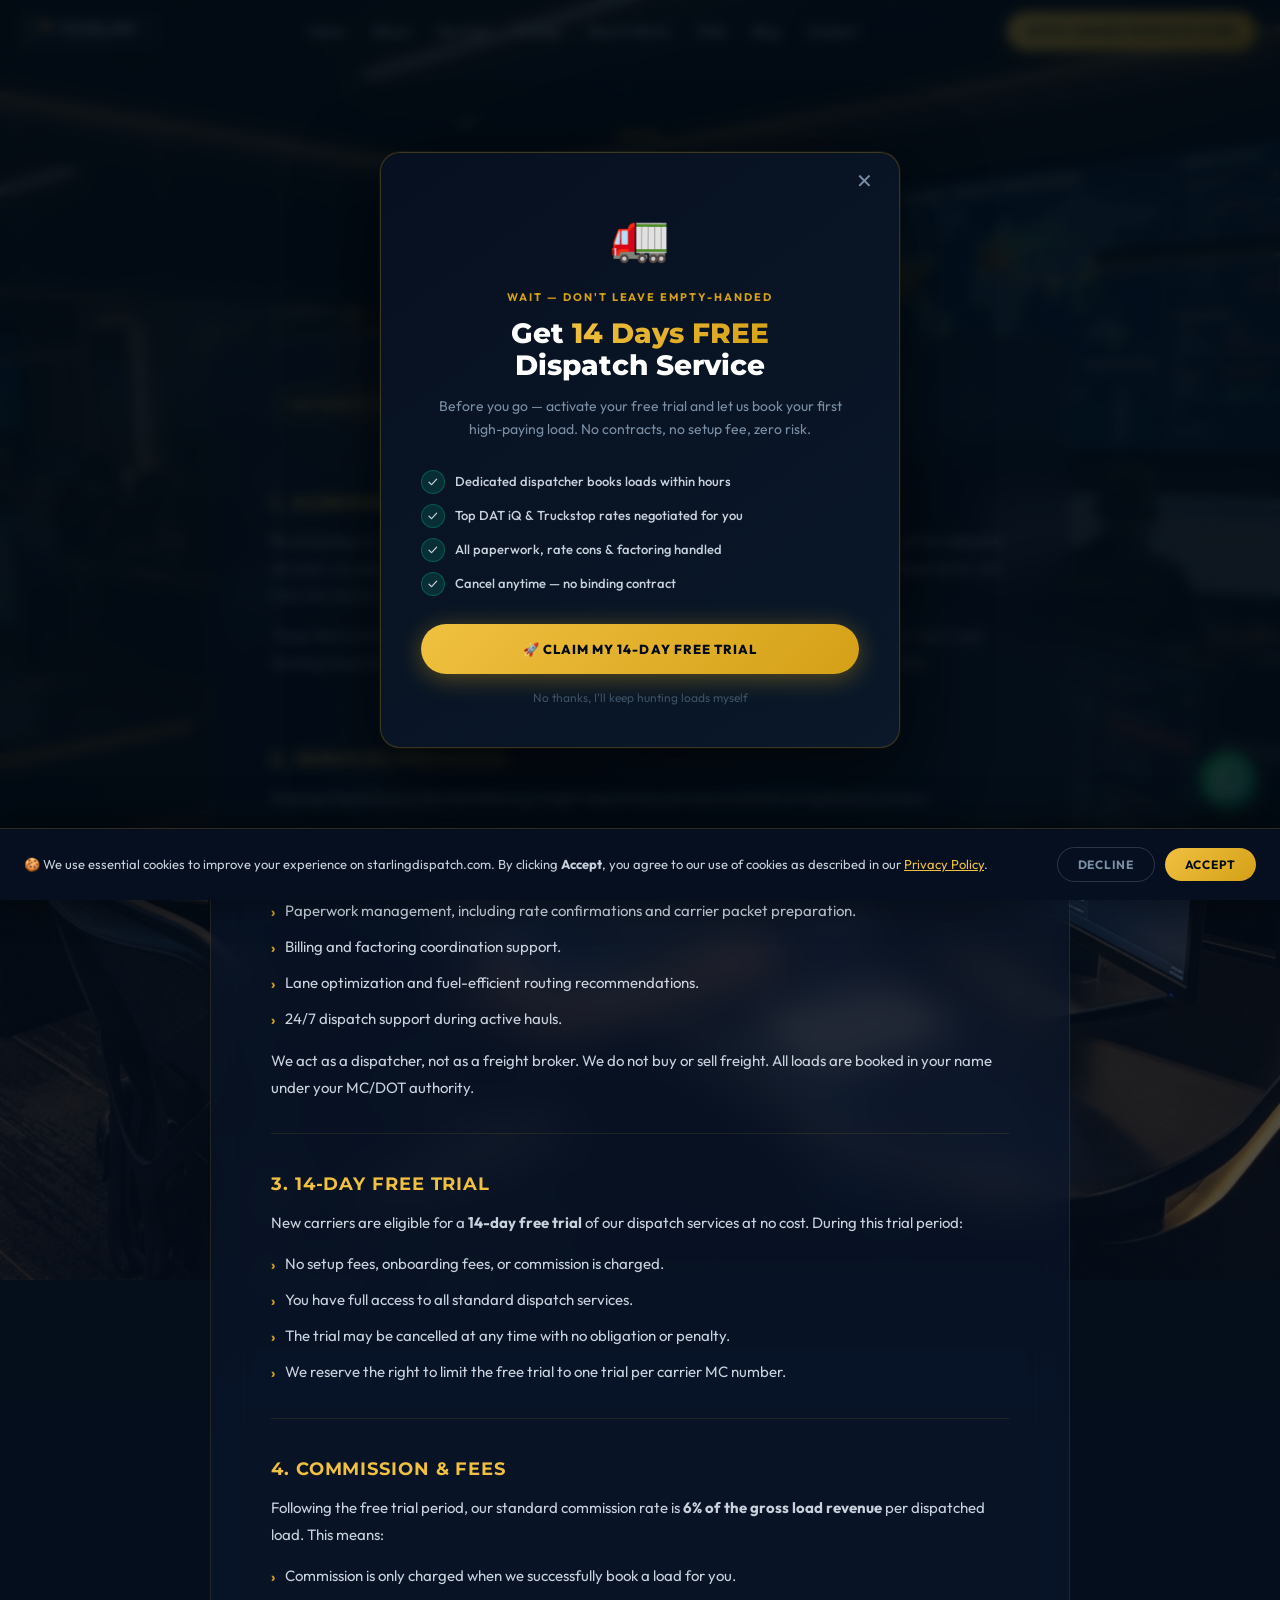
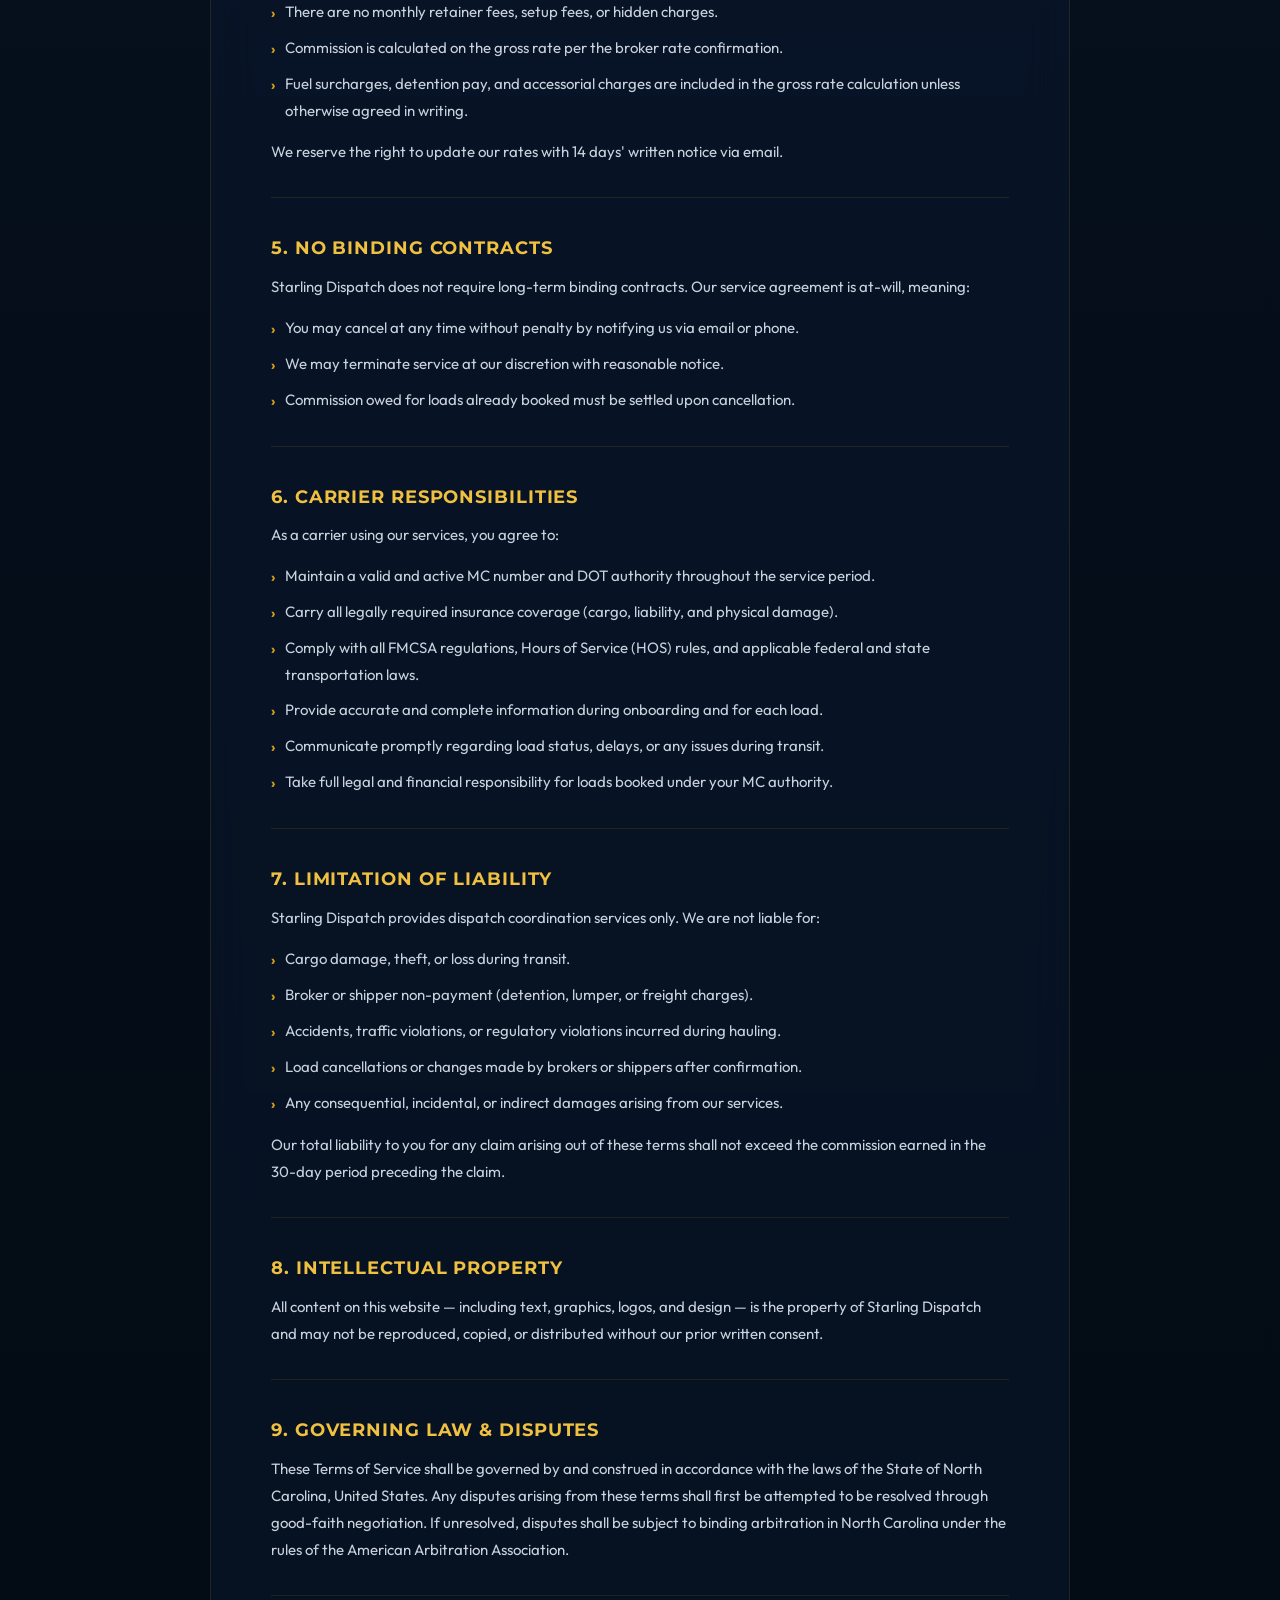
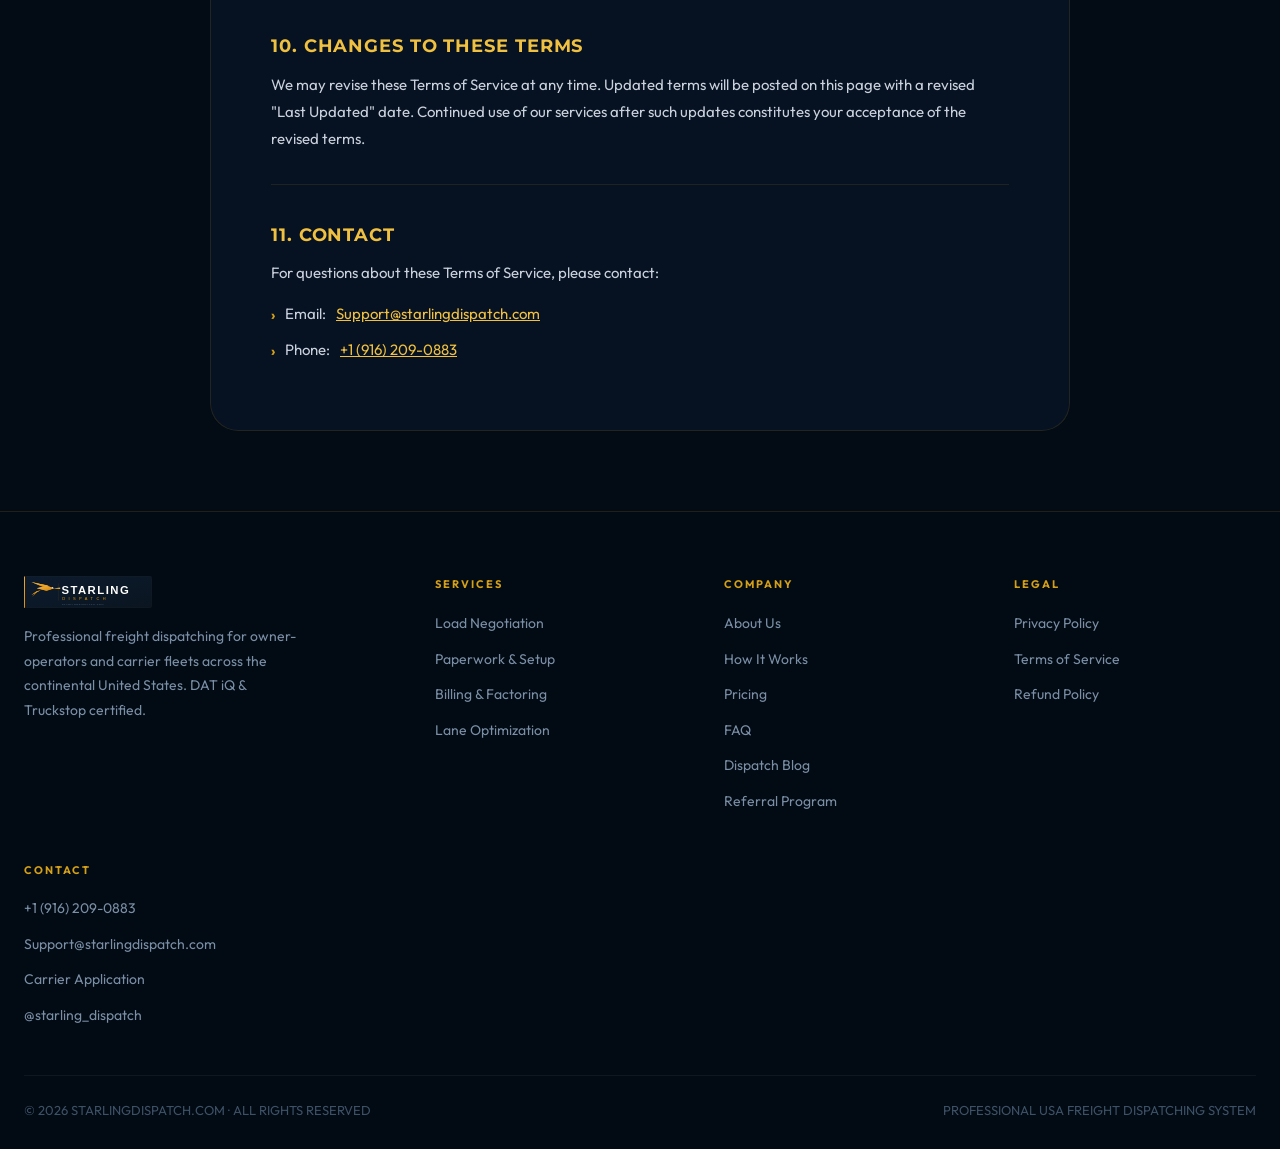
<file: terms-of-service.html>
<!DOCTYPE html>
<html lang="en">
<head>
<meta charset="UTF-8" />
<meta name="viewport" content="width=device-width, initial-scale=1.0" />
<title>Terms of Service — Starling Dispatch</title>
<meta name="description" content="Starling Dispatch Terms of Service. Read the terms governing our freight dispatching services, commission model, and carrier responsibilities." />
<meta name="theme-color" content="#030B14" />
<link rel="icon" type="image/svg+xml" href="favicon.svg" />
<meta name="robots" content="noindex, follow" />

<!-- Open Graph -->
<meta property="og:type" content="website" />
<meta property="og:site_name" content="Starling Dispatch" />
<meta property="og:title" content="Terms of Service — Starling Dispatch" />
<meta property="og:description" content="Read Starling Dispatch's terms and conditions for freight dispatching services." />
<meta property="og:url" content="https://starlingdispatch.com/terms-of-service.html" />

<link rel="preconnect" href="https://fonts.googleapis.com" />
<link rel="preconnect" href="https://fonts.gstatic.com" crossorigin />
<link href="https://fonts.googleapis.com/css2?family=Montserrat:wght@300;400;500;600;700;800;900&family=Outfit:wght@300;400;500;600;700;800&display=swap" rel="stylesheet" />
<link rel="stylesheet" href="styles.css" />
<style>
  .legal-page { padding: 120px 0 80px; }
  .legal-hero { text-align: center; margin-bottom: 60px; }
  .legal-hero .section-label { margin-bottom: 14px; }
  .legal-hero h1 { font-family: var(--font-display); font-size: clamp(28px, 4vw, 48px); font-weight: 800; letter-spacing: -.01em; color: var(--white); margin-bottom: 16px; }
  .legal-hero h1 span { background: linear-gradient(135deg, var(--gold-light), var(--gold)); -webkit-background-clip: text; -webkit-text-fill-color: transparent; background-clip: text; }
  .legal-hero p { color: var(--gray-mid); font-size: 15px; }
  .legal-card {
    background: var(--glass-bg);
    border: var(--glass-border);
    border-radius: var(--radius-xl);
    backdrop-filter: var(--glass-blur);
    -webkit-backdrop-filter: var(--glass-blur);
    padding: 52px 60px;
    max-width: 860px;
    margin: 0 auto;
  }
  .legal-card h2 { font-family: var(--font-display); font-size: 18px; font-weight: 700; color: var(--gold-light); margin: 36px 0 10px; text-transform: uppercase; letter-spacing: .05em; }
  .legal-card h2:first-child { margin-top: 0; }
  .legal-card p { color: var(--gray-light); line-height: 1.8; margin-bottom: 14px; font-size: 15px; }
  .legal-card ul { color: var(--gray-light); line-height: 1.8; margin-bottom: 14px; padding-left: 0; }
  .legal-card ul li { display: flex; gap: 10px; align-items: flex-start; margin-bottom: 8px; font-size: 15px; }
  .legal-card ul li::before { content: "›"; color: var(--gold); font-weight: 700; flex-shrink: 0; margin-top: 1px; }
  .legal-card a { color: var(--gold-light); text-decoration: underline; }
  .legal-card a:hover { color: var(--gold); }
  .legal-card .legal-divider { border: none; border-top: 1px solid rgba(212,160,23,0.12); margin: 32px 0; }
  .legal-last-updated { display: inline-block; background: var(--gold-subtle); border: 1px solid rgba(212,160,23,0.2); border-radius: var(--radius-full); padding: 6px 16px; font-size: 12px; color: var(--gold-light); font-weight: 600; letter-spacing: .04em; margin-bottom: 32px; }
  @media (max-width: 640px) {
    .legal-card { padding: 32px 22px; }
    .legal-page { padding: 90px 0 60px; }
  }
</style>
</head>
<body>
<a href="#main-content" class="skip-link">Skip to main content</a>

<header>
<div class="container nav-wrap">
<a href="index.html" class="logo">
<img src="starling-dispatch-logo-dark.svg" alt="Starling Dispatch Logo" width="180" height="34" />
</a>
<nav>
<ul>
<li><a href="index.html">Home</a></li>
<li><a href="about.html">About</a></li>
<li><a href="services.html">Services</a></li>
<li><a href="pricing.html">Pricing</a></li>
<li><a href="how-it-works.html">How It Works</a></li>
<li><a href="faq.html">FAQ</a></li>
<li><a href="blog.html">Blog</a></li>
<li><a href="contact.html">Contact</a></li>
</ul>
</nav>
<div class="header-cta">
<a href="contact.html" class="btn btn-primary" style="padding: 10px 20px; font-size: 11.5px; text-transform: uppercase;">Setup Carrier Profile in 5 Mins</a>
</div>
<button class="nav-toggle" aria-label="Open menu">☰</button>
</div>
</header>

<main id="main-content" class="legal-page">
<div class="container">
  <div class="legal-hero">
    <span class="section-label">Legal</span>
    <h1>Terms of <span>Service</span></h1>
    <p>The terms and conditions governing your use of Starling Dispatch's services.</p>
  </div>

  <div class="legal-card">
    <span class="legal-last-updated">Last Updated: September 9, 2026</span>

    <h2>1. Agreement to Terms</h2>
    <p>By accessing our website at <strong>starlingdispatch.com</strong>, submitting a carrier application, or using any of our dispatch services, you agree to be bound by these Terms of Service. If you do not agree with any part of these terms, you may not use our services.</p>
    <p>These Terms of Service constitute a legally binding agreement between you ("Carrier", "Client", or "you") and Starling Dispatch ("we", "our", or "us"), a freight dispatching company based in North Carolina, USA.</p>

    <hr class="legal-divider" />

    <h2>2. Services Provided</h2>
    <p>Starling Dispatch provides the following freight dispatching services on behalf of registered carriers:</p>
    <ul>
      <li>Load search and negotiation on DAT iQ, Truckstop, and other licensed load boards.</li>
      <li>Rate negotiation with freight brokers and shippers to maximize your revenue per mile.</li>
      <li>Paperwork management, including rate confirmations and carrier packet preparation.</li>
      <li>Billing and factoring coordination support.</li>
      <li>Lane optimization and fuel-efficient routing recommendations.</li>
      <li>24/7 dispatch support during active hauls.</li>
    </ul>
    <p>We act as a dispatcher, not as a freight broker. We do not buy or sell freight. All loads are booked in your name under your MC/DOT authority.</p>

    <hr class="legal-divider" />

    <h2>3. 14-Day Free Trial</h2>
    <p>New carriers are eligible for a <strong>14-day free trial</strong> of our dispatch services at no cost. During this trial period:</p>
    <ul>
      <li>No setup fees, onboarding fees, or commission is charged.</li>
      <li>You have full access to all standard dispatch services.</li>
      <li>The trial may be cancelled at any time with no obligation or penalty.</li>
      <li>We reserve the right to limit the free trial to one trial per carrier MC number.</li>
    </ul>

    <hr class="legal-divider" />

    <h2>4. Commission & Fees</h2>
    <p>Following the free trial period, our standard commission rate is <strong>6% of the gross load revenue</strong> per dispatched load. This means:</p>
    <ul>
      <li>Commission is only charged when we successfully book a load for you.</li>
      <li>There are no monthly retainer fees, setup fees, or hidden charges.</li>
      <li>Commission is calculated on the gross rate per the broker rate confirmation.</li>
      <li>Fuel surcharges, detention pay, and accessorial charges are included in the gross rate calculation unless otherwise agreed in writing.</li>
    </ul>
    <p>We reserve the right to update our rates with 14 days' written notice via email.</p>

    <hr class="legal-divider" />

    <h2>5. No Binding Contracts</h2>
    <p>Starling Dispatch does not require long-term binding contracts. Our service agreement is at-will, meaning:</p>
    <ul>
      <li>You may cancel at any time without penalty by notifying us via email or phone.</li>
      <li>We may terminate service at our discretion with reasonable notice.</li>
      <li>Commission owed for loads already booked must be settled upon cancellation.</li>
    </ul>

    <hr class="legal-divider" />

    <h2>6. Carrier Responsibilities</h2>
    <p>As a carrier using our services, you agree to:</p>
    <ul>
      <li>Maintain a valid and active MC number and DOT authority throughout the service period.</li>
      <li>Carry all legally required insurance coverage (cargo, liability, and physical damage).</li>
      <li>Comply with all FMCSA regulations, Hours of Service (HOS) rules, and applicable federal and state transportation laws.</li>
      <li>Provide accurate and complete information during onboarding and for each load.</li>
      <li>Communicate promptly regarding load status, delays, or any issues during transit.</li>
      <li>Take full legal and financial responsibility for loads booked under your MC authority.</li>
    </ul>

    <hr class="legal-divider" />

    <h2>7. Limitation of Liability</h2>
    <p>Starling Dispatch provides dispatch coordination services only. We are not liable for:</p>
    <ul>
      <li>Cargo damage, theft, or loss during transit.</li>
      <li>Broker or shipper non-payment (detention, lumper, or freight charges).</li>
      <li>Accidents, traffic violations, or regulatory violations incurred during hauling.</li>
      <li>Load cancellations or changes made by brokers or shippers after confirmation.</li>
      <li>Any consequential, incidental, or indirect damages arising from our services.</li>
    </ul>
    <p>Our total liability to you for any claim arising out of these terms shall not exceed the commission earned in the 30-day period preceding the claim.</p>

    <hr class="legal-divider" />

    <h2>8. Intellectual Property</h2>
    <p>All content on this website — including text, graphics, logos, and design — is the property of Starling Dispatch and may not be reproduced, copied, or distributed without our prior written consent.</p>

    <hr class="legal-divider" />

    <h2>9. Governing Law & Disputes</h2>
    <p>These Terms of Service shall be governed by and construed in accordance with the laws of the State of North Carolina, United States. Any disputes arising from these terms shall first be attempted to be resolved through good-faith negotiation. If unresolved, disputes shall be subject to binding arbitration in North Carolina under the rules of the American Arbitration Association.</p>

    <hr class="legal-divider" />

    <h2>10. Changes to These Terms</h2>
    <p>We may revise these Terms of Service at any time. Updated terms will be posted on this page with a revised "Last Updated" date. Continued use of our services after such updates constitutes your acceptance of the revised terms.</p>

    <hr class="legal-divider" />

    <h2>11. Contact</h2>
    <p>For questions about these Terms of Service, please contact:</p>
    <ul>
      <li>Email: <a href="mailto:Support@starlingdispatch.com">Support@starlingdispatch.com</a></li>
      <li>Phone: <a href="tel:+19162090883">+1 (916) 209-0883</a></li>
    </ul>
  </div>
</div>
</main>

<footer>
<div class="container">
<div class="footer-grid">
<div>
  <div class="footer-logo"><img src="starling-dispatch-logo-dark.svg" alt="Starling Dispatch" loading="lazy" width="180" height="34" /></div>
  <p class="footer-brand-desc">Professional freight dispatching for owner-operators and carrier fleets across the continental United States. DAT iQ &amp; Truckstop certified.</p>
</div>
<div class="footer-col">
  <h4>Services</h4>
  <ul>
    <li><a href="services.html">Load Negotiation</a></li>
    <li><a href="services.html">Paperwork &amp; Setup</a></li>
    <li><a href="services.html">Billing &amp; Factoring</a></li>
    <li><a href="services.html">Lane Optimization</a></li>
  </ul>
</div>
<div class="footer-col">
  <h4>Company</h4>
  <ul>
    <li><a href="about.html">About Us</a></li>
    <li><a href="how-it-works.html">How It Works</a></li>
    <li><a href="pricing.html">Pricing</a></li>
    <li><a href="faq.html">FAQ</a></li>
    <li><a href="blog.html">Dispatch Blog</a></li>
    <li><a href="referral.html">Referral Program</a></li>
  </ul>
</div>
<div class="footer-col">
  <h4>Legal</h4>
  <ul>
    <li><a href="privacy-policy.html">Privacy Policy</a></li>
    <li><a href="terms-of-service.html">Terms of Service</a></li>
    <li><a href="refund-policy.html">Refund Policy</a></li>
  </ul>
</div>
<div class="footer-col">
  <h4>Contact</h4>
  <ul>
    <li><a href="tel:+19162090883">+1 (916) 209-0883</a></li>
    <li><a href="mailto:Support@starlingdispatch.com">Support@starlingdispatch.com</a></li>
    <li><a href="contact.html">Carrier Application</a></li>
    <li><a href="https://instagram.com/starling_dispatch" target="_blank">@starling_dispatch</a></li>
  </ul>
</div>
</div>
<div class="footer-bottom">
<p>© 2026 STARLINGDISPATCH.COM · ALL RIGHTS RESERVED</p>
<p>PROFESSIONAL USA FREIGHT DISPATCHING SYSTEM</p>
</div>
</div>
</footer>

<script src="nav.js"></script>
<script src="growth.js"></script>
</body>
</html>
</file>
<file: styles.css>
/* ══════════════════════════════════════════════════════
   STARLING DISPATCH — PREMIUM DESIGN SYSTEM v2.0
   Montserrat (Display) + Outfit (Body) | Navy × Gold
══════════════════════════════════════════════════════ */
@import url('https://fonts.googleapis.com/css2?family=Montserrat:wght@300;400;500;600;700;800;900&family=Outfit:wght@300;400;500;600;700;800&display=swap');

:root {
  --navy-deep:   #030B14;
  --navy-bg:     #071020;
  --navy-mid:    #0A1829;
  --navy-solid:  #0D1F38;
  --navy-card:   rgba(10,25,48,0.55);
  --gold:        #D4A017;
  --gold-light:  #F0C040;
  --gold-dark:   #A87C0D;
  --gold-glow:   rgba(212,160,23,0.28);
  --gold-subtle: rgba(212,160,23,0.08);
  --emerald:     #00C896;
  --white:       #FFFFFF;
  --gray-light:  #C9D1DC;
  --gray-mid:    #7A8FA6;
  --gray-dark:   #3D5166;
  --font-display:'Montserrat','Arial Black',sans-serif;
  --font-body:   'Outfit',system-ui,-apple-system,sans-serif;
  --radius-sm:   8px;
  --radius-md:   14px;
  --radius-lg:   20px;
  --radius-xl:   28px;
  --radius-full: 9999px;
  --glass-bg:    rgba(10,25,48,0.50);
  --glass-blur:  blur(20px);
  --glass-border:1px solid rgba(212,160,23,0.14);
  --glass-shadow:0 8px 40px rgba(0,0,0,0.40);
  --ease:        cubic-bezier(0.4,0,0.2,1);
  --ease-out:    cubic-bezier(0,0,0.2,1);
  --t-fast:      0.18s;
  --t-base:      0.30s;
  --t-slow:      0.55s;
}

*,*::before,*::after{box-sizing:border-box;margin:0;padding:0;}
html{scroll-behavior:smooth;font-size:16px;}
body{
  font-family:var(--font-body);
  background-color:var(--navy-deep);
  background-image:
    linear-gradient(180deg, rgba(3,11,20,0.68) 0%, rgba(7,16,32,0.72) 35%, rgba(3,11,20,0.70) 70%, rgba(3,11,20,0.78) 100%),
    url('hero-bg.png'),
    radial-gradient(circle at 12% 18%, rgba(212,160,23,0.10) 0%, transparent 45%),
    radial-gradient(circle at 88% 35%, rgba(0,200,150,0.06) 0%, transparent 50%),
    radial-gradient(circle at 25% 65%, rgba(212,160,23,0.06) 0%, transparent 40%),
    linear-gradient(rgba(212,160,23,0.02) 1px, transparent 1px),
    linear-gradient(90deg, rgba(212,160,23,0.02) 1px, transparent 1px);
  background-size:100% 100%, cover, 100% 100%, 100% 100%, 100% 100%, 72px 72px, 72px 72px;
  background-position:center, center top, center, center, center, center, center;
  background-repeat:no-repeat, no-repeat, no-repeat, no-repeat, no-repeat, repeat, repeat;
  background-attachment:scroll, fixed, fixed, fixed, fixed, fixed, fixed;
  color:var(--white);
  line-height:1.6;
  overflow-x:hidden;
  -webkit-font-smoothing:antialiased;
}
img{max-width:100%;display:block;}
a{color:inherit;text-decoration:none;}
ul{list-style:none;}

/* ACCESSIBILITY SKIP LINK */
.skip-link{position:absolute;top:-100px;left:20px;background:var(--gold);color:var(--navy-deep);padding:12px 20px;font-weight:700;font-size:13px;border-radius:var(--radius-sm);z-index:10000;transition:top .2s ease;text-decoration:none;box-shadow:0 4px 20px rgba(0,0,0,.5);}
.skip-link:focus{top:20px;outline:3px solid var(--white);}

/* AMBIENT FLOATING LIGHT ORBS */
.ambient-orb{position:absolute;border-radius:50%;filter:blur(80px);pointer-events:none;z-index:0;opacity:0.65;}
.ambient-orb-1{top:15%;left:20%;width:500px;height:500px;background:radial-gradient(circle,rgba(212,160,23,0.12) 0%,rgba(212,160,23,0.01) 60%,transparent 80%);animation:orb-drift-1 16s ease-in-out infinite alternate;}
.ambient-orb-2{top:45%;right:10%;width:480px;height:480px;background:radial-gradient(circle,rgba(0,200,150,0.08) 0%,rgba(0,200,150,0.01) 60%,transparent 80%);animation:orb-drift-2 20s ease-in-out infinite alternate;}
.ambient-orb-3{bottom:15%;left:15%;width:420px;height:420px;background:radial-gradient(circle,rgba(212,160,23,0.09) 0%,transparent 70%);animation:orb-drift-1 18s ease-in-out infinite alternate-reverse;}

@keyframes orb-drift-1{0%{transform:translate(0,0) scale(1);}50%{transform:translate(70px,40px) scale(1.12);}100%{transform:translate(-40px,30px) scale(0.92);}}
@keyframes orb-drift-2{0%{transform:translate(0,0) scale(1);}50%{transform:translate(-60px,-40px) scale(1.15);}100%{transform:translate(50px,-20px) scale(0.95);}}
@media(prefers-reduced-motion:reduce){.ambient-orb-1,.ambient-orb-2,.ambient-orb-3,.hero-ambient-glow{animation:none;}}

/* HERO AMBIENT GLOW */
.hero-ambient-glow{position:absolute;top:15%;left:25%;width:550px;height:550px;background:radial-gradient(circle,rgba(212,160,23,.09) 0%,rgba(0,200,150,.03) 40%,transparent 70%);filter:blur(60px);pointer-events:none;animation:orb-drift-1 12s ease-in-out infinite alternate;z-index:0;}

.container{width:100%;max-width:1280px;margin:0 auto;padding:0 24px;}

/* TYPOGRAPHY */
.section-label{font-family:var(--font-body);font-size:11px;font-weight:700;letter-spacing:.20em;text-transform:uppercase;color:var(--gold);display:inline-block;margin-bottom:12px;}
.section-title{font-family:var(--font-display);font-size:clamp(30px,4vw,50px);font-weight:800;letter-spacing:-.01em;line-height:1.08;color:var(--white);margin-bottom:20px;}
.section-title span{background:linear-gradient(135deg,var(--gold-light),var(--gold));-webkit-background-clip:text;-webkit-text-fill-color:transparent;background-clip:text;}
.lead{font-size:17px;font-weight:300;color:var(--gray-light);line-height:1.75;max-width:640px;}

/* BUTTONS */
.btn{display:inline-flex;align-items:center;justify-content:center;gap:8px;padding:14px 30px;font-family:var(--font-body);font-size:13px;font-weight:700;letter-spacing:.06em;text-transform:uppercase;border-radius:var(--radius-full);border:none;cursor:pointer;transition:all var(--t-base) var(--ease);position:relative;overflow:hidden;white-space:nowrap;}
.btn-primary{background:linear-gradient(135deg,var(--gold-light),var(--gold));color:var(--navy-deep);box-shadow:0 4px 24px var(--gold-glow);}
.btn-primary:hover{transform:translateY(-2px);box-shadow:0 8px 32px rgba(212,160,23,.50);}
.btn-secondary{background:var(--glass-bg);color:var(--white);border:1px solid rgba(255,255,255,.14);backdrop-filter:var(--glass-blur);}
.btn-secondary:hover{border-color:var(--gold);color:var(--gold-light);transform:translateY(-2px);}
.btn-ghost{background:transparent;color:var(--gold-light);border:1px solid var(--gold);padding:12px 26px;}
.btn-ghost:hover{background:var(--gold-subtle);transform:translateY(-1px);}

/* SCROLL ANIMATIONS */
.reveal{opacity:0;transform:translateY(42px);transition:opacity .65s var(--ease-out),transform .65s var(--ease-out);}
.reveal.visible{opacity:1;transform:translateY(0);}
.reveal-left{opacity:0;transform:translateX(-42px);transition:opacity .65s var(--ease-out),transform .65s var(--ease-out);}
.reveal-left.visible{opacity:1;transform:translateX(0);}
.reveal-right{opacity:0;transform:translateX(42px);transition:opacity .65s var(--ease-out),transform .65s var(--ease-out);}
.reveal-right.visible{opacity:1;transform:translateX(0);}
.reveal-scale{opacity:0;transform:scale(.94);transition:opacity .60s var(--ease-out),transform .60s var(--ease-out);}
.reveal-scale.visible{opacity:1;transform:scale(1);}
.stagger>*:nth-child(1){transition-delay:.05s;}
.stagger>*:nth-child(2){transition-delay:.12s;}
.stagger>*:nth-child(3){transition-delay:.19s;}
.stagger>*:nth-child(4){transition-delay:.26s;}
.stagger>*:nth-child(5){transition-delay:.33s;}
.stagger>*:nth-child(6){transition-delay:.40s;}
@media(prefers-reduced-motion:reduce){.reveal,.reveal-left,.reveal-right,.reveal-scale{opacity:1;transform:none;transition:none;}}

/* STICKY CTA BAR */
.sticky-cta{position:fixed;bottom:-90px;left:0;right:0;z-index:9000;display:flex;align-items:center;justify-content:space-between;gap:16px;padding:14px 24px;background:linear-gradient(135deg,rgba(7,16,32,.97),rgba(3,11,20,.97));backdrop-filter:blur(20px);border-top:1px solid rgba(212,160,23,.28);box-shadow:0 -4px 30px rgba(0,0,0,.50);transition:bottom .40s var(--ease-out);}
.sticky-cta.visible{bottom:0;}
.sticky-cta-text{font-size:14px;font-weight:600;color:var(--gray-light);display:flex;align-items:center;gap:10px;flex:1;}
.sticky-cta-text strong{color:var(--white);}
.sticky-cta-actions{display:flex;gap:10px;align-items:center;flex-shrink:0;}
.sticky-cta-close{background:transparent;border:none;color:var(--gray-mid);font-size:20px;cursor:pointer;padding:4px 8px;line-height:1;transition:color var(--t-fast);}
.sticky-cta-close:hover{color:var(--white);}

/* NAVIGATION */
header{position:fixed;top:0;left:0;right:0;z-index:8000;transition:background var(--t-base),box-shadow var(--t-base);padding:4px 0;}
header.scrolled{background:rgba(3,11,20,.95);backdrop-filter:blur(20px);box-shadow:0 1px 0 rgba(212,160,23,.10),0 4px 24px rgba(0,0,0,.40);}
.nav-wrap{display:flex;align-items:center;justify-content:space-between;gap:20px;padding-top:8px;padding-bottom:8px;}
.logo img{height:34px;width:auto;}
nav ul{display:flex;align-items:center;gap:2px;}
nav ul li a{font-family:var(--font-body);font-size:13px;font-weight:600;letter-spacing:.02em;color:var(--gray-light);padding:8px 13px;border-radius:var(--radius-sm);transition:color var(--t-fast),background var(--t-fast);position:relative;}
nav ul li a::after{content:'';position:absolute;bottom:3px;left:13px;right:13px;height:1.5px;background:var(--gold);transform:scaleX(0);transform-origin:left;transition:transform var(--t-base) var(--ease);}
nav ul li a:hover,nav ul li a.active{color:var(--white);}
nav ul li a:hover::after,nav ul li a.active::after{transform:scaleX(1);}
.header-cta{display:flex;gap:10px;align-items:center;flex-shrink:0;}
.nav-toggle{display:none;background:transparent;border:1px solid rgba(255,255,255,.15);color:var(--white);font-size:20px;width:40px;height:40px;border-radius:var(--radius-sm);cursor:pointer;transition:border-color var(--t-fast);}
.nav-toggle:hover{border-color:var(--gold);}

/* TICKER */
.ticker-band{position:relative;overflow:hidden;background:rgba(3,11,20,.90);border-bottom:1px solid rgba(212,160,23,.10);}
.ticker-header-bar{display:flex;align-items:center;justify-content:space-between;padding:6px 24px;background:rgba(212,160,23,.06);border-bottom:1px solid rgba(212,160,23,.08);font-size:10px;font-weight:700;letter-spacing:.15em;text-transform:uppercase;color:var(--gold);}
.ticker-scroll{display:flex;overflow:hidden;padding:10px 0;}
.ticker-content{display:flex;gap:0;animation:ticker-move 50s linear infinite;white-space:nowrap;}
@keyframes ticker-move{from{transform:translateX(0);}to{transform:translateX(-50%);}}
.ticker-item{display:inline-flex;align-items:center;gap:12px;padding:0 32px;border-right:1px solid rgba(255,255,255,.05);flex-shrink:0;}
.ticker-lane{font-size:12px;font-weight:600;color:var(--gray-light);letter-spacing:.04em;}
.ticker-rate{font-family:var(--font-display);font-size:14px;font-weight:800;color:var(--emerald);}
.ticker-equip{font-size:10px;color:var(--gray-mid);font-weight:500;letter-spacing:.05em;}

/* HERO */
.hero{position:relative;min-height:100vh;display:flex;align-items:center;padding:130px 0 80px;overflow:hidden;}
.hero-bg{display:none;}
.hero-grid{position:relative;z-index:1;display:grid;grid-template-columns:1.1fr .9fr;gap:60px;align-items:center;}
.hero-eyebrow{display:inline-flex;align-items:center;gap:10px;font-size:11px;font-weight:700;letter-spacing:.20em;text-transform:uppercase;color:var(--gold);background:rgba(212,160,23,.10);border:1px solid rgba(212,160,23,.25);border-radius:var(--radius-full);padding:6px 16px;margin-bottom:24px;width:fit-content;}
.hero-eyebrow::before{content:'';width:6px;height:6px;border-radius:50%;background:var(--gold);animation:pulse-dot 2s ease-in-out infinite;}
@keyframes pulse-dot{0%,100%{opacity:1;transform:scale(1);}50%{opacity:.5;transform:scale(.6);}}
.hero-content h1{font-family:var(--font-display);font-size:clamp(48px,6.5vw,86px);font-weight:900;letter-spacing:-.02em;line-height:1.0;color:var(--white);margin-bottom:24px;}
.hero-content h1 .gold{background:linear-gradient(135deg,var(--gold-light) 0%,var(--gold) 60%,#A87C0D 100%);-webkit-background-clip:text;-webkit-text-fill-color:transparent;background-clip:text;}
.hero-content .lead{margin-bottom:36px;}
.hero-actions{display:flex;gap:14px;flex-wrap:wrap;align-items:center;margin-bottom:40px;}
.hero-guarantee{display:flex;flex-wrap:wrap;gap:20px;padding-top:28px;border-top:1px solid rgba(255,255,255,.07);}
.guarantee-item{display:flex;align-items:center;gap:8px;font-size:13px;font-weight:500;color:var(--gray-light);}
.guarantee-item svg{flex-shrink:0;color:var(--emerald);}

/* CALC CARD */
.calc-card{background:var(--glass-bg);border:var(--glass-border);border-radius:var(--radius-xl);padding:32px;backdrop-filter:var(--glass-blur);-webkit-backdrop-filter:var(--glass-blur);box-shadow:var(--glass-shadow),0 0 0 1px rgba(212,160,23,.06);position:relative;overflow:hidden;}
.calc-card::before{content:'';position:absolute;top:-40%;right:-20%;width:280px;height:280px;background:radial-gradient(circle,rgba(212,160,23,.10) 0%,transparent 70%);pointer-events:none;}
.calc-card-header{display:flex;justify-content:space-between;align-items:center;margin-bottom:20px;padding-bottom:16px;border-bottom:1px solid rgba(255,255,255,.07);}
.calc-card-header h3{font-family:var(--font-display);font-size:20px;font-weight:800;letter-spacing:.01em;}
.calc-badge{font-size:10px;font-weight:700;letter-spacing:.12em;text-transform:uppercase;padding:4px 10px;border-radius:var(--radius-full);background:rgba(0,200,150,.12);border:1px solid rgba(0,200,150,.3);color:var(--emerald);}
.calc-source-toggle{display:flex;gap:6px;margin-bottom:16px;}
.calc-source-btn{padding:5px 12px;font-family:var(--font-body);font-size:11px;font-weight:700;letter-spacing:.06em;text-transform:uppercase;border-radius:var(--radius-sm);border:1px solid rgba(255,255,255,.10);background:transparent;color:var(--gray-mid);cursor:pointer;transition:all var(--t-fast);}
.calc-source-btn.active{background:rgba(212,160,23,.15);border-color:var(--gold);color:var(--gold-light);}
.calc-field{margin-bottom:18px;}
.calc-field label{display:flex;justify-content:space-between;font-size:11px;font-weight:600;letter-spacing:.08em;text-transform:uppercase;color:var(--gray-mid);margin-bottom:8px;}
.calc-field select{width:100%;padding:11px 16px;background:rgba(3,11,20,.6);border:1px solid rgba(255,255,255,.10);border-radius:var(--radius-sm);color:var(--white);font-family:var(--font-body);font-size:14px;outline:none;cursor:pointer;transition:border-color var(--t-fast);}
.calc-field select:focus{border-color:var(--gold);}
.calc-range{width:100%;accent-color:var(--gold);cursor:pointer;margin-top:8px;}
.calc-output-box{background:linear-gradient(135deg,rgba(0,200,150,.06),rgba(0,200,150,.02));border:1px solid rgba(0,200,150,.20);border-radius:var(--radius-md);padding:20px;text-align:center;margin-top:20px;}
.calc-output-val{font-family:var(--font-display);font-size:44px;font-weight:900;color:var(--emerald);line-height:1;letter-spacing:-.02em;margin:6px 0;}
.calc-output-sub{font-size:11px;font-weight:600;color:var(--gray-mid);text-transform:uppercase;letter-spacing:.10em;}

/* TRUST STRIP */
.trust-strip{padding:18px 0;background:rgba(3,11,20,.85);border-top:1px solid rgba(255,255,255,.04);border-bottom:1px solid rgba(255,255,255,.04);}
.trust-strip-inner{display:flex;align-items:center;justify-content:center;flex-wrap:wrap;}
.trust-item{display:flex;align-items:center;gap:8px;padding:8px 22px;border-right:1px solid rgba(255,255,255,.07);font-size:11px;font-weight:700;letter-spacing:.08em;text-transform:uppercase;color:var(--gray-mid);transition:color var(--t-fast);}
.trust-item:last-child{border-right:none;}
.trust-item svg{color:var(--gold);flex-shrink:0;}
.trust-item:hover{color:var(--gray-light);}

/* STATS */
.stats-section{padding:80px 0;background:transparent;position:relative;overflow:hidden;}
.stats-section::before{content:'';position:absolute;inset:0;background:radial-gradient(ellipse 60% 80% at 50% 50%,rgba(212,160,23,.04) 0%,transparent 70%);pointer-events:none;}
.stats-grid{display:grid;grid-template-columns:repeat(4,1fr);gap:16px;background:transparent;}
.stat-card{background:rgba(7,18,36,0.65);border:1px solid rgba(212,160,23,0.18);border-radius:var(--radius-md);backdrop-filter:blur(16px);-webkit-backdrop-filter:blur(16px);box-shadow:0 16px 40px rgba(0,0,0,0.5);padding:44px 24px;text-align:center;position:relative;transition:all var(--t-base);}
.stat-card:hover{background:rgba(10,25,48,.80);}
.stat-card::after{content:'';position:absolute;bottom:0;left:20%;right:20%;height:2px;background:linear-gradient(90deg,transparent,var(--gold),transparent);transform:scaleX(0);transition:transform .5s var(--ease-out);}
.stat-card.visible::after{transform:scaleX(1);}
.stat-number{font-family:var(--font-display);font-size:clamp(44px,5vw,68px);font-weight:900;color:var(--gold-light);line-height:1;letter-spacing:-.02em;margin-bottom:8px;}
.stat-label{font-size:12px;font-weight:700;letter-spacing:.12em;text-transform:uppercase;color:var(--gray-mid);margin-bottom:4px;}
.stat-sub{font-size:12px;color:var(--gray-dark);}

/* REGION BANNER */
.region-banner{background:linear-gradient(135deg,rgba(212,160,23,.08),rgba(212,160,23,.03));border-top:1px solid rgba(212,160,23,.15);border-bottom:1px solid rgba(212,160,23,.15);padding:18px 0;text-align:center;}
.region-banner p{font-size:12px;font-weight:700;letter-spacing:.10em;text-transform:uppercase;color:var(--gold);display:flex;align-items:center;justify-content:center;gap:10px;flex-wrap:wrap;}

/* FLEET */
.fleet-section{padding:120px 0;background:transparent;}
.services-header{text-align:center;max-width:700px;margin:0 auto 60px;}
.services-header p{color:var(--gray-mid);}
.fleet-grid{display:grid;grid-template-columns:repeat(3,1fr);gap:24px;margin-top:48px;}
.fleet-card{position:relative;border-radius:var(--radius-lg);overflow:hidden;border:1px solid rgba(212,160,23,.12);background-size:cover;background-position:center;background-repeat:no-repeat;min-height:340px;display:flex;flex-direction:column;justify-content:flex-end;cursor:pointer;transition:transform var(--t-base) var(--ease),border-color var(--t-base),box-shadow var(--t-base);}
.fleet-card::before{content:'';position:absolute;inset:0;background:linear-gradient(0deg,rgba(3,11,20,.92) 0%,rgba(3,11,20,.35) 55%,rgba(3,11,20,.08) 100%);transition:background var(--t-base);z-index:0;}
.fleet-card:hover{transform:translateY(-8px);border-color:rgba(212,160,23,.40);box-shadow:0 24px 60px rgba(0,0,0,.60),0 0 0 1px rgba(212,160,23,.10);}
.fleet-card:hover::before{background:linear-gradient(0deg,rgba(3,11,20,.88) 0%,rgba(3,11,20,.22) 55%,rgba(3,11,20,.04) 100%);}
.fleet-card-body{position:relative;z-index:1;padding:28px;}
.fleet-icon-wrap{width:48px;height:48px;border-radius:var(--radius-sm);background:rgba(212,160,23,.12);border:1px solid rgba(212,160,23,.25);display:flex;align-items:center;justify-content:center;margin-bottom:16px;color:var(--gold-light);transition:background var(--t-fast),transform var(--t-base);}
.fleet-card:hover .fleet-icon-wrap{background:rgba(212,160,23,.22);transform:scale(1.08);}
.fleet-card h3{font-family:var(--font-display);font-size:24px;font-weight:800;letter-spacing:.01em;margin-bottom:8px;}
.fleet-rpm-badge{display:inline-flex;align-items:center;gap:6px;font-size:13px;font-weight:700;color:var(--emerald);margin-bottom:14px;}
.fleet-card p{font-size:13px;color:var(--gray-mid);line-height:1.6;margin-bottom:18px;}
.fleet-meta{border-top:1px solid rgba(255,255,255,.08);padding-top:14px;display:flex;justify-content:space-between;font-size:12px;font-weight:600;color:var(--gray-light);letter-spacing:.04em;}
.fleet-dry-van{background-image:url('dry-van.png');}
.fleet-reefer{background-image:url('reefer.png');}
.fleet-flatbed{background-image:url('flatbed.png');}
.fleet-power-only{background-image:url('power-only.png');}
.fleet-box-truck{background-image:url('box-truck.png');}
.fleet-hotshot{background-image:url('hotshot.png');}

/* SERVICES */
.services{padding:120px 0;background:transparent;}
.services-grid{display:grid;grid-template-columns:repeat(3,1fr);gap:24px;}
.service-card{background:var(--glass-bg);border:var(--glass-border);border-top:2px solid transparent;border-radius:var(--radius-lg);padding:36px 28px;backdrop-filter:var(--glass-blur);-webkit-backdrop-filter:var(--glass-blur);box-shadow:var(--glass-shadow);transition:all var(--t-base) var(--ease);position:relative;overflow:hidden;}
.service-card::before{content:'';position:absolute;top:0;left:0;right:0;height:2px;background:linear-gradient(90deg,var(--gold),var(--gold-light));transform:scaleX(0);transform-origin:left;transition:transform var(--t-base) var(--ease);}
.service-card:hover::before{transform:scaleX(1);}
.service-card:hover{transform:translateY(-6px);box-shadow:0 20px 50px rgba(0,0,0,.50),0 0 0 1px rgba(212,160,23,.12);background:rgba(10,25,48,.70);}
.service-icon-svg{width:44px;height:44px;color:var(--gold-light);margin-bottom:20px;}
.service-card h3{font-family:var(--font-display);font-size:24px;font-weight:800;letter-spacing:.01em;margin-bottom:12px;}
.service-card>p{font-size:14px;color:var(--gray-mid);line-height:1.70;}
.service-detail{margin-top:22px;padding-top:18px;border-top:1px solid rgba(255,255,255,.06);list-style:none;}
.service-detail li{font-size:13px;color:var(--gray-light);margin-bottom:10px;padding-left:20px;position:relative;}
.service-detail li::before{content:'✓';color:var(--gold);font-weight:800;position:absolute;left:0;}

/* PRICING */
.pricing-section{padding:120px 0;background:transparent;position:relative;overflow:hidden;}
.pricing-section::before{content:'';position:absolute;top:0;left:50%;transform:translateX(-50%);width:800px;height:400px;background:radial-gradient(ellipse,rgba(212,160,23,.05) 0%,transparent 70%);pointer-events:none;}
.pricing-grid{display:grid;grid-template-columns:repeat(3,1fr);gap:28px;margin-top:56px;align-items:start;}
.pricing-card{background:var(--glass-bg);border:var(--glass-border);border-radius:var(--radius-xl);padding:44px 34px;position:relative;backdrop-filter:var(--glass-blur);-webkit-backdrop-filter:var(--glass-blur);box-shadow:var(--glass-shadow);transition:all var(--t-base) var(--ease);}
.pricing-card:hover{transform:translateY(-6px);box-shadow:0 24px 60px rgba(0,0,0,.50);}
.pricing-card.popular{border:1px solid rgba(212,160,23,.40);background:rgba(212,160,23,.05);box-shadow:0 0 50px rgba(212,160,23,.12),var(--glass-shadow);transform:scale(1.04);}
.pricing-card.popular:hover{transform:scale(1.04) translateY(-6px);box-shadow:0 28px 70px rgba(0,0,0,.55),0 0 50px rgba(212,160,23,.18);}
.pricing-popular-tag{position:absolute;top:-14px;left:50%;transform:translateX(-50%);background:linear-gradient(135deg,var(--gold-light),var(--gold));color:var(--navy-deep);font-size:10px;font-weight:800;letter-spacing:.15em;text-transform:uppercase;padding:5px 18px;border-radius:var(--radius-full);white-space:nowrap;}
.pricing-card h3{font-family:var(--font-display);font-size:26px;font-weight:800;letter-spacing:.02em;margin-bottom:8px;}
.pricing-card>p{font-size:13px;color:var(--gray-mid);margin-bottom:20px;}
.pricing-rate{font-family:var(--font-display);font-size:60px;font-weight:900;color:var(--gold-light);line-height:1;letter-spacing:-.02em;margin:16px 0;}
.pricing-rate span{font-family:var(--font-body);font-size:15px;font-weight:400;color:var(--gray-mid);}
.pricing-features{list-style:none;margin:28px 0;display:flex;flex-direction:column;gap:12px;}
.pricing-features li{font-size:14px;color:var(--gray-light);display:flex;align-items:flex-start;gap:10px;line-height:1.5;}
.pricing-features li svg{color:var(--emerald);flex-shrink:0;margin-top:2px;}

/* PIPELINE */
.pipeline{padding:120px 0;background:transparent;}
.pipe-grid{display:grid;grid-template-columns:repeat(3,1fr);gap:28px;margin-top:56px;position:relative;}
.pipe-grid::before{content:'';position:absolute;top:50px;left:calc(16.66% + 14px);right:calc(16.66% + 14px);height:1px;background:linear-gradient(90deg,var(--gold),rgba(212,160,23,.2),var(--gold));pointer-events:none;z-index:0;}
.pipe-step{background:var(--glass-bg);border:var(--glass-border);border-radius:var(--radius-lg);padding:36px 28px;position:relative;z-index:1;backdrop-filter:var(--glass-blur);-webkit-backdrop-filter:var(--glass-blur);box-shadow:var(--glass-shadow);transition:all var(--t-base) var(--ease);text-align:center;}
.pipe-step:hover{transform:translateY(-5px);border-color:rgba(212,160,23,.30);box-shadow:0 20px 50px rgba(0,0,0,.50),0 0 0 1px rgba(212,160,23,.10);}
.pipe-num{font-family:var(--font-display);font-size:64px;font-weight:900;color:var(--gold);opacity:.18;line-height:1;margin-bottom:14px;}
.pipe-icon{width:60px;height:60px;border-radius:50%;background:rgba(212,160,23,.10);border:1px solid rgba(212,160,23,.25);display:flex;align-items:center;justify-content:center;margin:0 auto 20px;color:var(--gold-light);transition:background var(--t-base),transform var(--t-base);}
.pipe-step:hover .pipe-icon{background:rgba(212,160,23,.22);transform:scale(1.10);}
.pipe-step h3{font-size:18px;font-weight:700;color:var(--white);margin-bottom:12px;}
.pipe-step p{font-size:14px;color:var(--gray-mid);line-height:1.65;}

/* REVIEWS */
.reviews-section{padding:120px 0;background:transparent;position:relative;overflow:hidden;}
.reviews-section::before{content:'';position:absolute;bottom:-200px;left:-200px;width:600px;height:600px;background:radial-gradient(circle,rgba(212,160,23,.04) 0%,transparent 70%);pointer-events:none;}
.reviews-grid{display:grid;grid-template-columns:repeat(3,1fr);gap:24px;margin-top:52px;}
.review-card{background:var(--glass-bg);border:var(--glass-border);border-radius:var(--radius-lg);padding:32px;backdrop-filter:var(--glass-blur);-webkit-backdrop-filter:var(--glass-blur);box-shadow:var(--glass-shadow);transition:all var(--t-base) var(--ease);position:relative;}
.review-card::before{content:'\201C';position:absolute;top:16px;right:24px;font-family:Georgia,serif;font-size:72px;color:var(--gold);opacity:.12;line-height:1;}
.review-card:hover{transform:translateY(-4px);border-color:rgba(212,160,23,.24);box-shadow:0 16px 44px rgba(0,0,0,.44);}
.review-stars{display:flex;gap:3px;margin-bottom:14px;}
.review-stars span{color:var(--gold);font-size:15px;}
.review-card>p{font-size:15px;color:var(--gray-light);line-height:1.75;font-style:italic;margin-bottom:24px;}
.review-author{display:flex;align-items:center;gap:14px;border-top:1px solid rgba(255,255,255,.07);padding-top:16px;}
.review-avatar{width:44px;height:44px;border-radius:50%;background:linear-gradient(135deg,var(--gold-dark),var(--navy-solid));display:flex;align-items:center;justify-content:center;font-family:var(--font-display);font-size:16px;font-weight:800;color:var(--gold-light);flex-shrink:0;}
.review-author h4{font-size:14px;font-weight:700;color:var(--white);margin-bottom:2px;}
.review-author span{font-size:12px;color:var(--gray-mid);}

/* CTA BAND */
.cta-band{padding:80px 0;background:rgba(7,18,36,0.65);backdrop-filter:blur(16px);-webkit-backdrop-filter:blur(16px);text-align:center;border-top:1px solid rgba(212,160,23,.18);border-bottom:1px solid rgba(212,160,23,.18);position:relative;overflow:hidden;}
.cta-band::before{content:'';position:absolute;inset:0;background:radial-gradient(ellipse 70% 80% at 50% 50%,rgba(212,160,23,.06) 0%,transparent 70%);}
.cta-band-inner{position:relative;z-index:1;}
.cta-band h2{font-family:var(--font-display);font-size:clamp(30px,4vw,50px);font-weight:900;letter-spacing:-.01em;margin-bottom:16px;}
.cta-band p{font-size:17px;color:var(--gray-light);margin-bottom:36px;max-width:560px;margin-left:auto;margin-right:auto;}
.cta-band-actions{display:flex;gap:14px;justify-content:center;flex-wrap:wrap;}

/* FAQ */
.faq-section{padding:120px 0;background:transparent;}
.faq-search-box{max-width:560px;margin:0 auto 40px;position:relative;}
.faq-search-box input{width:100%;padding:14px 20px 14px 48px;background:var(--glass-bg);border:var(--glass-border);border-radius:var(--radius-full);color:var(--white);font-family:var(--font-body);font-size:15px;outline:none;transition:border-color var(--t-fast),box-shadow var(--t-fast);backdrop-filter:var(--glass-blur);}
.faq-search-box input:focus{border-color:rgba(212,160,23,.40);box-shadow:0 0 0 3px rgba(212,160,23,.08);}
.faq-search-box input::placeholder{color:var(--gray-dark);}
.faq-search-icon{position:absolute;left:16px;top:50%;transform:translateY(-50%);color:var(--gray-mid);pointer-events:none;}
.faq-grid{max-width:820px;margin:0 auto;display:flex;flex-direction:column;gap:12px;}
.faq-item{background:var(--glass-bg);border:var(--glass-border);border-radius:var(--radius-md);backdrop-filter:var(--glass-blur);overflow:hidden;transition:border-color var(--t-base);}
.faq-item:hover,.faq-item[open]{border-color:rgba(212,160,23,.24);}
.faq-item summary{display:flex;justify-content:space-between;align-items:center;gap:16px;padding:20px 24px;font-size:16px;font-weight:600;color:var(--white);cursor:pointer;list-style:none;user-select:none;transition:color var(--t-fast);}
.faq-item summary::-webkit-details-marker{display:none;}
.faq-item summary:hover{color:var(--gold-light);}
.faq-item summary::after{content:'+';font-family:var(--font-display);font-size:24px;font-weight:700;color:var(--gold);flex-shrink:0;transition:transform var(--t-base) var(--ease);}
.faq-item[open] summary::after{content:'–';}
.faq-answer{padding:0 24px 22px;color:var(--gray-mid);font-size:15px;line-height:1.75;}

/* PAGE HERO */
.page-hero{position:relative;padding:170px 0 90px;background:transparent;border-bottom:1px solid rgba(212,160,23,.15);overflow:hidden;}
.page-hero::before{content:'';position:absolute;top:-20%;right:-10%;width:600px;height:600px;background:radial-gradient(circle,rgba(212,160,23,.12) 0%,rgba(0,200,150,.04) 40%,transparent 70%);filter:blur(60px);pointer-events:none;animation:orb-drift-1 14s ease-in-out infinite alternate;}
.page-hero::after{content:'';position:absolute;bottom:-1px;left:0;right:0;height:80px;background:linear-gradient(0deg,var(--navy-bg),transparent);}
.page-hero-content{position:relative;z-index:1;max-width:760px;}
.breadcrumb{font-size:12px;font-weight:500;color:var(--gray-mid);margin-bottom:16px;letter-spacing:.05em;}
.breadcrumb a{color:var(--gold);transition:color var(--t-fast);}
.breadcrumb a:hover{color:var(--gold-light);}
.page-hero h1{font-family:var(--font-display);font-size:clamp(38px,5.5vw,70px);font-weight:900;letter-spacing:-.02em;line-height:1.05;color:var(--white);margin-bottom:16px;}

/* SHOWCASE IMAGE CARDS & VISUAL SPLITS */
.showcase-image-card{position:relative;border-radius:var(--radius-xl);overflow:hidden;border:1px solid rgba(212,160,23,.22);box-shadow:0 20px 60px rgba(0,0,0,.60),0 0 40px rgba(212,160,23,.10);min-height:380px;}
.showcase-image-card img{width:100%;height:100%;object-fit:cover;display:block;transition:transform .70s cubic-bezier(0.16,1,0.3,1);}
.showcase-image-card:hover img{transform:scale(1.06);}
.showcase-image-overlay{position:absolute;inset:0;background:linear-gradient(0deg,rgba(3,11,20,.92) 0%,rgba(3,11,20,.30) 55%,transparent 100%);display:flex;flex-direction:column;justify-content:flex-end;padding:32px;}
.showcase-badge{display:inline-flex;align-items:center;gap:8px;background:rgba(212,160,23,.18);border:1px solid rgba(212,160,23,.40);border-radius:var(--radius-full);padding:6px 16px;font-size:11px;font-weight:700;letter-spacing:.12em;text-transform:uppercase;color:var(--gold-light);margin-bottom:12px;backdrop-filter:blur(10px);width:fit-content;}

/* ABOUT STORY */
.story-section{padding:120px 0;background:transparent;position:relative;overflow:hidden;}
.story-grid{display:grid;grid-template-columns:1fr 1fr;gap:80px;align-items:center;}
.value-card{background:var(--glass-bg);border:var(--glass-border);border-radius:var(--radius-md);padding:24px;margin-bottom:16px;backdrop-filter:var(--glass-blur);transition:all var(--t-base);}
.value-card:last-child{margin-bottom:0;}
.value-card:hover{border-color:rgba(212,160,23,.24);transform:translateX(4px);}
.value-card h4{font-size:15px;font-weight:700;color:var(--white);margin-bottom:8px;display:flex;align-items:center;gap:10px;}
.value-card h4::before{content:'';display:block;width:8px;height:8px;border-radius:50%;background:var(--gold);flex-shrink:0;}
.value-card p{font-size:14px;color:var(--gray-mid);line-height:1.65;}

/* CONTACT */
.contact-section{padding:120px 0;background:transparent;}
.contact-grid{display:grid;grid-template-columns:.9fr 1.1fr;gap:64px;align-items:start;}
.contact-info h2{font-family:var(--font-display);font-size:36px;font-weight:800;margin-bottom:16px;}
.contact-info p{font-size:15px;color:var(--gray-mid);line-height:1.75;margin-bottom:36px;}
.contact-detail{display:flex;align-items:flex-start;gap:16px;margin-bottom:24px;}
.contact-detail-icon{width:44px;height:44px;border-radius:var(--radius-sm);background:rgba(212,160,23,.10);border:1px solid rgba(212,160,23,.20);display:flex;align-items:center;justify-content:center;color:var(--gold-light);flex-shrink:0;}
.contact-detail-text h4{font-size:12px;font-weight:700;letter-spacing:.07em;text-transform:uppercase;color:var(--gray-mid);margin-bottom:4px;}
.contact-detail-text p{font-size:15px;color:var(--white);font-weight:500;margin-bottom:0;}
.contact-form-card{background:var(--glass-bg);border:var(--glass-border);border-radius:var(--radius-xl);padding:44px;backdrop-filter:var(--glass-blur);-webkit-backdrop-filter:var(--glass-blur);box-shadow:var(--glass-shadow);}
.contact-form-card h3{font-family:var(--font-display);font-size:24px;font-weight:800;margin-bottom:8px;}
.contact-form-card>p{font-size:14px;color:var(--gray-mid);margin-bottom:30px;}
.form-row{display:grid;grid-template-columns:1fr 1fr;gap:16px;}
.form-group{margin-bottom:18px;}
.form-group label{display:block;font-size:12px;font-weight:600;letter-spacing:.08em;text-transform:uppercase;color:var(--gray-mid);margin-bottom:8px;}
.form-group input,.form-group select,.form-group textarea{width:100%;padding:12px 16px;background:rgba(3,11,20,.60);border:1px solid rgba(255,255,255,.10);border-radius:var(--radius-sm);color:var(--white);font-family:var(--font-body);font-size:14px;outline:none;transition:border-color var(--t-fast),box-shadow var(--t-fast);-webkit-appearance:none;}
.form-group textarea{min-height:110px;resize:vertical;}
.form-group input:focus,.form-group select:focus,.form-group textarea:focus{border-color:rgba(212,160,23,.50);box-shadow:0 0 0 3px rgba(212,160,23,.08);}
.form-group input::placeholder,.form-group textarea::placeholder{color:var(--gray-dark);}
.form-status{margin-top:16px;padding:14px 18px;border-radius:var(--radius-sm);font-size:14px;line-height:1.5;display:none;}
.form-status.success{display:block;background:rgba(0,200,150,.10);border:1px solid rgba(0,200,150,.30);color:var(--emerald);}
.form-status.error{display:block;background:rgba(239,68,68,.10);border:1px solid rgba(239,68,68,.30);color:#fca5a5;}
.form-status.loading{display:flex;align-items:center;gap:10px;background:rgba(212,160,23,.10);border:1px solid rgba(212,160,23,.30);color:var(--gold-light);}
.btn.is-loading{pointer-events:none;opacity:0.85;cursor:not-allowed;}
.btn.is-loading::after{content:'';display:inline-block;width:14px;height:14px;margin-left:8px;border:2px solid currentColor;border-top-color:transparent;border-radius:50%;animation:btn-spin .6s linear infinite;}
@keyframes btn-spin{to{transform:rotate(360deg);}}

/* METRICS */
.metrics{background:transparent;border-top:1px solid rgba(255,255,255,.04);border-bottom:1px solid rgba(255,255,255,.04);padding:48px 0;}
.metrics-grid{display:grid;grid-template-columns:repeat(4,1fr);gap:16px;background:transparent;}
.metric-card{background:rgba(7,18,36,0.65);border:1px solid rgba(212,160,23,0.18);border-radius:var(--radius-md);backdrop-filter:blur(16px);-webkit-backdrop-filter:blur(16px);box-shadow:0 16px 40px rgba(0,0,0,0.5);padding:32px 24px;text-align:center;transition:background var(--t-base);}
.metric-card:hover{background:rgba(10,25,48,.70);}
.metric-card h3{font-family:var(--font-display);font-size:42px;font-weight:900;color:var(--gold-light);letter-spacing:-.01em;line-height:1;margin-bottom:8px;}
.metric-card p{font-size:11px;font-weight:700;letter-spacing:.15em;text-transform:uppercase;color:var(--gray-mid);}

/* HOW IT WORKS */
.how-section{padding:120px 0;background:transparent;}
.how-steps{display:flex;flex-direction:column;gap:0;margin-top:56px;max-width:860px;margin-left:auto;margin-right:auto;}
.how-step{display:grid;grid-template-columns:80px 1fr;gap:24px;padding-bottom:40px;position:relative;}
.how-step:not(:last-child)::before{content:'';position:absolute;left:40px;top:72px;bottom:0;width:1px;background:linear-gradient(180deg,var(--gold),rgba(212,160,23,.10));}
.how-step-num{width:80px;height:80px;border-radius:50%;background:rgba(212,160,23,.10);border:1px solid rgba(212,160,23,.30);display:flex;align-items:center;justify-content:center;font-family:var(--font-display);font-size:28px;font-weight:900;color:var(--gold);flex-shrink:0;position:relative;z-index:1;transition:background var(--t-base),transform var(--t-base);}
.how-step:hover .how-step-num{background:rgba(212,160,23,.20);transform:scale(1.06);}
.how-step-content{padding-top:16px;}
.how-step-content h3{font-size:20px;font-weight:700;color:var(--white);margin-bottom:10px;}
.how-step-content p{font-size:15px;color:var(--gray-mid);line-height:1.70;}
.how-step-content ul{margin-top:14px;display:flex;flex-direction:column;gap:8px;}
.how-step-content ul li{font-size:13px;color:var(--gray-light);padding-left:20px;position:relative;}
.how-step-content ul li::before{content:'→';position:absolute;left:0;color:var(--gold);font-weight:700;}

/* RATE DISCLAIMER */
.rate-disclaimer{margin:24px auto 0;max-width:960px;background:rgba(255,193,7,.05);border:1px solid rgba(255,193,7,.18);border-radius:var(--radius-md);padding:16px 20px;display:flex;align-items:flex-start;gap:12px;font-size:12px;color:var(--gray-mid);line-height:1.6;}
.rate-disclaimer strong{color:var(--gold);}

/* FOOTER */
footer{background:rgba(3,11,20,0.80);backdrop-filter:blur(18px);-webkit-backdrop-filter:blur(18px);border-top:1px solid rgba(212,160,23,0.15);padding:64px 0 28px;}
.footer-grid{display:grid;grid-template-columns:1.5fr repeat(3,1fr);gap:48px;margin-bottom:48px;}
.footer-logo img{height:32px;width:auto;}
.footer-brand-desc{font-size:14px;color:var(--gray-mid);line-height:1.75;margin-top:16px;max-width:280px;}
.footer-col h4{font-size:11px;font-weight:700;letter-spacing:.18em;text-transform:uppercase;color:var(--gold);margin-bottom:16px;}
.footer-col ul{display:flex;flex-direction:column;gap:10px;}
.footer-col ul li a{font-size:14px;color:var(--gray-mid);transition:color var(--t-fast);}
.footer-col ul li a:hover{color:var(--white);}
.footer-bottom{border-top:1px solid rgba(255,255,255,.05);padding-top:24px;display:flex;justify-content:space-between;align-items:center;flex-wrap:wrap;gap:12px;}
.footer-bottom p,.footer-bottom a{font-size:13px;color:var(--gray-dark);}
.footer-bottom a{transition:color var(--t-fast);}
.footer-bottom a:hover{color:var(--gold);}

/* BADGES */
.badge{font-size:10px;font-weight:700;letter-spacing:.12em;text-transform:uppercase;padding:4px 10px;border-radius:var(--radius-full);background:rgba(0,200,150,.12);border:1px solid rgba(0,200,150,.3);color:var(--emerald);display:inline-block;}
.badge-dat{font-size:10px;font-weight:800;letter-spacing:.08em;text-transform:uppercase;padding:3px 8px;border-radius:var(--radius-full);background:rgba(0,150,255,.12);border:1px solid rgba(0,150,255,.30);color:#4da6ff;display:inline-block;}
.badge-truckstop{font-size:10px;font-weight:800;letter-spacing:.08em;text-transform:uppercase;padding:3px 8px;border-radius:var(--radius-full);background:rgba(0,200,150,.12);border:1px solid rgba(0,200,150,.30);color:var(--emerald);display:inline-block;}

/* PULSE INDICATOR */
.pulse-pill{display:inline-flex;align-items:center;gap:8px;font-size:11px;font-weight:700;letter-spacing:.14em;text-transform:uppercase;color:var(--gold);background:rgba(212,160,23,.08);border:1px solid rgba(212,160,23,.20);border-radius:var(--radius-full);padding:6px 14px;}
.pulse-dot{width:8px;height:8px;border-radius:50%;background:var(--emerald);display:inline-block;animation:pulse-glow 2s ease-in-out infinite;}
@keyframes pulse-glow{0%,100%{opacity:1;box-shadow:0 0 4px rgba(0,200,150,.6);}50%{opacity:.4;box-shadow:0 0 12px rgba(0,200,150,.3);}}

/* TICKER WRAPPER */
.ticker-wrap{position:relative;overflow:hidden;background:rgba(3,11,20,0.75);backdrop-filter:blur(14px);-webkit-backdrop-filter:blur(14px);border-bottom:1px solid rgba(212,160,23,.10);margin-top:60px;}

/* CONTACT SECTION */
.contact-section{padding:120px 0;background:transparent;}
.contact-form-wrap{background:var(--glass-bg);border:var(--glass-border);border-radius:var(--radius-xl);padding:44px;backdrop-filter:var(--glass-blur);-webkit-backdrop-filter:var(--glass-blur);box-shadow:var(--glass-shadow);}

/* FAQ CTA */
.faq-cta{text-align:center;margin-top:48px;}

/* FORM GROUP ROW */
.form-group-row{display:grid;grid-template-columns:1fr 1fr;gap:16px;}

/* SCROLLBAR */
::-webkit-scrollbar{width:5px;}
::-webkit-scrollbar-track{background:var(--navy-deep);}
::-webkit-scrollbar-thumb{background:rgba(212,160,23,.30);border-radius:3px;}
::-webkit-scrollbar-thumb:hover{background:rgba(212,160,23,.55);}

/* RANGE SLIDER ENHANCEMENT FOR MOBILE TOUCH */
.calc-range{
  -webkit-appearance:none;
  appearance:none;
  width:100%;
  height:10px;
  border-radius:5px;
  background:rgba(255,255,255,.14);
  outline:none;
  margin:16px 0;
  cursor:pointer;
}
.calc-range::-webkit-slider-thumb{
  -webkit-appearance:none;
  appearance:none;
  width:28px;
  height:28px;
  border-radius:50%;
  background:linear-gradient(135deg,var(--gold-light),var(--gold));
  cursor:pointer;
  box-shadow:0 2px 10px rgba(212,160,23,.60);
  border:2px solid var(--navy-deep);
}
.calc-range::-moz-range-thumb{
  width:28px;
  height:28px;
  border-radius:50%;
  background:linear-gradient(135deg,var(--gold-light),var(--gold));
  cursor:pointer;
  box-shadow:0 2px 10px rgba(212,160,23,.60);
  border:2px solid var(--navy-deep);
}

/* RESPONSIVE BREAKPOINTS (TRUCKER MOBILE OPTIMIZED) */
@media(max-width:1100px){
  .footer-grid{grid-template-columns:1fr 1fr;}
  .pricing-card.popular{transform:none;}
  .pricing-card.popular:hover{transform:translateY(-6px);}
  .pricing-grid{gap:20px;}
}
@media(max-width:900px){
  .hero-grid{grid-template-columns:1fr;}
  .hero-calculator{margin-top:40px;}
  .calc-card{padding:24px;}
  .calc-card::before{display:none;}
  .calc-output-val{font-size:36px;}
  .calc-source-toggle{flex-wrap:wrap;}
  .calc-source-btn{flex:1;min-width:0;text-align:center;padding:8px 8px;font-size:11px;min-height:38px;}
  .stats-grid{grid-template-columns:repeat(2,1fr);}
  .fleet-grid{grid-template-columns:repeat(2,1fr);}
  .services-grid{grid-template-columns:repeat(2,1fr);}
  .pricing-grid{grid-template-columns:1fr;max-width:480px;margin-left:auto;margin-right:auto;}
  .pipe-grid{grid-template-columns:1fr;}
  .pipe-grid::before{display:none;}
  .reviews-grid{grid-template-columns:1fr;max-width:560px;margin-left:auto;margin-right:auto;}
  .story-grid{grid-template-columns:1fr;gap:40px;}
  .contact-grid{grid-template-columns:1fr;}
  .metrics-grid{grid-template-columns:repeat(2,1fr);}
}
@media(max-width:640px){
  /* Base typography & container on phones */
  .container{padding:0 18px;}
  .section-title{font-size:clamp(26px,6.5vw,36px);}
  
  /* Hero section mobile */
  .hero{padding:110px 0 40px;min-height:auto;}
  .hero-content h1{font-size:clamp(32px,8vw,46px);margin-bottom:18px;}
  .hero-eyebrow{font-size:10px;padding:5px 12px;}
  .hero-actions{flex-direction:column;width:100%;gap:12px;margin-bottom:28px;}
  .hero-actions .btn{width:100%;min-height:48px;font-size:13px;}
  .hero-guarantee{display:flex;flex-direction:column;gap:10px;padding-top:20px;}
  
  /* Form inputs - 16px font to prevent iOS auto-zoom */
  .form-group input,.form-group select,.form-group textarea{font-size:16px;min-height:48px;padding:12px 14px;}
  .form-row,.form-group-row{grid-template-columns:1fr;}
  
  /* Grids */
  .stats-grid{grid-template-columns:1fr 1fr;}
  .stat-card{padding:28px 14px;}
  .stat-number{font-size:36px;}
  .fleet-grid{grid-template-columns:1fr;gap:20px;}
  .fleet-card{min-height:300px;}
  .services-grid{grid-template-columns:1fr;gap:18px;}
  .showcase-image-card{min-height:300px;}
  
  /* Calculator touch optimization */
  .calc-card{padding:20px 16px;}
  .calc-field select{font-size:15px;min-height:46px;}
  .calc-output-box{padding:18px 14px;}
  .calc-output-val{font-size:32px;}
  
  /* Navigation mobile menu */
  nav,.header-cta{display:none;}
  nav.nav-open{display:flex;}
  nav.nav-open ul{flex-direction:column;position:fixed;inset:0;background:rgba(3,11,20,.98);backdrop-filter:blur(25px);-webkit-backdrop-filter:blur(25px);align-items:center;justify-content:center;gap:12px;z-index:99999;}
  nav.nav-open ul li a{font-size:22px;font-weight:700;padding:12px 28px;min-height:48px;display:flex;align-items:center;}
  .nav-toggle{display:flex;align-items:center;justify-content:center;width:44px;height:44px;font-size:22px;z-index:100001;}
  
  /* Sticky Action Bar for Mobile */
  .sticky-cta{padding:10px 16px max(12px, env(safe-area-inset-bottom, 12px));gap:10px;}
  .sticky-cta-text{font-size:12px;line-height:1.3;}
  .sticky-cta-text .hide-mobile{display:none;}
  .sticky-cta-actions{gap:8px;}
  .sticky-cta-actions .btn{padding:8px 14px;font-size:11px;min-height:38px;}
  
  /* Footer & misc */
  .footer-grid{grid-template-columns:1fr;gap:32px;}
  .footer-bottom{flex-direction:column;text-align:center;}
  .metrics-grid{grid-template-columns:1fr 1fr;}
  .how-step{grid-template-columns:50px 1fr;}
  .how-step-num{width:50px;height:50px;font-size:20px;}
  .trust-item{padding:8px 12px;font-size:10px;}
  .trust-strip-inner{flex-wrap:wrap;justify-content:center;}
}
@media(max-width:380px){
  .hero-content h1{font-size:30px;}
  .calc-output-val{font-size:28px;}
  .stats-grid{grid-template-columns:1fr;}
}
</file>
